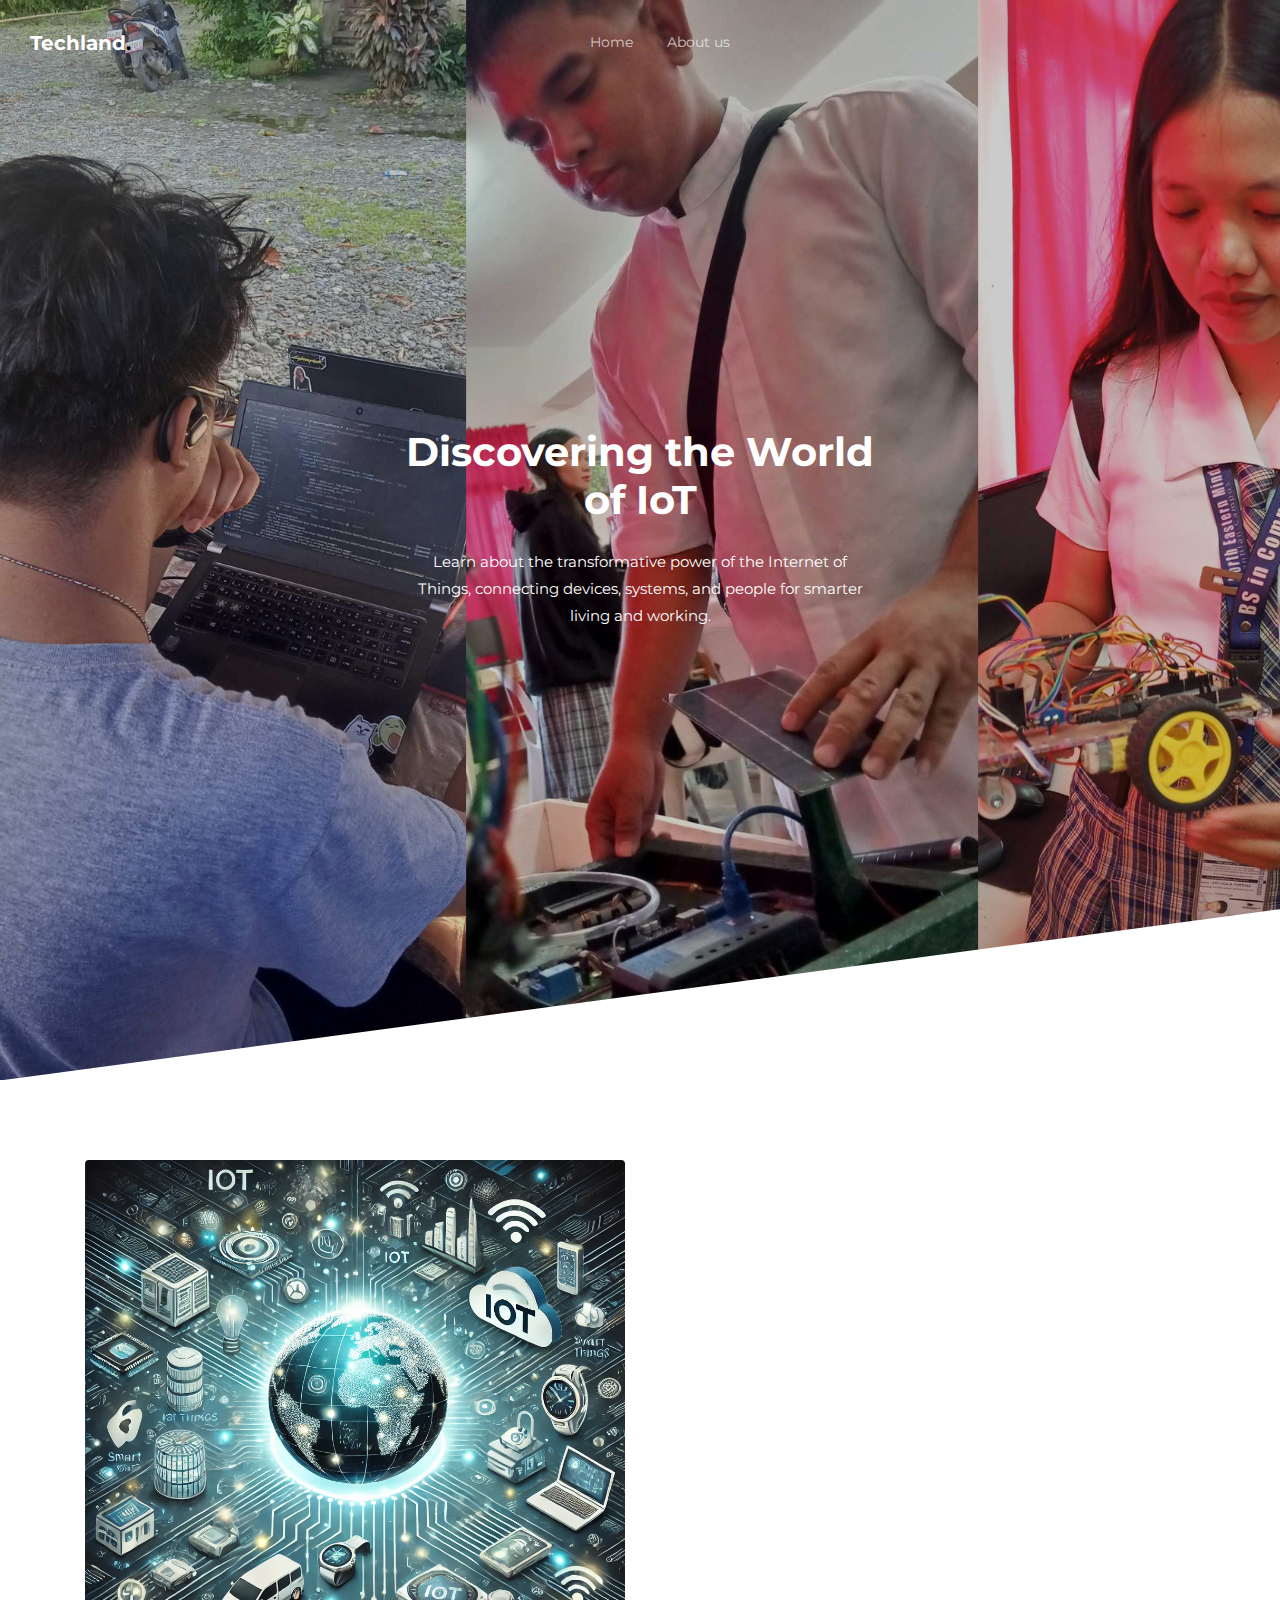
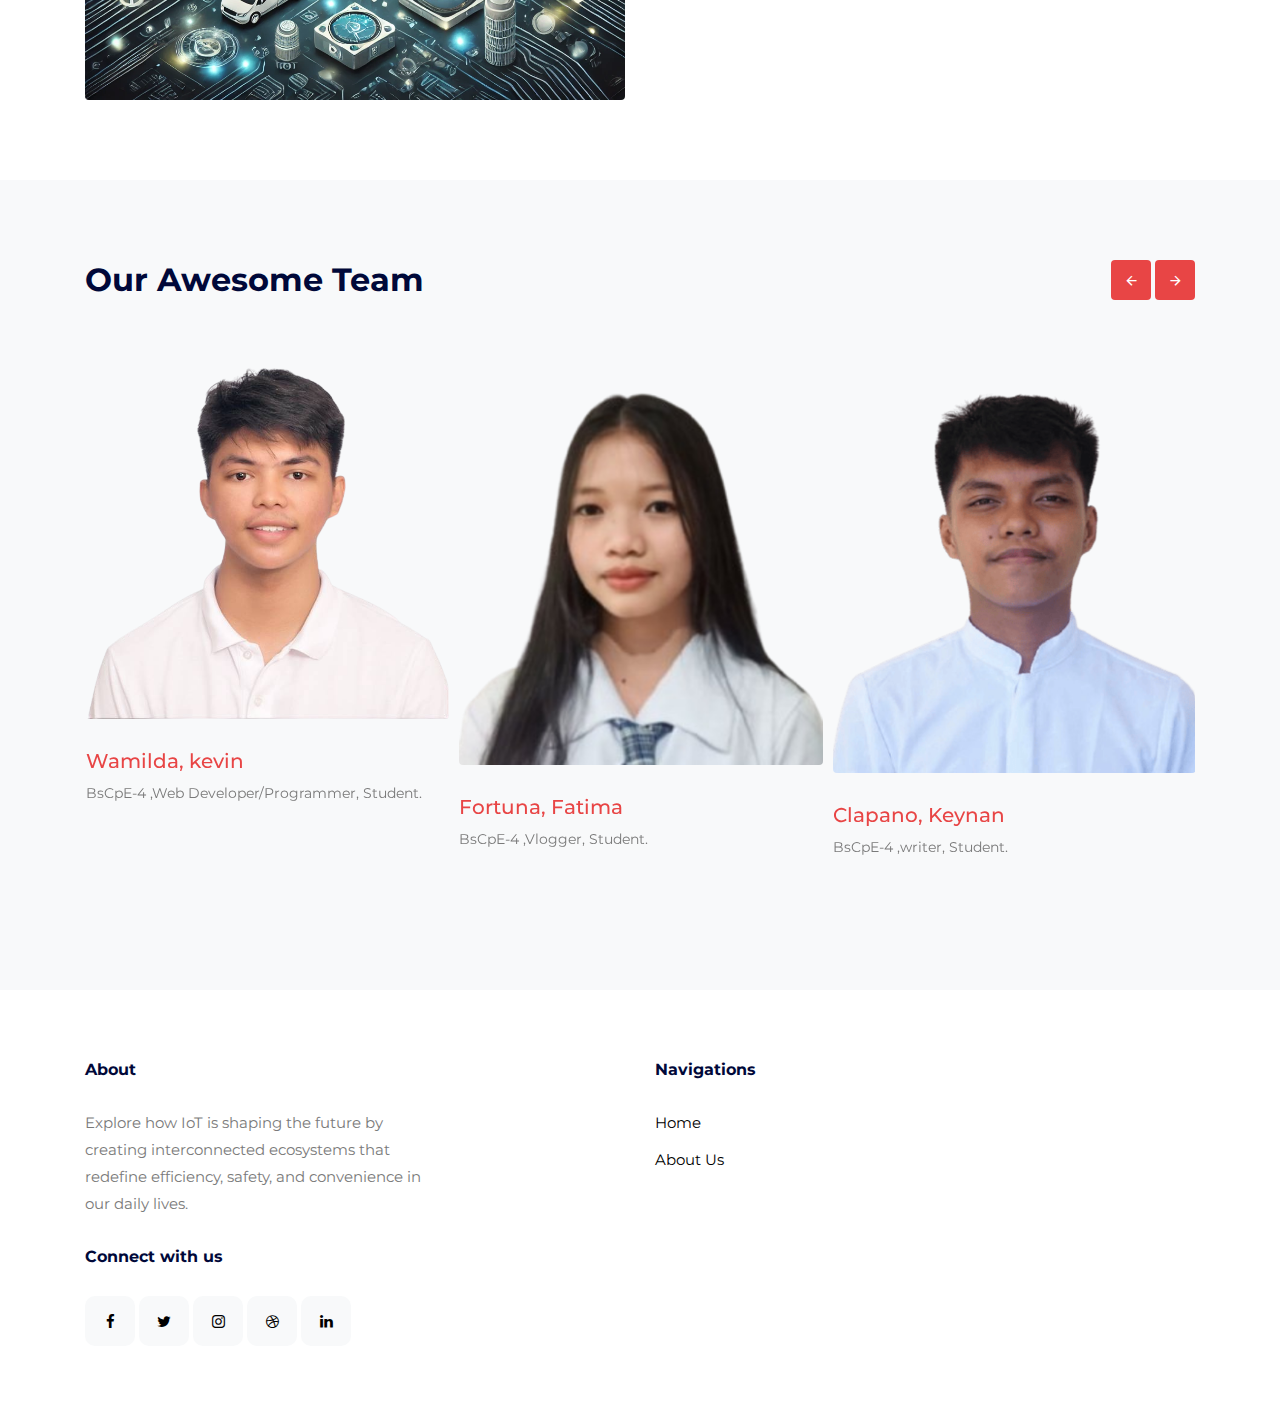
<file: about.html>
<!doctype html>
<html lang="en">
<head>
  <meta charset="utf-8">
  <meta name="viewport" content="width=device-width, initial-scale=1, shrink-to-fit=no">
  <meta name="author" content="Krypto-Etox">
  <link rel="shortcut icon" href="favicon.png">

  <meta name="description" content="" />
  <meta name="keywords" content="bootstrap, bootstrap4" />


  <link href="https://fonts.googleapis.com/css2?family=Montserrat:wght@300;400;700&display=swap" rel="stylesheet">
  
  <link rel="stylesheet" href="css/bootstrap.min.css">
  <link rel="stylesheet" href="css/owl.carousel.min.css">
  <link rel="stylesheet" href="css/owl.theme.default.min.css">
  <link rel="stylesheet" href="fonts/icomoon/style.css">
  <link rel="stylesheet" href="fonts/feather/style.css">
  <link rel="stylesheet" href="fonts/flaticon/font/flaticon.css">
  <link rel="stylesheet" href="css/jquery.fancybox.min.css">
  <link rel="stylesheet" href="css/aos.css">
  <link rel="stylesheet" href="css/style.css">

  <title>Techland - About</title>
</head>
<body>


    <div class="site-mobile-menu site-navbar-target">
      <div class="site-mobile-menu-header">
        <div class="site-mobile-menu-close">
          <span class="icofont-close js-menu-toggle"></span>
        </div>
      </div>
      <div class="site-mobile-menu-body"></div>
    </div>
    
    <div class="container">


      <nav class="site-nav">
        <div class="logo">
          <a href="index.html" class="text-white">Techland<span class="text-black">.</span></a>
        </div>
        <div class="row align-items-center">
          
          
          <div class="col-12 col-sm-12 col-lg-12 site-navigation text-center">
            <ul class="js-clone-nav d-none d-lg-inline-block text-left site-menu">
              <li><a href="index.html">Home</a></li>
              <li><a href="about.html">About us</a></li>
            </ul>

            <a href="#" class="burger light ml-auto site-menu-toggle js-menu-toggle d-block d-lg-none" data-toggle="collapse" data-target="#main-navbar">
              <span></span>
            </a>

          </div>

        </div>  
      </nav> <!-- END nav -->

    </div> <!-- END container -->


    <div class="hero-slant overlay" data-stellar-background-ratio="0.5" style="background-image: url('images/hero-min.png')">

      <div class="container">
        <div class="row align-items-center justify-content-center">
          <div class="col-lg-7 intro text-center">
            <h1 class="text-white font-weight-bold mb-4" data-aos="fade-up" data-aos-delay="0">Discovering the World of IoT</h1>
            <p class="text-white mb-4" data-aos="fade-up" data-aos-delay="100">Learn about the transformative power of the Internet of Things, connecting devices, systems, and people for smarter living and working.</p>

          
          </div>
          
          
        </div>

        
      </div>

      <div class="slant" style="background-image: url('images/slant.svg');"></div>
    </div>
        <div class="site-section">
      <div class="container">
        <div class="row align-items-center">
          <div class="col-lg-6">
            <img src="images/img_v_2-min.webp" alt="image" class="img-fluid rounded">
          </div>
          <div class="col-lg-6 pl-lg-5">
            <h3 class="mb-4 font-weight-bold text-center" data-aos="fade-up" data-aos-delay="0">Greatest Achievement Of Internet of Things</h3>
            <p class="" data-aos="fade-up" data-aos-delay="0">The Internet of Things (IoT) refers to the network of connected devices that exchange data to enhance efficiency, convenience, and innovation. These devices, embedded with sensors, software, and connectivity, bring automation and intelligence to everyday tasks.</p>

<p class="" data-aos="fade-up" data-aos-delay="0">A small river named Duden flows by their place and supplies it with the necessary regelialia. It is a paradisematic country, in which roasted parts of sentences fly into your mouth. </p>
            <ul class="list-check list-unstyled primary">
              <li class="" data-aos="fade-up" data-aos-delay="0">Smart Home Devices: Automate and control your living spaces</li>
              <li class="" data-aos="fade-up" data-aos-delay="0">Industrial IoT: Optimize manufacturing and logistics</li>
              <li class="" data-aos="fade-up" data-aos-delay="0">Healthcare IoT: Revolutionize patient monitoring and care</li>
              <li class="" data-aos="fade-up" data-aos-delay="0">Connected Cities: Foster sustainable urban development</li>
            </ul>
          </div>
        </div>
      </div>
    </div>

    <div class="site-section slider-team-wrap bg-light">
      <div class="container">

        <div class="row mb-5 align-items-center">
          <div class="col-md-6">
            <h2 class="font-weight-bold">Our Awesome Team</h2>
          </div>
          <div class="col-md-6 text-left text-md-right">
            <div class="slider-nav">
              <a href="#" class="js-prev js-custom-prev-v2"><span class="icon-arrow_back"></span></a>
              <a href="#" class="js-next js-custom-next-v2"><span class="icon-arrow_forward"></span></a>

            </div> <!-- /.slider-nav -->
          </div>
        </div>

        <div class="slider-team owl-carousel no-nav owl-3-slider">
          <div class="team">
            <div class="pic">
              <img src="images/person_1-min.png" alt="Image" class="img-fluid">
            </div>
            <h3 class><a href="#"><span class="">Wamilda,</span> kevin</a></h3>
            <span class="d-block position">BsCpE-4 ,Web Developer/Programmer, Student.</span>
          </div>
          <div class="team">
            <div class="pic">
              <img src="images/person_2-min.png" alt="Image" class="img-fluid">
            </div>
            <h3 class><a href="#"><span class="">Fortuna,</span> Fatima</a></h3>
            <span class="d-block position">BsCpE-4 ,Vlogger, Student.</span>
              
            </p>
          </div>

          <div class="team">
            <div class="pic">
              <img src="images/person_3-min.png" alt="Image" class="img-fluid">
            </div>
            <h3 clas><a href="#"><span class="">Clapano,</span> Keynan</a></h3>
            <span class="d-block position">BsCpE-4 ,writer, Student.</span>
          </div>

          <div class="team">
            <div class="pic">
              <img src="images/person_4-min.png" alt="Image" class="img-fluid">
            </div>
            <h3 clas><a href="#"><span class="">Ferrancullo,</span> Ian Roy</a></h3>
            <span class="d-block position">BsCpE-4 , Editor, Student.</span>
          </div>

        </div>
      </div> <!-- /.container -->
    </div> 


     <div class="site-footer">
      <div class="container">
        <div class="row justify-content-between">
          <div class="col-lg-4">
            <div class="widget">
              <h3>About</h3>
              <p>Explore how IoT is shaping the future by creating interconnected ecosystems that redefine efficiency, safety, and convenience in our daily lives.</p>
            </div>
            <div class="widget">
              <h3>Connect with us</h3>
              <ul class="social list-unstyled">
                <li><a href="#"><span class="icon-facebook"></span></a></li>
                <li><a href="#"><span class="icon-twitter"></span></a></li>
                <li><a href="#"><span class="icon-instagram"></span></a></li>
                <li><a href="#"><span class="icon-dribbble"></span></a></li>
                <li><a href="#"><span class="icon-linkedin"></span></a></li>
              </ul>
            </div>
          </div>
          <div class="col-lg-6">
            <div class="row">
              <div class="col-12">
                <div class="widget">
                  <h3>Navigations</h3>
                </div>
              </div>
              <div class="col-6 col-sm-6 col-md-4">
                <div class="widget">
                  <ul class="links list-unstyled">
                    <li><a href="#">Home</a></li>
                    <li><a href="#">About Us</a></li>
                  </ul>
                </div>
              </div>


    <div id="overlayer"></div>
    <div class="loader">
      <div class="spinner-border" role="status">
        <span class="sr-only">Loading...</span>
      </div>
    </div>

    <script src="js/jquery-3.5.1.min.js"></script>
    <script src="js/jquery-migrate-3.0.0.min.js"></script>
    <script src="js/popper.min.js"></script>
    <script src="js/bootstrap.min.js"></script>
    <script src="js/owl.carousel.min.js"></script>
    <script src="js/aos.js"></script>
    <script src="js/imagesloaded.pkgd.js"></script>
    <script src="js/isotope.pkgd.min.js"></script>
    <script src="js/jquery.animateNumber.min.js"></script>
    <script src="js/jquery.stellar.min.js"></script>
    <script src="js/jquery.waypoints.min.js"></script>
    <script src="js/jquery.fancybox.min.js"></script>
    <script src="js/custom.js"></script>

    
  </body>
  </html>
</file>
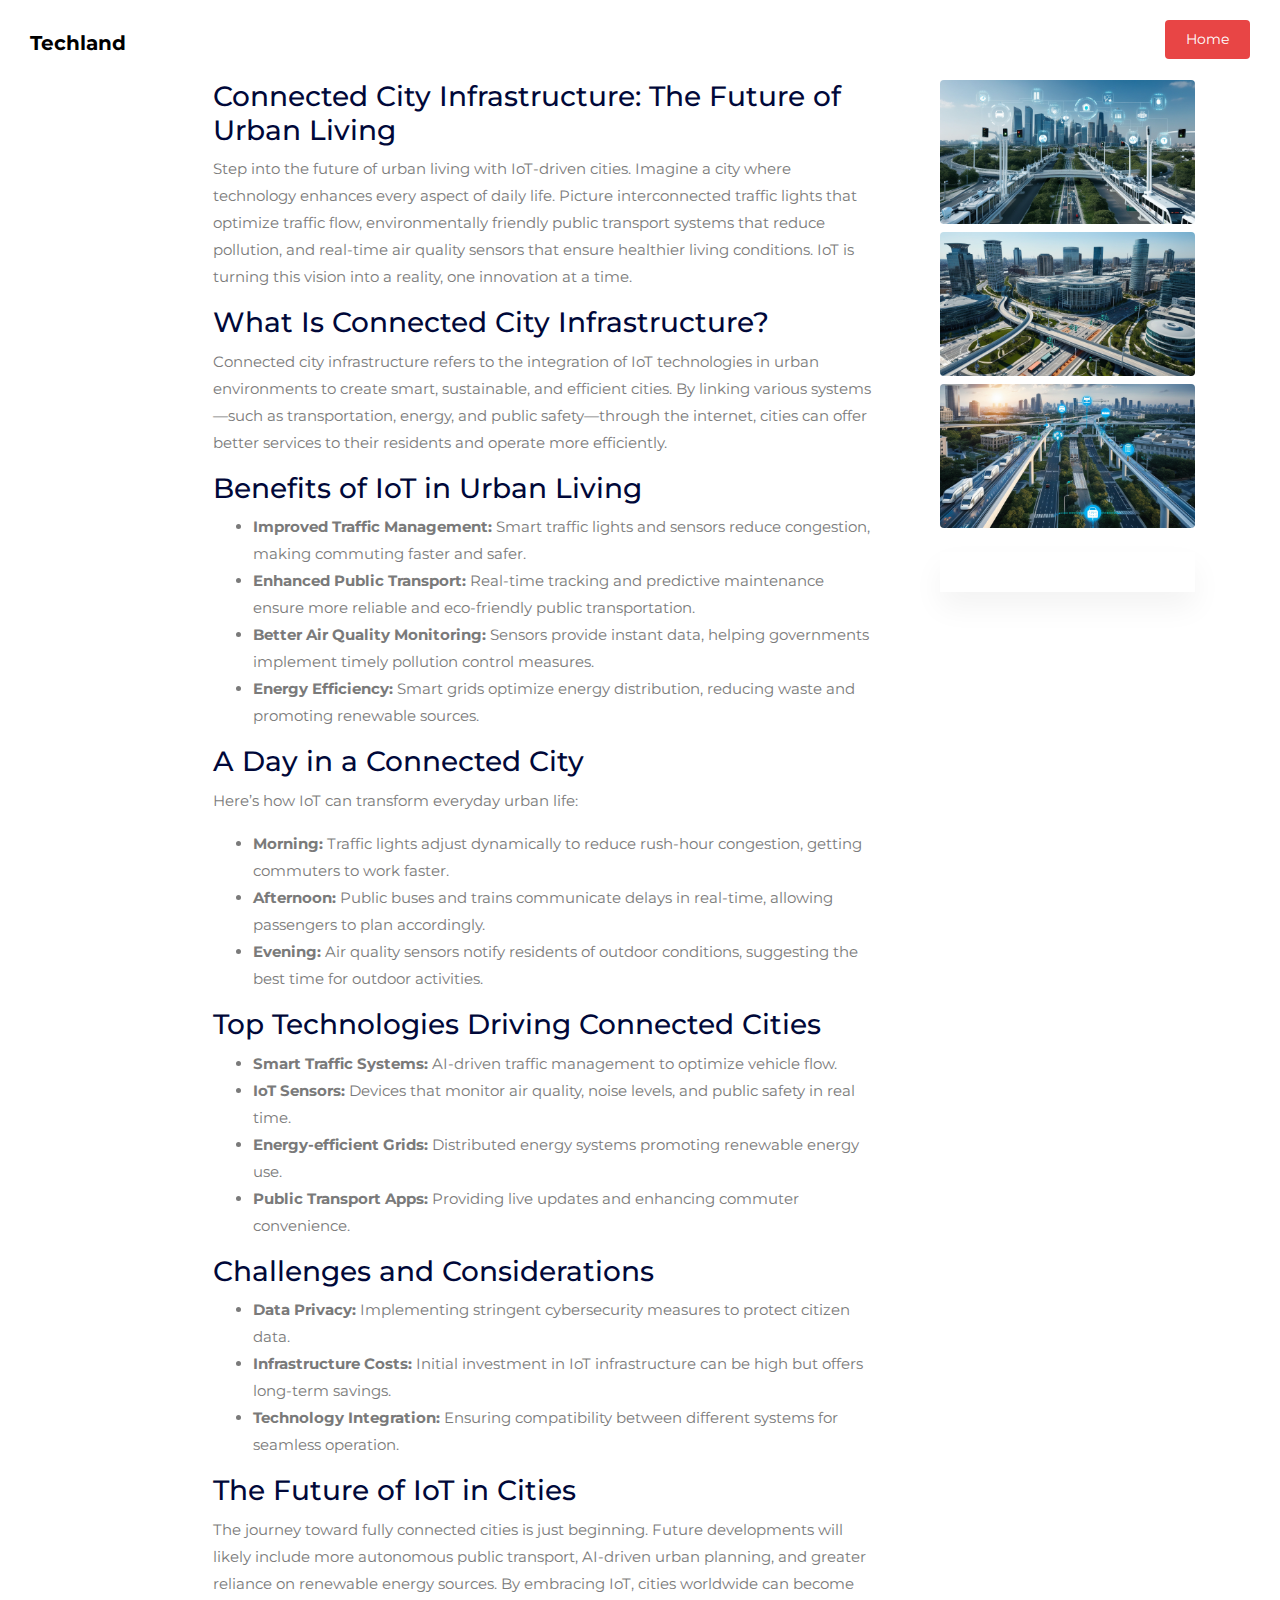
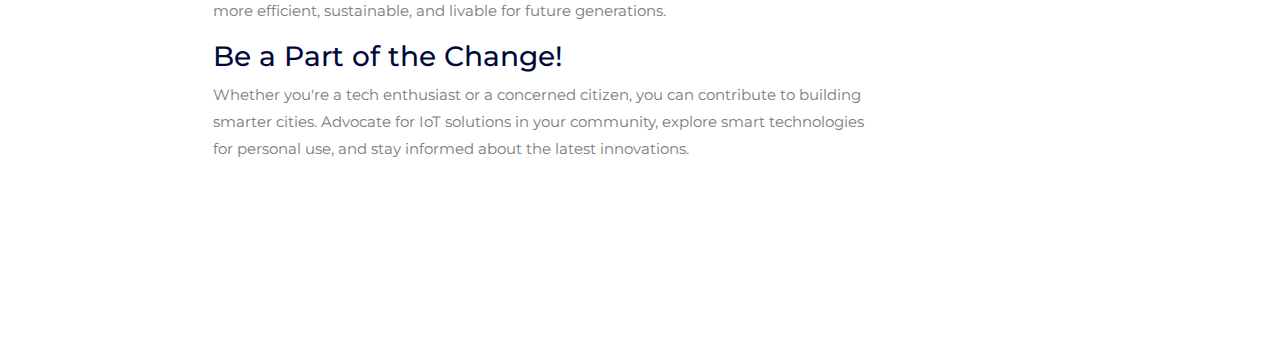
<file: City.html>
<!doctype html>
<html lang="en">
<head>
  <meta charset="utf-8">
  <meta name="viewport" content="width=device-width, initial-scale=1, shrink-to-fit=no">
  <meta name="author" content="Krypto-Etox">
  <link rel="shortcut icon" href="favicon.png">

  <meta name="description" content="" />
  <meta name="keywords" content="bootstrap, bootstrap4" />


  <link href="https://fonts.googleapis.com/css2?family=Montserrat:wght@300;400;700&display=swap" rel="stylesheet">
  
  <link rel="stylesheet" href="css/bootstrap.min.css">
  <link rel="stylesheet" href="css/owl.carousel.min.css">
  <link rel="stylesheet" href="css/owl.theme.default.min.css">
  <link rel="stylesheet" href="fonts/icomoon/style.css">
  <link rel="stylesheet" href="fonts/feather/style.css">
  <link rel="stylesheet" href="fonts/flaticon/font/flaticon.css">
  <link rel="stylesheet" href="css/jquery.fancybox.min.css">
  <link rel="stylesheet" href="css/aos.css">
  <link rel="stylesheet" href="css/style.css">

  <title>Apex - Blogs</title>
</head>
<body>

    <div class="container">
      <nav class="site-nav">
        <div class="logo">
          <a href="index.html" class="text-black">Techland<span class="text-black"></span></a>
        </div>
        <div class="row align-items-center">
          
          
          <div class="col-12 col-sm-12 col-lg-12 site-navigation text-center">
            <ul class="js-clone-nav d-none d-lg-inline-block text-left site-menu">
              <a href="index.html"><li class="active">Home</a></li>
              <li><a href="about.html">About us</a></li>
            </ul>

            <ul class="js-clone-nav d-none d-lg-inline-block text-left site-menu float-right menu-absolute">
              <li class="cta-button"><a href="index.html" target="">Home</a></li>
            </ul>

              <span></span>
            </a>

          </div>

        </div>  
      </nav> <!-- END nav -->

    </div> <!-- END container -->




    <div class="site-section">
    <div class="container article">
      <div class="row justify-content-center align-items-stretch">
<article class="col-lg-8 order-lg-2 px-lg-5">
  <h3>Connected City Infrastructure: The Future of Urban Living</h3>
  <p>
    Step into the future of urban living with IoT-driven cities. Imagine a city where technology enhances every aspect of daily life. 
    Picture interconnected traffic lights that optimize traffic flow, environmentally friendly public transport systems that reduce pollution, 
    and real-time air quality sensors that ensure healthier living conditions. IoT is turning this vision into a reality, one innovation at a time.
  </p>

  <h3>What Is Connected City Infrastructure?</h3>
  <p>
    Connected city infrastructure refers to the integration of IoT technologies in urban environments to create smart, sustainable, and efficient cities. 
    By linking various systems—such as transportation, energy, and public safety—through the internet, cities can offer better services to their residents 
    and operate more efficiently.
  </p>

  <h3>Benefits of IoT in Urban Living</h3>
  <ul>
    <li><strong>Improved Traffic Management:</strong> Smart traffic lights and sensors reduce congestion, making commuting faster and safer.</li>
    <li><strong>Enhanced Public Transport:</strong> Real-time tracking and predictive maintenance ensure more reliable and eco-friendly public transportation.</li>
    <li><strong>Better Air Quality Monitoring:</strong> Sensors provide instant data, helping governments implement timely pollution control measures.</li>
    <li><strong>Energy Efficiency:</strong> Smart grids optimize energy distribution, reducing waste and promoting renewable sources.</li>
  </ul>

  <h3>A Day in a Connected City</h3>
  <p>Here’s how IoT can transform everyday urban life:</p>
  <ul>
    <li><strong>Morning:</strong> Traffic lights adjust dynamically to reduce rush-hour congestion, getting commuters to work faster.</li>
    <li><strong>Afternoon:</strong> Public buses and trains communicate delays in real-time, allowing passengers to plan accordingly.</li>
    <li><strong>Evening:</strong> Air quality sensors notify residents of outdoor conditions, suggesting the best time for outdoor activities.</li>
  </ul>

  <h3>Top Technologies Driving Connected Cities</h3>
  <ul>
    <li><strong>Smart Traffic Systems:</strong> AI-driven traffic management to optimize vehicle flow.</li>
    <li><strong>IoT Sensors:</strong> Devices that monitor air quality, noise levels, and public safety in real time.</li>
    <li><strong>Energy-efficient Grids:</strong> Distributed energy systems promoting renewable energy use.</li>
    <li><strong>Public Transport Apps:</strong> Providing live updates and enhancing commuter convenience.</li>
  </ul>

  <h3>Challenges and Considerations</h3>
  <ul>
    <li><strong>Data Privacy:</strong> Implementing stringent cybersecurity measures to protect citizen data.</li>
    <li><strong>Infrastructure Costs:</strong> Initial investment in IoT infrastructure can be high but offers long-term savings.</li>
    <li><strong>Technology Integration:</strong> Ensuring compatibility between different systems for seamless operation.</li>
  </ul>

  <h3>The Future of IoT in Cities</h3>
  <p>
    The journey toward fully connected cities is just beginning. Future developments will likely include more autonomous public transport, 
    AI-driven urban planning, and greater reliance on renewable energy sources. By embracing IoT, cities worldwide can become more efficient, 
    sustainable, and livable for future generations.
  </p>

  <h3>Be a Part of the Change!</h3>
  <p>
    Whether you're a tech enthusiast or a concerned citizen, you can contribute to building smarter cities. 
    Advocate for IoT solutions in your community, explore smart technologies for personal use, and stay informed about the latest innovations.
  </p>
</article>



        <div class="col-md-12 col-lg-1 order-lg-1">
          <div class="share sticky-top">
          </div>
        </div>
        <div class="col-lg-3 mb-5 mb-lg-0 order-lg-3">

          <div class="mb-4">
            <a>
            <a href="images/1.jpg" class="gal-item" data-fancybox="gal"><img src="images/1.jpg" alt="Image" class="img-fluid"></a>
            <a href="images/2.jpg" class="gal-item" data-fancybox="gal"><img src="images/2.jpg" alt="Image" class="img-fluid"></a>
            <a href="images/3.jpg" class="gal-item" data-fancybox="gal"><img src="images/3.jpg" alt="Image" class="img-fluid"></a>
            </a>
          </div>  

          <div class="share floating-block sticky-top">
          </div>
        </div>
      </div>
    </div>
  </div>
      


    <div id="overlayer"></div>
    <div class="loader">
      <div class="spinner-border" role="status">
        <span class="sr-only">Loading...</span>
      </div>
    </div>

    <script src="js/jquery-3.5.1.min.js"></script>
    <script src="js/jquery-migrate-3.0.0.min.js"></script>
    <script src="js/popper.min.js"></script>
    <script src="js/bootstrap.min.js"></script>
    <script src="js/owl.carousel.min.js"></script>
    <script src="js/aos.js"></script>
    <script src="js/imagesloaded.pkgd.js"></script>
    <script src="js/isotope.pkgd.min.js"></script>
    <script src="js/jquery.animateNumber.min.js"></script>
    <script src="js/jquery.stellar.min.js"></script>
    <script src="js/jquery.waypoints.min.js"></script>
    <script src="js/jquery.fancybox.min.js"></script>
    <script src="js/custom.js"></script>

    
  </body>
  </html>
</file>
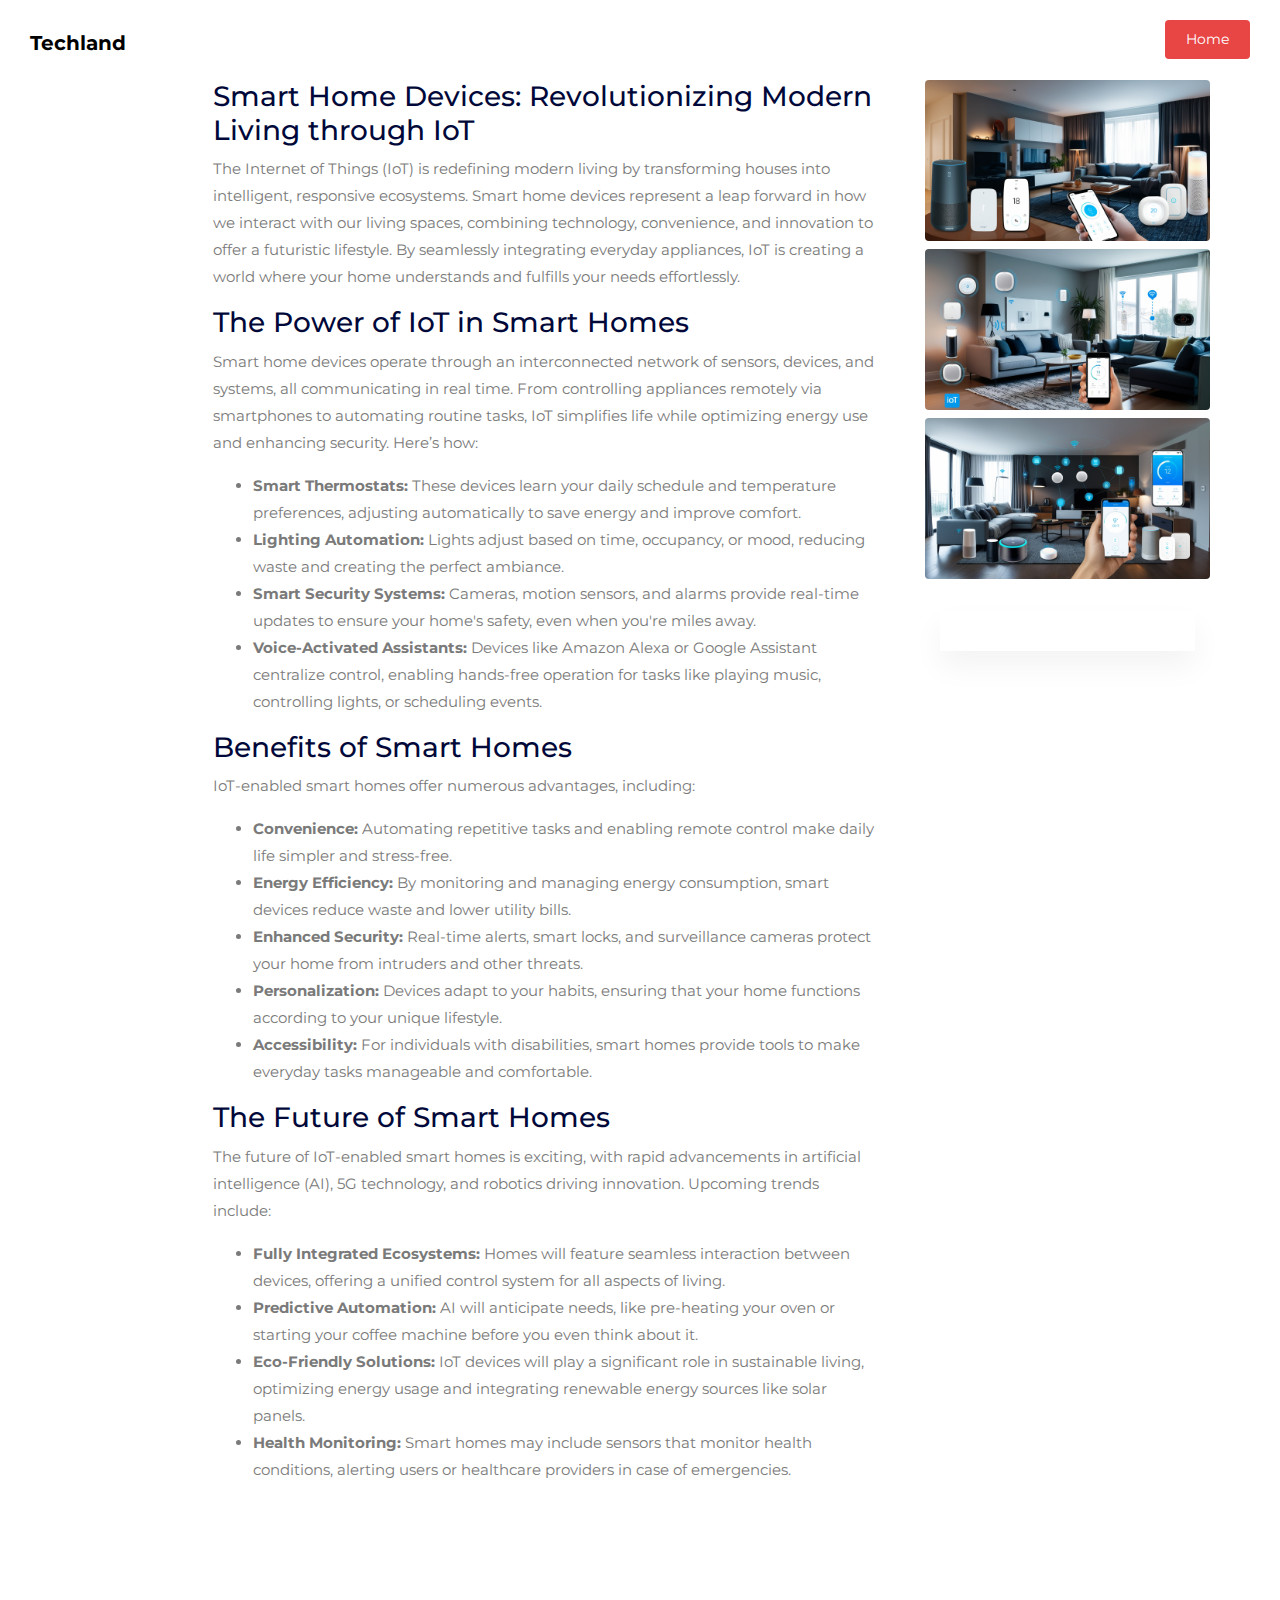
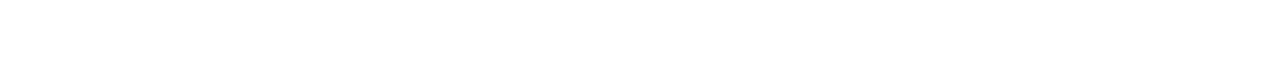
<file: Smart.html>
<!doctype html>
<html lang="en">
<head>
  <meta charset="utf-8">
  <meta name="viewport" content="width=device-width, initial-scale=1, shrink-to-fit=no">
  <meta name="author" content="Krypto-Etox">
  <link rel="shortcut icon" href="favicon.png">

  <meta name="description" content="" />
  <meta name="keywords" content="bootstrap, bootstrap4" />


  <link href="https://fonts.googleapis.com/css2?family=Montserrat:wght@300;400;700&display=swap" rel="stylesheet">
  
  <link rel="stylesheet" href="css/bootstrap.min.css">
  <link rel="stylesheet" href="css/owl.carousel.min.css">
  <link rel="stylesheet" href="css/owl.theme.default.min.css">
  <link rel="stylesheet" href="fonts/icomoon/style.css">
  <link rel="stylesheet" href="fonts/feather/style.css">
  <link rel="stylesheet" href="fonts/flaticon/font/flaticon.css">
  <link rel="stylesheet" href="css/jquery.fancybox.min.css">
  <link rel="stylesheet" href="css/aos.css">
  <link rel="stylesheet" href="css/style.css">

  <title>Apex - Blogs</title>
</head>
<body>

    <div class="container">
      <nav class="site-nav">
        <div class="logo">
          <a href="index.html" class="text-black">Techland<span class="text-black"></span></a>
        </div>
        <div class="row align-items-center">
          
          
          <div class="col-12 col-sm-12 col-lg-12 site-navigation text-center">
            <ul class="js-clone-nav d-none d-lg-inline-block text-left site-menu">
              <a href="index.html"><li class="active">Home</a></li>
              <li><a href="about.html">About us</a></li>
            </ul>

            <ul class="js-clone-nav d-none d-lg-inline-block text-left site-menu float-right menu-absolute">
              <li class="cta-button"><a href="index.html" target="">Home</a></li>
            </ul>

              <span></span>
            </a>

          </div>

        </div>  
      </nav> <!-- END nav -->

    </div> <!-- END container -->




    <div class="site-section">
    <div class="container article">
      <div class="row justify-content-center align-items-stretch">
        <article class="col-lg-8 order-lg-2 px-lg-5">
  <h3>Smart Home Devices: Revolutionizing Modern Living through IoT</h3>
  <p>The Internet of Things (IoT) is redefining modern living by transforming houses into intelligent, responsive ecosystems. Smart home devices represent a leap forward in how we interact with our living spaces, combining technology, convenience, and innovation to offer a futuristic lifestyle. By seamlessly integrating everyday appliances, IoT is creating a world where your home understands and fulfills your needs effortlessly.</p>

  <h3>The Power of IoT in Smart Homes</h3>
  <p>Smart home devices operate through an interconnected network of sensors, devices, and systems, all communicating in real time. From controlling appliances remotely via smartphones to automating routine tasks, IoT simplifies life while optimizing energy use and enhancing security. Here’s how:</p>
  <ul>
    <li><strong>Smart Thermostats:</strong> These devices learn your daily schedule and temperature preferences, adjusting automatically to save energy and improve comfort.</li>
    <li><strong>Lighting Automation:</strong> Lights adjust based on time, occupancy, or mood, reducing waste and creating the perfect ambiance.</li>
    <li><strong>Smart Security Systems:</strong> Cameras, motion sensors, and alarms provide real-time updates to ensure your home's safety, even when you're miles away.</li>
    <li><strong>Voice-Activated Assistants:</strong> Devices like Amazon Alexa or Google Assistant centralize control, enabling hands-free operation for tasks like playing music, controlling lights, or scheduling events.</li>
  </ul>

  <h3>Benefits of Smart Homes</h3>
  <p>IoT-enabled smart homes offer numerous advantages, including:</p>
  <ul>
    <li><strong>Convenience:</strong> Automating repetitive tasks and enabling remote control make daily life simpler and stress-free.</li>
    <li><strong>Energy Efficiency:</strong> By monitoring and managing energy consumption, smart devices reduce waste and lower utility bills.</li>
    <li><strong>Enhanced Security:</strong> Real-time alerts, smart locks, and surveillance cameras protect your home from intruders and other threats.</li>
    <li><strong>Personalization:</strong> Devices adapt to your habits, ensuring that your home functions according to your unique lifestyle.</li>
    <li><strong>Accessibility:</strong> For individuals with disabilities, smart homes provide tools to make everyday tasks manageable and comfortable.</li>
  </ul>

  <h3>The Future of Smart Homes</h3>
  <p>The future of IoT-enabled smart homes is exciting, with rapid advancements in artificial intelligence (AI), 5G technology, and robotics driving innovation. Upcoming trends include:</p>
  <ul>
    <li><strong>Fully Integrated Ecosystems:</strong> Homes will feature seamless interaction between devices, offering a unified control system for all aspects of living.</li>
    <li><strong>Predictive Automation:</strong> AI will anticipate needs, like pre-heating your oven or starting your coffee machine before you even think about it.</li>
    <li><strong>Eco-Friendly Solutions:</strong> IoT devices will play a significant role in sustainable living, optimizing energy usage and integrating renewable energy sources like solar panels.</li>
    <li><strong>Health Monitoring:</strong> Smart homes may include sensors that monitor health conditions, alerting users or healthcare providers in case of emergencies.</li>
  </ul>
</article>


        <div class="col-md-12 col-lg-1 order-lg-1">
          <div class="share sticky-top">
          </div>
        </div>
        <div class="col-lg-3 mb-5 mb-lg-0 order-lg-3">

          <div class="mb-4 row gutter-1">
            <a href="images/6.jpg" class="gal-item" data-fancybox="gal"><img src="images/6.jpg" alt="Image" class="img-fluid"></a>
            <a href="images/4.jpg" class="gal-item" data-fancybox="gal"><img src="images/4.jpg" alt="Image" class="img-fluid"></a>
            <a href="images/5.jpg" class="gal-item" data-fancybox="gal"><img src="images/5.jpg" alt="Image" class="img-fluid"></a>

          </div>  

          <div class="share floating-block sticky-top">
          </div>
        </div>
      </div>
    </div>
  </div>
      


    <div id="overlayer"></div>
    <div class="loader">
      <div class="spinner-border" role="status">
        <span class="sr-only">Loading...</span>
      </div>
    </div>

    <script src="js/jquery-3.5.1.min.js"></script>
    <script src="js/jquery-migrate-3.0.0.min.js"></script>
    <script src="js/popper.min.js"></script>
    <script src="js/bootstrap.min.js"></script>
    <script src="js/owl.carousel.min.js"></script>
    <script src="js/aos.js"></script>
    <script src="js/imagesloaded.pkgd.js"></script>
    <script src="js/isotope.pkgd.min.js"></script>
    <script src="js/jquery.animateNumber.min.js"></script>
    <script src="js/jquery.stellar.min.js"></script>
    <script src="js/jquery.waypoints.min.js"></script>
    <script src="js/jquery.fancybox.min.js"></script>
    <script src="js/custom.js"></script>

    
  </body>
  </html>
</file>
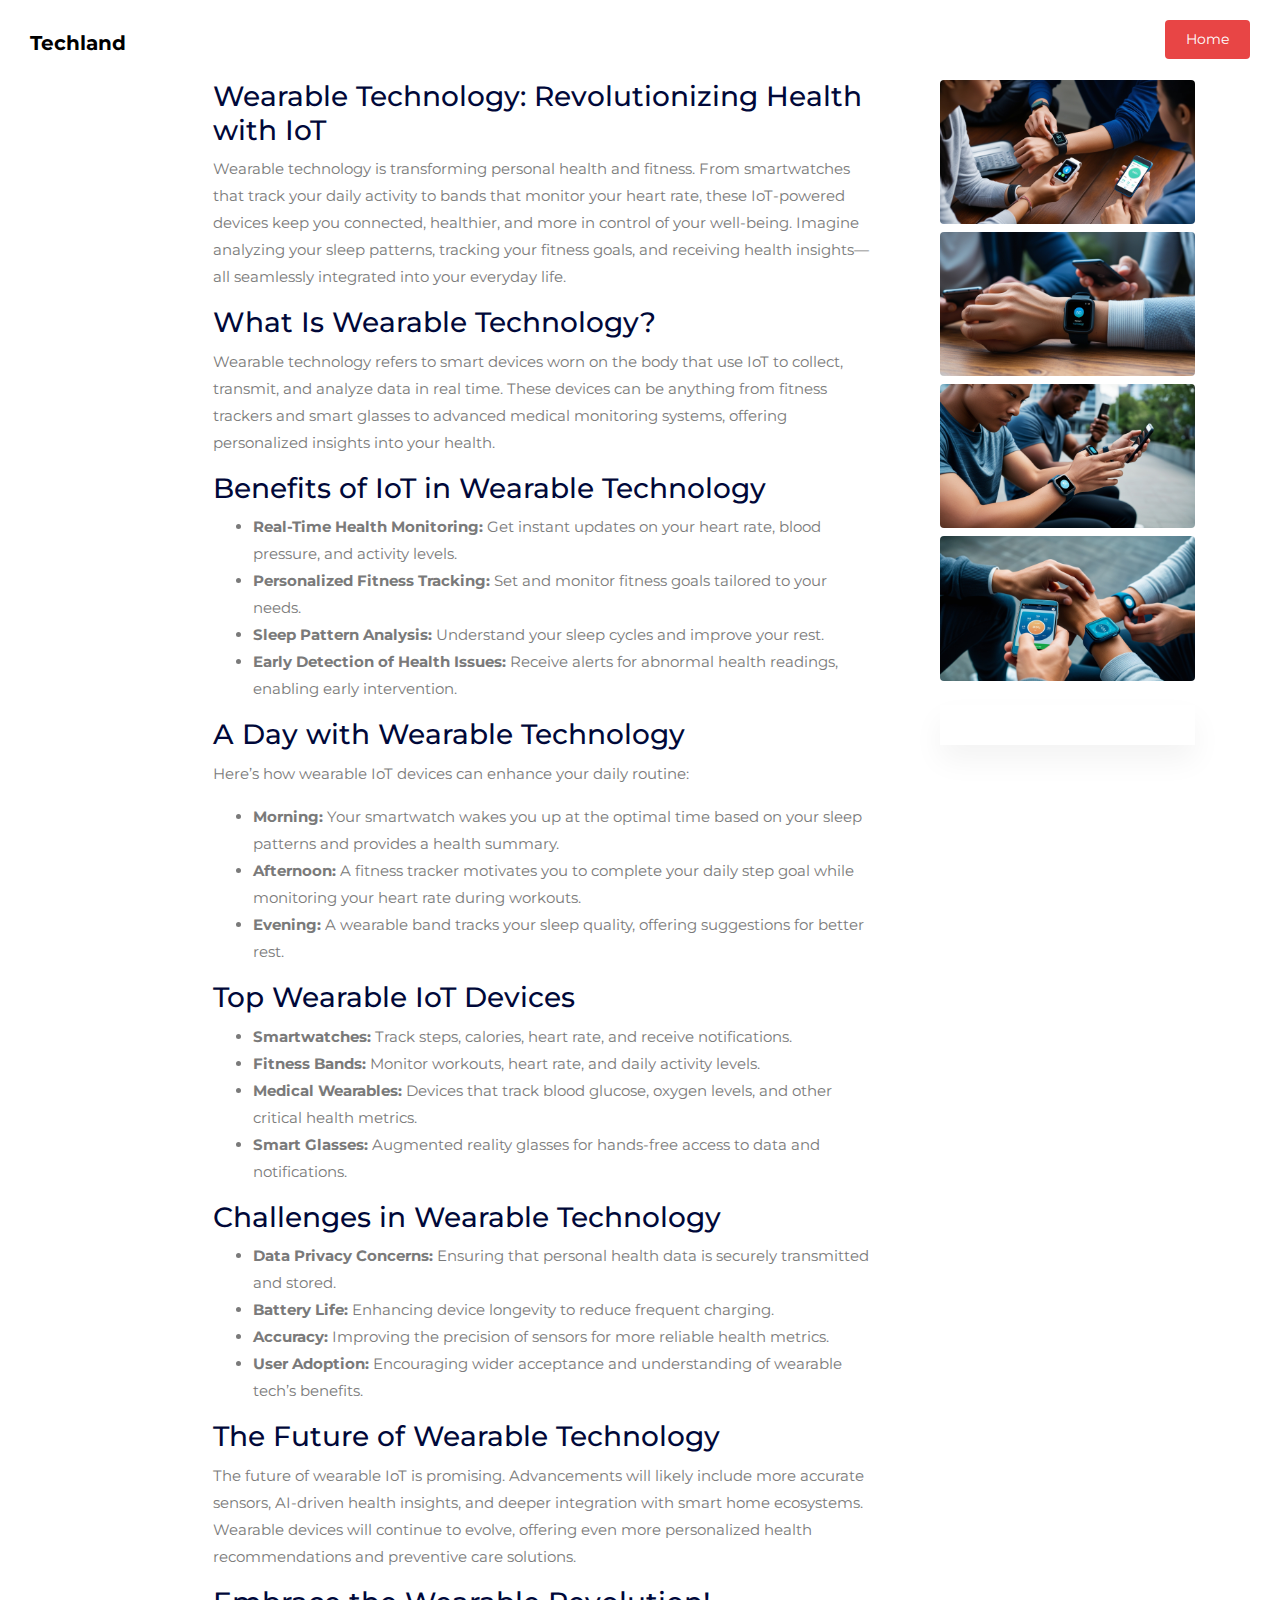
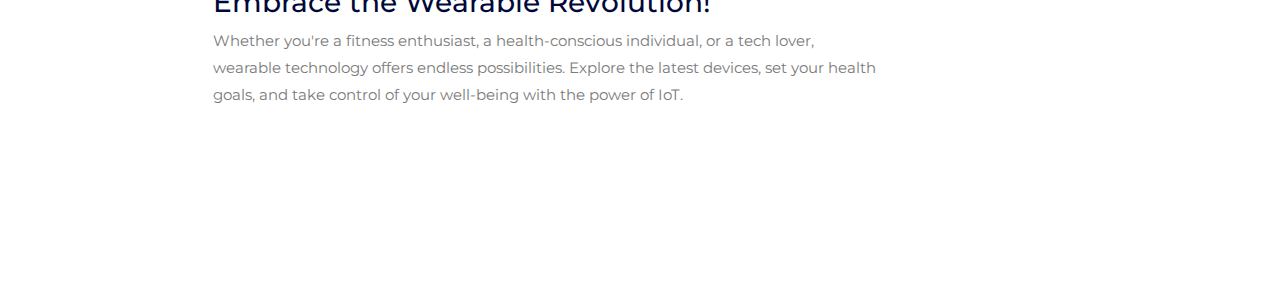
<file: wired.html>
<!doctype html>
<html lang="en">
<head>
  <meta charset="utf-8">
  <meta name="viewport" content="width=device-width, initial-scale=1, shrink-to-fit=no">
  <meta name="author" content="Krypto-Etox">
  <link rel="shortcut icon" href="favicon.png">

  <meta name="description" content="" />
  <meta name="keywords" content="bootstrap, bootstrap4" />


  <link href="https://fonts.googleapis.com/css2?family=Montserrat:wght@300;400;700&display=swap" rel="stylesheet">
  
  <link rel="stylesheet" href="css/bootstrap.min.css">
  <link rel="stylesheet" href="css/owl.carousel.min.css">
  <link rel="stylesheet" href="css/owl.theme.default.min.css">
  <link rel="stylesheet" href="fonts/icomoon/style.css">
  <link rel="stylesheet" href="fonts/feather/style.css">
  <link rel="stylesheet" href="fonts/flaticon/font/flaticon.css">
  <link rel="stylesheet" href="css/jquery.fancybox.min.css">
  <link rel="stylesheet" href="css/aos.css">
  <link rel="stylesheet" href="css/style.css">

  <title>Apex - Blogs</title>
</head>
<body>

    <div class="container">
      <nav class="site-nav">
        <div class="logo">
          <a href="index.html" class="text-black">Techland<span class="text-black"></span></a>
        </div>
        <div class="row align-items-center">
          
          
          <div class="col-12 col-sm-12 col-lg-12 site-navigation text-center">
            <ul class="js-clone-nav d-none d-lg-inline-block text-left site-menu">
              <a href="index.html"><li class="active">Home</a></li>
              <li><a href="about.html">About us</a></li>
            </ul>

            <ul class="js-clone-nav d-none d-lg-inline-block text-left site-menu float-right menu-absolute">
              <li class="cta-button"><a href="index.html" target="">Home</a></li>
            </ul>

              <span></span>
            </a>

          </div>

        </div>  
      </nav> <!-- END nav -->

    </div> <!-- END container -->




    <div class="site-section">
    <div class="container article">
      <div class="row justify-content-center align-items-stretch">
<article class="col-lg-8 order-lg-2 px-lg-5">
  <h3>Wearable Technology: Revolutionizing Health with IoT</h3>
  <p>
    Wearable technology is transforming personal health and fitness. From smartwatches that track your daily activity to bands that monitor your heart rate, these IoT-powered devices keep you connected, healthier, and more in control of your well-being. Imagine analyzing your sleep patterns, tracking your fitness goals, and receiving health insights—all seamlessly integrated into your everyday life.
  </p>

  <h3>What Is Wearable Technology?</h3>
  <p>
    Wearable technology refers to smart devices worn on the body that use IoT to collect, transmit, and analyze data in real time. These devices can be anything from fitness trackers and smart glasses to advanced medical monitoring systems, offering personalized insights into your health.
  </p>

  <h3>Benefits of IoT in Wearable Technology</h3>
  <ul>
    <li><strong>Real-Time Health Monitoring:</strong> Get instant updates on your heart rate, blood pressure, and activity levels.</li>
    <li><strong>Personalized Fitness Tracking:</strong> Set and monitor fitness goals tailored to your needs.</li>
    <li><strong>Sleep Pattern Analysis:</strong> Understand your sleep cycles and improve your rest.</li>
    <li><strong>Early Detection of Health Issues:</strong> Receive alerts for abnormal health readings, enabling early intervention.</li>
  </ul>

  <h3>A Day with Wearable Technology</h3>
  <p>Here’s how wearable IoT devices can enhance your daily routine:</p>
  <ul>
    <li><strong>Morning:</strong> Your smartwatch wakes you up at the optimal time based on your sleep patterns and provides a health summary.</li>
    <li><strong>Afternoon:</strong> A fitness tracker motivates you to complete your daily step goal while monitoring your heart rate during workouts.</li>
    <li><strong>Evening:</strong> A wearable band tracks your sleep quality, offering suggestions for better rest.</li>
  </ul>

  <h3>Top Wearable IoT Devices</h3>
  <ul>
    <li><strong>Smartwatches:</strong> Track steps, calories, heart rate, and receive notifications.</li>
    <li><strong>Fitness Bands:</strong> Monitor workouts, heart rate, and daily activity levels.</li>
    <li><strong>Medical Wearables:</strong> Devices that track blood glucose, oxygen levels, and other critical health metrics.</li>
    <li><strong>Smart Glasses:</strong> Augmented reality glasses for hands-free access to data and notifications.</li>
  </ul>

  <h3>Challenges in Wearable Technology</h3>
  <ul>
    <li><strong>Data Privacy Concerns:</strong> Ensuring that personal health data is securely transmitted and stored.</li>
    <li><strong>Battery Life:</strong> Enhancing device longevity to reduce frequent charging.</li>
    <li><strong>Accuracy:</strong> Improving the precision of sensors for more reliable health metrics.</li>
    <li><strong>User Adoption:</strong> Encouraging wider acceptance and understanding of wearable tech’s benefits.</li>
  </ul>

  <h3>The Future of Wearable Technology</h3>
  <p>
    The future of wearable IoT is promising. Advancements will likely include more accurate sensors, AI-driven health insights, and deeper integration with smart home ecosystems. Wearable devices will continue to evolve, offering even more personalized health recommendations and preventive care solutions.
  </p>

  <h3>Embrace the Wearable Revolution!</h3>
  <p>
    Whether you're a fitness enthusiast, a health-conscious individual, or a tech lover, wearable technology offers endless possibilities. Explore the latest devices, set your health goals, and take control of your well-being with the power of IoT.
  </p>
</article>

</article>



        <div class="col-md-12 col-lg-1 order-lg-1">
          <div class="share sticky-top">
          </div>
        </div>
        <div class="col-lg-3 mb-5 mb-lg-0 order-lg-3">

          <div class="mb-4">
            <a href="images/7.jpg" class="gal-item" data-fancybox="gal"><img src="images/7.jpg" alt="Image" class="img-fluid"></a>
            <a href="images/8.jpg" class="gal-item" data-fancybox="gal"><img src="images/8.jpg" alt="Image" class="img-fluid"></a>
            <a href="images/9.jpg" class="gal-item" data-fancybox="gal"><img src="images/9.jpg" alt="Image" class="img-fluid"></a>
            <a href="images/10.jpg" class="gal-item" data-fancybox="gal"><img src="images/10.jpg" alt="Image" class="img-fluid"></a>
          </div>  

          <div class="share floating-block sticky-top">
          </div>
        </div>
      </div>
    </div>
  </div>
      


    <div id="overlayer"></div>
    <div class="loader">
      <div class="spinner-border" role="status">
        <span class="sr-only">Loading...</span>
      </div>
    </div>

    <script src="js/jquery-3.5.1.min.js"></script>
    <script src="js/jquery-migrate-3.0.0.min.js"></script>
    <script src="js/popper.min.js"></script>
    <script src="js/bootstrap.min.js"></script>
    <script src="js/owl.carousel.min.js"></script>
    <script src="js/aos.js"></script>
    <script src="js/imagesloaded.pkgd.js"></script>
    <script src="js/isotope.pkgd.min.js"></script>
    <script src="js/jquery.animateNumber.min.js"></script>
    <script src="js/jquery.stellar.min.js"></script>
    <script src="js/jquery.waypoints.min.js"></script>
    <script src="js/jquery.fancybox.min.js"></script>
    <script src="js/custom.js"></script>

    
  </body>
  </html>
</file>
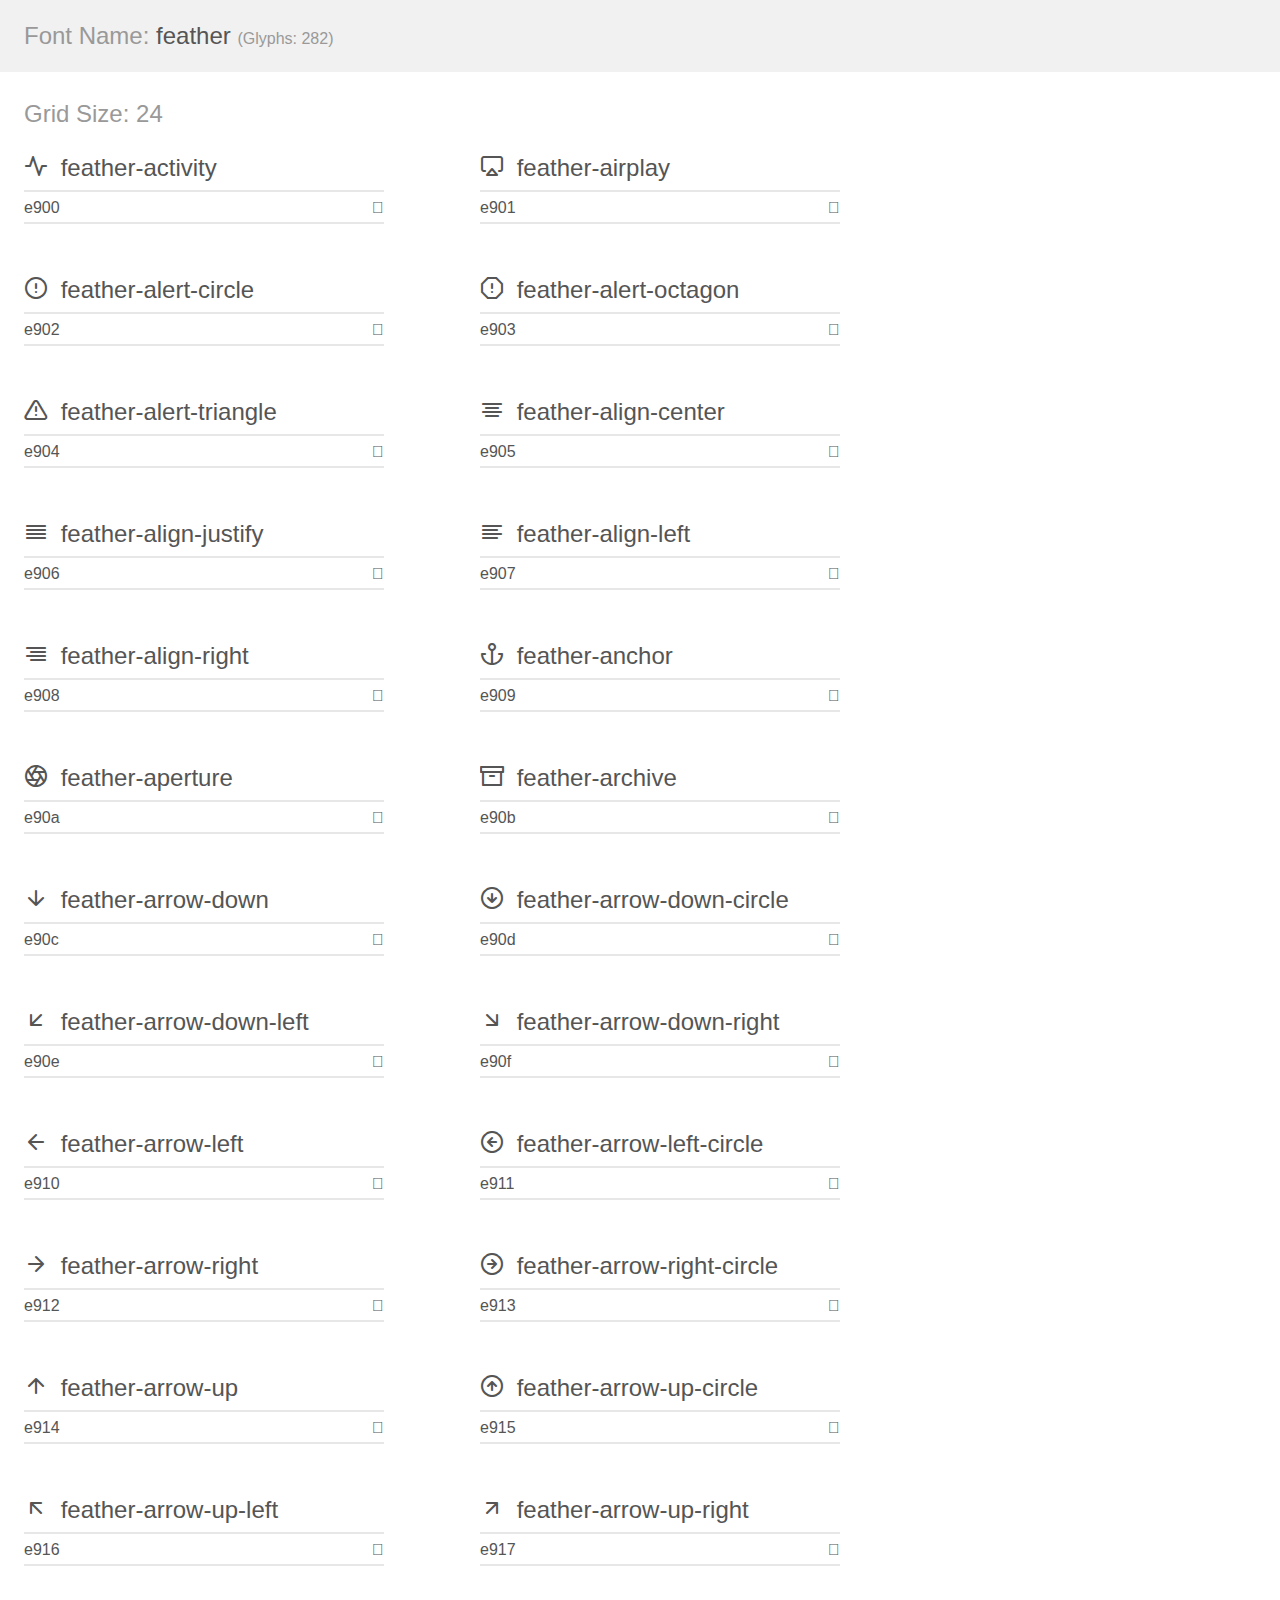
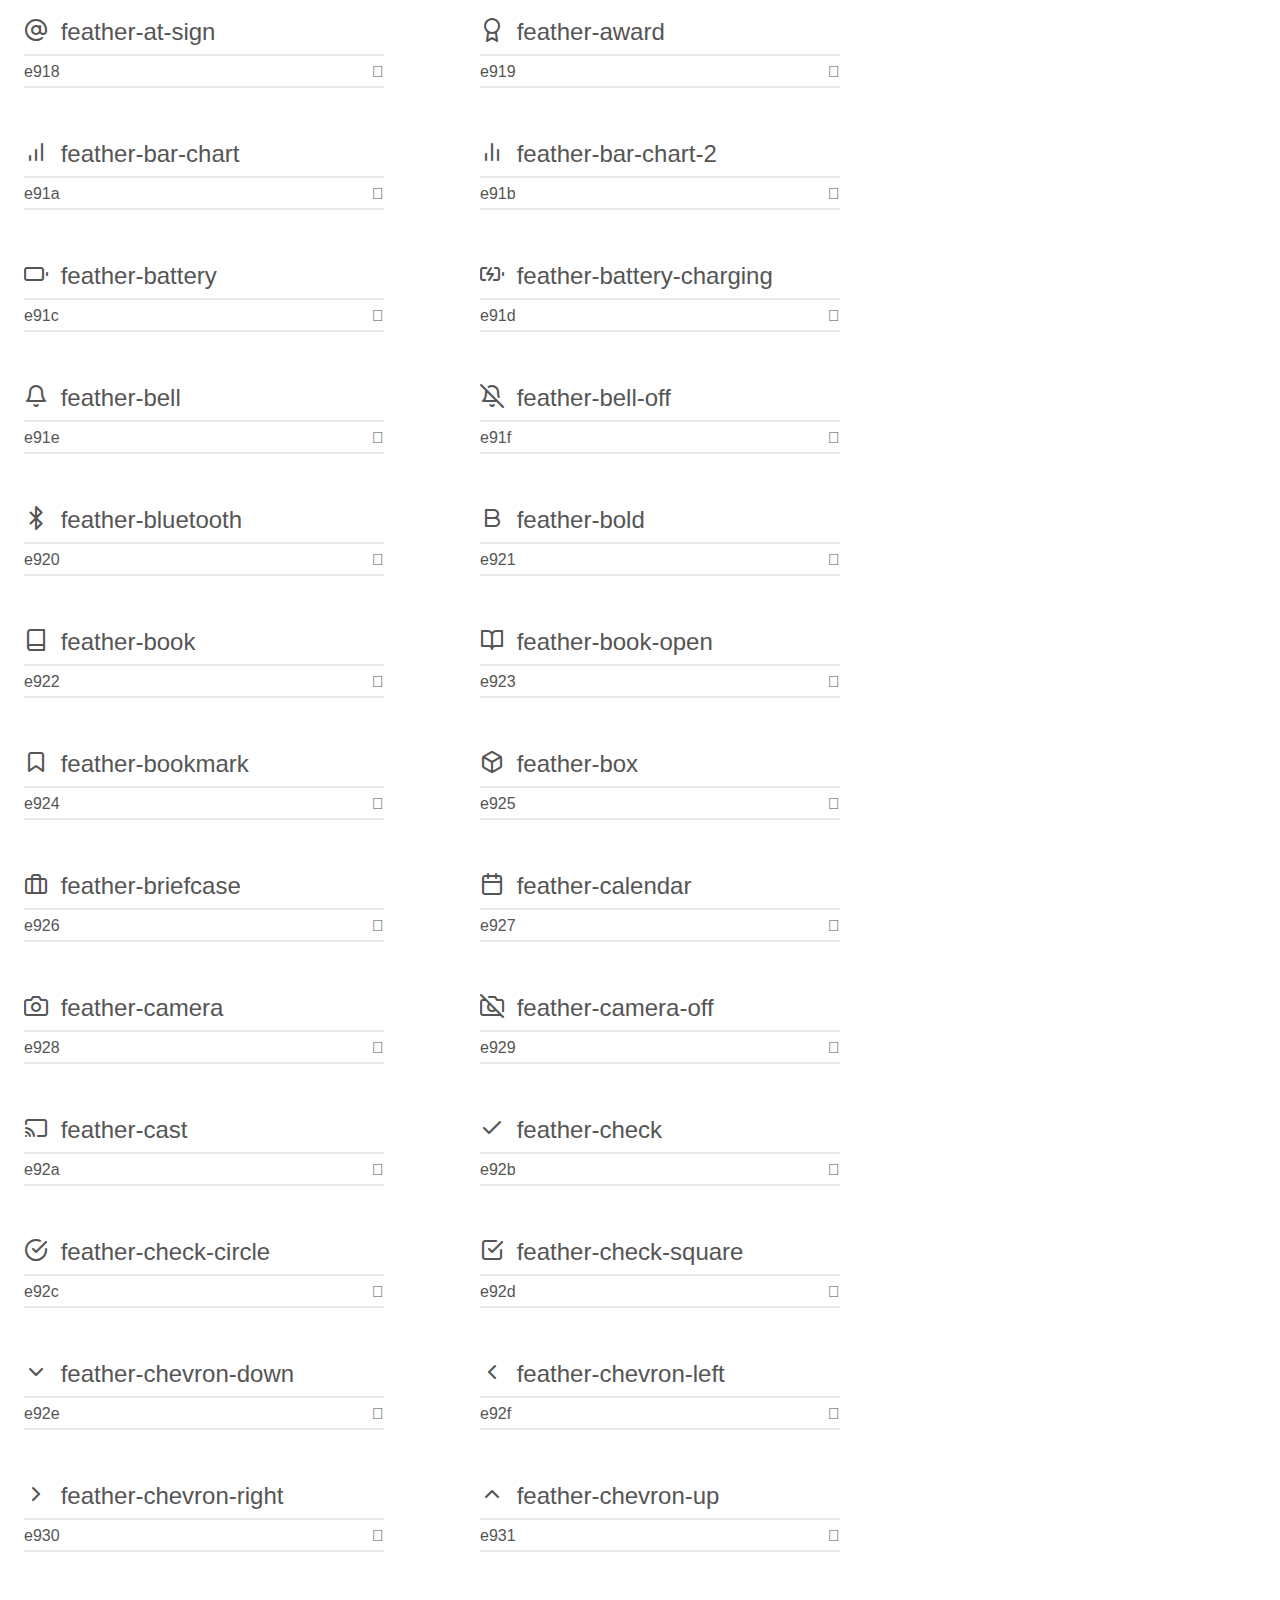
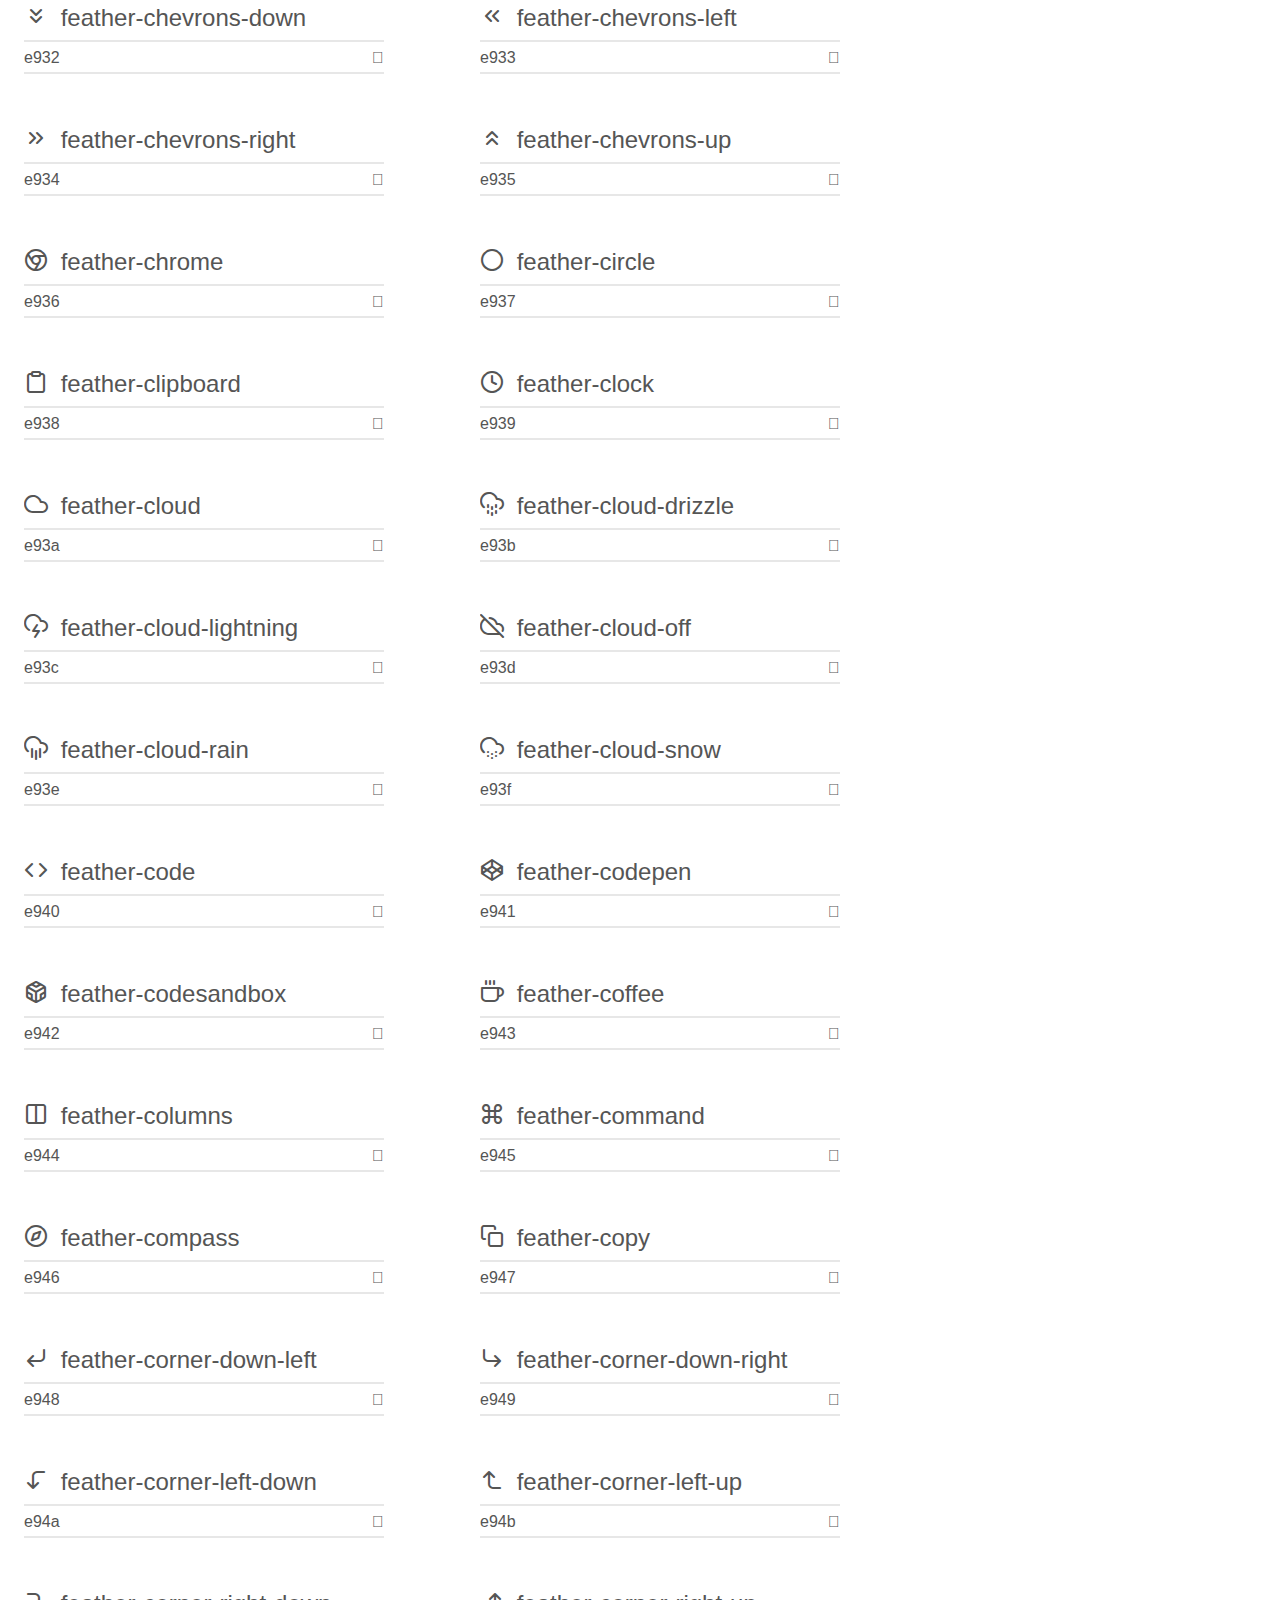
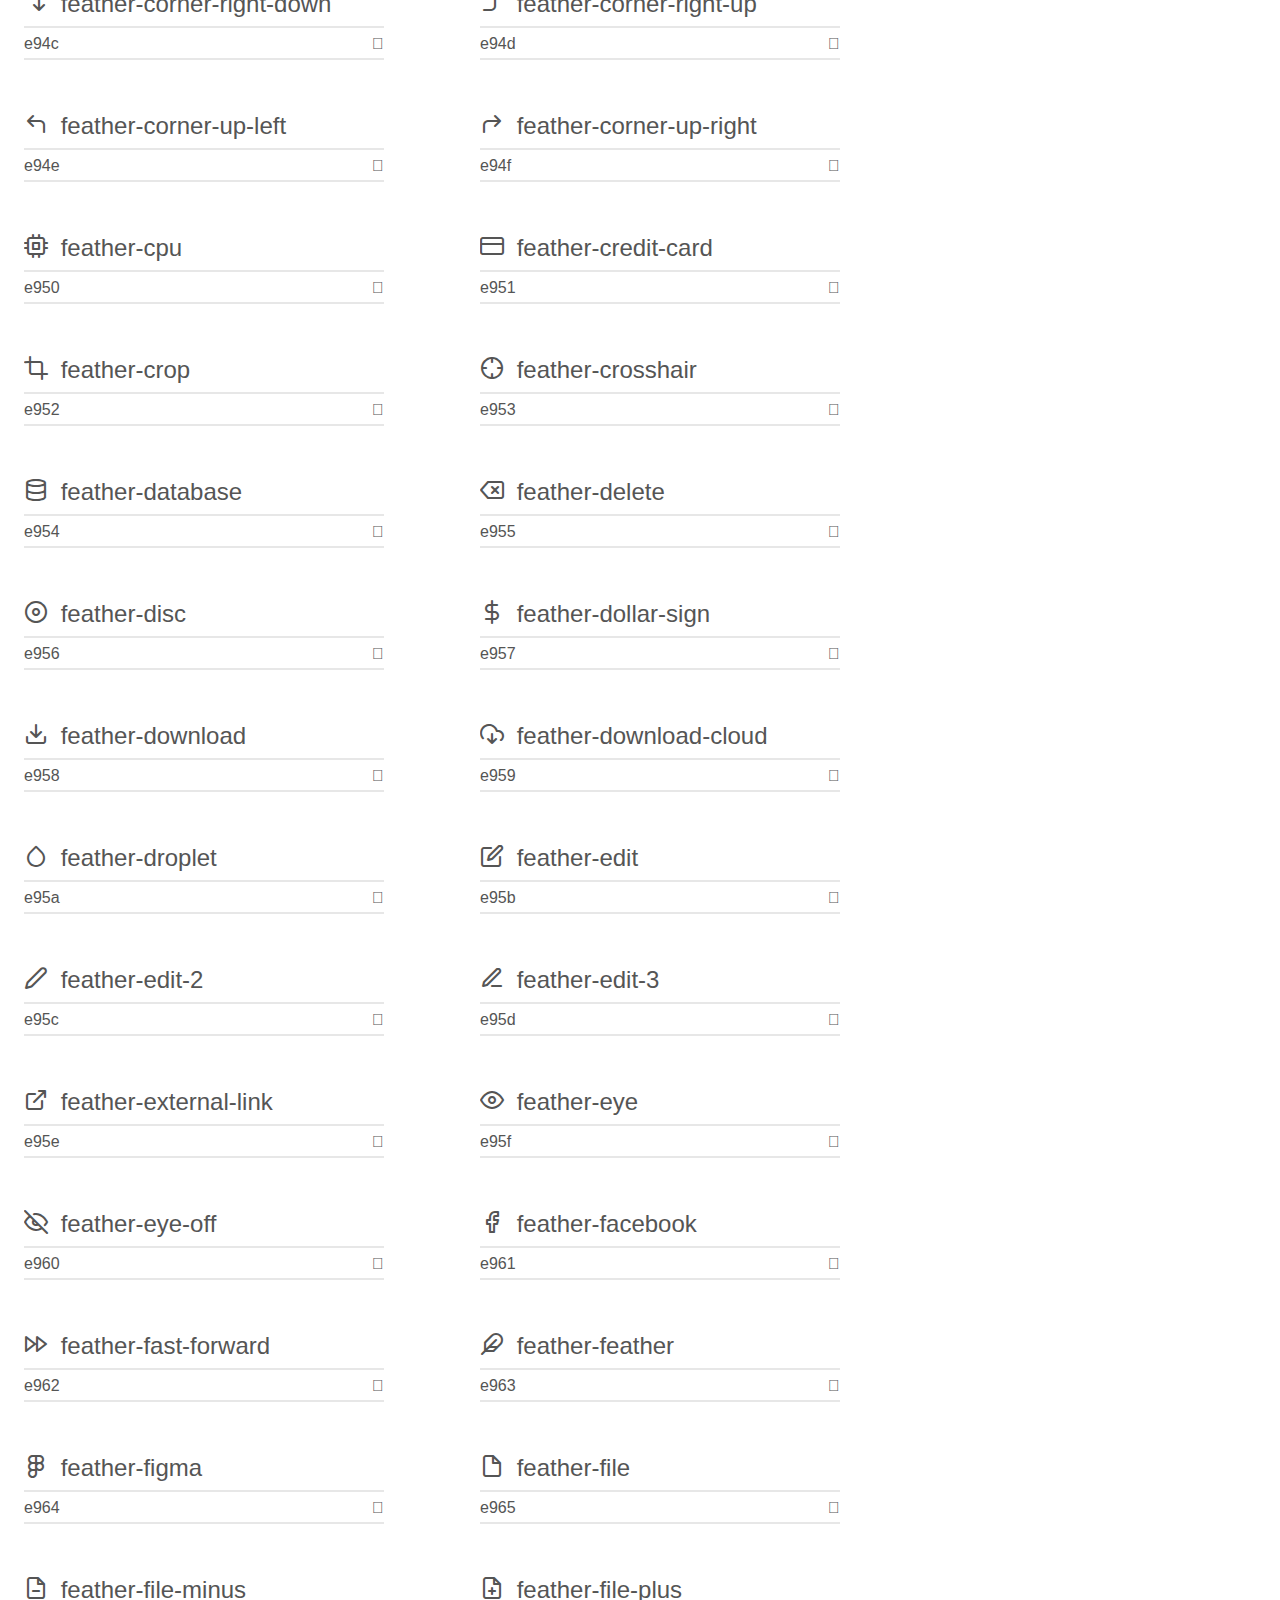
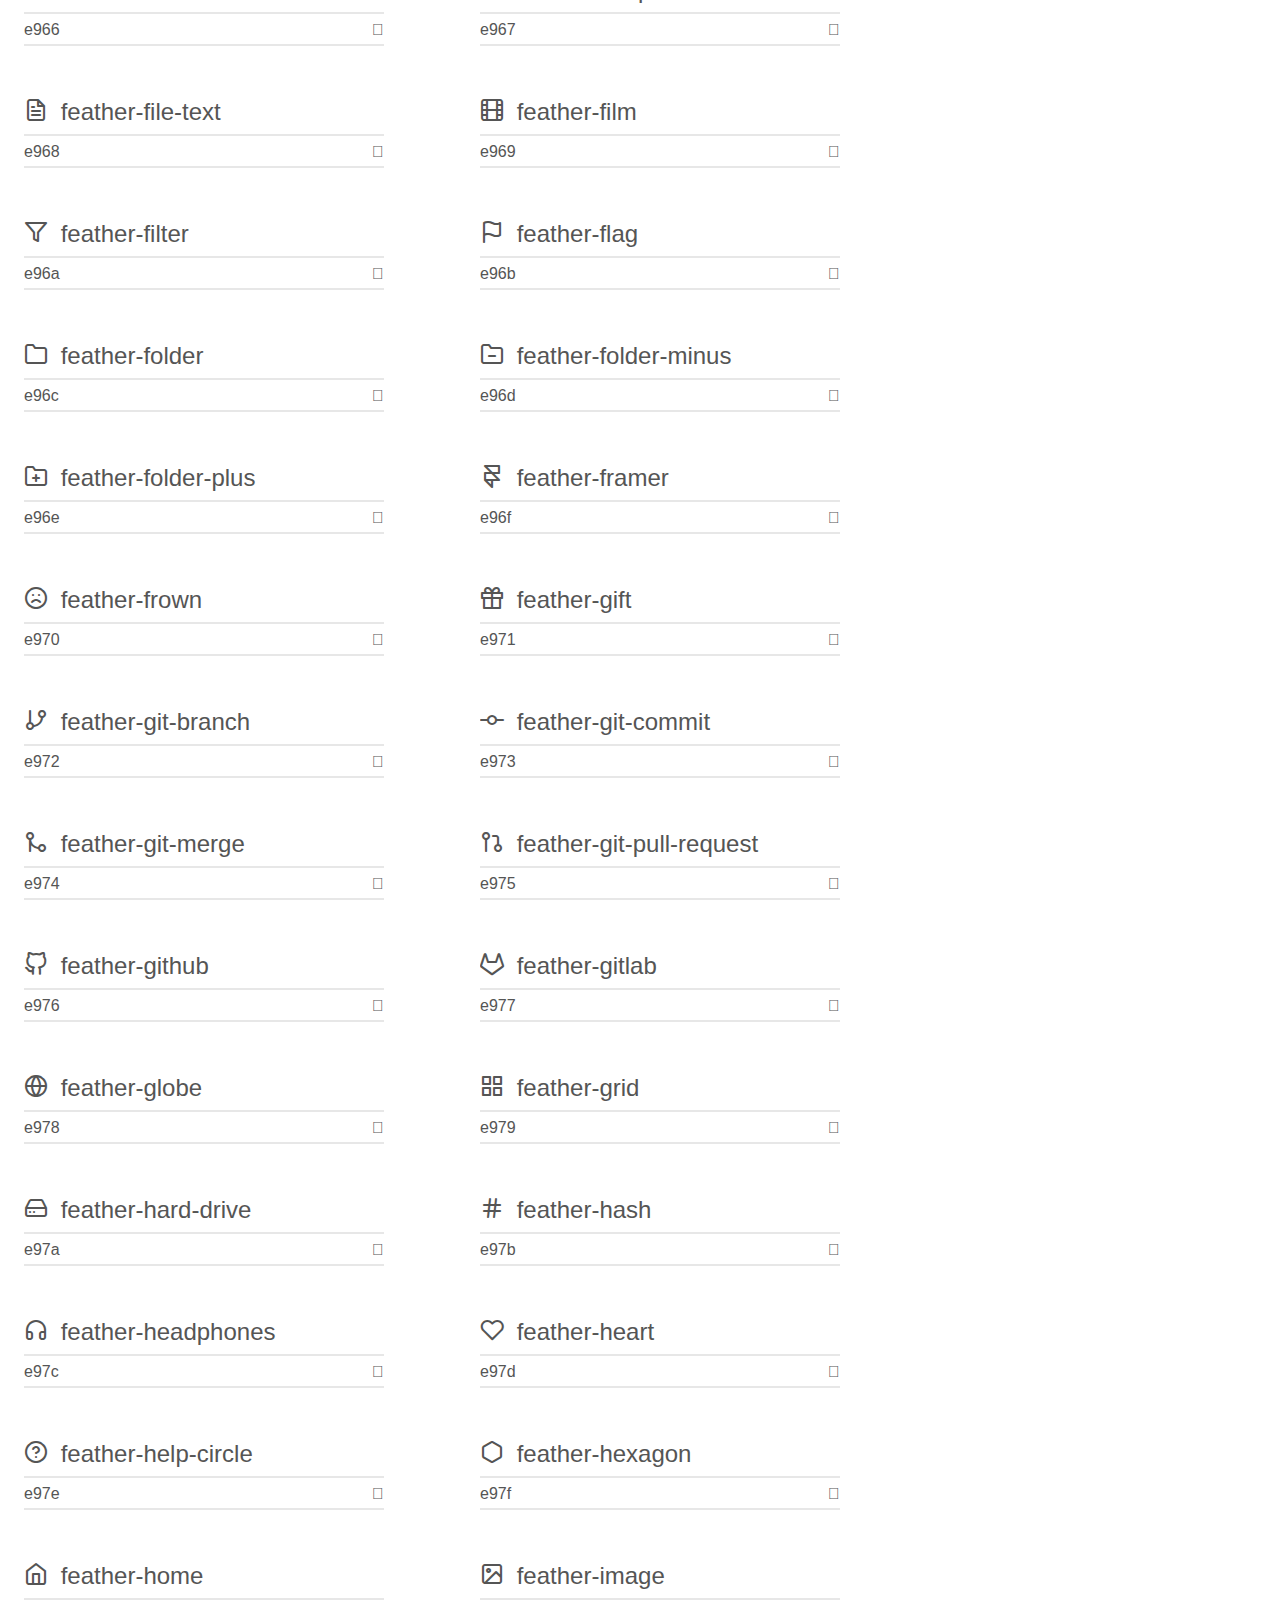
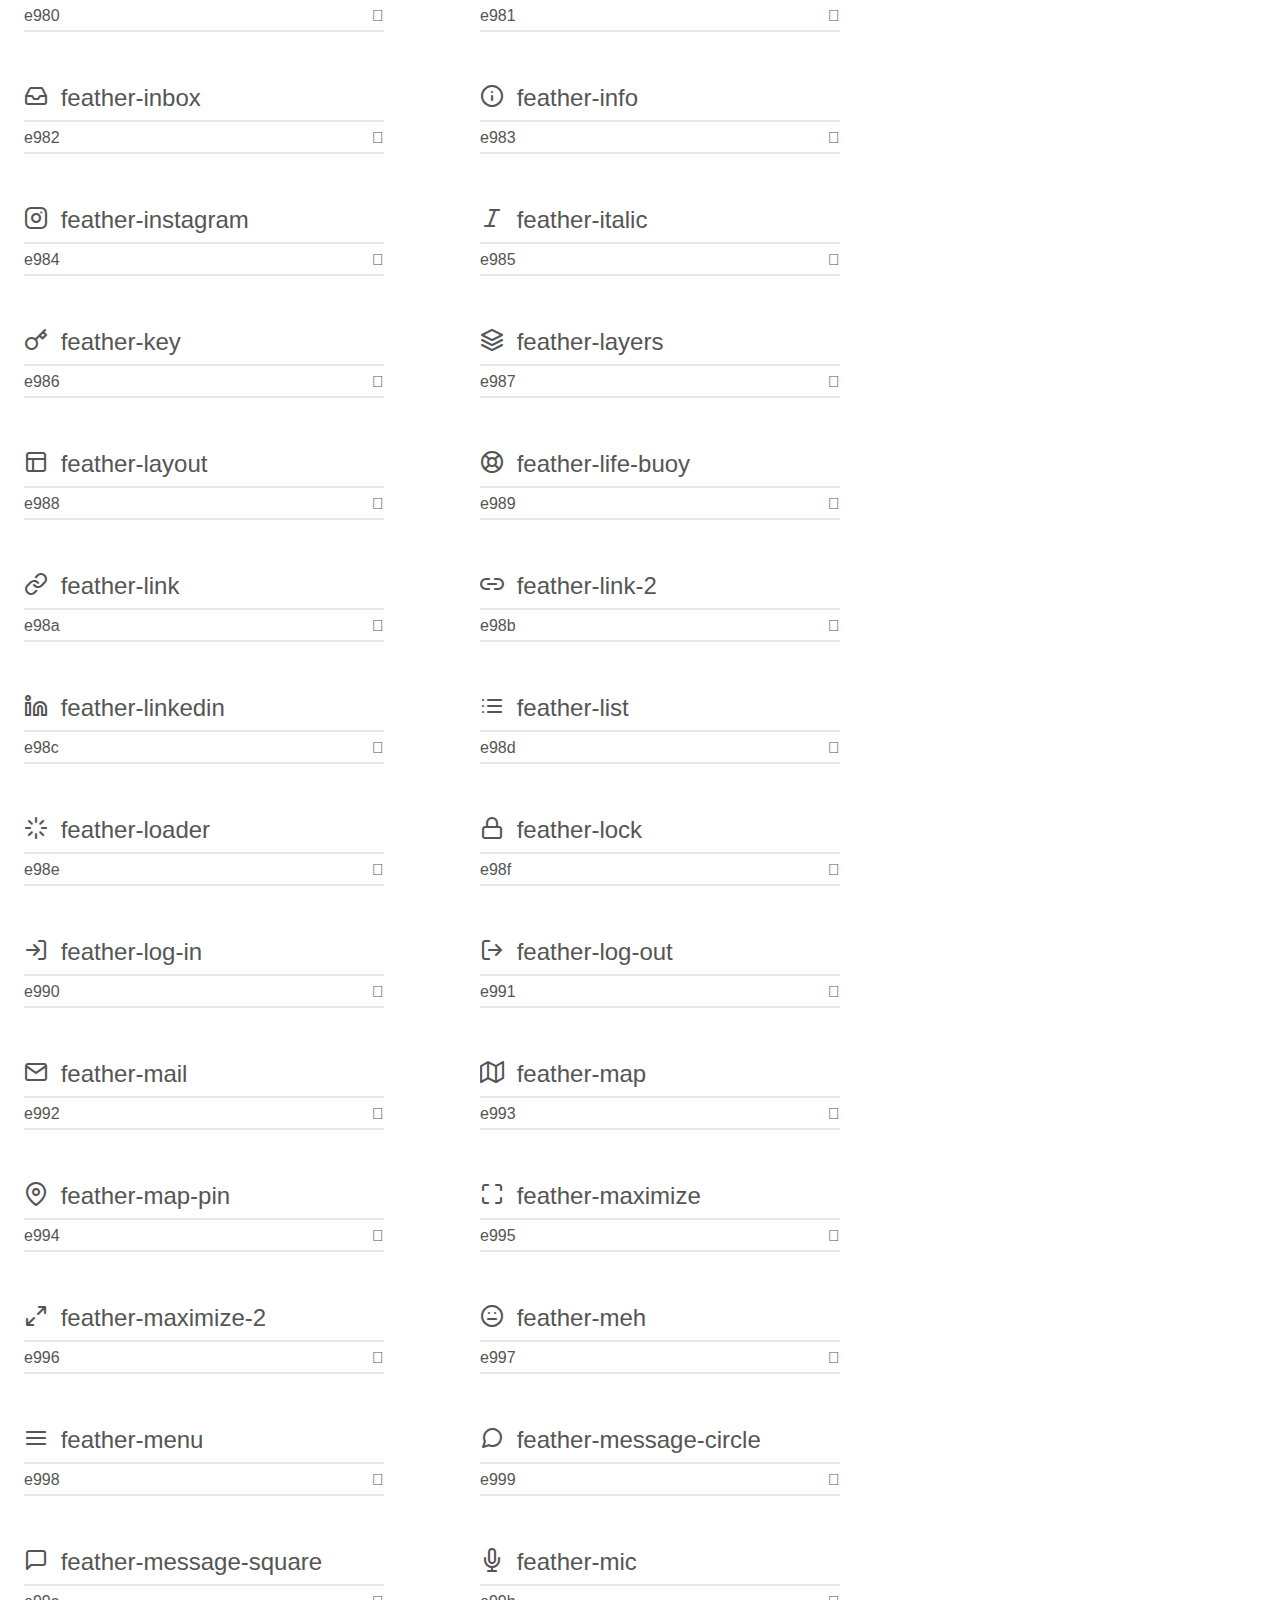
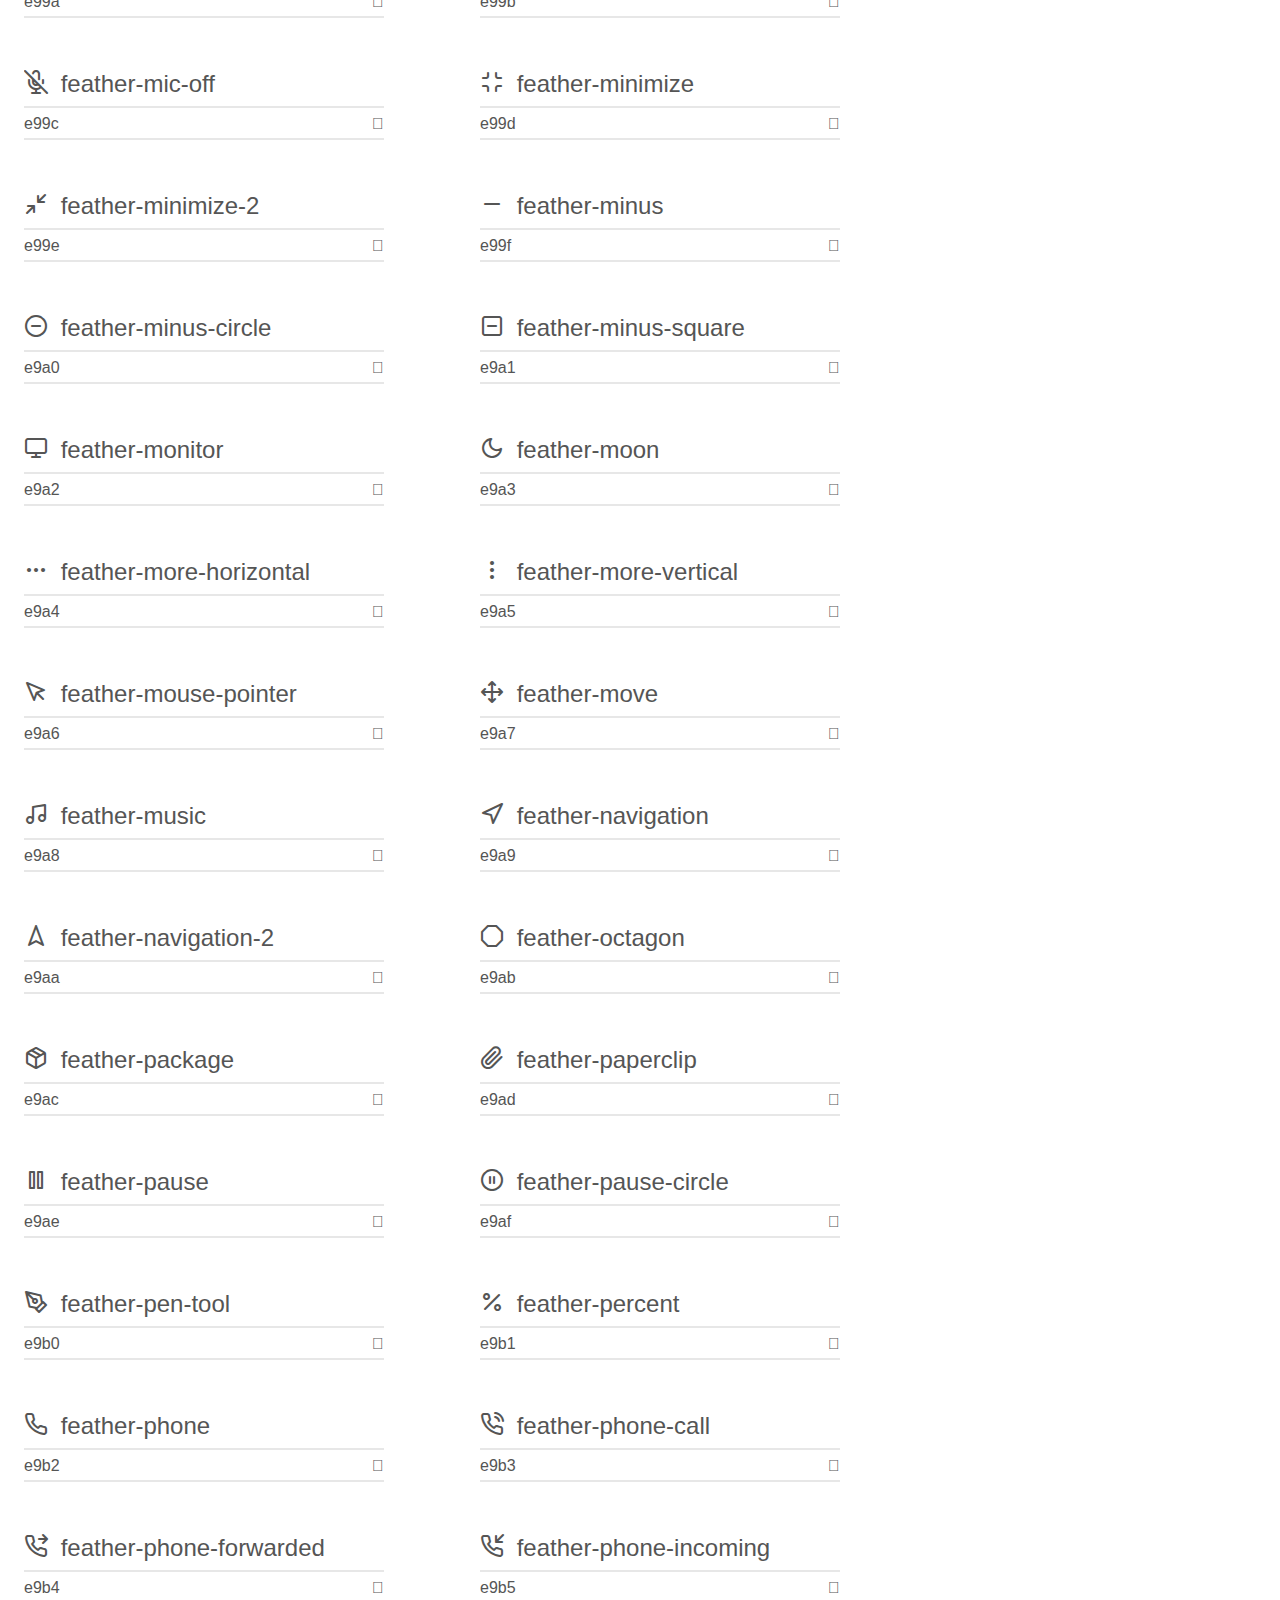
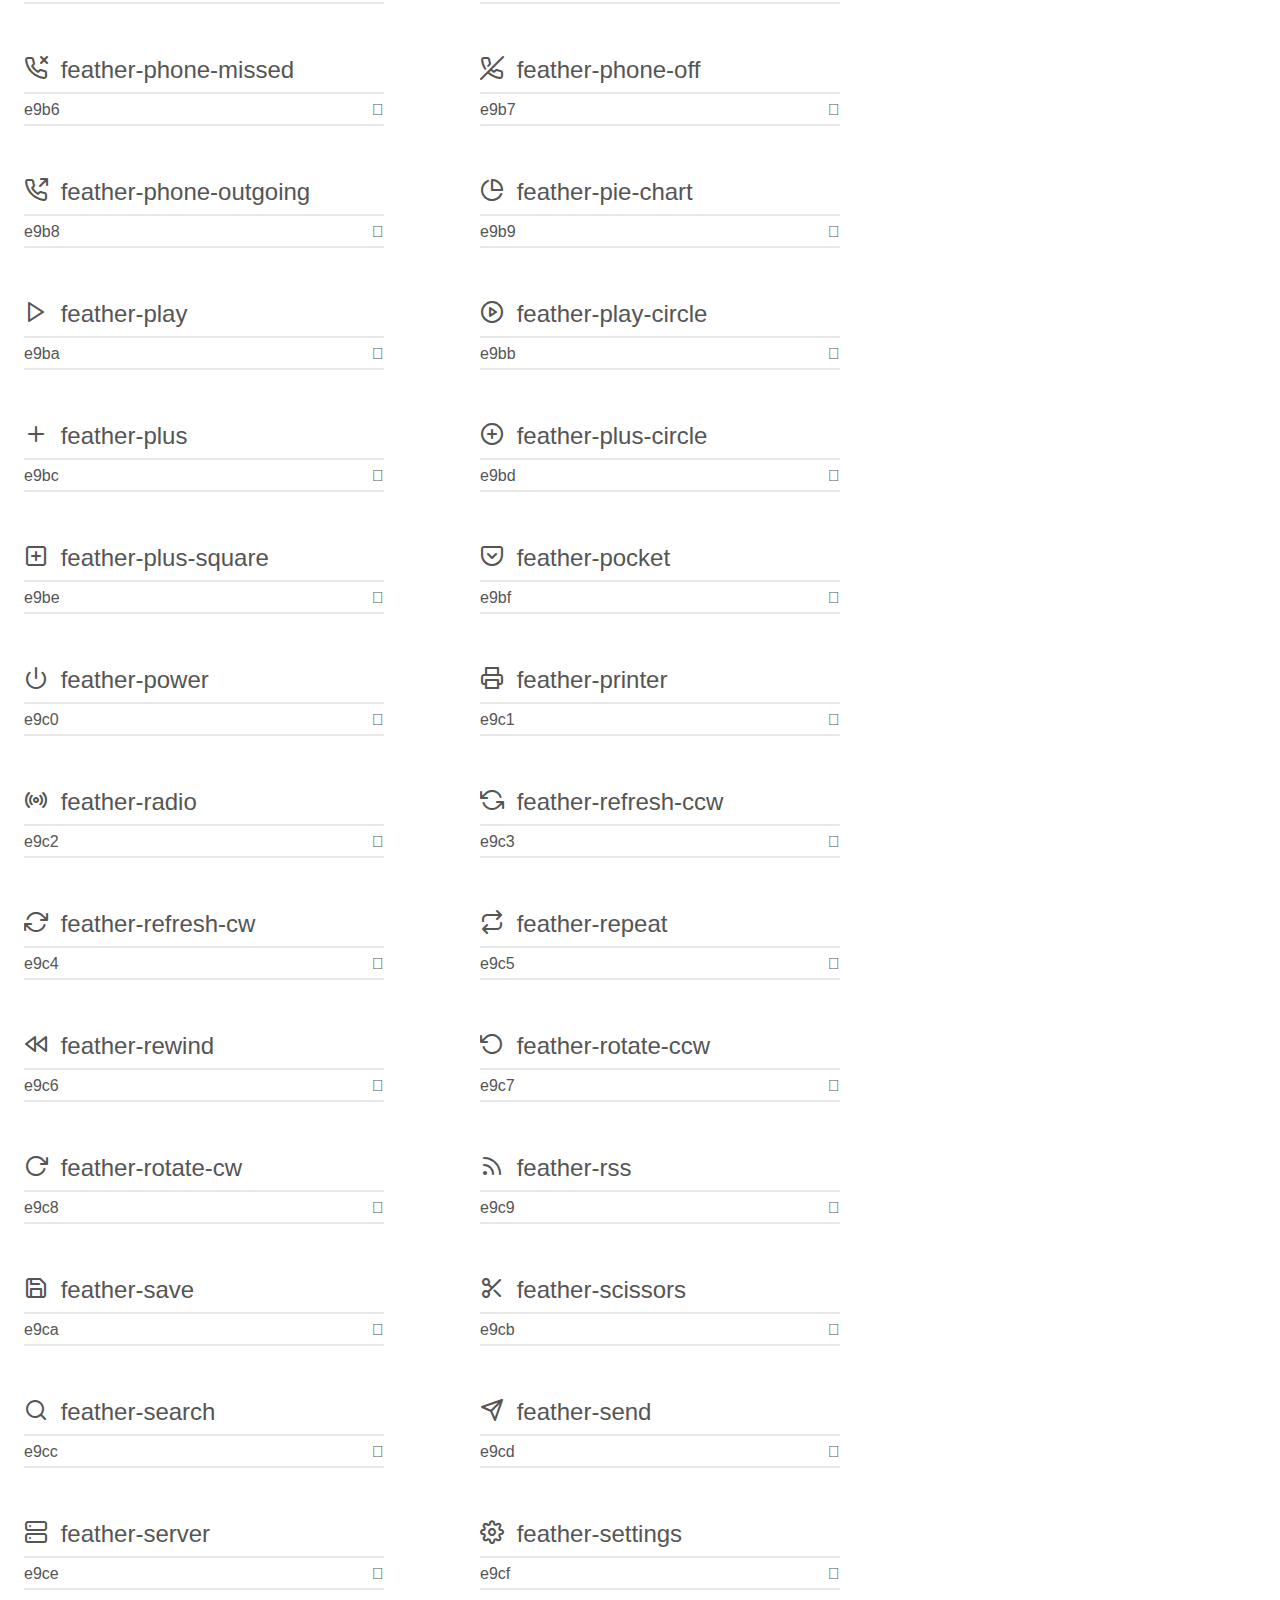
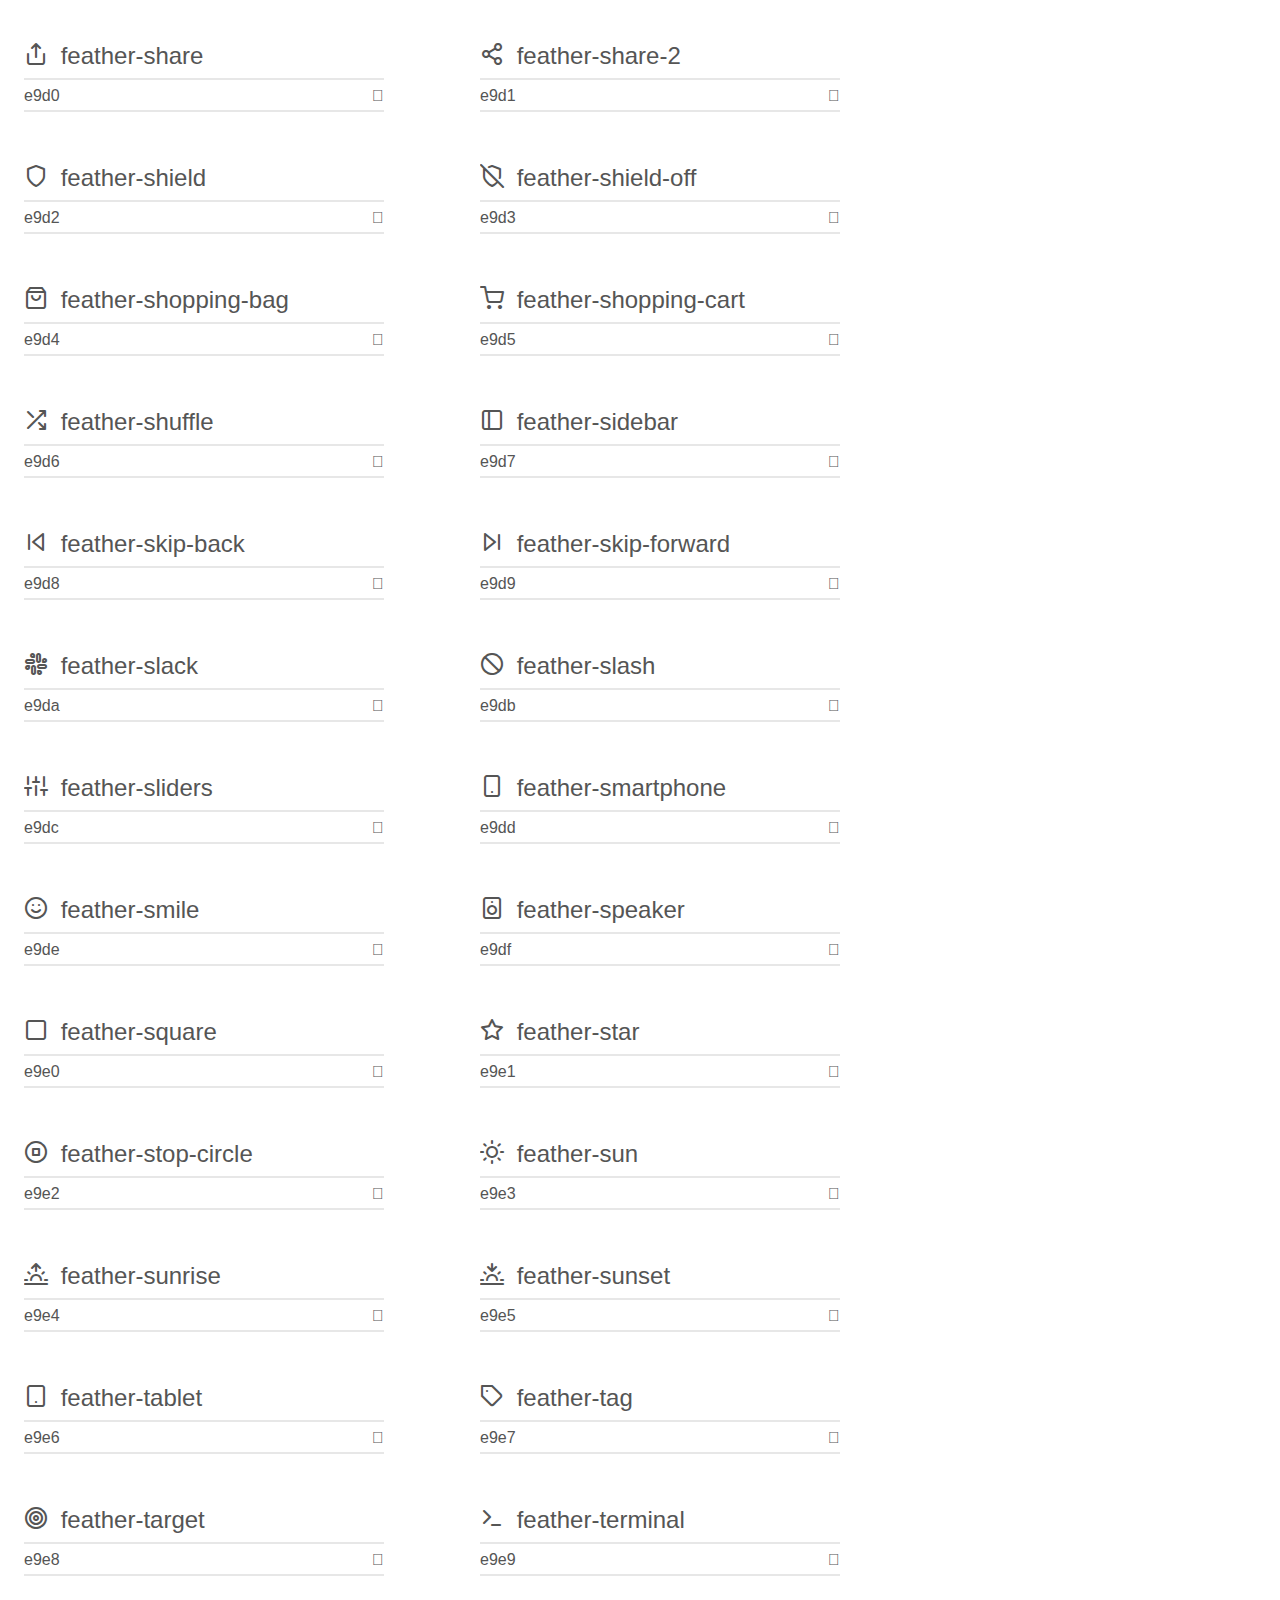
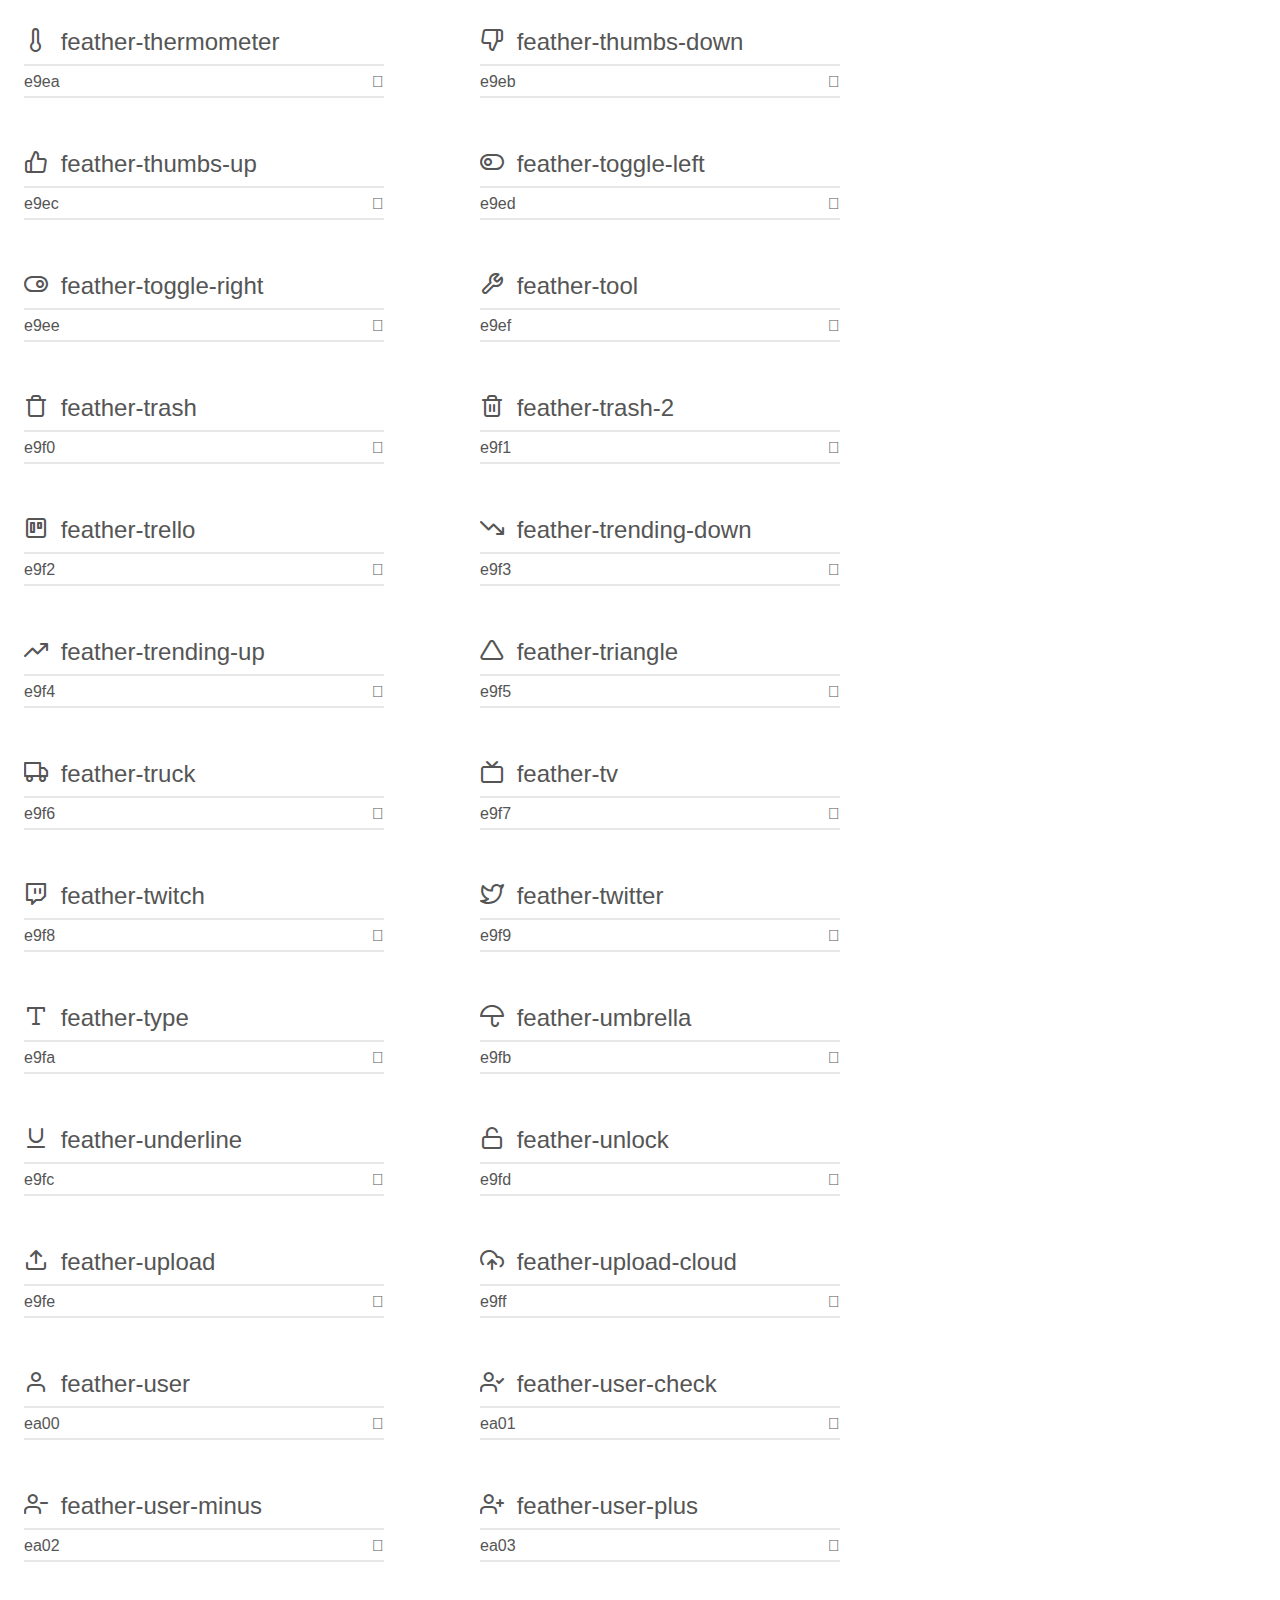
<file: fonts/feather/demo.html>
<!doctype html>
<html>
<head>
    <meta charset="utf-8">
    <title>IcoMoon Demo</title>
    <meta name="description" content="An Icon Font Generated By IcoMoon.io">
    <meta name="viewport" content="width=device-width, initial-scale=1">
    <link rel="stylesheet" href="demo-files/demo.css">
    <link rel="stylesheet" href="style.css"></head>
<body>
    <div class="bgc1 clearfix">
        <h1 class="mhmm mvm"><span class="fgc1">Font Name:</span> feather <small class="fgc1">(Glyphs:&nbsp;282)</small></h1>
    </div>
    <div class="clearfix mhl ptl">
        <h1 class="mvm mtn fgc1">Grid Size: 24</h1>
        <div class="glyph fs1">
            <div class="clearfix bshadow0 pbs">
                <span class="feather-activity"></span>
                <span class="mls"> feather-activity</span>
            </div>
            <fieldset class="fs0 size1of1 clearfix hidden-false">
                <input type="text" readonly value="e900" class="unit size1of2" />
                <input type="text" maxlength="1" readonly value="&#xe900;" class="unitRight size1of2 talign-right" />
            </fieldset>
            <div class="fs0 bshadow0 clearfix hidden-true">
                <span class="unit pvs fgc1">liga: </span>
                <input type="text" readonly value="" class="liga unitRight" />
            </div>
        </div>
        <div class="glyph fs1">
            <div class="clearfix bshadow0 pbs">
                <span class="feather-airplay"></span>
                <span class="mls"> feather-airplay</span>
            </div>
            <fieldset class="fs0 size1of1 clearfix hidden-false">
                <input type="text" readonly value="e901" class="unit size1of2" />
                <input type="text" maxlength="1" readonly value="&#xe901;" class="unitRight size1of2 talign-right" />
            </fieldset>
            <div class="fs0 bshadow0 clearfix hidden-true">
                <span class="unit pvs fgc1">liga: </span>
                <input type="text" readonly value="" class="liga unitRight" />
            </div>
        </div>
        <div class="glyph fs1">
            <div class="clearfix bshadow0 pbs">
                <span class="feather-alert-circle"></span>
                <span class="mls"> feather-alert-circle</span>
            </div>
            <fieldset class="fs0 size1of1 clearfix hidden-false">
                <input type="text" readonly value="e902" class="unit size1of2" />
                <input type="text" maxlength="1" readonly value="&#xe902;" class="unitRight size1of2 talign-right" />
            </fieldset>
            <div class="fs0 bshadow0 clearfix hidden-true">
                <span class="unit pvs fgc1">liga: </span>
                <input type="text" readonly value="" class="liga unitRight" />
            </div>
        </div>
        <div class="glyph fs1">
            <div class="clearfix bshadow0 pbs">
                <span class="feather-alert-octagon"></span>
                <span class="mls"> feather-alert-octagon</span>
            </div>
            <fieldset class="fs0 size1of1 clearfix hidden-false">
                <input type="text" readonly value="e903" class="unit size1of2" />
                <input type="text" maxlength="1" readonly value="&#xe903;" class="unitRight size1of2 talign-right" />
            </fieldset>
            <div class="fs0 bshadow0 clearfix hidden-true">
                <span class="unit pvs fgc1">liga: </span>
                <input type="text" readonly value="" class="liga unitRight" />
            </div>
        </div>
        <div class="glyph fs1">
            <div class="clearfix bshadow0 pbs">
                <span class="feather-alert-triangle"></span>
                <span class="mls"> feather-alert-triangle</span>
            </div>
            <fieldset class="fs0 size1of1 clearfix hidden-false">
                <input type="text" readonly value="e904" class="unit size1of2" />
                <input type="text" maxlength="1" readonly value="&#xe904;" class="unitRight size1of2 talign-right" />
            </fieldset>
            <div class="fs0 bshadow0 clearfix hidden-true">
                <span class="unit pvs fgc1">liga: </span>
                <input type="text" readonly value="" class="liga unitRight" />
            </div>
        </div>
        <div class="glyph fs1">
            <div class="clearfix bshadow0 pbs">
                <span class="feather-align-center"></span>
                <span class="mls"> feather-align-center</span>
            </div>
            <fieldset class="fs0 size1of1 clearfix hidden-false">
                <input type="text" readonly value="e905" class="unit size1of2" />
                <input type="text" maxlength="1" readonly value="&#xe905;" class="unitRight size1of2 talign-right" />
            </fieldset>
            <div class="fs0 bshadow0 clearfix hidden-true">
                <span class="unit pvs fgc1">liga: </span>
                <input type="text" readonly value="" class="liga unitRight" />
            </div>
        </div>
        <div class="glyph fs1">
            <div class="clearfix bshadow0 pbs">
                <span class="feather-align-justify"></span>
                <span class="mls"> feather-align-justify</span>
            </div>
            <fieldset class="fs0 size1of1 clearfix hidden-false">
                <input type="text" readonly value="e906" class="unit size1of2" />
                <input type="text" maxlength="1" readonly value="&#xe906;" class="unitRight size1of2 talign-right" />
            </fieldset>
            <div class="fs0 bshadow0 clearfix hidden-true">
                <span class="unit pvs fgc1">liga: </span>
                <input type="text" readonly value="" class="liga unitRight" />
            </div>
        </div>
        <div class="glyph fs1">
            <div class="clearfix bshadow0 pbs">
                <span class="feather-align-left"></span>
                <span class="mls"> feather-align-left</span>
            </div>
            <fieldset class="fs0 size1of1 clearfix hidden-false">
                <input type="text" readonly value="e907" class="unit size1of2" />
                <input type="text" maxlength="1" readonly value="&#xe907;" class="unitRight size1of2 talign-right" />
            </fieldset>
            <div class="fs0 bshadow0 clearfix hidden-true">
                <span class="unit pvs fgc1">liga: </span>
                <input type="text" readonly value="" class="liga unitRight" />
            </div>
        </div>
        <div class="glyph fs1">
            <div class="clearfix bshadow0 pbs">
                <span class="feather-align-right"></span>
                <span class="mls"> feather-align-right</span>
            </div>
            <fieldset class="fs0 size1of1 clearfix hidden-false">
                <input type="text" readonly value="e908" class="unit size1of2" />
                <input type="text" maxlength="1" readonly value="&#xe908;" class="unitRight size1of2 talign-right" />
            </fieldset>
            <div class="fs0 bshadow0 clearfix hidden-true">
                <span class="unit pvs fgc1">liga: </span>
                <input type="text" readonly value="" class="liga unitRight" />
            </div>
        </div>
        <div class="glyph fs1">
            <div class="clearfix bshadow0 pbs">
                <span class="feather-anchor"></span>
                <span class="mls"> feather-anchor</span>
            </div>
            <fieldset class="fs0 size1of1 clearfix hidden-false">
                <input type="text" readonly value="e909" class="unit size1of2" />
                <input type="text" maxlength="1" readonly value="&#xe909;" class="unitRight size1of2 talign-right" />
            </fieldset>
            <div class="fs0 bshadow0 clearfix hidden-true">
                <span class="unit pvs fgc1">liga: </span>
                <input type="text" readonly value="" class="liga unitRight" />
            </div>
        </div>
        <div class="glyph fs1">
            <div class="clearfix bshadow0 pbs">
                <span class="feather-aperture"></span>
                <span class="mls"> feather-aperture</span>
            </div>
            <fieldset class="fs0 size1of1 clearfix hidden-false">
                <input type="text" readonly value="e90a" class="unit size1of2" />
                <input type="text" maxlength="1" readonly value="&#xe90a;" class="unitRight size1of2 talign-right" />
            </fieldset>
            <div class="fs0 bshadow0 clearfix hidden-true">
                <span class="unit pvs fgc1">liga: </span>
                <input type="text" readonly value="" class="liga unitRight" />
            </div>
        </div>
        <div class="glyph fs1">
            <div class="clearfix bshadow0 pbs">
                <span class="feather-archive"></span>
                <span class="mls"> feather-archive</span>
            </div>
            <fieldset class="fs0 size1of1 clearfix hidden-false">
                <input type="text" readonly value="e90b" class="unit size1of2" />
                <input type="text" maxlength="1" readonly value="&#xe90b;" class="unitRight size1of2 talign-right" />
            </fieldset>
            <div class="fs0 bshadow0 clearfix hidden-true">
                <span class="unit pvs fgc1">liga: </span>
                <input type="text" readonly value="" class="liga unitRight" />
            </div>
        </div>
        <div class="glyph fs1">
            <div class="clearfix bshadow0 pbs">
                <span class="feather-arrow-down"></span>
                <span class="mls"> feather-arrow-down</span>
            </div>
            <fieldset class="fs0 size1of1 clearfix hidden-false">
                <input type="text" readonly value="e90c" class="unit size1of2" />
                <input type="text" maxlength="1" readonly value="&#xe90c;" class="unitRight size1of2 talign-right" />
            </fieldset>
            <div class="fs0 bshadow0 clearfix hidden-true">
                <span class="unit pvs fgc1">liga: </span>
                <input type="text" readonly value="" class="liga unitRight" />
            </div>
        </div>
        <div class="glyph fs1">
            <div class="clearfix bshadow0 pbs">
                <span class="feather-arrow-down-circle"></span>
                <span class="mls"> feather-arrow-down-circle</span>
            </div>
            <fieldset class="fs0 size1of1 clearfix hidden-false">
                <input type="text" readonly value="e90d" class="unit size1of2" />
                <input type="text" maxlength="1" readonly value="&#xe90d;" class="unitRight size1of2 talign-right" />
            </fieldset>
            <div class="fs0 bshadow0 clearfix hidden-true">
                <span class="unit pvs fgc1">liga: </span>
                <input type="text" readonly value="" class="liga unitRight" />
            </div>
        </div>
        <div class="glyph fs1">
            <div class="clearfix bshadow0 pbs">
                <span class="feather-arrow-down-left"></span>
                <span class="mls"> feather-arrow-down-left</span>
            </div>
            <fieldset class="fs0 size1of1 clearfix hidden-false">
                <input type="text" readonly value="e90e" class="unit size1of2" />
                <input type="text" maxlength="1" readonly value="&#xe90e;" class="unitRight size1of2 talign-right" />
            </fieldset>
            <div class="fs0 bshadow0 clearfix hidden-true">
                <span class="unit pvs fgc1">liga: </span>
                <input type="text" readonly value="" class="liga unitRight" />
            </div>
        </div>
        <div class="glyph fs1">
            <div class="clearfix bshadow0 pbs">
                <span class="feather-arrow-down-right"></span>
                <span class="mls"> feather-arrow-down-right</span>
            </div>
            <fieldset class="fs0 size1of1 clearfix hidden-false">
                <input type="text" readonly value="e90f" class="unit size1of2" />
                <input type="text" maxlength="1" readonly value="&#xe90f;" class="unitRight size1of2 talign-right" />
            </fieldset>
            <div class="fs0 bshadow0 clearfix hidden-true">
                <span class="unit pvs fgc1">liga: </span>
                <input type="text" readonly value="" class="liga unitRight" />
            </div>
        </div>
        <div class="glyph fs1">
            <div class="clearfix bshadow0 pbs">
                <span class="feather-arrow-left"></span>
                <span class="mls"> feather-arrow-left</span>
            </div>
            <fieldset class="fs0 size1of1 clearfix hidden-false">
                <input type="text" readonly value="e910" class="unit size1of2" />
                <input type="text" maxlength="1" readonly value="&#xe910;" class="unitRight size1of2 talign-right" />
            </fieldset>
            <div class="fs0 bshadow0 clearfix hidden-true">
                <span class="unit pvs fgc1">liga: </span>
                <input type="text" readonly value="" class="liga unitRight" />
            </div>
        </div>
        <div class="glyph fs1">
            <div class="clearfix bshadow0 pbs">
                <span class="feather-arrow-left-circle"></span>
                <span class="mls"> feather-arrow-left-circle</span>
            </div>
            <fieldset class="fs0 size1of1 clearfix hidden-false">
                <input type="text" readonly value="e911" class="unit size1of2" />
                <input type="text" maxlength="1" readonly value="&#xe911;" class="unitRight size1of2 talign-right" />
            </fieldset>
            <div class="fs0 bshadow0 clearfix hidden-true">
                <span class="unit pvs fgc1">liga: </span>
                <input type="text" readonly value="" class="liga unitRight" />
            </div>
        </div>
        <div class="glyph fs1">
            <div class="clearfix bshadow0 pbs">
                <span class="feather-arrow-right"></span>
                <span class="mls"> feather-arrow-right</span>
            </div>
            <fieldset class="fs0 size1of1 clearfix hidden-false">
                <input type="text" readonly value="e912" class="unit size1of2" />
                <input type="text" maxlength="1" readonly value="&#xe912;" class="unitRight size1of2 talign-right" />
            </fieldset>
            <div class="fs0 bshadow0 clearfix hidden-true">
                <span class="unit pvs fgc1">liga: </span>
                <input type="text" readonly value="" class="liga unitRight" />
            </div>
        </div>
        <div class="glyph fs1">
            <div class="clearfix bshadow0 pbs">
                <span class="feather-arrow-right-circle"></span>
                <span class="mls"> feather-arrow-right-circle</span>
            </div>
            <fieldset class="fs0 size1of1 clearfix hidden-false">
                <input type="text" readonly value="e913" class="unit size1of2" />
                <input type="text" maxlength="1" readonly value="&#xe913;" class="unitRight size1of2 talign-right" />
            </fieldset>
            <div class="fs0 bshadow0 clearfix hidden-true">
                <span class="unit pvs fgc1">liga: </span>
                <input type="text" readonly value="" class="liga unitRight" />
            </div>
        </div>
        <div class="glyph fs1">
            <div class="clearfix bshadow0 pbs">
                <span class="feather-arrow-up"></span>
                <span class="mls"> feather-arrow-up</span>
            </div>
            <fieldset class="fs0 size1of1 clearfix hidden-false">
                <input type="text" readonly value="e914" class="unit size1of2" />
                <input type="text" maxlength="1" readonly value="&#xe914;" class="unitRight size1of2 talign-right" />
            </fieldset>
            <div class="fs0 bshadow0 clearfix hidden-true">
                <span class="unit pvs fgc1">liga: </span>
                <input type="text" readonly value="" class="liga unitRight" />
            </div>
        </div>
        <div class="glyph fs1">
            <div class="clearfix bshadow0 pbs">
                <span class="feather-arrow-up-circle"></span>
                <span class="mls"> feather-arrow-up-circle</span>
            </div>
            <fieldset class="fs0 size1of1 clearfix hidden-false">
                <input type="text" readonly value="e915" class="unit size1of2" />
                <input type="text" maxlength="1" readonly value="&#xe915;" class="unitRight size1of2 talign-right" />
            </fieldset>
            <div class="fs0 bshadow0 clearfix hidden-true">
                <span class="unit pvs fgc1">liga: </span>
                <input type="text" readonly value="" class="liga unitRight" />
            </div>
        </div>
        <div class="glyph fs1">
            <div class="clearfix bshadow0 pbs">
                <span class="feather-arrow-up-left"></span>
                <span class="mls"> feather-arrow-up-left</span>
            </div>
            <fieldset class="fs0 size1of1 clearfix hidden-false">
                <input type="text" readonly value="e916" class="unit size1of2" />
                <input type="text" maxlength="1" readonly value="&#xe916;" class="unitRight size1of2 talign-right" />
            </fieldset>
            <div class="fs0 bshadow0 clearfix hidden-true">
                <span class="unit pvs fgc1">liga: </span>
                <input type="text" readonly value="" class="liga unitRight" />
            </div>
        </div>
        <div class="glyph fs1">
            <div class="clearfix bshadow0 pbs">
                <span class="feather-arrow-up-right"></span>
                <span class="mls"> feather-arrow-up-right</span>
            </div>
            <fieldset class="fs0 size1of1 clearfix hidden-false">
                <input type="text" readonly value="e917" class="unit size1of2" />
                <input type="text" maxlength="1" readonly value="&#xe917;" class="unitRight size1of2 talign-right" />
            </fieldset>
            <div class="fs0 bshadow0 clearfix hidden-true">
                <span class="unit pvs fgc1">liga: </span>
                <input type="text" readonly value="" class="liga unitRight" />
            </div>
        </div>
        <div class="glyph fs1">
            <div class="clearfix bshadow0 pbs">
                <span class="feather-at-sign"></span>
                <span class="mls"> feather-at-sign</span>
            </div>
            <fieldset class="fs0 size1of1 clearfix hidden-false">
                <input type="text" readonly value="e918" class="unit size1of2" />
                <input type="text" maxlength="1" readonly value="&#xe918;" class="unitRight size1of2 talign-right" />
            </fieldset>
            <div class="fs0 bshadow0 clearfix hidden-true">
                <span class="unit pvs fgc1">liga: </span>
                <input type="text" readonly value="" class="liga unitRight" />
            </div>
        </div>
        <div class="glyph fs1">
            <div class="clearfix bshadow0 pbs">
                <span class="feather-award"></span>
                <span class="mls"> feather-award</span>
            </div>
            <fieldset class="fs0 size1of1 clearfix hidden-false">
                <input type="text" readonly value="e919" class="unit size1of2" />
                <input type="text" maxlength="1" readonly value="&#xe919;" class="unitRight size1of2 talign-right" />
            </fieldset>
            <div class="fs0 bshadow0 clearfix hidden-true">
                <span class="unit pvs fgc1">liga: </span>
                <input type="text" readonly value="" class="liga unitRight" />
            </div>
        </div>
        <div class="glyph fs1">
            <div class="clearfix bshadow0 pbs">
                <span class="feather-bar-chart"></span>
                <span class="mls"> feather-bar-chart</span>
            </div>
            <fieldset class="fs0 size1of1 clearfix hidden-false">
                <input type="text" readonly value="e91a" class="unit size1of2" />
                <input type="text" maxlength="1" readonly value="&#xe91a;" class="unitRight size1of2 talign-right" />
            </fieldset>
            <div class="fs0 bshadow0 clearfix hidden-true">
                <span class="unit pvs fgc1">liga: </span>
                <input type="text" readonly value="" class="liga unitRight" />
            </div>
        </div>
        <div class="glyph fs1">
            <div class="clearfix bshadow0 pbs">
                <span class="feather-bar-chart-2"></span>
                <span class="mls"> feather-bar-chart-2</span>
            </div>
            <fieldset class="fs0 size1of1 clearfix hidden-false">
                <input type="text" readonly value="e91b" class="unit size1of2" />
                <input type="text" maxlength="1" readonly value="&#xe91b;" class="unitRight size1of2 talign-right" />
            </fieldset>
            <div class="fs0 bshadow0 clearfix hidden-true">
                <span class="unit pvs fgc1">liga: </span>
                <input type="text" readonly value="" class="liga unitRight" />
            </div>
        </div>
        <div class="glyph fs1">
            <div class="clearfix bshadow0 pbs">
                <span class="feather-battery"></span>
                <span class="mls"> feather-battery</span>
            </div>
            <fieldset class="fs0 size1of1 clearfix hidden-false">
                <input type="text" readonly value="e91c" class="unit size1of2" />
                <input type="text" maxlength="1" readonly value="&#xe91c;" class="unitRight size1of2 talign-right" />
            </fieldset>
            <div class="fs0 bshadow0 clearfix hidden-true">
                <span class="unit pvs fgc1">liga: </span>
                <input type="text" readonly value="" class="liga unitRight" />
            </div>
        </div>
        <div class="glyph fs1">
            <div class="clearfix bshadow0 pbs">
                <span class="feather-battery-charging"></span>
                <span class="mls"> feather-battery-charging</span>
            </div>
            <fieldset class="fs0 size1of1 clearfix hidden-false">
                <input type="text" readonly value="e91d" class="unit size1of2" />
                <input type="text" maxlength="1" readonly value="&#xe91d;" class="unitRight size1of2 talign-right" />
            </fieldset>
            <div class="fs0 bshadow0 clearfix hidden-true">
                <span class="unit pvs fgc1">liga: </span>
                <input type="text" readonly value="" class="liga unitRight" />
            </div>
        </div>
        <div class="glyph fs1">
            <div class="clearfix bshadow0 pbs">
                <span class="feather-bell"></span>
                <span class="mls"> feather-bell</span>
            </div>
            <fieldset class="fs0 size1of1 clearfix hidden-false">
                <input type="text" readonly value="e91e" class="unit size1of2" />
                <input type="text" maxlength="1" readonly value="&#xe91e;" class="unitRight size1of2 talign-right" />
            </fieldset>
            <div class="fs0 bshadow0 clearfix hidden-true">
                <span class="unit pvs fgc1">liga: </span>
                <input type="text" readonly value="" class="liga unitRight" />
            </div>
        </div>
        <div class="glyph fs1">
            <div class="clearfix bshadow0 pbs">
                <span class="feather-bell-off"></span>
                <span class="mls"> feather-bell-off</span>
            </div>
            <fieldset class="fs0 size1of1 clearfix hidden-false">
                <input type="text" readonly value="e91f" class="unit size1of2" />
                <input type="text" maxlength="1" readonly value="&#xe91f;" class="unitRight size1of2 talign-right" />
            </fieldset>
            <div class="fs0 bshadow0 clearfix hidden-true">
                <span class="unit pvs fgc1">liga: </span>
                <input type="text" readonly value="" class="liga unitRight" />
            </div>
        </div>
        <div class="glyph fs1">
            <div class="clearfix bshadow0 pbs">
                <span class="feather-bluetooth"></span>
                <span class="mls"> feather-bluetooth</span>
            </div>
            <fieldset class="fs0 size1of1 clearfix hidden-false">
                <input type="text" readonly value="e920" class="unit size1of2" />
                <input type="text" maxlength="1" readonly value="&#xe920;" class="unitRight size1of2 talign-right" />
            </fieldset>
            <div class="fs0 bshadow0 clearfix hidden-true">
                <span class="unit pvs fgc1">liga: </span>
                <input type="text" readonly value="" class="liga unitRight" />
            </div>
        </div>
        <div class="glyph fs1">
            <div class="clearfix bshadow0 pbs">
                <span class="feather-bold"></span>
                <span class="mls"> feather-bold</span>
            </div>
            <fieldset class="fs0 size1of1 clearfix hidden-false">
                <input type="text" readonly value="e921" class="unit size1of2" />
                <input type="text" maxlength="1" readonly value="&#xe921;" class="unitRight size1of2 talign-right" />
            </fieldset>
            <div class="fs0 bshadow0 clearfix hidden-true">
                <span class="unit pvs fgc1">liga: </span>
                <input type="text" readonly value="" class="liga unitRight" />
            </div>
        </div>
        <div class="glyph fs1">
            <div class="clearfix bshadow0 pbs">
                <span class="feather-book"></span>
                <span class="mls"> feather-book</span>
            </div>
            <fieldset class="fs0 size1of1 clearfix hidden-false">
                <input type="text" readonly value="e922" class="unit size1of2" />
                <input type="text" maxlength="1" readonly value="&#xe922;" class="unitRight size1of2 talign-right" />
            </fieldset>
            <div class="fs0 bshadow0 clearfix hidden-true">
                <span class="unit pvs fgc1">liga: </span>
                <input type="text" readonly value="" class="liga unitRight" />
            </div>
        </div>
        <div class="glyph fs1">
            <div class="clearfix bshadow0 pbs">
                <span class="feather-book-open"></span>
                <span class="mls"> feather-book-open</span>
            </div>
            <fieldset class="fs0 size1of1 clearfix hidden-false">
                <input type="text" readonly value="e923" class="unit size1of2" />
                <input type="text" maxlength="1" readonly value="&#xe923;" class="unitRight size1of2 talign-right" />
            </fieldset>
            <div class="fs0 bshadow0 clearfix hidden-true">
                <span class="unit pvs fgc1">liga: </span>
                <input type="text" readonly value="" class="liga unitRight" />
            </div>
        </div>
        <div class="glyph fs1">
            <div class="clearfix bshadow0 pbs">
                <span class="feather-bookmark"></span>
                <span class="mls"> feather-bookmark</span>
            </div>
            <fieldset class="fs0 size1of1 clearfix hidden-false">
                <input type="text" readonly value="e924" class="unit size1of2" />
                <input type="text" maxlength="1" readonly value="&#xe924;" class="unitRight size1of2 talign-right" />
            </fieldset>
            <div class="fs0 bshadow0 clearfix hidden-true">
                <span class="unit pvs fgc1">liga: </span>
                <input type="text" readonly value="" class="liga unitRight" />
            </div>
        </div>
        <div class="glyph fs1">
            <div class="clearfix bshadow0 pbs">
                <span class="feather-box"></span>
                <span class="mls"> feather-box</span>
            </div>
            <fieldset class="fs0 size1of1 clearfix hidden-false">
                <input type="text" readonly value="e925" class="unit size1of2" />
                <input type="text" maxlength="1" readonly value="&#xe925;" class="unitRight size1of2 talign-right" />
            </fieldset>
            <div class="fs0 bshadow0 clearfix hidden-true">
                <span class="unit pvs fgc1">liga: </span>
                <input type="text" readonly value="" class="liga unitRight" />
            </div>
        </div>
        <div class="glyph fs1">
            <div class="clearfix bshadow0 pbs">
                <span class="feather-briefcase"></span>
                <span class="mls"> feather-briefcase</span>
            </div>
            <fieldset class="fs0 size1of1 clearfix hidden-false">
                <input type="text" readonly value="e926" class="unit size1of2" />
                <input type="text" maxlength="1" readonly value="&#xe926;" class="unitRight size1of2 talign-right" />
            </fieldset>
            <div class="fs0 bshadow0 clearfix hidden-true">
                <span class="unit pvs fgc1">liga: </span>
                <input type="text" readonly value="" class="liga unitRight" />
            </div>
        </div>
        <div class="glyph fs1">
            <div class="clearfix bshadow0 pbs">
                <span class="feather-calendar"></span>
                <span class="mls"> feather-calendar</span>
            </div>
            <fieldset class="fs0 size1of1 clearfix hidden-false">
                <input type="text" readonly value="e927" class="unit size1of2" />
                <input type="text" maxlength="1" readonly value="&#xe927;" class="unitRight size1of2 talign-right" />
            </fieldset>
            <div class="fs0 bshadow0 clearfix hidden-true">
                <span class="unit pvs fgc1">liga: </span>
                <input type="text" readonly value="" class="liga unitRight" />
            </div>
        </div>
        <div class="glyph fs1">
            <div class="clearfix bshadow0 pbs">
                <span class="feather-camera"></span>
                <span class="mls"> feather-camera</span>
            </div>
            <fieldset class="fs0 size1of1 clearfix hidden-false">
                <input type="text" readonly value="e928" class="unit size1of2" />
                <input type="text" maxlength="1" readonly value="&#xe928;" class="unitRight size1of2 talign-right" />
            </fieldset>
            <div class="fs0 bshadow0 clearfix hidden-true">
                <span class="unit pvs fgc1">liga: </span>
                <input type="text" readonly value="" class="liga unitRight" />
            </div>
        </div>
        <div class="glyph fs1">
            <div class="clearfix bshadow0 pbs">
                <span class="feather-camera-off"></span>
                <span class="mls"> feather-camera-off</span>
            </div>
            <fieldset class="fs0 size1of1 clearfix hidden-false">
                <input type="text" readonly value="e929" class="unit size1of2" />
                <input type="text" maxlength="1" readonly value="&#xe929;" class="unitRight size1of2 talign-right" />
            </fieldset>
            <div class="fs0 bshadow0 clearfix hidden-true">
                <span class="unit pvs fgc1">liga: </span>
                <input type="text" readonly value="" class="liga unitRight" />
            </div>
        </div>
        <div class="glyph fs1">
            <div class="clearfix bshadow0 pbs">
                <span class="feather-cast"></span>
                <span class="mls"> feather-cast</span>
            </div>
            <fieldset class="fs0 size1of1 clearfix hidden-false">
                <input type="text" readonly value="e92a" class="unit size1of2" />
                <input type="text" maxlength="1" readonly value="&#xe92a;" class="unitRight size1of2 talign-right" />
            </fieldset>
            <div class="fs0 bshadow0 clearfix hidden-true">
                <span class="unit pvs fgc1">liga: </span>
                <input type="text" readonly value="" class="liga unitRight" />
            </div>
        </div>
        <div class="glyph fs1">
            <div class="clearfix bshadow0 pbs">
                <span class="feather-check"></span>
                <span class="mls"> feather-check</span>
            </div>
            <fieldset class="fs0 size1of1 clearfix hidden-false">
                <input type="text" readonly value="e92b" class="unit size1of2" />
                <input type="text" maxlength="1" readonly value="&#xe92b;" class="unitRight size1of2 talign-right" />
            </fieldset>
            <div class="fs0 bshadow0 clearfix hidden-true">
                <span class="unit pvs fgc1">liga: </span>
                <input type="text" readonly value="" class="liga unitRight" />
            </div>
        </div>
        <div class="glyph fs1">
            <div class="clearfix bshadow0 pbs">
                <span class="feather-check-circle"></span>
                <span class="mls"> feather-check-circle</span>
            </div>
            <fieldset class="fs0 size1of1 clearfix hidden-false">
                <input type="text" readonly value="e92c" class="unit size1of2" />
                <input type="text" maxlength="1" readonly value="&#xe92c;" class="unitRight size1of2 talign-right" />
            </fieldset>
            <div class="fs0 bshadow0 clearfix hidden-true">
                <span class="unit pvs fgc1">liga: </span>
                <input type="text" readonly value="" class="liga unitRight" />
            </div>
        </div>
        <div class="glyph fs1">
            <div class="clearfix bshadow0 pbs">
                <span class="feather-check-square"></span>
                <span class="mls"> feather-check-square</span>
            </div>
            <fieldset class="fs0 size1of1 clearfix hidden-false">
                <input type="text" readonly value="e92d" class="unit size1of2" />
                <input type="text" maxlength="1" readonly value="&#xe92d;" class="unitRight size1of2 talign-right" />
            </fieldset>
            <div class="fs0 bshadow0 clearfix hidden-true">
                <span class="unit pvs fgc1">liga: </span>
                <input type="text" readonly value="" class="liga unitRight" />
            </div>
        </div>
        <div class="glyph fs1">
            <div class="clearfix bshadow0 pbs">
                <span class="feather-chevron-down"></span>
                <span class="mls"> feather-chevron-down</span>
            </div>
            <fieldset class="fs0 size1of1 clearfix hidden-false">
                <input type="text" readonly value="e92e" class="unit size1of2" />
                <input type="text" maxlength="1" readonly value="&#xe92e;" class="unitRight size1of2 talign-right" />
            </fieldset>
            <div class="fs0 bshadow0 clearfix hidden-true">
                <span class="unit pvs fgc1">liga: </span>
                <input type="text" readonly value="" class="liga unitRight" />
            </div>
        </div>
        <div class="glyph fs1">
            <div class="clearfix bshadow0 pbs">
                <span class="feather-chevron-left"></span>
                <span class="mls"> feather-chevron-left</span>
            </div>
            <fieldset class="fs0 size1of1 clearfix hidden-false">
                <input type="text" readonly value="e92f" class="unit size1of2" />
                <input type="text" maxlength="1" readonly value="&#xe92f;" class="unitRight size1of2 talign-right" />
            </fieldset>
            <div class="fs0 bshadow0 clearfix hidden-true">
                <span class="unit pvs fgc1">liga: </span>
                <input type="text" readonly value="" class="liga unitRight" />
            </div>
        </div>
        <div class="glyph fs1">
            <div class="clearfix bshadow0 pbs">
                <span class="feather-chevron-right"></span>
                <span class="mls"> feather-chevron-right</span>
            </div>
            <fieldset class="fs0 size1of1 clearfix hidden-false">
                <input type="text" readonly value="e930" class="unit size1of2" />
                <input type="text" maxlength="1" readonly value="&#xe930;" class="unitRight size1of2 talign-right" />
            </fieldset>
            <div class="fs0 bshadow0 clearfix hidden-true">
                <span class="unit pvs fgc1">liga: </span>
                <input type="text" readonly value="" class="liga unitRight" />
            </div>
        </div>
        <div class="glyph fs1">
            <div class="clearfix bshadow0 pbs">
                <span class="feather-chevron-up"></span>
                <span class="mls"> feather-chevron-up</span>
            </div>
            <fieldset class="fs0 size1of1 clearfix hidden-false">
                <input type="text" readonly value="e931" class="unit size1of2" />
                <input type="text" maxlength="1" readonly value="&#xe931;" class="unitRight size1of2 talign-right" />
            </fieldset>
            <div class="fs0 bshadow0 clearfix hidden-true">
                <span class="unit pvs fgc1">liga: </span>
                <input type="text" readonly value="" class="liga unitRight" />
            </div>
        </div>
        <div class="glyph fs1">
            <div class="clearfix bshadow0 pbs">
                <span class="feather-chevrons-down"></span>
                <span class="mls"> feather-chevrons-down</span>
            </div>
            <fieldset class="fs0 size1of1 clearfix hidden-false">
                <input type="text" readonly value="e932" class="unit size1of2" />
                <input type="text" maxlength="1" readonly value="&#xe932;" class="unitRight size1of2 talign-right" />
            </fieldset>
            <div class="fs0 bshadow0 clearfix hidden-true">
                <span class="unit pvs fgc1">liga: </span>
                <input type="text" readonly value="" class="liga unitRight" />
            </div>
        </div>
        <div class="glyph fs1">
            <div class="clearfix bshadow0 pbs">
                <span class="feather-chevrons-left"></span>
                <span class="mls"> feather-chevrons-left</span>
            </div>
            <fieldset class="fs0 size1of1 clearfix hidden-false">
                <input type="text" readonly value="e933" class="unit size1of2" />
                <input type="text" maxlength="1" readonly value="&#xe933;" class="unitRight size1of2 talign-right" />
            </fieldset>
            <div class="fs0 bshadow0 clearfix hidden-true">
                <span class="unit pvs fgc1">liga: </span>
                <input type="text" readonly value="" class="liga unitRight" />
            </div>
        </div>
        <div class="glyph fs1">
            <div class="clearfix bshadow0 pbs">
                <span class="feather-chevrons-right"></span>
                <span class="mls"> feather-chevrons-right</span>
            </div>
            <fieldset class="fs0 size1of1 clearfix hidden-false">
                <input type="text" readonly value="e934" class="unit size1of2" />
                <input type="text" maxlength="1" readonly value="&#xe934;" class="unitRight size1of2 talign-right" />
            </fieldset>
            <div class="fs0 bshadow0 clearfix hidden-true">
                <span class="unit pvs fgc1">liga: </span>
                <input type="text" readonly value="" class="liga unitRight" />
            </div>
        </div>
        <div class="glyph fs1">
            <div class="clearfix bshadow0 pbs">
                <span class="feather-chevrons-up"></span>
                <span class="mls"> feather-chevrons-up</span>
            </div>
            <fieldset class="fs0 size1of1 clearfix hidden-false">
                <input type="text" readonly value="e935" class="unit size1of2" />
                <input type="text" maxlength="1" readonly value="&#xe935;" class="unitRight size1of2 talign-right" />
            </fieldset>
            <div class="fs0 bshadow0 clearfix hidden-true">
                <span class="unit pvs fgc1">liga: </span>
                <input type="text" readonly value="" class="liga unitRight" />
            </div>
        </div>
        <div class="glyph fs1">
            <div class="clearfix bshadow0 pbs">
                <span class="feather-chrome"></span>
                <span class="mls"> feather-chrome</span>
            </div>
            <fieldset class="fs0 size1of1 clearfix hidden-false">
                <input type="text" readonly value="e936" class="unit size1of2" />
                <input type="text" maxlength="1" readonly value="&#xe936;" class="unitRight size1of2 talign-right" />
            </fieldset>
            <div class="fs0 bshadow0 clearfix hidden-true">
                <span class="unit pvs fgc1">liga: </span>
                <input type="text" readonly value="" class="liga unitRight" />
            </div>
        </div>
        <div class="glyph fs1">
            <div class="clearfix bshadow0 pbs">
                <span class="feather-circle"></span>
                <span class="mls"> feather-circle</span>
            </div>
            <fieldset class="fs0 size1of1 clearfix hidden-false">
                <input type="text" readonly value="e937" class="unit size1of2" />
                <input type="text" maxlength="1" readonly value="&#xe937;" class="unitRight size1of2 talign-right" />
            </fieldset>
            <div class="fs0 bshadow0 clearfix hidden-true">
                <span class="unit pvs fgc1">liga: </span>
                <input type="text" readonly value="" class="liga unitRight" />
            </div>
        </div>
        <div class="glyph fs1">
            <div class="clearfix bshadow0 pbs">
                <span class="feather-clipboard"></span>
                <span class="mls"> feather-clipboard</span>
            </div>
            <fieldset class="fs0 size1of1 clearfix hidden-false">
                <input type="text" readonly value="e938" class="unit size1of2" />
                <input type="text" maxlength="1" readonly value="&#xe938;" class="unitRight size1of2 talign-right" />
            </fieldset>
            <div class="fs0 bshadow0 clearfix hidden-true">
                <span class="unit pvs fgc1">liga: </span>
                <input type="text" readonly value="" class="liga unitRight" />
            </div>
        </div>
        <div class="glyph fs1">
            <div class="clearfix bshadow0 pbs">
                <span class="feather-clock"></span>
                <span class="mls"> feather-clock</span>
            </div>
            <fieldset class="fs0 size1of1 clearfix hidden-false">
                <input type="text" readonly value="e939" class="unit size1of2" />
                <input type="text" maxlength="1" readonly value="&#xe939;" class="unitRight size1of2 talign-right" />
            </fieldset>
            <div class="fs0 bshadow0 clearfix hidden-true">
                <span class="unit pvs fgc1">liga: </span>
                <input type="text" readonly value="" class="liga unitRight" />
            </div>
        </div>
        <div class="glyph fs1">
            <div class="clearfix bshadow0 pbs">
                <span class="feather-cloud"></span>
                <span class="mls"> feather-cloud</span>
            </div>
            <fieldset class="fs0 size1of1 clearfix hidden-false">
                <input type="text" readonly value="e93a" class="unit size1of2" />
                <input type="text" maxlength="1" readonly value="&#xe93a;" class="unitRight size1of2 talign-right" />
            </fieldset>
            <div class="fs0 bshadow0 clearfix hidden-true">
                <span class="unit pvs fgc1">liga: </span>
                <input type="text" readonly value="" class="liga unitRight" />
            </div>
        </div>
        <div class="glyph fs1">
            <div class="clearfix bshadow0 pbs">
                <span class="feather-cloud-drizzle"></span>
                <span class="mls"> feather-cloud-drizzle</span>
            </div>
            <fieldset class="fs0 size1of1 clearfix hidden-false">
                <input type="text" readonly value="e93b" class="unit size1of2" />
                <input type="text" maxlength="1" readonly value="&#xe93b;" class="unitRight size1of2 talign-right" />
            </fieldset>
            <div class="fs0 bshadow0 clearfix hidden-true">
                <span class="unit pvs fgc1">liga: </span>
                <input type="text" readonly value="" class="liga unitRight" />
            </div>
        </div>
        <div class="glyph fs1">
            <div class="clearfix bshadow0 pbs">
                <span class="feather-cloud-lightning"></span>
                <span class="mls"> feather-cloud-lightning</span>
            </div>
            <fieldset class="fs0 size1of1 clearfix hidden-false">
                <input type="text" readonly value="e93c" class="unit size1of2" />
                <input type="text" maxlength="1" readonly value="&#xe93c;" class="unitRight size1of2 talign-right" />
            </fieldset>
            <div class="fs0 bshadow0 clearfix hidden-true">
                <span class="unit pvs fgc1">liga: </span>
                <input type="text" readonly value="" class="liga unitRight" />
            </div>
        </div>
        <div class="glyph fs1">
            <div class="clearfix bshadow0 pbs">
                <span class="feather-cloud-off"></span>
                <span class="mls"> feather-cloud-off</span>
            </div>
            <fieldset class="fs0 size1of1 clearfix hidden-false">
                <input type="text" readonly value="e93d" class="unit size1of2" />
                <input type="text" maxlength="1" readonly value="&#xe93d;" class="unitRight size1of2 talign-right" />
            </fieldset>
            <div class="fs0 bshadow0 clearfix hidden-true">
                <span class="unit pvs fgc1">liga: </span>
                <input type="text" readonly value="" class="liga unitRight" />
            </div>
        </div>
        <div class="glyph fs1">
            <div class="clearfix bshadow0 pbs">
                <span class="feather-cloud-rain"></span>
                <span class="mls"> feather-cloud-rain</span>
            </div>
            <fieldset class="fs0 size1of1 clearfix hidden-false">
                <input type="text" readonly value="e93e" class="unit size1of2" />
                <input type="text" maxlength="1" readonly value="&#xe93e;" class="unitRight size1of2 talign-right" />
            </fieldset>
            <div class="fs0 bshadow0 clearfix hidden-true">
                <span class="unit pvs fgc1">liga: </span>
                <input type="text" readonly value="" class="liga unitRight" />
            </div>
        </div>
        <div class="glyph fs1">
            <div class="clearfix bshadow0 pbs">
                <span class="feather-cloud-snow"></span>
                <span class="mls"> feather-cloud-snow</span>
            </div>
            <fieldset class="fs0 size1of1 clearfix hidden-false">
                <input type="text" readonly value="e93f" class="unit size1of2" />
                <input type="text" maxlength="1" readonly value="&#xe93f;" class="unitRight size1of2 talign-right" />
            </fieldset>
            <div class="fs0 bshadow0 clearfix hidden-true">
                <span class="unit pvs fgc1">liga: </span>
                <input type="text" readonly value="" class="liga unitRight" />
            </div>
        </div>
        <div class="glyph fs1">
            <div class="clearfix bshadow0 pbs">
                <span class="feather-code"></span>
                <span class="mls"> feather-code</span>
            </div>
            <fieldset class="fs0 size1of1 clearfix hidden-false">
                <input type="text" readonly value="e940" class="unit size1of2" />
                <input type="text" maxlength="1" readonly value="&#xe940;" class="unitRight size1of2 talign-right" />
            </fieldset>
            <div class="fs0 bshadow0 clearfix hidden-true">
                <span class="unit pvs fgc1">liga: </span>
                <input type="text" readonly value="" class="liga unitRight" />
            </div>
        </div>
        <div class="glyph fs1">
            <div class="clearfix bshadow0 pbs">
                <span class="feather-codepen"></span>
                <span class="mls"> feather-codepen</span>
            </div>
            <fieldset class="fs0 size1of1 clearfix hidden-false">
                <input type="text" readonly value="e941" class="unit size1of2" />
                <input type="text" maxlength="1" readonly value="&#xe941;" class="unitRight size1of2 talign-right" />
            </fieldset>
            <div class="fs0 bshadow0 clearfix hidden-true">
                <span class="unit pvs fgc1">liga: </span>
                <input type="text" readonly value="" class="liga unitRight" />
            </div>
        </div>
        <div class="glyph fs1">
            <div class="clearfix bshadow0 pbs">
                <span class="feather-codesandbox"></span>
                <span class="mls"> feather-codesandbox</span>
            </div>
            <fieldset class="fs0 size1of1 clearfix hidden-false">
                <input type="text" readonly value="e942" class="unit size1of2" />
                <input type="text" maxlength="1" readonly value="&#xe942;" class="unitRight size1of2 talign-right" />
            </fieldset>
            <div class="fs0 bshadow0 clearfix hidden-true">
                <span class="unit pvs fgc1">liga: </span>
                <input type="text" readonly value="" class="liga unitRight" />
            </div>
        </div>
        <div class="glyph fs1">
            <div class="clearfix bshadow0 pbs">
                <span class="feather-coffee"></span>
                <span class="mls"> feather-coffee</span>
            </div>
            <fieldset class="fs0 size1of1 clearfix hidden-false">
                <input type="text" readonly value="e943" class="unit size1of2" />
                <input type="text" maxlength="1" readonly value="&#xe943;" class="unitRight size1of2 talign-right" />
            </fieldset>
            <div class="fs0 bshadow0 clearfix hidden-true">
                <span class="unit pvs fgc1">liga: </span>
                <input type="text" readonly value="" class="liga unitRight" />
            </div>
        </div>
        <div class="glyph fs1">
            <div class="clearfix bshadow0 pbs">
                <span class="feather-columns"></span>
                <span class="mls"> feather-columns</span>
            </div>
            <fieldset class="fs0 size1of1 clearfix hidden-false">
                <input type="text" readonly value="e944" class="unit size1of2" />
                <input type="text" maxlength="1" readonly value="&#xe944;" class="unitRight size1of2 talign-right" />
            </fieldset>
            <div class="fs0 bshadow0 clearfix hidden-true">
                <span class="unit pvs fgc1">liga: </span>
                <input type="text" readonly value="" class="liga unitRight" />
            </div>
        </div>
        <div class="glyph fs1">
            <div class="clearfix bshadow0 pbs">
                <span class="feather-command"></span>
                <span class="mls"> feather-command</span>
            </div>
            <fieldset class="fs0 size1of1 clearfix hidden-false">
                <input type="text" readonly value="e945" class="unit size1of2" />
                <input type="text" maxlength="1" readonly value="&#xe945;" class="unitRight size1of2 talign-right" />
            </fieldset>
            <div class="fs0 bshadow0 clearfix hidden-true">
                <span class="unit pvs fgc1">liga: </span>
                <input type="text" readonly value="" class="liga unitRight" />
            </div>
        </div>
        <div class="glyph fs1">
            <div class="clearfix bshadow0 pbs">
                <span class="feather-compass"></span>
                <span class="mls"> feather-compass</span>
            </div>
            <fieldset class="fs0 size1of1 clearfix hidden-false">
                <input type="text" readonly value="e946" class="unit size1of2" />
                <input type="text" maxlength="1" readonly value="&#xe946;" class="unitRight size1of2 talign-right" />
            </fieldset>
            <div class="fs0 bshadow0 clearfix hidden-true">
                <span class="unit pvs fgc1">liga: </span>
                <input type="text" readonly value="" class="liga unitRight" />
            </div>
        </div>
        <div class="glyph fs1">
            <div class="clearfix bshadow0 pbs">
                <span class="feather-copy"></span>
                <span class="mls"> feather-copy</span>
            </div>
            <fieldset class="fs0 size1of1 clearfix hidden-false">
                <input type="text" readonly value="e947" class="unit size1of2" />
                <input type="text" maxlength="1" readonly value="&#xe947;" class="unitRight size1of2 talign-right" />
            </fieldset>
            <div class="fs0 bshadow0 clearfix hidden-true">
                <span class="unit pvs fgc1">liga: </span>
                <input type="text" readonly value="" class="liga unitRight" />
            </div>
        </div>
        <div class="glyph fs1">
            <div class="clearfix bshadow0 pbs">
                <span class="feather-corner-down-left"></span>
                <span class="mls"> feather-corner-down-left</span>
            </div>
            <fieldset class="fs0 size1of1 clearfix hidden-false">
                <input type="text" readonly value="e948" class="unit size1of2" />
                <input type="text" maxlength="1" readonly value="&#xe948;" class="unitRight size1of2 talign-right" />
            </fieldset>
            <div class="fs0 bshadow0 clearfix hidden-true">
                <span class="unit pvs fgc1">liga: </span>
                <input type="text" readonly value="" class="liga unitRight" />
            </div>
        </div>
        <div class="glyph fs1">
            <div class="clearfix bshadow0 pbs">
                <span class="feather-corner-down-right"></span>
                <span class="mls"> feather-corner-down-right</span>
            </div>
            <fieldset class="fs0 size1of1 clearfix hidden-false">
                <input type="text" readonly value="e949" class="unit size1of2" />
                <input type="text" maxlength="1" readonly value="&#xe949;" class="unitRight size1of2 talign-right" />
            </fieldset>
            <div class="fs0 bshadow0 clearfix hidden-true">
                <span class="unit pvs fgc1">liga: </span>
                <input type="text" readonly value="" class="liga unitRight" />
            </div>
        </div>
        <div class="glyph fs1">
            <div class="clearfix bshadow0 pbs">
                <span class="feather-corner-left-down"></span>
                <span class="mls"> feather-corner-left-down</span>
            </div>
            <fieldset class="fs0 size1of1 clearfix hidden-false">
                <input type="text" readonly value="e94a" class="unit size1of2" />
                <input type="text" maxlength="1" readonly value="&#xe94a;" class="unitRight size1of2 talign-right" />
            </fieldset>
            <div class="fs0 bshadow0 clearfix hidden-true">
                <span class="unit pvs fgc1">liga: </span>
                <input type="text" readonly value="" class="liga unitRight" />
            </div>
        </div>
        <div class="glyph fs1">
            <div class="clearfix bshadow0 pbs">
                <span class="feather-corner-left-up"></span>
                <span class="mls"> feather-corner-left-up</span>
            </div>
            <fieldset class="fs0 size1of1 clearfix hidden-false">
                <input type="text" readonly value="e94b" class="unit size1of2" />
                <input type="text" maxlength="1" readonly value="&#xe94b;" class="unitRight size1of2 talign-right" />
            </fieldset>
            <div class="fs0 bshadow0 clearfix hidden-true">
                <span class="unit pvs fgc1">liga: </span>
                <input type="text" readonly value="" class="liga unitRight" />
            </div>
        </div>
        <div class="glyph fs1">
            <div class="clearfix bshadow0 pbs">
                <span class="feather-corner-right-down"></span>
                <span class="mls"> feather-corner-right-down</span>
            </div>
            <fieldset class="fs0 size1of1 clearfix hidden-false">
                <input type="text" readonly value="e94c" class="unit size1of2" />
                <input type="text" maxlength="1" readonly value="&#xe94c;" class="unitRight size1of2 talign-right" />
            </fieldset>
            <div class="fs0 bshadow0 clearfix hidden-true">
                <span class="unit pvs fgc1">liga: </span>
                <input type="text" readonly value="" class="liga unitRight" />
            </div>
        </div>
        <div class="glyph fs1">
            <div class="clearfix bshadow0 pbs">
                <span class="feather-corner-right-up"></span>
                <span class="mls"> feather-corner-right-up</span>
            </div>
            <fieldset class="fs0 size1of1 clearfix hidden-false">
                <input type="text" readonly value="e94d" class="unit size1of2" />
                <input type="text" maxlength="1" readonly value="&#xe94d;" class="unitRight size1of2 talign-right" />
            </fieldset>
            <div class="fs0 bshadow0 clearfix hidden-true">
                <span class="unit pvs fgc1">liga: </span>
                <input type="text" readonly value="" class="liga unitRight" />
            </div>
        </div>
        <div class="glyph fs1">
            <div class="clearfix bshadow0 pbs">
                <span class="feather-corner-up-left"></span>
                <span class="mls"> feather-corner-up-left</span>
            </div>
            <fieldset class="fs0 size1of1 clearfix hidden-false">
                <input type="text" readonly value="e94e" class="unit size1of2" />
                <input type="text" maxlength="1" readonly value="&#xe94e;" class="unitRight size1of2 talign-right" />
            </fieldset>
            <div class="fs0 bshadow0 clearfix hidden-true">
                <span class="unit pvs fgc1">liga: </span>
                <input type="text" readonly value="" class="liga unitRight" />
            </div>
        </div>
        <div class="glyph fs1">
            <div class="clearfix bshadow0 pbs">
                <span class="feather-corner-up-right"></span>
                <span class="mls"> feather-corner-up-right</span>
            </div>
            <fieldset class="fs0 size1of1 clearfix hidden-false">
                <input type="text" readonly value="e94f" class="unit size1of2" />
                <input type="text" maxlength="1" readonly value="&#xe94f;" class="unitRight size1of2 talign-right" />
            </fieldset>
            <div class="fs0 bshadow0 clearfix hidden-true">
                <span class="unit pvs fgc1">liga: </span>
                <input type="text" readonly value="" class="liga unitRight" />
            </div>
        </div>
        <div class="glyph fs1">
            <div class="clearfix bshadow0 pbs">
                <span class="feather-cpu"></span>
                <span class="mls"> feather-cpu</span>
            </div>
            <fieldset class="fs0 size1of1 clearfix hidden-false">
                <input type="text" readonly value="e950" class="unit size1of2" />
                <input type="text" maxlength="1" readonly value="&#xe950;" class="unitRight size1of2 talign-right" />
            </fieldset>
            <div class="fs0 bshadow0 clearfix hidden-true">
                <span class="unit pvs fgc1">liga: </span>
                <input type="text" readonly value="" class="liga unitRight" />
            </div>
        </div>
        <div class="glyph fs1">
            <div class="clearfix bshadow0 pbs">
                <span class="feather-credit-card"></span>
                <span class="mls"> feather-credit-card</span>
            </div>
            <fieldset class="fs0 size1of1 clearfix hidden-false">
                <input type="text" readonly value="e951" class="unit size1of2" />
                <input type="text" maxlength="1" readonly value="&#xe951;" class="unitRight size1of2 talign-right" />
            </fieldset>
            <div class="fs0 bshadow0 clearfix hidden-true">
                <span class="unit pvs fgc1">liga: </span>
                <input type="text" readonly value="" class="liga unitRight" />
            </div>
        </div>
        <div class="glyph fs1">
            <div class="clearfix bshadow0 pbs">
                <span class="feather-crop"></span>
                <span class="mls"> feather-crop</span>
            </div>
            <fieldset class="fs0 size1of1 clearfix hidden-false">
                <input type="text" readonly value="e952" class="unit size1of2" />
                <input type="text" maxlength="1" readonly value="&#xe952;" class="unitRight size1of2 talign-right" />
            </fieldset>
            <div class="fs0 bshadow0 clearfix hidden-true">
                <span class="unit pvs fgc1">liga: </span>
                <input type="text" readonly value="" class="liga unitRight" />
            </div>
        </div>
        <div class="glyph fs1">
            <div class="clearfix bshadow0 pbs">
                <span class="feather-crosshair"></span>
                <span class="mls"> feather-crosshair</span>
            </div>
            <fieldset class="fs0 size1of1 clearfix hidden-false">
                <input type="text" readonly value="e953" class="unit size1of2" />
                <input type="text" maxlength="1" readonly value="&#xe953;" class="unitRight size1of2 talign-right" />
            </fieldset>
            <div class="fs0 bshadow0 clearfix hidden-true">
                <span class="unit pvs fgc1">liga: </span>
                <input type="text" readonly value="" class="liga unitRight" />
            </div>
        </div>
        <div class="glyph fs1">
            <div class="clearfix bshadow0 pbs">
                <span class="feather-database"></span>
                <span class="mls"> feather-database</span>
            </div>
            <fieldset class="fs0 size1of1 clearfix hidden-false">
                <input type="text" readonly value="e954" class="unit size1of2" />
                <input type="text" maxlength="1" readonly value="&#xe954;" class="unitRight size1of2 talign-right" />
            </fieldset>
            <div class="fs0 bshadow0 clearfix hidden-true">
                <span class="unit pvs fgc1">liga: </span>
                <input type="text" readonly value="" class="liga unitRight" />
            </div>
        </div>
        <div class="glyph fs1">
            <div class="clearfix bshadow0 pbs">
                <span class="feather-delete"></span>
                <span class="mls"> feather-delete</span>
            </div>
            <fieldset class="fs0 size1of1 clearfix hidden-false">
                <input type="text" readonly value="e955" class="unit size1of2" />
                <input type="text" maxlength="1" readonly value="&#xe955;" class="unitRight size1of2 talign-right" />
            </fieldset>
            <div class="fs0 bshadow0 clearfix hidden-true">
                <span class="unit pvs fgc1">liga: </span>
                <input type="text" readonly value="" class="liga unitRight" />
            </div>
        </div>
        <div class="glyph fs1">
            <div class="clearfix bshadow0 pbs">
                <span class="feather-disc"></span>
                <span class="mls"> feather-disc</span>
            </div>
            <fieldset class="fs0 size1of1 clearfix hidden-false">
                <input type="text" readonly value="e956" class="unit size1of2" />
                <input type="text" maxlength="1" readonly value="&#xe956;" class="unitRight size1of2 talign-right" />
            </fieldset>
            <div class="fs0 bshadow0 clearfix hidden-true">
                <span class="unit pvs fgc1">liga: </span>
                <input type="text" readonly value="" class="liga unitRight" />
            </div>
        </div>
        <div class="glyph fs1">
            <div class="clearfix bshadow0 pbs">
                <span class="feather-dollar-sign"></span>
                <span class="mls"> feather-dollar-sign</span>
            </div>
            <fieldset class="fs0 size1of1 clearfix hidden-false">
                <input type="text" readonly value="e957" class="unit size1of2" />
                <input type="text" maxlength="1" readonly value="&#xe957;" class="unitRight size1of2 talign-right" />
            </fieldset>
            <div class="fs0 bshadow0 clearfix hidden-true">
                <span class="unit pvs fgc1">liga: </span>
                <input type="text" readonly value="" class="liga unitRight" />
            </div>
        </div>
        <div class="glyph fs1">
            <div class="clearfix bshadow0 pbs">
                <span class="feather-download"></span>
                <span class="mls"> feather-download</span>
            </div>
            <fieldset class="fs0 size1of1 clearfix hidden-false">
                <input type="text" readonly value="e958" class="unit size1of2" />
                <input type="text" maxlength="1" readonly value="&#xe958;" class="unitRight size1of2 talign-right" />
            </fieldset>
            <div class="fs0 bshadow0 clearfix hidden-true">
                <span class="unit pvs fgc1">liga: </span>
                <input type="text" readonly value="" class="liga unitRight" />
            </div>
        </div>
        <div class="glyph fs1">
            <div class="clearfix bshadow0 pbs">
                <span class="feather-download-cloud"></span>
                <span class="mls"> feather-download-cloud</span>
            </div>
            <fieldset class="fs0 size1of1 clearfix hidden-false">
                <input type="text" readonly value="e959" class="unit size1of2" />
                <input type="text" maxlength="1" readonly value="&#xe959;" class="unitRight size1of2 talign-right" />
            </fieldset>
            <div class="fs0 bshadow0 clearfix hidden-true">
                <span class="unit pvs fgc1">liga: </span>
                <input type="text" readonly value="" class="liga unitRight" />
            </div>
        </div>
        <div class="glyph fs1">
            <div class="clearfix bshadow0 pbs">
                <span class="feather-droplet"></span>
                <span class="mls"> feather-droplet</span>
            </div>
            <fieldset class="fs0 size1of1 clearfix hidden-false">
                <input type="text" readonly value="e95a" class="unit size1of2" />
                <input type="text" maxlength="1" readonly value="&#xe95a;" class="unitRight size1of2 talign-right" />
            </fieldset>
            <div class="fs0 bshadow0 clearfix hidden-true">
                <span class="unit pvs fgc1">liga: </span>
                <input type="text" readonly value="" class="liga unitRight" />
            </div>
        </div>
        <div class="glyph fs1">
            <div class="clearfix bshadow0 pbs">
                <span class="feather-edit"></span>
                <span class="mls"> feather-edit</span>
            </div>
            <fieldset class="fs0 size1of1 clearfix hidden-false">
                <input type="text" readonly value="e95b" class="unit size1of2" />
                <input type="text" maxlength="1" readonly value="&#xe95b;" class="unitRight size1of2 talign-right" />
            </fieldset>
            <div class="fs0 bshadow0 clearfix hidden-true">
                <span class="unit pvs fgc1">liga: </span>
                <input type="text" readonly value="" class="liga unitRight" />
            </div>
        </div>
        <div class="glyph fs1">
            <div class="clearfix bshadow0 pbs">
                <span class="feather-edit-2"></span>
                <span class="mls"> feather-edit-2</span>
            </div>
            <fieldset class="fs0 size1of1 clearfix hidden-false">
                <input type="text" readonly value="e95c" class="unit size1of2" />
                <input type="text" maxlength="1" readonly value="&#xe95c;" class="unitRight size1of2 talign-right" />
            </fieldset>
            <div class="fs0 bshadow0 clearfix hidden-true">
                <span class="unit pvs fgc1">liga: </span>
                <input type="text" readonly value="" class="liga unitRight" />
            </div>
        </div>
        <div class="glyph fs1">
            <div class="clearfix bshadow0 pbs">
                <span class="feather-edit-3"></span>
                <span class="mls"> feather-edit-3</span>
            </div>
            <fieldset class="fs0 size1of1 clearfix hidden-false">
                <input type="text" readonly value="e95d" class="unit size1of2" />
                <input type="text" maxlength="1" readonly value="&#xe95d;" class="unitRight size1of2 talign-right" />
            </fieldset>
            <div class="fs0 bshadow0 clearfix hidden-true">
                <span class="unit pvs fgc1">liga: </span>
                <input type="text" readonly value="" class="liga unitRight" />
            </div>
        </div>
        <div class="glyph fs1">
            <div class="clearfix bshadow0 pbs">
                <span class="feather-external-link"></span>
                <span class="mls"> feather-external-link</span>
            </div>
            <fieldset class="fs0 size1of1 clearfix hidden-false">
                <input type="text" readonly value="e95e" class="unit size1of2" />
                <input type="text" maxlength="1" readonly value="&#xe95e;" class="unitRight size1of2 talign-right" />
            </fieldset>
            <div class="fs0 bshadow0 clearfix hidden-true">
                <span class="unit pvs fgc1">liga: </span>
                <input type="text" readonly value="" class="liga unitRight" />
            </div>
        </div>
        <div class="glyph fs1">
            <div class="clearfix bshadow0 pbs">
                <span class="feather-eye"></span>
                <span class="mls"> feather-eye</span>
            </div>
            <fieldset class="fs0 size1of1 clearfix hidden-false">
                <input type="text" readonly value="e95f" class="unit size1of2" />
                <input type="text" maxlength="1" readonly value="&#xe95f;" class="unitRight size1of2 talign-right" />
            </fieldset>
            <div class="fs0 bshadow0 clearfix hidden-true">
                <span class="unit pvs fgc1">liga: </span>
                <input type="text" readonly value="" class="liga unitRight" />
            </div>
        </div>
        <div class="glyph fs1">
            <div class="clearfix bshadow0 pbs">
                <span class="feather-eye-off"></span>
                <span class="mls"> feather-eye-off</span>
            </div>
            <fieldset class="fs0 size1of1 clearfix hidden-false">
                <input type="text" readonly value="e960" class="unit size1of2" />
                <input type="text" maxlength="1" readonly value="&#xe960;" class="unitRight size1of2 talign-right" />
            </fieldset>
            <div class="fs0 bshadow0 clearfix hidden-true">
                <span class="unit pvs fgc1">liga: </span>
                <input type="text" readonly value="" class="liga unitRight" />
            </div>
        </div>
        <div class="glyph fs1">
            <div class="clearfix bshadow0 pbs">
                <span class="feather-facebook"></span>
                <span class="mls"> feather-facebook</span>
            </div>
            <fieldset class="fs0 size1of1 clearfix hidden-false">
                <input type="text" readonly value="e961" class="unit size1of2" />
                <input type="text" maxlength="1" readonly value="&#xe961;" class="unitRight size1of2 talign-right" />
            </fieldset>
            <div class="fs0 bshadow0 clearfix hidden-true">
                <span class="unit pvs fgc1">liga: </span>
                <input type="text" readonly value="" class="liga unitRight" />
            </div>
        </div>
        <div class="glyph fs1">
            <div class="clearfix bshadow0 pbs">
                <span class="feather-fast-forward"></span>
                <span class="mls"> feather-fast-forward</span>
            </div>
            <fieldset class="fs0 size1of1 clearfix hidden-false">
                <input type="text" readonly value="e962" class="unit size1of2" />
                <input type="text" maxlength="1" readonly value="&#xe962;" class="unitRight size1of2 talign-right" />
            </fieldset>
            <div class="fs0 bshadow0 clearfix hidden-true">
                <span class="unit pvs fgc1">liga: </span>
                <input type="text" readonly value="" class="liga unitRight" />
            </div>
        </div>
        <div class="glyph fs1">
            <div class="clearfix bshadow0 pbs">
                <span class="feather-feather"></span>
                <span class="mls"> feather-feather</span>
            </div>
            <fieldset class="fs0 size1of1 clearfix hidden-false">
                <input type="text" readonly value="e963" class="unit size1of2" />
                <input type="text" maxlength="1" readonly value="&#xe963;" class="unitRight size1of2 talign-right" />
            </fieldset>
            <div class="fs0 bshadow0 clearfix hidden-true">
                <span class="unit pvs fgc1">liga: </span>
                <input type="text" readonly value="" class="liga unitRight" />
            </div>
        </div>
        <div class="glyph fs1">
            <div class="clearfix bshadow0 pbs">
                <span class="feather-figma"></span>
                <span class="mls"> feather-figma</span>
            </div>
            <fieldset class="fs0 size1of1 clearfix hidden-false">
                <input type="text" readonly value="e964" class="unit size1of2" />
                <input type="text" maxlength="1" readonly value="&#xe964;" class="unitRight size1of2 talign-right" />
            </fieldset>
            <div class="fs0 bshadow0 clearfix hidden-true">
                <span class="unit pvs fgc1">liga: </span>
                <input type="text" readonly value="" class="liga unitRight" />
            </div>
        </div>
        <div class="glyph fs1">
            <div class="clearfix bshadow0 pbs">
                <span class="feather-file"></span>
                <span class="mls"> feather-file</span>
            </div>
            <fieldset class="fs0 size1of1 clearfix hidden-false">
                <input type="text" readonly value="e965" class="unit size1of2" />
                <input type="text" maxlength="1" readonly value="&#xe965;" class="unitRight size1of2 talign-right" />
            </fieldset>
            <div class="fs0 bshadow0 clearfix hidden-true">
                <span class="unit pvs fgc1">liga: </span>
                <input type="text" readonly value="" class="liga unitRight" />
            </div>
        </div>
        <div class="glyph fs1">
            <div class="clearfix bshadow0 pbs">
                <span class="feather-file-minus"></span>
                <span class="mls"> feather-file-minus</span>
            </div>
            <fieldset class="fs0 size1of1 clearfix hidden-false">
                <input type="text" readonly value="e966" class="unit size1of2" />
                <input type="text" maxlength="1" readonly value="&#xe966;" class="unitRight size1of2 talign-right" />
            </fieldset>
            <div class="fs0 bshadow0 clearfix hidden-true">
                <span class="unit pvs fgc1">liga: </span>
                <input type="text" readonly value="" class="liga unitRight" />
            </div>
        </div>
        <div class="glyph fs1">
            <div class="clearfix bshadow0 pbs">
                <span class="feather-file-plus"></span>
                <span class="mls"> feather-file-plus</span>
            </div>
            <fieldset class="fs0 size1of1 clearfix hidden-false">
                <input type="text" readonly value="e967" class="unit size1of2" />
                <input type="text" maxlength="1" readonly value="&#xe967;" class="unitRight size1of2 talign-right" />
            </fieldset>
            <div class="fs0 bshadow0 clearfix hidden-true">
                <span class="unit pvs fgc1">liga: </span>
                <input type="text" readonly value="" class="liga unitRight" />
            </div>
        </div>
        <div class="glyph fs1">
            <div class="clearfix bshadow0 pbs">
                <span class="feather-file-text"></span>
                <span class="mls"> feather-file-text</span>
            </div>
            <fieldset class="fs0 size1of1 clearfix hidden-false">
                <input type="text" readonly value="e968" class="unit size1of2" />
                <input type="text" maxlength="1" readonly value="&#xe968;" class="unitRight size1of2 talign-right" />
            </fieldset>
            <div class="fs0 bshadow0 clearfix hidden-true">
                <span class="unit pvs fgc1">liga: </span>
                <input type="text" readonly value="" class="liga unitRight" />
            </div>
        </div>
        <div class="glyph fs1">
            <div class="clearfix bshadow0 pbs">
                <span class="feather-film"></span>
                <span class="mls"> feather-film</span>
            </div>
            <fieldset class="fs0 size1of1 clearfix hidden-false">
                <input type="text" readonly value="e969" class="unit size1of2" />
                <input type="text" maxlength="1" readonly value="&#xe969;" class="unitRight size1of2 talign-right" />
            </fieldset>
            <div class="fs0 bshadow0 clearfix hidden-true">
                <span class="unit pvs fgc1">liga: </span>
                <input type="text" readonly value="" class="liga unitRight" />
            </div>
        </div>
        <div class="glyph fs1">
            <div class="clearfix bshadow0 pbs">
                <span class="feather-filter"></span>
                <span class="mls"> feather-filter</span>
            </div>
            <fieldset class="fs0 size1of1 clearfix hidden-false">
                <input type="text" readonly value="e96a" class="unit size1of2" />
                <input type="text" maxlength="1" readonly value="&#xe96a;" class="unitRight size1of2 talign-right" />
            </fieldset>
            <div class="fs0 bshadow0 clearfix hidden-true">
                <span class="unit pvs fgc1">liga: </span>
                <input type="text" readonly value="" class="liga unitRight" />
            </div>
        </div>
        <div class="glyph fs1">
            <div class="clearfix bshadow0 pbs">
                <span class="feather-flag"></span>
                <span class="mls"> feather-flag</span>
            </div>
            <fieldset class="fs0 size1of1 clearfix hidden-false">
                <input type="text" readonly value="e96b" class="unit size1of2" />
                <input type="text" maxlength="1" readonly value="&#xe96b;" class="unitRight size1of2 talign-right" />
            </fieldset>
            <div class="fs0 bshadow0 clearfix hidden-true">
                <span class="unit pvs fgc1">liga: </span>
                <input type="text" readonly value="" class="liga unitRight" />
            </div>
        </div>
        <div class="glyph fs1">
            <div class="clearfix bshadow0 pbs">
                <span class="feather-folder"></span>
                <span class="mls"> feather-folder</span>
            </div>
            <fieldset class="fs0 size1of1 clearfix hidden-false">
                <input type="text" readonly value="e96c" class="unit size1of2" />
                <input type="text" maxlength="1" readonly value="&#xe96c;" class="unitRight size1of2 talign-right" />
            </fieldset>
            <div class="fs0 bshadow0 clearfix hidden-true">
                <span class="unit pvs fgc1">liga: </span>
                <input type="text" readonly value="" class="liga unitRight" />
            </div>
        </div>
        <div class="glyph fs1">
            <div class="clearfix bshadow0 pbs">
                <span class="feather-folder-minus"></span>
                <span class="mls"> feather-folder-minus</span>
            </div>
            <fieldset class="fs0 size1of1 clearfix hidden-false">
                <input type="text" readonly value="e96d" class="unit size1of2" />
                <input type="text" maxlength="1" readonly value="&#xe96d;" class="unitRight size1of2 talign-right" />
            </fieldset>
            <div class="fs0 bshadow0 clearfix hidden-true">
                <span class="unit pvs fgc1">liga: </span>
                <input type="text" readonly value="" class="liga unitRight" />
            </div>
        </div>
        <div class="glyph fs1">
            <div class="clearfix bshadow0 pbs">
                <span class="feather-folder-plus"></span>
                <span class="mls"> feather-folder-plus</span>
            </div>
            <fieldset class="fs0 size1of1 clearfix hidden-false">
                <input type="text" readonly value="e96e" class="unit size1of2" />
                <input type="text" maxlength="1" readonly value="&#xe96e;" class="unitRight size1of2 talign-right" />
            </fieldset>
            <div class="fs0 bshadow0 clearfix hidden-true">
                <span class="unit pvs fgc1">liga: </span>
                <input type="text" readonly value="" class="liga unitRight" />
            </div>
        </div>
        <div class="glyph fs1">
            <div class="clearfix bshadow0 pbs">
                <span class="feather-framer"></span>
                <span class="mls"> feather-framer</span>
            </div>
            <fieldset class="fs0 size1of1 clearfix hidden-false">
                <input type="text" readonly value="e96f" class="unit size1of2" />
                <input type="text" maxlength="1" readonly value="&#xe96f;" class="unitRight size1of2 talign-right" />
            </fieldset>
            <div class="fs0 bshadow0 clearfix hidden-true">
                <span class="unit pvs fgc1">liga: </span>
                <input type="text" readonly value="" class="liga unitRight" />
            </div>
        </div>
        <div class="glyph fs1">
            <div class="clearfix bshadow0 pbs">
                <span class="feather-frown"></span>
                <span class="mls"> feather-frown</span>
            </div>
            <fieldset class="fs0 size1of1 clearfix hidden-false">
                <input type="text" readonly value="e970" class="unit size1of2" />
                <input type="text" maxlength="1" readonly value="&#xe970;" class="unitRight size1of2 talign-right" />
            </fieldset>
            <div class="fs0 bshadow0 clearfix hidden-true">
                <span class="unit pvs fgc1">liga: </span>
                <input type="text" readonly value="" class="liga unitRight" />
            </div>
        </div>
        <div class="glyph fs1">
            <div class="clearfix bshadow0 pbs">
                <span class="feather-gift"></span>
                <span class="mls"> feather-gift</span>
            </div>
            <fieldset class="fs0 size1of1 clearfix hidden-false">
                <input type="text" readonly value="e971" class="unit size1of2" />
                <input type="text" maxlength="1" readonly value="&#xe971;" class="unitRight size1of2 talign-right" />
            </fieldset>
            <div class="fs0 bshadow0 clearfix hidden-true">
                <span class="unit pvs fgc1">liga: </span>
                <input type="text" readonly value="" class="liga unitRight" />
            </div>
        </div>
        <div class="glyph fs1">
            <div class="clearfix bshadow0 pbs">
                <span class="feather-git-branch"></span>
                <span class="mls"> feather-git-branch</span>
            </div>
            <fieldset class="fs0 size1of1 clearfix hidden-false">
                <input type="text" readonly value="e972" class="unit size1of2" />
                <input type="text" maxlength="1" readonly value="&#xe972;" class="unitRight size1of2 talign-right" />
            </fieldset>
            <div class="fs0 bshadow0 clearfix hidden-true">
                <span class="unit pvs fgc1">liga: </span>
                <input type="text" readonly value="" class="liga unitRight" />
            </div>
        </div>
        <div class="glyph fs1">
            <div class="clearfix bshadow0 pbs">
                <span class="feather-git-commit"></span>
                <span class="mls"> feather-git-commit</span>
            </div>
            <fieldset class="fs0 size1of1 clearfix hidden-false">
                <input type="text" readonly value="e973" class="unit size1of2" />
                <input type="text" maxlength="1" readonly value="&#xe973;" class="unitRight size1of2 talign-right" />
            </fieldset>
            <div class="fs0 bshadow0 clearfix hidden-true">
                <span class="unit pvs fgc1">liga: </span>
                <input type="text" readonly value="" class="liga unitRight" />
            </div>
        </div>
        <div class="glyph fs1">
            <div class="clearfix bshadow0 pbs">
                <span class="feather-git-merge"></span>
                <span class="mls"> feather-git-merge</span>
            </div>
            <fieldset class="fs0 size1of1 clearfix hidden-false">
                <input type="text" readonly value="e974" class="unit size1of2" />
                <input type="text" maxlength="1" readonly value="&#xe974;" class="unitRight size1of2 talign-right" />
            </fieldset>
            <div class="fs0 bshadow0 clearfix hidden-true">
                <span class="unit pvs fgc1">liga: </span>
                <input type="text" readonly value="" class="liga unitRight" />
            </div>
        </div>
        <div class="glyph fs1">
            <div class="clearfix bshadow0 pbs">
                <span class="feather-git-pull-request"></span>
                <span class="mls"> feather-git-pull-request</span>
            </div>
            <fieldset class="fs0 size1of1 clearfix hidden-false">
                <input type="text" readonly value="e975" class="unit size1of2" />
                <input type="text" maxlength="1" readonly value="&#xe975;" class="unitRight size1of2 talign-right" />
            </fieldset>
            <div class="fs0 bshadow0 clearfix hidden-true">
                <span class="unit pvs fgc1">liga: </span>
                <input type="text" readonly value="" class="liga unitRight" />
            </div>
        </div>
        <div class="glyph fs1">
            <div class="clearfix bshadow0 pbs">
                <span class="feather-github"></span>
                <span class="mls"> feather-github</span>
            </div>
            <fieldset class="fs0 size1of1 clearfix hidden-false">
                <input type="text" readonly value="e976" class="unit size1of2" />
                <input type="text" maxlength="1" readonly value="&#xe976;" class="unitRight size1of2 talign-right" />
            </fieldset>
            <div class="fs0 bshadow0 clearfix hidden-true">
                <span class="unit pvs fgc1">liga: </span>
                <input type="text" readonly value="" class="liga unitRight" />
            </div>
        </div>
        <div class="glyph fs1">
            <div class="clearfix bshadow0 pbs">
                <span class="feather-gitlab"></span>
                <span class="mls"> feather-gitlab</span>
            </div>
            <fieldset class="fs0 size1of1 clearfix hidden-false">
                <input type="text" readonly value="e977" class="unit size1of2" />
                <input type="text" maxlength="1" readonly value="&#xe977;" class="unitRight size1of2 talign-right" />
            </fieldset>
            <div class="fs0 bshadow0 clearfix hidden-true">
                <span class="unit pvs fgc1">liga: </span>
                <input type="text" readonly value="" class="liga unitRight" />
            </div>
        </div>
        <div class="glyph fs1">
            <div class="clearfix bshadow0 pbs">
                <span class="feather-globe"></span>
                <span class="mls"> feather-globe</span>
            </div>
            <fieldset class="fs0 size1of1 clearfix hidden-false">
                <input type="text" readonly value="e978" class="unit size1of2" />
                <input type="text" maxlength="1" readonly value="&#xe978;" class="unitRight size1of2 talign-right" />
            </fieldset>
            <div class="fs0 bshadow0 clearfix hidden-true">
                <span class="unit pvs fgc1">liga: </span>
                <input type="text" readonly value="" class="liga unitRight" />
            </div>
        </div>
        <div class="glyph fs1">
            <div class="clearfix bshadow0 pbs">
                <span class="feather-grid"></span>
                <span class="mls"> feather-grid</span>
            </div>
            <fieldset class="fs0 size1of1 clearfix hidden-false">
                <input type="text" readonly value="e979" class="unit size1of2" />
                <input type="text" maxlength="1" readonly value="&#xe979;" class="unitRight size1of2 talign-right" />
            </fieldset>
            <div class="fs0 bshadow0 clearfix hidden-true">
                <span class="unit pvs fgc1">liga: </span>
                <input type="text" readonly value="" class="liga unitRight" />
            </div>
        </div>
        <div class="glyph fs1">
            <div class="clearfix bshadow0 pbs">
                <span class="feather-hard-drive"></span>
                <span class="mls"> feather-hard-drive</span>
            </div>
            <fieldset class="fs0 size1of1 clearfix hidden-false">
                <input type="text" readonly value="e97a" class="unit size1of2" />
                <input type="text" maxlength="1" readonly value="&#xe97a;" class="unitRight size1of2 talign-right" />
            </fieldset>
            <div class="fs0 bshadow0 clearfix hidden-true">
                <span class="unit pvs fgc1">liga: </span>
                <input type="text" readonly value="" class="liga unitRight" />
            </div>
        </div>
        <div class="glyph fs1">
            <div class="clearfix bshadow0 pbs">
                <span class="feather-hash"></span>
                <span class="mls"> feather-hash</span>
            </div>
            <fieldset class="fs0 size1of1 clearfix hidden-false">
                <input type="text" readonly value="e97b" class="unit size1of2" />
                <input type="text" maxlength="1" readonly value="&#xe97b;" class="unitRight size1of2 talign-right" />
            </fieldset>
            <div class="fs0 bshadow0 clearfix hidden-true">
                <span class="unit pvs fgc1">liga: </span>
                <input type="text" readonly value="" class="liga unitRight" />
            </div>
        </div>
        <div class="glyph fs1">
            <div class="clearfix bshadow0 pbs">
                <span class="feather-headphones"></span>
                <span class="mls"> feather-headphones</span>
            </div>
            <fieldset class="fs0 size1of1 clearfix hidden-false">
                <input type="text" readonly value="e97c" class="unit size1of2" />
                <input type="text" maxlength="1" readonly value="&#xe97c;" class="unitRight size1of2 talign-right" />
            </fieldset>
            <div class="fs0 bshadow0 clearfix hidden-true">
                <span class="unit pvs fgc1">liga: </span>
                <input type="text" readonly value="" class="liga unitRight" />
            </div>
        </div>
        <div class="glyph fs1">
            <div class="clearfix bshadow0 pbs">
                <span class="feather-heart"></span>
                <span class="mls"> feather-heart</span>
            </div>
            <fieldset class="fs0 size1of1 clearfix hidden-false">
                <input type="text" readonly value="e97d" class="unit size1of2" />
                <input type="text" maxlength="1" readonly value="&#xe97d;" class="unitRight size1of2 talign-right" />
            </fieldset>
            <div class="fs0 bshadow0 clearfix hidden-true">
                <span class="unit pvs fgc1">liga: </span>
                <input type="text" readonly value="" class="liga unitRight" />
            </div>
        </div>
        <div class="glyph fs1">
            <div class="clearfix bshadow0 pbs">
                <span class="feather-help-circle"></span>
                <span class="mls"> feather-help-circle</span>
            </div>
            <fieldset class="fs0 size1of1 clearfix hidden-false">
                <input type="text" readonly value="e97e" class="unit size1of2" />
                <input type="text" maxlength="1" readonly value="&#xe97e;" class="unitRight size1of2 talign-right" />
            </fieldset>
            <div class="fs0 bshadow0 clearfix hidden-true">
                <span class="unit pvs fgc1">liga: </span>
                <input type="text" readonly value="" class="liga unitRight" />
            </div>
        </div>
        <div class="glyph fs1">
            <div class="clearfix bshadow0 pbs">
                <span class="feather-hexagon"></span>
                <span class="mls"> feather-hexagon</span>
            </div>
            <fieldset class="fs0 size1of1 clearfix hidden-false">
                <input type="text" readonly value="e97f" class="unit size1of2" />
                <input type="text" maxlength="1" readonly value="&#xe97f;" class="unitRight size1of2 talign-right" />
            </fieldset>
            <div class="fs0 bshadow0 clearfix hidden-true">
                <span class="unit pvs fgc1">liga: </span>
                <input type="text" readonly value="" class="liga unitRight" />
            </div>
        </div>
        <div class="glyph fs1">
            <div class="clearfix bshadow0 pbs">
                <span class="feather-home"></span>
                <span class="mls"> feather-home</span>
            </div>
            <fieldset class="fs0 size1of1 clearfix hidden-false">
                <input type="text" readonly value="e980" class="unit size1of2" />
                <input type="text" maxlength="1" readonly value="&#xe980;" class="unitRight size1of2 talign-right" />
            </fieldset>
            <div class="fs0 bshadow0 clearfix hidden-true">
                <span class="unit pvs fgc1">liga: </span>
                <input type="text" readonly value="" class="liga unitRight" />
            </div>
        </div>
        <div class="glyph fs1">
            <div class="clearfix bshadow0 pbs">
                <span class="feather-image"></span>
                <span class="mls"> feather-image</span>
            </div>
            <fieldset class="fs0 size1of1 clearfix hidden-false">
                <input type="text" readonly value="e981" class="unit size1of2" />
                <input type="text" maxlength="1" readonly value="&#xe981;" class="unitRight size1of2 talign-right" />
            </fieldset>
            <div class="fs0 bshadow0 clearfix hidden-true">
                <span class="unit pvs fgc1">liga: </span>
                <input type="text" readonly value="" class="liga unitRight" />
            </div>
        </div>
        <div class="glyph fs1">
            <div class="clearfix bshadow0 pbs">
                <span class="feather-inbox"></span>
                <span class="mls"> feather-inbox</span>
            </div>
            <fieldset class="fs0 size1of1 clearfix hidden-false">
                <input type="text" readonly value="e982" class="unit size1of2" />
                <input type="text" maxlength="1" readonly value="&#xe982;" class="unitRight size1of2 talign-right" />
            </fieldset>
            <div class="fs0 bshadow0 clearfix hidden-true">
                <span class="unit pvs fgc1">liga: </span>
                <input type="text" readonly value="" class="liga unitRight" />
            </div>
        </div>
        <div class="glyph fs1">
            <div class="clearfix bshadow0 pbs">
                <span class="feather-info"></span>
                <span class="mls"> feather-info</span>
            </div>
            <fieldset class="fs0 size1of1 clearfix hidden-false">
                <input type="text" readonly value="e983" class="unit size1of2" />
                <input type="text" maxlength="1" readonly value="&#xe983;" class="unitRight size1of2 talign-right" />
            </fieldset>
            <div class="fs0 bshadow0 clearfix hidden-true">
                <span class="unit pvs fgc1">liga: </span>
                <input type="text" readonly value="" class="liga unitRight" />
            </div>
        </div>
        <div class="glyph fs1">
            <div class="clearfix bshadow0 pbs">
                <span class="feather-instagram"></span>
                <span class="mls"> feather-instagram</span>
            </div>
            <fieldset class="fs0 size1of1 clearfix hidden-false">
                <input type="text" readonly value="e984" class="unit size1of2" />
                <input type="text" maxlength="1" readonly value="&#xe984;" class="unitRight size1of2 talign-right" />
            </fieldset>
            <div class="fs0 bshadow0 clearfix hidden-true">
                <span class="unit pvs fgc1">liga: </span>
                <input type="text" readonly value="" class="liga unitRight" />
            </div>
        </div>
        <div class="glyph fs1">
            <div class="clearfix bshadow0 pbs">
                <span class="feather-italic"></span>
                <span class="mls"> feather-italic</span>
            </div>
            <fieldset class="fs0 size1of1 clearfix hidden-false">
                <input type="text" readonly value="e985" class="unit size1of2" />
                <input type="text" maxlength="1" readonly value="&#xe985;" class="unitRight size1of2 talign-right" />
            </fieldset>
            <div class="fs0 bshadow0 clearfix hidden-true">
                <span class="unit pvs fgc1">liga: </span>
                <input type="text" readonly value="" class="liga unitRight" />
            </div>
        </div>
        <div class="glyph fs1">
            <div class="clearfix bshadow0 pbs">
                <span class="feather-key"></span>
                <span class="mls"> feather-key</span>
            </div>
            <fieldset class="fs0 size1of1 clearfix hidden-false">
                <input type="text" readonly value="e986" class="unit size1of2" />
                <input type="text" maxlength="1" readonly value="&#xe986;" class="unitRight size1of2 talign-right" />
            </fieldset>
            <div class="fs0 bshadow0 clearfix hidden-true">
                <span class="unit pvs fgc1">liga: </span>
                <input type="text" readonly value="" class="liga unitRight" />
            </div>
        </div>
        <div class="glyph fs1">
            <div class="clearfix bshadow0 pbs">
                <span class="feather-layers"></span>
                <span class="mls"> feather-layers</span>
            </div>
            <fieldset class="fs0 size1of1 clearfix hidden-false">
                <input type="text" readonly value="e987" class="unit size1of2" />
                <input type="text" maxlength="1" readonly value="&#xe987;" class="unitRight size1of2 talign-right" />
            </fieldset>
            <div class="fs0 bshadow0 clearfix hidden-true">
                <span class="unit pvs fgc1">liga: </span>
                <input type="text" readonly value="" class="liga unitRight" />
            </div>
        </div>
        <div class="glyph fs1">
            <div class="clearfix bshadow0 pbs">
                <span class="feather-layout"></span>
                <span class="mls"> feather-layout</span>
            </div>
            <fieldset class="fs0 size1of1 clearfix hidden-false">
                <input type="text" readonly value="e988" class="unit size1of2" />
                <input type="text" maxlength="1" readonly value="&#xe988;" class="unitRight size1of2 talign-right" />
            </fieldset>
            <div class="fs0 bshadow0 clearfix hidden-true">
                <span class="unit pvs fgc1">liga: </span>
                <input type="text" readonly value="" class="liga unitRight" />
            </div>
        </div>
        <div class="glyph fs1">
            <div class="clearfix bshadow0 pbs">
                <span class="feather-life-buoy"></span>
                <span class="mls"> feather-life-buoy</span>
            </div>
            <fieldset class="fs0 size1of1 clearfix hidden-false">
                <input type="text" readonly value="e989" class="unit size1of2" />
                <input type="text" maxlength="1" readonly value="&#xe989;" class="unitRight size1of2 talign-right" />
            </fieldset>
            <div class="fs0 bshadow0 clearfix hidden-true">
                <span class="unit pvs fgc1">liga: </span>
                <input type="text" readonly value="" class="liga unitRight" />
            </div>
        </div>
        <div class="glyph fs1">
            <div class="clearfix bshadow0 pbs">
                <span class="feather-link"></span>
                <span class="mls"> feather-link</span>
            </div>
            <fieldset class="fs0 size1of1 clearfix hidden-false">
                <input type="text" readonly value="e98a" class="unit size1of2" />
                <input type="text" maxlength="1" readonly value="&#xe98a;" class="unitRight size1of2 talign-right" />
            </fieldset>
            <div class="fs0 bshadow0 clearfix hidden-true">
                <span class="unit pvs fgc1">liga: </span>
                <input type="text" readonly value="" class="liga unitRight" />
            </div>
        </div>
        <div class="glyph fs1">
            <div class="clearfix bshadow0 pbs">
                <span class="feather-link-2"></span>
                <span class="mls"> feather-link-2</span>
            </div>
            <fieldset class="fs0 size1of1 clearfix hidden-false">
                <input type="text" readonly value="e98b" class="unit size1of2" />
                <input type="text" maxlength="1" readonly value="&#xe98b;" class="unitRight size1of2 talign-right" />
            </fieldset>
            <div class="fs0 bshadow0 clearfix hidden-true">
                <span class="unit pvs fgc1">liga: </span>
                <input type="text" readonly value="" class="liga unitRight" />
            </div>
        </div>
        <div class="glyph fs1">
            <div class="clearfix bshadow0 pbs">
                <span class="feather-linkedin"></span>
                <span class="mls"> feather-linkedin</span>
            </div>
            <fieldset class="fs0 size1of1 clearfix hidden-false">
                <input type="text" readonly value="e98c" class="unit size1of2" />
                <input type="text" maxlength="1" readonly value="&#xe98c;" class="unitRight size1of2 talign-right" />
            </fieldset>
            <div class="fs0 bshadow0 clearfix hidden-true">
                <span class="unit pvs fgc1">liga: </span>
                <input type="text" readonly value="" class="liga unitRight" />
            </div>
        </div>
        <div class="glyph fs1">
            <div class="clearfix bshadow0 pbs">
                <span class="feather-list"></span>
                <span class="mls"> feather-list</span>
            </div>
            <fieldset class="fs0 size1of1 clearfix hidden-false">
                <input type="text" readonly value="e98d" class="unit size1of2" />
                <input type="text" maxlength="1" readonly value="&#xe98d;" class="unitRight size1of2 talign-right" />
            </fieldset>
            <div class="fs0 bshadow0 clearfix hidden-true">
                <span class="unit pvs fgc1">liga: </span>
                <input type="text" readonly value="" class="liga unitRight" />
            </div>
        </div>
        <div class="glyph fs1">
            <div class="clearfix bshadow0 pbs">
                <span class="feather-loader"></span>
                <span class="mls"> feather-loader</span>
            </div>
            <fieldset class="fs0 size1of1 clearfix hidden-false">
                <input type="text" readonly value="e98e" class="unit size1of2" />
                <input type="text" maxlength="1" readonly value="&#xe98e;" class="unitRight size1of2 talign-right" />
            </fieldset>
            <div class="fs0 bshadow0 clearfix hidden-true">
                <span class="unit pvs fgc1">liga: </span>
                <input type="text" readonly value="" class="liga unitRight" />
            </div>
        </div>
        <div class="glyph fs1">
            <div class="clearfix bshadow0 pbs">
                <span class="feather-lock"></span>
                <span class="mls"> feather-lock</span>
            </div>
            <fieldset class="fs0 size1of1 clearfix hidden-false">
                <input type="text" readonly value="e98f" class="unit size1of2" />
                <input type="text" maxlength="1" readonly value="&#xe98f;" class="unitRight size1of2 talign-right" />
            </fieldset>
            <div class="fs0 bshadow0 clearfix hidden-true">
                <span class="unit pvs fgc1">liga: </span>
                <input type="text" readonly value="" class="liga unitRight" />
            </div>
        </div>
        <div class="glyph fs1">
            <div class="clearfix bshadow0 pbs">
                <span class="feather-log-in"></span>
                <span class="mls"> feather-log-in</span>
            </div>
            <fieldset class="fs0 size1of1 clearfix hidden-false">
                <input type="text" readonly value="e990" class="unit size1of2" />
                <input type="text" maxlength="1" readonly value="&#xe990;" class="unitRight size1of2 talign-right" />
            </fieldset>
            <div class="fs0 bshadow0 clearfix hidden-true">
                <span class="unit pvs fgc1">liga: </span>
                <input type="text" readonly value="" class="liga unitRight" />
            </div>
        </div>
        <div class="glyph fs1">
            <div class="clearfix bshadow0 pbs">
                <span class="feather-log-out"></span>
                <span class="mls"> feather-log-out</span>
            </div>
            <fieldset class="fs0 size1of1 clearfix hidden-false">
                <input type="text" readonly value="e991" class="unit size1of2" />
                <input type="text" maxlength="1" readonly value="&#xe991;" class="unitRight size1of2 talign-right" />
            </fieldset>
            <div class="fs0 bshadow0 clearfix hidden-true">
                <span class="unit pvs fgc1">liga: </span>
                <input type="text" readonly value="" class="liga unitRight" />
            </div>
        </div>
        <div class="glyph fs1">
            <div class="clearfix bshadow0 pbs">
                <span class="feather-mail"></span>
                <span class="mls"> feather-mail</span>
            </div>
            <fieldset class="fs0 size1of1 clearfix hidden-false">
                <input type="text" readonly value="e992" class="unit size1of2" />
                <input type="text" maxlength="1" readonly value="&#xe992;" class="unitRight size1of2 talign-right" />
            </fieldset>
            <div class="fs0 bshadow0 clearfix hidden-true">
                <span class="unit pvs fgc1">liga: </span>
                <input type="text" readonly value="" class="liga unitRight" />
            </div>
        </div>
        <div class="glyph fs1">
            <div class="clearfix bshadow0 pbs">
                <span class="feather-map"></span>
                <span class="mls"> feather-map</span>
            </div>
            <fieldset class="fs0 size1of1 clearfix hidden-false">
                <input type="text" readonly value="e993" class="unit size1of2" />
                <input type="text" maxlength="1" readonly value="&#xe993;" class="unitRight size1of2 talign-right" />
            </fieldset>
            <div class="fs0 bshadow0 clearfix hidden-true">
                <span class="unit pvs fgc1">liga: </span>
                <input type="text" readonly value="" class="liga unitRight" />
            </div>
        </div>
        <div class="glyph fs1">
            <div class="clearfix bshadow0 pbs">
                <span class="feather-map-pin"></span>
                <span class="mls"> feather-map-pin</span>
            </div>
            <fieldset class="fs0 size1of1 clearfix hidden-false">
                <input type="text" readonly value="e994" class="unit size1of2" />
                <input type="text" maxlength="1" readonly value="&#xe994;" class="unitRight size1of2 talign-right" />
            </fieldset>
            <div class="fs0 bshadow0 clearfix hidden-true">
                <span class="unit pvs fgc1">liga: </span>
                <input type="text" readonly value="" class="liga unitRight" />
            </div>
        </div>
        <div class="glyph fs1">
            <div class="clearfix bshadow0 pbs">
                <span class="feather-maximize"></span>
                <span class="mls"> feather-maximize</span>
            </div>
            <fieldset class="fs0 size1of1 clearfix hidden-false">
                <input type="text" readonly value="e995" class="unit size1of2" />
                <input type="text" maxlength="1" readonly value="&#xe995;" class="unitRight size1of2 talign-right" />
            </fieldset>
            <div class="fs0 bshadow0 clearfix hidden-true">
                <span class="unit pvs fgc1">liga: </span>
                <input type="text" readonly value="" class="liga unitRight" />
            </div>
        </div>
        <div class="glyph fs1">
            <div class="clearfix bshadow0 pbs">
                <span class="feather-maximize-2"></span>
                <span class="mls"> feather-maximize-2</span>
            </div>
            <fieldset class="fs0 size1of1 clearfix hidden-false">
                <input type="text" readonly value="e996" class="unit size1of2" />
                <input type="text" maxlength="1" readonly value="&#xe996;" class="unitRight size1of2 talign-right" />
            </fieldset>
            <div class="fs0 bshadow0 clearfix hidden-true">
                <span class="unit pvs fgc1">liga: </span>
                <input type="text" readonly value="" class="liga unitRight" />
            </div>
        </div>
        <div class="glyph fs1">
            <div class="clearfix bshadow0 pbs">
                <span class="feather-meh"></span>
                <span class="mls"> feather-meh</span>
            </div>
            <fieldset class="fs0 size1of1 clearfix hidden-false">
                <input type="text" readonly value="e997" class="unit size1of2" />
                <input type="text" maxlength="1" readonly value="&#xe997;" class="unitRight size1of2 talign-right" />
            </fieldset>
            <div class="fs0 bshadow0 clearfix hidden-true">
                <span class="unit pvs fgc1">liga: </span>
                <input type="text" readonly value="" class="liga unitRight" />
            </div>
        </div>
        <div class="glyph fs1">
            <div class="clearfix bshadow0 pbs">
                <span class="feather-menu"></span>
                <span class="mls"> feather-menu</span>
            </div>
            <fieldset class="fs0 size1of1 clearfix hidden-false">
                <input type="text" readonly value="e998" class="unit size1of2" />
                <input type="text" maxlength="1" readonly value="&#xe998;" class="unitRight size1of2 talign-right" />
            </fieldset>
            <div class="fs0 bshadow0 clearfix hidden-true">
                <span class="unit pvs fgc1">liga: </span>
                <input type="text" readonly value="" class="liga unitRight" />
            </div>
        </div>
        <div class="glyph fs1">
            <div class="clearfix bshadow0 pbs">
                <span class="feather-message-circle"></span>
                <span class="mls"> feather-message-circle</span>
            </div>
            <fieldset class="fs0 size1of1 clearfix hidden-false">
                <input type="text" readonly value="e999" class="unit size1of2" />
                <input type="text" maxlength="1" readonly value="&#xe999;" class="unitRight size1of2 talign-right" />
            </fieldset>
            <div class="fs0 bshadow0 clearfix hidden-true">
                <span class="unit pvs fgc1">liga: </span>
                <input type="text" readonly value="" class="liga unitRight" />
            </div>
        </div>
        <div class="glyph fs1">
            <div class="clearfix bshadow0 pbs">
                <span class="feather-message-square"></span>
                <span class="mls"> feather-message-square</span>
            </div>
            <fieldset class="fs0 size1of1 clearfix hidden-false">
                <input type="text" readonly value="e99a" class="unit size1of2" />
                <input type="text" maxlength="1" readonly value="&#xe99a;" class="unitRight size1of2 talign-right" />
            </fieldset>
            <div class="fs0 bshadow0 clearfix hidden-true">
                <span class="unit pvs fgc1">liga: </span>
                <input type="text" readonly value="" class="liga unitRight" />
            </div>
        </div>
        <div class="glyph fs1">
            <div class="clearfix bshadow0 pbs">
                <span class="feather-mic"></span>
                <span class="mls"> feather-mic</span>
            </div>
            <fieldset class="fs0 size1of1 clearfix hidden-false">
                <input type="text" readonly value="e99b" class="unit size1of2" />
                <input type="text" maxlength="1" readonly value="&#xe99b;" class="unitRight size1of2 talign-right" />
            </fieldset>
            <div class="fs0 bshadow0 clearfix hidden-true">
                <span class="unit pvs fgc1">liga: </span>
                <input type="text" readonly value="" class="liga unitRight" />
            </div>
        </div>
        <div class="glyph fs1">
            <div class="clearfix bshadow0 pbs">
                <span class="feather-mic-off"></span>
                <span class="mls"> feather-mic-off</span>
            </div>
            <fieldset class="fs0 size1of1 clearfix hidden-false">
                <input type="text" readonly value="e99c" class="unit size1of2" />
                <input type="text" maxlength="1" readonly value="&#xe99c;" class="unitRight size1of2 talign-right" />
            </fieldset>
            <div class="fs0 bshadow0 clearfix hidden-true">
                <span class="unit pvs fgc1">liga: </span>
                <input type="text" readonly value="" class="liga unitRight" />
            </div>
        </div>
        <div class="glyph fs1">
            <div class="clearfix bshadow0 pbs">
                <span class="feather-minimize"></span>
                <span class="mls"> feather-minimize</span>
            </div>
            <fieldset class="fs0 size1of1 clearfix hidden-false">
                <input type="text" readonly value="e99d" class="unit size1of2" />
                <input type="text" maxlength="1" readonly value="&#xe99d;" class="unitRight size1of2 talign-right" />
            </fieldset>
            <div class="fs0 bshadow0 clearfix hidden-true">
                <span class="unit pvs fgc1">liga: </span>
                <input type="text" readonly value="" class="liga unitRight" />
            </div>
        </div>
        <div class="glyph fs1">
            <div class="clearfix bshadow0 pbs">
                <span class="feather-minimize-2"></span>
                <span class="mls"> feather-minimize-2</span>
            </div>
            <fieldset class="fs0 size1of1 clearfix hidden-false">
                <input type="text" readonly value="e99e" class="unit size1of2" />
                <input type="text" maxlength="1" readonly value="&#xe99e;" class="unitRight size1of2 talign-right" />
            </fieldset>
            <div class="fs0 bshadow0 clearfix hidden-true">
                <span class="unit pvs fgc1">liga: </span>
                <input type="text" readonly value="" class="liga unitRight" />
            </div>
        </div>
        <div class="glyph fs1">
            <div class="clearfix bshadow0 pbs">
                <span class="feather-minus"></span>
                <span class="mls"> feather-minus</span>
            </div>
            <fieldset class="fs0 size1of1 clearfix hidden-false">
                <input type="text" readonly value="e99f" class="unit size1of2" />
                <input type="text" maxlength="1" readonly value="&#xe99f;" class="unitRight size1of2 talign-right" />
            </fieldset>
            <div class="fs0 bshadow0 clearfix hidden-true">
                <span class="unit pvs fgc1">liga: </span>
                <input type="text" readonly value="" class="liga unitRight" />
            </div>
        </div>
        <div class="glyph fs1">
            <div class="clearfix bshadow0 pbs">
                <span class="feather-minus-circle"></span>
                <span class="mls"> feather-minus-circle</span>
            </div>
            <fieldset class="fs0 size1of1 clearfix hidden-false">
                <input type="text" readonly value="e9a0" class="unit size1of2" />
                <input type="text" maxlength="1" readonly value="&#xe9a0;" class="unitRight size1of2 talign-right" />
            </fieldset>
            <div class="fs0 bshadow0 clearfix hidden-true">
                <span class="unit pvs fgc1">liga: </span>
                <input type="text" readonly value="" class="liga unitRight" />
            </div>
        </div>
        <div class="glyph fs1">
            <div class="clearfix bshadow0 pbs">
                <span class="feather-minus-square"></span>
                <span class="mls"> feather-minus-square</span>
            </div>
            <fieldset class="fs0 size1of1 clearfix hidden-false">
                <input type="text" readonly value="e9a1" class="unit size1of2" />
                <input type="text" maxlength="1" readonly value="&#xe9a1;" class="unitRight size1of2 talign-right" />
            </fieldset>
            <div class="fs0 bshadow0 clearfix hidden-true">
                <span class="unit pvs fgc1">liga: </span>
                <input type="text" readonly value="" class="liga unitRight" />
            </div>
        </div>
        <div class="glyph fs1">
            <div class="clearfix bshadow0 pbs">
                <span class="feather-monitor"></span>
                <span class="mls"> feather-monitor</span>
            </div>
            <fieldset class="fs0 size1of1 clearfix hidden-false">
                <input type="text" readonly value="e9a2" class="unit size1of2" />
                <input type="text" maxlength="1" readonly value="&#xe9a2;" class="unitRight size1of2 talign-right" />
            </fieldset>
            <div class="fs0 bshadow0 clearfix hidden-true">
                <span class="unit pvs fgc1">liga: </span>
                <input type="text" readonly value="" class="liga unitRight" />
            </div>
        </div>
        <div class="glyph fs1">
            <div class="clearfix bshadow0 pbs">
                <span class="feather-moon"></span>
                <span class="mls"> feather-moon</span>
            </div>
            <fieldset class="fs0 size1of1 clearfix hidden-false">
                <input type="text" readonly value="e9a3" class="unit size1of2" />
                <input type="text" maxlength="1" readonly value="&#xe9a3;" class="unitRight size1of2 talign-right" />
            </fieldset>
            <div class="fs0 bshadow0 clearfix hidden-true">
                <span class="unit pvs fgc1">liga: </span>
                <input type="text" readonly value="" class="liga unitRight" />
            </div>
        </div>
        <div class="glyph fs1">
            <div class="clearfix bshadow0 pbs">
                <span class="feather-more-horizontal"></span>
                <span class="mls"> feather-more-horizontal</span>
            </div>
            <fieldset class="fs0 size1of1 clearfix hidden-false">
                <input type="text" readonly value="e9a4" class="unit size1of2" />
                <input type="text" maxlength="1" readonly value="&#xe9a4;" class="unitRight size1of2 talign-right" />
            </fieldset>
            <div class="fs0 bshadow0 clearfix hidden-true">
                <span class="unit pvs fgc1">liga: </span>
                <input type="text" readonly value="" class="liga unitRight" />
            </div>
        </div>
        <div class="glyph fs1">
            <div class="clearfix bshadow0 pbs">
                <span class="feather-more-vertical"></span>
                <span class="mls"> feather-more-vertical</span>
            </div>
            <fieldset class="fs0 size1of1 clearfix hidden-false">
                <input type="text" readonly value="e9a5" class="unit size1of2" />
                <input type="text" maxlength="1" readonly value="&#xe9a5;" class="unitRight size1of2 talign-right" />
            </fieldset>
            <div class="fs0 bshadow0 clearfix hidden-true">
                <span class="unit pvs fgc1">liga: </span>
                <input type="text" readonly value="" class="liga unitRight" />
            </div>
        </div>
        <div class="glyph fs1">
            <div class="clearfix bshadow0 pbs">
                <span class="feather-mouse-pointer"></span>
                <span class="mls"> feather-mouse-pointer</span>
            </div>
            <fieldset class="fs0 size1of1 clearfix hidden-false">
                <input type="text" readonly value="e9a6" class="unit size1of2" />
                <input type="text" maxlength="1" readonly value="&#xe9a6;" class="unitRight size1of2 talign-right" />
            </fieldset>
            <div class="fs0 bshadow0 clearfix hidden-true">
                <span class="unit pvs fgc1">liga: </span>
                <input type="text" readonly value="" class="liga unitRight" />
            </div>
        </div>
        <div class="glyph fs1">
            <div class="clearfix bshadow0 pbs">
                <span class="feather-move"></span>
                <span class="mls"> feather-move</span>
            </div>
            <fieldset class="fs0 size1of1 clearfix hidden-false">
                <input type="text" readonly value="e9a7" class="unit size1of2" />
                <input type="text" maxlength="1" readonly value="&#xe9a7;" class="unitRight size1of2 talign-right" />
            </fieldset>
            <div class="fs0 bshadow0 clearfix hidden-true">
                <span class="unit pvs fgc1">liga: </span>
                <input type="text" readonly value="" class="liga unitRight" />
            </div>
        </div>
        <div class="glyph fs1">
            <div class="clearfix bshadow0 pbs">
                <span class="feather-music"></span>
                <span class="mls"> feather-music</span>
            </div>
            <fieldset class="fs0 size1of1 clearfix hidden-false">
                <input type="text" readonly value="e9a8" class="unit size1of2" />
                <input type="text" maxlength="1" readonly value="&#xe9a8;" class="unitRight size1of2 talign-right" />
            </fieldset>
            <div class="fs0 bshadow0 clearfix hidden-true">
                <span class="unit pvs fgc1">liga: </span>
                <input type="text" readonly value="" class="liga unitRight" />
            </div>
        </div>
        <div class="glyph fs1">
            <div class="clearfix bshadow0 pbs">
                <span class="feather-navigation"></span>
                <span class="mls"> feather-navigation</span>
            </div>
            <fieldset class="fs0 size1of1 clearfix hidden-false">
                <input type="text" readonly value="e9a9" class="unit size1of2" />
                <input type="text" maxlength="1" readonly value="&#xe9a9;" class="unitRight size1of2 talign-right" />
            </fieldset>
            <div class="fs0 bshadow0 clearfix hidden-true">
                <span class="unit pvs fgc1">liga: </span>
                <input type="text" readonly value="" class="liga unitRight" />
            </div>
        </div>
        <div class="glyph fs1">
            <div class="clearfix bshadow0 pbs">
                <span class="feather-navigation-2"></span>
                <span class="mls"> feather-navigation-2</span>
            </div>
            <fieldset class="fs0 size1of1 clearfix hidden-false">
                <input type="text" readonly value="e9aa" class="unit size1of2" />
                <input type="text" maxlength="1" readonly value="&#xe9aa;" class="unitRight size1of2 talign-right" />
            </fieldset>
            <div class="fs0 bshadow0 clearfix hidden-true">
                <span class="unit pvs fgc1">liga: </span>
                <input type="text" readonly value="" class="liga unitRight" />
            </div>
        </div>
        <div class="glyph fs1">
            <div class="clearfix bshadow0 pbs">
                <span class="feather-octagon"></span>
                <span class="mls"> feather-octagon</span>
            </div>
            <fieldset class="fs0 size1of1 clearfix hidden-false">
                <input type="text" readonly value="e9ab" class="unit size1of2" />
                <input type="text" maxlength="1" readonly value="&#xe9ab;" class="unitRight size1of2 talign-right" />
            </fieldset>
            <div class="fs0 bshadow0 clearfix hidden-true">
                <span class="unit pvs fgc1">liga: </span>
                <input type="text" readonly value="" class="liga unitRight" />
            </div>
        </div>
        <div class="glyph fs1">
            <div class="clearfix bshadow0 pbs">
                <span class="feather-package"></span>
                <span class="mls"> feather-package</span>
            </div>
            <fieldset class="fs0 size1of1 clearfix hidden-false">
                <input type="text" readonly value="e9ac" class="unit size1of2" />
                <input type="text" maxlength="1" readonly value="&#xe9ac;" class="unitRight size1of2 talign-right" />
            </fieldset>
            <div class="fs0 bshadow0 clearfix hidden-true">
                <span class="unit pvs fgc1">liga: </span>
                <input type="text" readonly value="" class="liga unitRight" />
            </div>
        </div>
        <div class="glyph fs1">
            <div class="clearfix bshadow0 pbs">
                <span class="feather-paperclip"></span>
                <span class="mls"> feather-paperclip</span>
            </div>
            <fieldset class="fs0 size1of1 clearfix hidden-false">
                <input type="text" readonly value="e9ad" class="unit size1of2" />
                <input type="text" maxlength="1" readonly value="&#xe9ad;" class="unitRight size1of2 talign-right" />
            </fieldset>
            <div class="fs0 bshadow0 clearfix hidden-true">
                <span class="unit pvs fgc1">liga: </span>
                <input type="text" readonly value="" class="liga unitRight" />
            </div>
        </div>
        <div class="glyph fs1">
            <div class="clearfix bshadow0 pbs">
                <span class="feather-pause"></span>
                <span class="mls"> feather-pause</span>
            </div>
            <fieldset class="fs0 size1of1 clearfix hidden-false">
                <input type="text" readonly value="e9ae" class="unit size1of2" />
                <input type="text" maxlength="1" readonly value="&#xe9ae;" class="unitRight size1of2 talign-right" />
            </fieldset>
            <div class="fs0 bshadow0 clearfix hidden-true">
                <span class="unit pvs fgc1">liga: </span>
                <input type="text" readonly value="" class="liga unitRight" />
            </div>
        </div>
        <div class="glyph fs1">
            <div class="clearfix bshadow0 pbs">
                <span class="feather-pause-circle"></span>
                <span class="mls"> feather-pause-circle</span>
            </div>
            <fieldset class="fs0 size1of1 clearfix hidden-false">
                <input type="text" readonly value="e9af" class="unit size1of2" />
                <input type="text" maxlength="1" readonly value="&#xe9af;" class="unitRight size1of2 talign-right" />
            </fieldset>
            <div class="fs0 bshadow0 clearfix hidden-true">
                <span class="unit pvs fgc1">liga: </span>
                <input type="text" readonly value="" class="liga unitRight" />
            </div>
        </div>
        <div class="glyph fs1">
            <div class="clearfix bshadow0 pbs">
                <span class="feather-pen-tool"></span>
                <span class="mls"> feather-pen-tool</span>
            </div>
            <fieldset class="fs0 size1of1 clearfix hidden-false">
                <input type="text" readonly value="e9b0" class="unit size1of2" />
                <input type="text" maxlength="1" readonly value="&#xe9b0;" class="unitRight size1of2 talign-right" />
            </fieldset>
            <div class="fs0 bshadow0 clearfix hidden-true">
                <span class="unit pvs fgc1">liga: </span>
                <input type="text" readonly value="" class="liga unitRight" />
            </div>
        </div>
        <div class="glyph fs1">
            <div class="clearfix bshadow0 pbs">
                <span class="feather-percent"></span>
                <span class="mls"> feather-percent</span>
            </div>
            <fieldset class="fs0 size1of1 clearfix hidden-false">
                <input type="text" readonly value="e9b1" class="unit size1of2" />
                <input type="text" maxlength="1" readonly value="&#xe9b1;" class="unitRight size1of2 talign-right" />
            </fieldset>
            <div class="fs0 bshadow0 clearfix hidden-true">
                <span class="unit pvs fgc1">liga: </span>
                <input type="text" readonly value="" class="liga unitRight" />
            </div>
        </div>
        <div class="glyph fs1">
            <div class="clearfix bshadow0 pbs">
                <span class="feather-phone"></span>
                <span class="mls"> feather-phone</span>
            </div>
            <fieldset class="fs0 size1of1 clearfix hidden-false">
                <input type="text" readonly value="e9b2" class="unit size1of2" />
                <input type="text" maxlength="1" readonly value="&#xe9b2;" class="unitRight size1of2 talign-right" />
            </fieldset>
            <div class="fs0 bshadow0 clearfix hidden-true">
                <span class="unit pvs fgc1">liga: </span>
                <input type="text" readonly value="" class="liga unitRight" />
            </div>
        </div>
        <div class="glyph fs1">
            <div class="clearfix bshadow0 pbs">
                <span class="feather-phone-call"></span>
                <span class="mls"> feather-phone-call</span>
            </div>
            <fieldset class="fs0 size1of1 clearfix hidden-false">
                <input type="text" readonly value="e9b3" class="unit size1of2" />
                <input type="text" maxlength="1" readonly value="&#xe9b3;" class="unitRight size1of2 talign-right" />
            </fieldset>
            <div class="fs0 bshadow0 clearfix hidden-true">
                <span class="unit pvs fgc1">liga: </span>
                <input type="text" readonly value="" class="liga unitRight" />
            </div>
        </div>
        <div class="glyph fs1">
            <div class="clearfix bshadow0 pbs">
                <span class="feather-phone-forwarded"></span>
                <span class="mls"> feather-phone-forwarded</span>
            </div>
            <fieldset class="fs0 size1of1 clearfix hidden-false">
                <input type="text" readonly value="e9b4" class="unit size1of2" />
                <input type="text" maxlength="1" readonly value="&#xe9b4;" class="unitRight size1of2 talign-right" />
            </fieldset>
            <div class="fs0 bshadow0 clearfix hidden-true">
                <span class="unit pvs fgc1">liga: </span>
                <input type="text" readonly value="" class="liga unitRight" />
            </div>
        </div>
        <div class="glyph fs1">
            <div class="clearfix bshadow0 pbs">
                <span class="feather-phone-incoming"></span>
                <span class="mls"> feather-phone-incoming</span>
            </div>
            <fieldset class="fs0 size1of1 clearfix hidden-false">
                <input type="text" readonly value="e9b5" class="unit size1of2" />
                <input type="text" maxlength="1" readonly value="&#xe9b5;" class="unitRight size1of2 talign-right" />
            </fieldset>
            <div class="fs0 bshadow0 clearfix hidden-true">
                <span class="unit pvs fgc1">liga: </span>
                <input type="text" readonly value="" class="liga unitRight" />
            </div>
        </div>
        <div class="glyph fs1">
            <div class="clearfix bshadow0 pbs">
                <span class="feather-phone-missed"></span>
                <span class="mls"> feather-phone-missed</span>
            </div>
            <fieldset class="fs0 size1of1 clearfix hidden-false">
                <input type="text" readonly value="e9b6" class="unit size1of2" />
                <input type="text" maxlength="1" readonly value="&#xe9b6;" class="unitRight size1of2 talign-right" />
            </fieldset>
            <div class="fs0 bshadow0 clearfix hidden-true">
                <span class="unit pvs fgc1">liga: </span>
                <input type="text" readonly value="" class="liga unitRight" />
            </div>
        </div>
        <div class="glyph fs1">
            <div class="clearfix bshadow0 pbs">
                <span class="feather-phone-off"></span>
                <span class="mls"> feather-phone-off</span>
            </div>
            <fieldset class="fs0 size1of1 clearfix hidden-false">
                <input type="text" readonly value="e9b7" class="unit size1of2" />
                <input type="text" maxlength="1" readonly value="&#xe9b7;" class="unitRight size1of2 talign-right" />
            </fieldset>
            <div class="fs0 bshadow0 clearfix hidden-true">
                <span class="unit pvs fgc1">liga: </span>
                <input type="text" readonly value="" class="liga unitRight" />
            </div>
        </div>
        <div class="glyph fs1">
            <div class="clearfix bshadow0 pbs">
                <span class="feather-phone-outgoing"></span>
                <span class="mls"> feather-phone-outgoing</span>
            </div>
            <fieldset class="fs0 size1of1 clearfix hidden-false">
                <input type="text" readonly value="e9b8" class="unit size1of2" />
                <input type="text" maxlength="1" readonly value="&#xe9b8;" class="unitRight size1of2 talign-right" />
            </fieldset>
            <div class="fs0 bshadow0 clearfix hidden-true">
                <span class="unit pvs fgc1">liga: </span>
                <input type="text" readonly value="" class="liga unitRight" />
            </div>
        </div>
        <div class="glyph fs1">
            <div class="clearfix bshadow0 pbs">
                <span class="feather-pie-chart"></span>
                <span class="mls"> feather-pie-chart</span>
            </div>
            <fieldset class="fs0 size1of1 clearfix hidden-false">
                <input type="text" readonly value="e9b9" class="unit size1of2" />
                <input type="text" maxlength="1" readonly value="&#xe9b9;" class="unitRight size1of2 talign-right" />
            </fieldset>
            <div class="fs0 bshadow0 clearfix hidden-true">
                <span class="unit pvs fgc1">liga: </span>
                <input type="text" readonly value="" class="liga unitRight" />
            </div>
        </div>
        <div class="glyph fs1">
            <div class="clearfix bshadow0 pbs">
                <span class="feather-play"></span>
                <span class="mls"> feather-play</span>
            </div>
            <fieldset class="fs0 size1of1 clearfix hidden-false">
                <input type="text" readonly value="e9ba" class="unit size1of2" />
                <input type="text" maxlength="1" readonly value="&#xe9ba;" class="unitRight size1of2 talign-right" />
            </fieldset>
            <div class="fs0 bshadow0 clearfix hidden-true">
                <span class="unit pvs fgc1">liga: </span>
                <input type="text" readonly value="" class="liga unitRight" />
            </div>
        </div>
        <div class="glyph fs1">
            <div class="clearfix bshadow0 pbs">
                <span class="feather-play-circle"></span>
                <span class="mls"> feather-play-circle</span>
            </div>
            <fieldset class="fs0 size1of1 clearfix hidden-false">
                <input type="text" readonly value="e9bb" class="unit size1of2" />
                <input type="text" maxlength="1" readonly value="&#xe9bb;" class="unitRight size1of2 talign-right" />
            </fieldset>
            <div class="fs0 bshadow0 clearfix hidden-true">
                <span class="unit pvs fgc1">liga: </span>
                <input type="text" readonly value="" class="liga unitRight" />
            </div>
        </div>
        <div class="glyph fs1">
            <div class="clearfix bshadow0 pbs">
                <span class="feather-plus"></span>
                <span class="mls"> feather-plus</span>
            </div>
            <fieldset class="fs0 size1of1 clearfix hidden-false">
                <input type="text" readonly value="e9bc" class="unit size1of2" />
                <input type="text" maxlength="1" readonly value="&#xe9bc;" class="unitRight size1of2 talign-right" />
            </fieldset>
            <div class="fs0 bshadow0 clearfix hidden-true">
                <span class="unit pvs fgc1">liga: </span>
                <input type="text" readonly value="" class="liga unitRight" />
            </div>
        </div>
        <div class="glyph fs1">
            <div class="clearfix bshadow0 pbs">
                <span class="feather-plus-circle"></span>
                <span class="mls"> feather-plus-circle</span>
            </div>
            <fieldset class="fs0 size1of1 clearfix hidden-false">
                <input type="text" readonly value="e9bd" class="unit size1of2" />
                <input type="text" maxlength="1" readonly value="&#xe9bd;" class="unitRight size1of2 talign-right" />
            </fieldset>
            <div class="fs0 bshadow0 clearfix hidden-true">
                <span class="unit pvs fgc1">liga: </span>
                <input type="text" readonly value="" class="liga unitRight" />
            </div>
        </div>
        <div class="glyph fs1">
            <div class="clearfix bshadow0 pbs">
                <span class="feather-plus-square"></span>
                <span class="mls"> feather-plus-square</span>
            </div>
            <fieldset class="fs0 size1of1 clearfix hidden-false">
                <input type="text" readonly value="e9be" class="unit size1of2" />
                <input type="text" maxlength="1" readonly value="&#xe9be;" class="unitRight size1of2 talign-right" />
            </fieldset>
            <div class="fs0 bshadow0 clearfix hidden-true">
                <span class="unit pvs fgc1">liga: </span>
                <input type="text" readonly value="" class="liga unitRight" />
            </div>
        </div>
        <div class="glyph fs1">
            <div class="clearfix bshadow0 pbs">
                <span class="feather-pocket"></span>
                <span class="mls"> feather-pocket</span>
            </div>
            <fieldset class="fs0 size1of1 clearfix hidden-false">
                <input type="text" readonly value="e9bf" class="unit size1of2" />
                <input type="text" maxlength="1" readonly value="&#xe9bf;" class="unitRight size1of2 talign-right" />
            </fieldset>
            <div class="fs0 bshadow0 clearfix hidden-true">
                <span class="unit pvs fgc1">liga: </span>
                <input type="text" readonly value="" class="liga unitRight" />
            </div>
        </div>
        <div class="glyph fs1">
            <div class="clearfix bshadow0 pbs">
                <span class="feather-power"></span>
                <span class="mls"> feather-power</span>
            </div>
            <fieldset class="fs0 size1of1 clearfix hidden-false">
                <input type="text" readonly value="e9c0" class="unit size1of2" />
                <input type="text" maxlength="1" readonly value="&#xe9c0;" class="unitRight size1of2 talign-right" />
            </fieldset>
            <div class="fs0 bshadow0 clearfix hidden-true">
                <span class="unit pvs fgc1">liga: </span>
                <input type="text" readonly value="" class="liga unitRight" />
            </div>
        </div>
        <div class="glyph fs1">
            <div class="clearfix bshadow0 pbs">
                <span class="feather-printer"></span>
                <span class="mls"> feather-printer</span>
            </div>
            <fieldset class="fs0 size1of1 clearfix hidden-false">
                <input type="text" readonly value="e9c1" class="unit size1of2" />
                <input type="text" maxlength="1" readonly value="&#xe9c1;" class="unitRight size1of2 talign-right" />
            </fieldset>
            <div class="fs0 bshadow0 clearfix hidden-true">
                <span class="unit pvs fgc1">liga: </span>
                <input type="text" readonly value="" class="liga unitRight" />
            </div>
        </div>
        <div class="glyph fs1">
            <div class="clearfix bshadow0 pbs">
                <span class="feather-radio"></span>
                <span class="mls"> feather-radio</span>
            </div>
            <fieldset class="fs0 size1of1 clearfix hidden-false">
                <input type="text" readonly value="e9c2" class="unit size1of2" />
                <input type="text" maxlength="1" readonly value="&#xe9c2;" class="unitRight size1of2 talign-right" />
            </fieldset>
            <div class="fs0 bshadow0 clearfix hidden-true">
                <span class="unit pvs fgc1">liga: </span>
                <input type="text" readonly value="" class="liga unitRight" />
            </div>
        </div>
        <div class="glyph fs1">
            <div class="clearfix bshadow0 pbs">
                <span class="feather-refresh-ccw"></span>
                <span class="mls"> feather-refresh-ccw</span>
            </div>
            <fieldset class="fs0 size1of1 clearfix hidden-false">
                <input type="text" readonly value="e9c3" class="unit size1of2" />
                <input type="text" maxlength="1" readonly value="&#xe9c3;" class="unitRight size1of2 talign-right" />
            </fieldset>
            <div class="fs0 bshadow0 clearfix hidden-true">
                <span class="unit pvs fgc1">liga: </span>
                <input type="text" readonly value="" class="liga unitRight" />
            </div>
        </div>
        <div class="glyph fs1">
            <div class="clearfix bshadow0 pbs">
                <span class="feather-refresh-cw"></span>
                <span class="mls"> feather-refresh-cw</span>
            </div>
            <fieldset class="fs0 size1of1 clearfix hidden-false">
                <input type="text" readonly value="e9c4" class="unit size1of2" />
                <input type="text" maxlength="1" readonly value="&#xe9c4;" class="unitRight size1of2 talign-right" />
            </fieldset>
            <div class="fs0 bshadow0 clearfix hidden-true">
                <span class="unit pvs fgc1">liga: </span>
                <input type="text" readonly value="" class="liga unitRight" />
            </div>
        </div>
        <div class="glyph fs1">
            <div class="clearfix bshadow0 pbs">
                <span class="feather-repeat"></span>
                <span class="mls"> feather-repeat</span>
            </div>
            <fieldset class="fs0 size1of1 clearfix hidden-false">
                <input type="text" readonly value="e9c5" class="unit size1of2" />
                <input type="text" maxlength="1" readonly value="&#xe9c5;" class="unitRight size1of2 talign-right" />
            </fieldset>
            <div class="fs0 bshadow0 clearfix hidden-true">
                <span class="unit pvs fgc1">liga: </span>
                <input type="text" readonly value="" class="liga unitRight" />
            </div>
        </div>
        <div class="glyph fs1">
            <div class="clearfix bshadow0 pbs">
                <span class="feather-rewind"></span>
                <span class="mls"> feather-rewind</span>
            </div>
            <fieldset class="fs0 size1of1 clearfix hidden-false">
                <input type="text" readonly value="e9c6" class="unit size1of2" />
                <input type="text" maxlength="1" readonly value="&#xe9c6;" class="unitRight size1of2 talign-right" />
            </fieldset>
            <div class="fs0 bshadow0 clearfix hidden-true">
                <span class="unit pvs fgc1">liga: </span>
                <input type="text" readonly value="" class="liga unitRight" />
            </div>
        </div>
        <div class="glyph fs1">
            <div class="clearfix bshadow0 pbs">
                <span class="feather-rotate-ccw"></span>
                <span class="mls"> feather-rotate-ccw</span>
            </div>
            <fieldset class="fs0 size1of1 clearfix hidden-false">
                <input type="text" readonly value="e9c7" class="unit size1of2" />
                <input type="text" maxlength="1" readonly value="&#xe9c7;" class="unitRight size1of2 talign-right" />
            </fieldset>
            <div class="fs0 bshadow0 clearfix hidden-true">
                <span class="unit pvs fgc1">liga: </span>
                <input type="text" readonly value="" class="liga unitRight" />
            </div>
        </div>
        <div class="glyph fs1">
            <div class="clearfix bshadow0 pbs">
                <span class="feather-rotate-cw"></span>
                <span class="mls"> feather-rotate-cw</span>
            </div>
            <fieldset class="fs0 size1of1 clearfix hidden-false">
                <input type="text" readonly value="e9c8" class="unit size1of2" />
                <input type="text" maxlength="1" readonly value="&#xe9c8;" class="unitRight size1of2 talign-right" />
            </fieldset>
            <div class="fs0 bshadow0 clearfix hidden-true">
                <span class="unit pvs fgc1">liga: </span>
                <input type="text" readonly value="" class="liga unitRight" />
            </div>
        </div>
        <div class="glyph fs1">
            <div class="clearfix bshadow0 pbs">
                <span class="feather-rss"></span>
                <span class="mls"> feather-rss</span>
            </div>
            <fieldset class="fs0 size1of1 clearfix hidden-false">
                <input type="text" readonly value="e9c9" class="unit size1of2" />
                <input type="text" maxlength="1" readonly value="&#xe9c9;" class="unitRight size1of2 talign-right" />
            </fieldset>
            <div class="fs0 bshadow0 clearfix hidden-true">
                <span class="unit pvs fgc1">liga: </span>
                <input type="text" readonly value="" class="liga unitRight" />
            </div>
        </div>
        <div class="glyph fs1">
            <div class="clearfix bshadow0 pbs">
                <span class="feather-save"></span>
                <span class="mls"> feather-save</span>
            </div>
            <fieldset class="fs0 size1of1 clearfix hidden-false">
                <input type="text" readonly value="e9ca" class="unit size1of2" />
                <input type="text" maxlength="1" readonly value="&#xe9ca;" class="unitRight size1of2 talign-right" />
            </fieldset>
            <div class="fs0 bshadow0 clearfix hidden-true">
                <span class="unit pvs fgc1">liga: </span>
                <input type="text" readonly value="" class="liga unitRight" />
            </div>
        </div>
        <div class="glyph fs1">
            <div class="clearfix bshadow0 pbs">
                <span class="feather-scissors"></span>
                <span class="mls"> feather-scissors</span>
            </div>
            <fieldset class="fs0 size1of1 clearfix hidden-false">
                <input type="text" readonly value="e9cb" class="unit size1of2" />
                <input type="text" maxlength="1" readonly value="&#xe9cb;" class="unitRight size1of2 talign-right" />
            </fieldset>
            <div class="fs0 bshadow0 clearfix hidden-true">
                <span class="unit pvs fgc1">liga: </span>
                <input type="text" readonly value="" class="liga unitRight" />
            </div>
        </div>
        <div class="glyph fs1">
            <div class="clearfix bshadow0 pbs">
                <span class="feather-search"></span>
                <span class="mls"> feather-search</span>
            </div>
            <fieldset class="fs0 size1of1 clearfix hidden-false">
                <input type="text" readonly value="e9cc" class="unit size1of2" />
                <input type="text" maxlength="1" readonly value="&#xe9cc;" class="unitRight size1of2 talign-right" />
            </fieldset>
            <div class="fs0 bshadow0 clearfix hidden-true">
                <span class="unit pvs fgc1">liga: </span>
                <input type="text" readonly value="" class="liga unitRight" />
            </div>
        </div>
        <div class="glyph fs1">
            <div class="clearfix bshadow0 pbs">
                <span class="feather-send"></span>
                <span class="mls"> feather-send</span>
            </div>
            <fieldset class="fs0 size1of1 clearfix hidden-false">
                <input type="text" readonly value="e9cd" class="unit size1of2" />
                <input type="text" maxlength="1" readonly value="&#xe9cd;" class="unitRight size1of2 talign-right" />
            </fieldset>
            <div class="fs0 bshadow0 clearfix hidden-true">
                <span class="unit pvs fgc1">liga: </span>
                <input type="text" readonly value="" class="liga unitRight" />
            </div>
        </div>
        <div class="glyph fs1">
            <div class="clearfix bshadow0 pbs">
                <span class="feather-server"></span>
                <span class="mls"> feather-server</span>
            </div>
            <fieldset class="fs0 size1of1 clearfix hidden-false">
                <input type="text" readonly value="e9ce" class="unit size1of2" />
                <input type="text" maxlength="1" readonly value="&#xe9ce;" class="unitRight size1of2 talign-right" />
            </fieldset>
            <div class="fs0 bshadow0 clearfix hidden-true">
                <span class="unit pvs fgc1">liga: </span>
                <input type="text" readonly value="" class="liga unitRight" />
            </div>
        </div>
        <div class="glyph fs1">
            <div class="clearfix bshadow0 pbs">
                <span class="feather-settings"></span>
                <span class="mls"> feather-settings</span>
            </div>
            <fieldset class="fs0 size1of1 clearfix hidden-false">
                <input type="text" readonly value="e9cf" class="unit size1of2" />
                <input type="text" maxlength="1" readonly value="&#xe9cf;" class="unitRight size1of2 talign-right" />
            </fieldset>
            <div class="fs0 bshadow0 clearfix hidden-true">
                <span class="unit pvs fgc1">liga: </span>
                <input type="text" readonly value="" class="liga unitRight" />
            </div>
        </div>
        <div class="glyph fs1">
            <div class="clearfix bshadow0 pbs">
                <span class="feather-share"></span>
                <span class="mls"> feather-share</span>
            </div>
            <fieldset class="fs0 size1of1 clearfix hidden-false">
                <input type="text" readonly value="e9d0" class="unit size1of2" />
                <input type="text" maxlength="1" readonly value="&#xe9d0;" class="unitRight size1of2 talign-right" />
            </fieldset>
            <div class="fs0 bshadow0 clearfix hidden-true">
                <span class="unit pvs fgc1">liga: </span>
                <input type="text" readonly value="" class="liga unitRight" />
            </div>
        </div>
        <div class="glyph fs1">
            <div class="clearfix bshadow0 pbs">
                <span class="feather-share-2"></span>
                <span class="mls"> feather-share-2</span>
            </div>
            <fieldset class="fs0 size1of1 clearfix hidden-false">
                <input type="text" readonly value="e9d1" class="unit size1of2" />
                <input type="text" maxlength="1" readonly value="&#xe9d1;" class="unitRight size1of2 talign-right" />
            </fieldset>
            <div class="fs0 bshadow0 clearfix hidden-true">
                <span class="unit pvs fgc1">liga: </span>
                <input type="text" readonly value="" class="liga unitRight" />
            </div>
        </div>
        <div class="glyph fs1">
            <div class="clearfix bshadow0 pbs">
                <span class="feather-shield"></span>
                <span class="mls"> feather-shield</span>
            </div>
            <fieldset class="fs0 size1of1 clearfix hidden-false">
                <input type="text" readonly value="e9d2" class="unit size1of2" />
                <input type="text" maxlength="1" readonly value="&#xe9d2;" class="unitRight size1of2 talign-right" />
            </fieldset>
            <div class="fs0 bshadow0 clearfix hidden-true">
                <span class="unit pvs fgc1">liga: </span>
                <input type="text" readonly value="" class="liga unitRight" />
            </div>
        </div>
        <div class="glyph fs1">
            <div class="clearfix bshadow0 pbs">
                <span class="feather-shield-off"></span>
                <span class="mls"> feather-shield-off</span>
            </div>
            <fieldset class="fs0 size1of1 clearfix hidden-false">
                <input type="text" readonly value="e9d3" class="unit size1of2" />
                <input type="text" maxlength="1" readonly value="&#xe9d3;" class="unitRight size1of2 talign-right" />
            </fieldset>
            <div class="fs0 bshadow0 clearfix hidden-true">
                <span class="unit pvs fgc1">liga: </span>
                <input type="text" readonly value="" class="liga unitRight" />
            </div>
        </div>
        <div class="glyph fs1">
            <div class="clearfix bshadow0 pbs">
                <span class="feather-shopping-bag"></span>
                <span class="mls"> feather-shopping-bag</span>
            </div>
            <fieldset class="fs0 size1of1 clearfix hidden-false">
                <input type="text" readonly value="e9d4" class="unit size1of2" />
                <input type="text" maxlength="1" readonly value="&#xe9d4;" class="unitRight size1of2 talign-right" />
            </fieldset>
            <div class="fs0 bshadow0 clearfix hidden-true">
                <span class="unit pvs fgc1">liga: </span>
                <input type="text" readonly value="" class="liga unitRight" />
            </div>
        </div>
        <div class="glyph fs1">
            <div class="clearfix bshadow0 pbs">
                <span class="feather-shopping-cart"></span>
                <span class="mls"> feather-shopping-cart</span>
            </div>
            <fieldset class="fs0 size1of1 clearfix hidden-false">
                <input type="text" readonly value="e9d5" class="unit size1of2" />
                <input type="text" maxlength="1" readonly value="&#xe9d5;" class="unitRight size1of2 talign-right" />
            </fieldset>
            <div class="fs0 bshadow0 clearfix hidden-true">
                <span class="unit pvs fgc1">liga: </span>
                <input type="text" readonly value="" class="liga unitRight" />
            </div>
        </div>
        <div class="glyph fs1">
            <div class="clearfix bshadow0 pbs">
                <span class="feather-shuffle"></span>
                <span class="mls"> feather-shuffle</span>
            </div>
            <fieldset class="fs0 size1of1 clearfix hidden-false">
                <input type="text" readonly value="e9d6" class="unit size1of2" />
                <input type="text" maxlength="1" readonly value="&#xe9d6;" class="unitRight size1of2 talign-right" />
            </fieldset>
            <div class="fs0 bshadow0 clearfix hidden-true">
                <span class="unit pvs fgc1">liga: </span>
                <input type="text" readonly value="" class="liga unitRight" />
            </div>
        </div>
        <div class="glyph fs1">
            <div class="clearfix bshadow0 pbs">
                <span class="feather-sidebar"></span>
                <span class="mls"> feather-sidebar</span>
            </div>
            <fieldset class="fs0 size1of1 clearfix hidden-false">
                <input type="text" readonly value="e9d7" class="unit size1of2" />
                <input type="text" maxlength="1" readonly value="&#xe9d7;" class="unitRight size1of2 talign-right" />
            </fieldset>
            <div class="fs0 bshadow0 clearfix hidden-true">
                <span class="unit pvs fgc1">liga: </span>
                <input type="text" readonly value="" class="liga unitRight" />
            </div>
        </div>
        <div class="glyph fs1">
            <div class="clearfix bshadow0 pbs">
                <span class="feather-skip-back"></span>
                <span class="mls"> feather-skip-back</span>
            </div>
            <fieldset class="fs0 size1of1 clearfix hidden-false">
                <input type="text" readonly value="e9d8" class="unit size1of2" />
                <input type="text" maxlength="1" readonly value="&#xe9d8;" class="unitRight size1of2 talign-right" />
            </fieldset>
            <div class="fs0 bshadow0 clearfix hidden-true">
                <span class="unit pvs fgc1">liga: </span>
                <input type="text" readonly value="" class="liga unitRight" />
            </div>
        </div>
        <div class="glyph fs1">
            <div class="clearfix bshadow0 pbs">
                <span class="feather-skip-forward"></span>
                <span class="mls"> feather-skip-forward</span>
            </div>
            <fieldset class="fs0 size1of1 clearfix hidden-false">
                <input type="text" readonly value="e9d9" class="unit size1of2" />
                <input type="text" maxlength="1" readonly value="&#xe9d9;" class="unitRight size1of2 talign-right" />
            </fieldset>
            <div class="fs0 bshadow0 clearfix hidden-true">
                <span class="unit pvs fgc1">liga: </span>
                <input type="text" readonly value="" class="liga unitRight" />
            </div>
        </div>
        <div class="glyph fs1">
            <div class="clearfix bshadow0 pbs">
                <span class="feather-slack"></span>
                <span class="mls"> feather-slack</span>
            </div>
            <fieldset class="fs0 size1of1 clearfix hidden-false">
                <input type="text" readonly value="e9da" class="unit size1of2" />
                <input type="text" maxlength="1" readonly value="&#xe9da;" class="unitRight size1of2 talign-right" />
            </fieldset>
            <div class="fs0 bshadow0 clearfix hidden-true">
                <span class="unit pvs fgc1">liga: </span>
                <input type="text" readonly value="" class="liga unitRight" />
            </div>
        </div>
        <div class="glyph fs1">
            <div class="clearfix bshadow0 pbs">
                <span class="feather-slash"></span>
                <span class="mls"> feather-slash</span>
            </div>
            <fieldset class="fs0 size1of1 clearfix hidden-false">
                <input type="text" readonly value="e9db" class="unit size1of2" />
                <input type="text" maxlength="1" readonly value="&#xe9db;" class="unitRight size1of2 talign-right" />
            </fieldset>
            <div class="fs0 bshadow0 clearfix hidden-true">
                <span class="unit pvs fgc1">liga: </span>
                <input type="text" readonly value="" class="liga unitRight" />
            </div>
        </div>
        <div class="glyph fs1">
            <div class="clearfix bshadow0 pbs">
                <span class="feather-sliders"></span>
                <span class="mls"> feather-sliders</span>
            </div>
            <fieldset class="fs0 size1of1 clearfix hidden-false">
                <input type="text" readonly value="e9dc" class="unit size1of2" />
                <input type="text" maxlength="1" readonly value="&#xe9dc;" class="unitRight size1of2 talign-right" />
            </fieldset>
            <div class="fs0 bshadow0 clearfix hidden-true">
                <span class="unit pvs fgc1">liga: </span>
                <input type="text" readonly value="" class="liga unitRight" />
            </div>
        </div>
        <div class="glyph fs1">
            <div class="clearfix bshadow0 pbs">
                <span class="feather-smartphone"></span>
                <span class="mls"> feather-smartphone</span>
            </div>
            <fieldset class="fs0 size1of1 clearfix hidden-false">
                <input type="text" readonly value="e9dd" class="unit size1of2" />
                <input type="text" maxlength="1" readonly value="&#xe9dd;" class="unitRight size1of2 talign-right" />
            </fieldset>
            <div class="fs0 bshadow0 clearfix hidden-true">
                <span class="unit pvs fgc1">liga: </span>
                <input type="text" readonly value="" class="liga unitRight" />
            </div>
        </div>
        <div class="glyph fs1">
            <div class="clearfix bshadow0 pbs">
                <span class="feather-smile"></span>
                <span class="mls"> feather-smile</span>
            </div>
            <fieldset class="fs0 size1of1 clearfix hidden-false">
                <input type="text" readonly value="e9de" class="unit size1of2" />
                <input type="text" maxlength="1" readonly value="&#xe9de;" class="unitRight size1of2 talign-right" />
            </fieldset>
            <div class="fs0 bshadow0 clearfix hidden-true">
                <span class="unit pvs fgc1">liga: </span>
                <input type="text" readonly value="" class="liga unitRight" />
            </div>
        </div>
        <div class="glyph fs1">
            <div class="clearfix bshadow0 pbs">
                <span class="feather-speaker"></span>
                <span class="mls"> feather-speaker</span>
            </div>
            <fieldset class="fs0 size1of1 clearfix hidden-false">
                <input type="text" readonly value="e9df" class="unit size1of2" />
                <input type="text" maxlength="1" readonly value="&#xe9df;" class="unitRight size1of2 talign-right" />
            </fieldset>
            <div class="fs0 bshadow0 clearfix hidden-true">
                <span class="unit pvs fgc1">liga: </span>
                <input type="text" readonly value="" class="liga unitRight" />
            </div>
        </div>
        <div class="glyph fs1">
            <div class="clearfix bshadow0 pbs">
                <span class="feather-square"></span>
                <span class="mls"> feather-square</span>
            </div>
            <fieldset class="fs0 size1of1 clearfix hidden-false">
                <input type="text" readonly value="e9e0" class="unit size1of2" />
                <input type="text" maxlength="1" readonly value="&#xe9e0;" class="unitRight size1of2 talign-right" />
            </fieldset>
            <div class="fs0 bshadow0 clearfix hidden-true">
                <span class="unit pvs fgc1">liga: </span>
                <input type="text" readonly value="" class="liga unitRight" />
            </div>
        </div>
        <div class="glyph fs1">
            <div class="clearfix bshadow0 pbs">
                <span class="feather-star"></span>
                <span class="mls"> feather-star</span>
            </div>
            <fieldset class="fs0 size1of1 clearfix hidden-false">
                <input type="text" readonly value="e9e1" class="unit size1of2" />
                <input type="text" maxlength="1" readonly value="&#xe9e1;" class="unitRight size1of2 talign-right" />
            </fieldset>
            <div class="fs0 bshadow0 clearfix hidden-true">
                <span class="unit pvs fgc1">liga: </span>
                <input type="text" readonly value="" class="liga unitRight" />
            </div>
        </div>
        <div class="glyph fs1">
            <div class="clearfix bshadow0 pbs">
                <span class="feather-stop-circle"></span>
                <span class="mls"> feather-stop-circle</span>
            </div>
            <fieldset class="fs0 size1of1 clearfix hidden-false">
                <input type="text" readonly value="e9e2" class="unit size1of2" />
                <input type="text" maxlength="1" readonly value="&#xe9e2;" class="unitRight size1of2 talign-right" />
            </fieldset>
            <div class="fs0 bshadow0 clearfix hidden-true">
                <span class="unit pvs fgc1">liga: </span>
                <input type="text" readonly value="" class="liga unitRight" />
            </div>
        </div>
        <div class="glyph fs1">
            <div class="clearfix bshadow0 pbs">
                <span class="feather-sun"></span>
                <span class="mls"> feather-sun</span>
            </div>
            <fieldset class="fs0 size1of1 clearfix hidden-false">
                <input type="text" readonly value="e9e3" class="unit size1of2" />
                <input type="text" maxlength="1" readonly value="&#xe9e3;" class="unitRight size1of2 talign-right" />
            </fieldset>
            <div class="fs0 bshadow0 clearfix hidden-true">
                <span class="unit pvs fgc1">liga: </span>
                <input type="text" readonly value="" class="liga unitRight" />
            </div>
        </div>
        <div class="glyph fs1">
            <div class="clearfix bshadow0 pbs">
                <span class="feather-sunrise"></span>
                <span class="mls"> feather-sunrise</span>
            </div>
            <fieldset class="fs0 size1of1 clearfix hidden-false">
                <input type="text" readonly value="e9e4" class="unit size1of2" />
                <input type="text" maxlength="1" readonly value="&#xe9e4;" class="unitRight size1of2 talign-right" />
            </fieldset>
            <div class="fs0 bshadow0 clearfix hidden-true">
                <span class="unit pvs fgc1">liga: </span>
                <input type="text" readonly value="" class="liga unitRight" />
            </div>
        </div>
        <div class="glyph fs1">
            <div class="clearfix bshadow0 pbs">
                <span class="feather-sunset"></span>
                <span class="mls"> feather-sunset</span>
            </div>
            <fieldset class="fs0 size1of1 clearfix hidden-false">
                <input type="text" readonly value="e9e5" class="unit size1of2" />
                <input type="text" maxlength="1" readonly value="&#xe9e5;" class="unitRight size1of2 talign-right" />
            </fieldset>
            <div class="fs0 bshadow0 clearfix hidden-true">
                <span class="unit pvs fgc1">liga: </span>
                <input type="text" readonly value="" class="liga unitRight" />
            </div>
        </div>
        <div class="glyph fs1">
            <div class="clearfix bshadow0 pbs">
                <span class="feather-tablet"></span>
                <span class="mls"> feather-tablet</span>
            </div>
            <fieldset class="fs0 size1of1 clearfix hidden-false">
                <input type="text" readonly value="e9e6" class="unit size1of2" />
                <input type="text" maxlength="1" readonly value="&#xe9e6;" class="unitRight size1of2 talign-right" />
            </fieldset>
            <div class="fs0 bshadow0 clearfix hidden-true">
                <span class="unit pvs fgc1">liga: </span>
                <input type="text" readonly value="" class="liga unitRight" />
            </div>
        </div>
        <div class="glyph fs1">
            <div class="clearfix bshadow0 pbs">
                <span class="feather-tag"></span>
                <span class="mls"> feather-tag</span>
            </div>
            <fieldset class="fs0 size1of1 clearfix hidden-false">
                <input type="text" readonly value="e9e7" class="unit size1of2" />
                <input type="text" maxlength="1" readonly value="&#xe9e7;" class="unitRight size1of2 talign-right" />
            </fieldset>
            <div class="fs0 bshadow0 clearfix hidden-true">
                <span class="unit pvs fgc1">liga: </span>
                <input type="text" readonly value="" class="liga unitRight" />
            </div>
        </div>
        <div class="glyph fs1">
            <div class="clearfix bshadow0 pbs">
                <span class="feather-target"></span>
                <span class="mls"> feather-target</span>
            </div>
            <fieldset class="fs0 size1of1 clearfix hidden-false">
                <input type="text" readonly value="e9e8" class="unit size1of2" />
                <input type="text" maxlength="1" readonly value="&#xe9e8;" class="unitRight size1of2 talign-right" />
            </fieldset>
            <div class="fs0 bshadow0 clearfix hidden-true">
                <span class="unit pvs fgc1">liga: </span>
                <input type="text" readonly value="" class="liga unitRight" />
            </div>
        </div>
        <div class="glyph fs1">
            <div class="clearfix bshadow0 pbs">
                <span class="feather-terminal"></span>
                <span class="mls"> feather-terminal</span>
            </div>
            <fieldset class="fs0 size1of1 clearfix hidden-false">
                <input type="text" readonly value="e9e9" class="unit size1of2" />
                <input type="text" maxlength="1" readonly value="&#xe9e9;" class="unitRight size1of2 talign-right" />
            </fieldset>
            <div class="fs0 bshadow0 clearfix hidden-true">
                <span class="unit pvs fgc1">liga: </span>
                <input type="text" readonly value="" class="liga unitRight" />
            </div>
        </div>
        <div class="glyph fs1">
            <div class="clearfix bshadow0 pbs">
                <span class="feather-thermometer"></span>
                <span class="mls"> feather-thermometer</span>
            </div>
            <fieldset class="fs0 size1of1 clearfix hidden-false">
                <input type="text" readonly value="e9ea" class="unit size1of2" />
                <input type="text" maxlength="1" readonly value="&#xe9ea;" class="unitRight size1of2 talign-right" />
            </fieldset>
            <div class="fs0 bshadow0 clearfix hidden-true">
                <span class="unit pvs fgc1">liga: </span>
                <input type="text" readonly value="" class="liga unitRight" />
            </div>
        </div>
        <div class="glyph fs1">
            <div class="clearfix bshadow0 pbs">
                <span class="feather-thumbs-down"></span>
                <span class="mls"> feather-thumbs-down</span>
            </div>
            <fieldset class="fs0 size1of1 clearfix hidden-false">
                <input type="text" readonly value="e9eb" class="unit size1of2" />
                <input type="text" maxlength="1" readonly value="&#xe9eb;" class="unitRight size1of2 talign-right" />
            </fieldset>
            <div class="fs0 bshadow0 clearfix hidden-true">
                <span class="unit pvs fgc1">liga: </span>
                <input type="text" readonly value="" class="liga unitRight" />
            </div>
        </div>
        <div class="glyph fs1">
            <div class="clearfix bshadow0 pbs">
                <span class="feather-thumbs-up"></span>
                <span class="mls"> feather-thumbs-up</span>
            </div>
            <fieldset class="fs0 size1of1 clearfix hidden-false">
                <input type="text" readonly value="e9ec" class="unit size1of2" />
                <input type="text" maxlength="1" readonly value="&#xe9ec;" class="unitRight size1of2 talign-right" />
            </fieldset>
            <div class="fs0 bshadow0 clearfix hidden-true">
                <span class="unit pvs fgc1">liga: </span>
                <input type="text" readonly value="" class="liga unitRight" />
            </div>
        </div>
        <div class="glyph fs1">
            <div class="clearfix bshadow0 pbs">
                <span class="feather-toggle-left"></span>
                <span class="mls"> feather-toggle-left</span>
            </div>
            <fieldset class="fs0 size1of1 clearfix hidden-false">
                <input type="text" readonly value="e9ed" class="unit size1of2" />
                <input type="text" maxlength="1" readonly value="&#xe9ed;" class="unitRight size1of2 talign-right" />
            </fieldset>
            <div class="fs0 bshadow0 clearfix hidden-true">
                <span class="unit pvs fgc1">liga: </span>
                <input type="text" readonly value="" class="liga unitRight" />
            </div>
        </div>
        <div class="glyph fs1">
            <div class="clearfix bshadow0 pbs">
                <span class="feather-toggle-right"></span>
                <span class="mls"> feather-toggle-right</span>
            </div>
            <fieldset class="fs0 size1of1 clearfix hidden-false">
                <input type="text" readonly value="e9ee" class="unit size1of2" />
                <input type="text" maxlength="1" readonly value="&#xe9ee;" class="unitRight size1of2 talign-right" />
            </fieldset>
            <div class="fs0 bshadow0 clearfix hidden-true">
                <span class="unit pvs fgc1">liga: </span>
                <input type="text" readonly value="" class="liga unitRight" />
            </div>
        </div>
        <div class="glyph fs1">
            <div class="clearfix bshadow0 pbs">
                <span class="feather-tool"></span>
                <span class="mls"> feather-tool</span>
            </div>
            <fieldset class="fs0 size1of1 clearfix hidden-false">
                <input type="text" readonly value="e9ef" class="unit size1of2" />
                <input type="text" maxlength="1" readonly value="&#xe9ef;" class="unitRight size1of2 talign-right" />
            </fieldset>
            <div class="fs0 bshadow0 clearfix hidden-true">
                <span class="unit pvs fgc1">liga: </span>
                <input type="text" readonly value="" class="liga unitRight" />
            </div>
        </div>
        <div class="glyph fs1">
            <div class="clearfix bshadow0 pbs">
                <span class="feather-trash"></span>
                <span class="mls"> feather-trash</span>
            </div>
            <fieldset class="fs0 size1of1 clearfix hidden-false">
                <input type="text" readonly value="e9f0" class="unit size1of2" />
                <input type="text" maxlength="1" readonly value="&#xe9f0;" class="unitRight size1of2 talign-right" />
            </fieldset>
            <div class="fs0 bshadow0 clearfix hidden-true">
                <span class="unit pvs fgc1">liga: </span>
                <input type="text" readonly value="" class="liga unitRight" />
            </div>
        </div>
        <div class="glyph fs1">
            <div class="clearfix bshadow0 pbs">
                <span class="feather-trash-2"></span>
                <span class="mls"> feather-trash-2</span>
            </div>
            <fieldset class="fs0 size1of1 clearfix hidden-false">
                <input type="text" readonly value="e9f1" class="unit size1of2" />
                <input type="text" maxlength="1" readonly value="&#xe9f1;" class="unitRight size1of2 talign-right" />
            </fieldset>
            <div class="fs0 bshadow0 clearfix hidden-true">
                <span class="unit pvs fgc1">liga: </span>
                <input type="text" readonly value="" class="liga unitRight" />
            </div>
        </div>
        <div class="glyph fs1">
            <div class="clearfix bshadow0 pbs">
                <span class="feather-trello"></span>
                <span class="mls"> feather-trello</span>
            </div>
            <fieldset class="fs0 size1of1 clearfix hidden-false">
                <input type="text" readonly value="e9f2" class="unit size1of2" />
                <input type="text" maxlength="1" readonly value="&#xe9f2;" class="unitRight size1of2 talign-right" />
            </fieldset>
            <div class="fs0 bshadow0 clearfix hidden-true">
                <span class="unit pvs fgc1">liga: </span>
                <input type="text" readonly value="" class="liga unitRight" />
            </div>
        </div>
        <div class="glyph fs1">
            <div class="clearfix bshadow0 pbs">
                <span class="feather-trending-down"></span>
                <span class="mls"> feather-trending-down</span>
            </div>
            <fieldset class="fs0 size1of1 clearfix hidden-false">
                <input type="text" readonly value="e9f3" class="unit size1of2" />
                <input type="text" maxlength="1" readonly value="&#xe9f3;" class="unitRight size1of2 talign-right" />
            </fieldset>
            <div class="fs0 bshadow0 clearfix hidden-true">
                <span class="unit pvs fgc1">liga: </span>
                <input type="text" readonly value="" class="liga unitRight" />
            </div>
        </div>
        <div class="glyph fs1">
            <div class="clearfix bshadow0 pbs">
                <span class="feather-trending-up"></span>
                <span class="mls"> feather-trending-up</span>
            </div>
            <fieldset class="fs0 size1of1 clearfix hidden-false">
                <input type="text" readonly value="e9f4" class="unit size1of2" />
                <input type="text" maxlength="1" readonly value="&#xe9f4;" class="unitRight size1of2 talign-right" />
            </fieldset>
            <div class="fs0 bshadow0 clearfix hidden-true">
                <span class="unit pvs fgc1">liga: </span>
                <input type="text" readonly value="" class="liga unitRight" />
            </div>
        </div>
        <div class="glyph fs1">
            <div class="clearfix bshadow0 pbs">
                <span class="feather-triangle"></span>
                <span class="mls"> feather-triangle</span>
            </div>
            <fieldset class="fs0 size1of1 clearfix hidden-false">
                <input type="text" readonly value="e9f5" class="unit size1of2" />
                <input type="text" maxlength="1" readonly value="&#xe9f5;" class="unitRight size1of2 talign-right" />
            </fieldset>
            <div class="fs0 bshadow0 clearfix hidden-true">
                <span class="unit pvs fgc1">liga: </span>
                <input type="text" readonly value="" class="liga unitRight" />
            </div>
        </div>
        <div class="glyph fs1">
            <div class="clearfix bshadow0 pbs">
                <span class="feather-truck"></span>
                <span class="mls"> feather-truck</span>
            </div>
            <fieldset class="fs0 size1of1 clearfix hidden-false">
                <input type="text" readonly value="e9f6" class="unit size1of2" />
                <input type="text" maxlength="1" readonly value="&#xe9f6;" class="unitRight size1of2 talign-right" />
            </fieldset>
            <div class="fs0 bshadow0 clearfix hidden-true">
                <span class="unit pvs fgc1">liga: </span>
                <input type="text" readonly value="" class="liga unitRight" />
            </div>
        </div>
        <div class="glyph fs1">
            <div class="clearfix bshadow0 pbs">
                <span class="feather-tv"></span>
                <span class="mls"> feather-tv</span>
            </div>
            <fieldset class="fs0 size1of1 clearfix hidden-false">
                <input type="text" readonly value="e9f7" class="unit size1of2" />
                <input type="text" maxlength="1" readonly value="&#xe9f7;" class="unitRight size1of2 talign-right" />
            </fieldset>
            <div class="fs0 bshadow0 clearfix hidden-true">
                <span class="unit pvs fgc1">liga: </span>
                <input type="text" readonly value="" class="liga unitRight" />
            </div>
        </div>
        <div class="glyph fs1">
            <div class="clearfix bshadow0 pbs">
                <span class="feather-twitch"></span>
                <span class="mls"> feather-twitch</span>
            </div>
            <fieldset class="fs0 size1of1 clearfix hidden-false">
                <input type="text" readonly value="e9f8" class="unit size1of2" />
                <input type="text" maxlength="1" readonly value="&#xe9f8;" class="unitRight size1of2 talign-right" />
            </fieldset>
            <div class="fs0 bshadow0 clearfix hidden-true">
                <span class="unit pvs fgc1">liga: </span>
                <input type="text" readonly value="" class="liga unitRight" />
            </div>
        </div>
        <div class="glyph fs1">
            <div class="clearfix bshadow0 pbs">
                <span class="feather-twitter"></span>
                <span class="mls"> feather-twitter</span>
            </div>
            <fieldset class="fs0 size1of1 clearfix hidden-false">
                <input type="text" readonly value="e9f9" class="unit size1of2" />
                <input type="text" maxlength="1" readonly value="&#xe9f9;" class="unitRight size1of2 talign-right" />
            </fieldset>
            <div class="fs0 bshadow0 clearfix hidden-true">
                <span class="unit pvs fgc1">liga: </span>
                <input type="text" readonly value="" class="liga unitRight" />
            </div>
        </div>
        <div class="glyph fs1">
            <div class="clearfix bshadow0 pbs">
                <span class="feather-type"></span>
                <span class="mls"> feather-type</span>
            </div>
            <fieldset class="fs0 size1of1 clearfix hidden-false">
                <input type="text" readonly value="e9fa" class="unit size1of2" />
                <input type="text" maxlength="1" readonly value="&#xe9fa;" class="unitRight size1of2 talign-right" />
            </fieldset>
            <div class="fs0 bshadow0 clearfix hidden-true">
                <span class="unit pvs fgc1">liga: </span>
                <input type="text" readonly value="" class="liga unitRight" />
            </div>
        </div>
        <div class="glyph fs1">
            <div class="clearfix bshadow0 pbs">
                <span class="feather-umbrella"></span>
                <span class="mls"> feather-umbrella</span>
            </div>
            <fieldset class="fs0 size1of1 clearfix hidden-false">
                <input type="text" readonly value="e9fb" class="unit size1of2" />
                <input type="text" maxlength="1" readonly value="&#xe9fb;" class="unitRight size1of2 talign-right" />
            </fieldset>
            <div class="fs0 bshadow0 clearfix hidden-true">
                <span class="unit pvs fgc1">liga: </span>
                <input type="text" readonly value="" class="liga unitRight" />
            </div>
        </div>
        <div class="glyph fs1">
            <div class="clearfix bshadow0 pbs">
                <span class="feather-underline"></span>
                <span class="mls"> feather-underline</span>
            </div>
            <fieldset class="fs0 size1of1 clearfix hidden-false">
                <input type="text" readonly value="e9fc" class="unit size1of2" />
                <input type="text" maxlength="1" readonly value="&#xe9fc;" class="unitRight size1of2 talign-right" />
            </fieldset>
            <div class="fs0 bshadow0 clearfix hidden-true">
                <span class="unit pvs fgc1">liga: </span>
                <input type="text" readonly value="" class="liga unitRight" />
            </div>
        </div>
        <div class="glyph fs1">
            <div class="clearfix bshadow0 pbs">
                <span class="feather-unlock"></span>
                <span class="mls"> feather-unlock</span>
            </div>
            <fieldset class="fs0 size1of1 clearfix hidden-false">
                <input type="text" readonly value="e9fd" class="unit size1of2" />
                <input type="text" maxlength="1" readonly value="&#xe9fd;" class="unitRight size1of2 talign-right" />
            </fieldset>
            <div class="fs0 bshadow0 clearfix hidden-true">
                <span class="unit pvs fgc1">liga: </span>
                <input type="text" readonly value="" class="liga unitRight" />
            </div>
        </div>
        <div class="glyph fs1">
            <div class="clearfix bshadow0 pbs">
                <span class="feather-upload"></span>
                <span class="mls"> feather-upload</span>
            </div>
            <fieldset class="fs0 size1of1 clearfix hidden-false">
                <input type="text" readonly value="e9fe" class="unit size1of2" />
                <input type="text" maxlength="1" readonly value="&#xe9fe;" class="unitRight size1of2 talign-right" />
            </fieldset>
            <div class="fs0 bshadow0 clearfix hidden-true">
                <span class="unit pvs fgc1">liga: </span>
                <input type="text" readonly value="" class="liga unitRight" />
            </div>
        </div>
        <div class="glyph fs1">
            <div class="clearfix bshadow0 pbs">
                <span class="feather-upload-cloud"></span>
                <span class="mls"> feather-upload-cloud</span>
            </div>
            <fieldset class="fs0 size1of1 clearfix hidden-false">
                <input type="text" readonly value="e9ff" class="unit size1of2" />
                <input type="text" maxlength="1" readonly value="&#xe9ff;" class="unitRight size1of2 talign-right" />
            </fieldset>
            <div class="fs0 bshadow0 clearfix hidden-true">
                <span class="unit pvs fgc1">liga: </span>
                <input type="text" readonly value="" class="liga unitRight" />
            </div>
        </div>
        <div class="glyph fs1">
            <div class="clearfix bshadow0 pbs">
                <span class="feather-user"></span>
                <span class="mls"> feather-user</span>
            </div>
            <fieldset class="fs0 size1of1 clearfix hidden-false">
                <input type="text" readonly value="ea00" class="unit size1of2" />
                <input type="text" maxlength="1" readonly value="&#xea00;" class="unitRight size1of2 talign-right" />
            </fieldset>
            <div class="fs0 bshadow0 clearfix hidden-true">
                <span class="unit pvs fgc1">liga: </span>
                <input type="text" readonly value="" class="liga unitRight" />
            </div>
        </div>
        <div class="glyph fs1">
            <div class="clearfix bshadow0 pbs">
                <span class="feather-user-check"></span>
                <span class="mls"> feather-user-check</span>
            </div>
            <fieldset class="fs0 size1of1 clearfix hidden-false">
                <input type="text" readonly value="ea01" class="unit size1of2" />
                <input type="text" maxlength="1" readonly value="&#xea01;" class="unitRight size1of2 talign-right" />
            </fieldset>
            <div class="fs0 bshadow0 clearfix hidden-true">
                <span class="unit pvs fgc1">liga: </span>
                <input type="text" readonly value="" class="liga unitRight" />
            </div>
        </div>
        <div class="glyph fs1">
            <div class="clearfix bshadow0 pbs">
                <span class="feather-user-minus"></span>
                <span class="mls"> feather-user-minus</span>
            </div>
            <fieldset class="fs0 size1of1 clearfix hidden-false">
                <input type="text" readonly value="ea02" class="unit size1of2" />
                <input type="text" maxlength="1" readonly value="&#xea02;" class="unitRight size1of2 talign-right" />
            </fieldset>
            <div class="fs0 bshadow0 clearfix hidden-true">
                <span class="unit pvs fgc1">liga: </span>
                <input type="text" readonly value="" class="liga unitRight" />
            </div>
        </div>
        <div class="glyph fs1">
            <div class="clearfix bshadow0 pbs">
                <span class="feather-user-plus"></span>
                <span class="mls"> feather-user-plus</span>
            </div>
            <fieldset class="fs0 size1of1 clearfix hidden-false">
                <input type="text" readonly value="ea03" class="unit size1of2" />
                <input type="text" maxlength="1" readonly value="&#xea03;" class="unitRight size1of2 talign-right" />
            </fieldset>
            <div class="fs0 bshadow0 clearfix hidden-true">
                <span class="unit pvs fgc1">liga: </span>
                <input type="text" readonly value="" class="liga unitRight" />
            </div>
        </div>
        <div class="glyph fs1">
            <div class="clearfix bshadow0 pbs">
                <span class="feather-user-x"></span>
                <span class="mls"> feather-user-x</span>
            </div>
            <fieldset class="fs0 size1of1 clearfix hidden-false">
                <input type="text" readonly value="ea04" class="unit size1of2" />
                <input type="text" maxlength="1" readonly value="&#xea04;" class="unitRight size1of2 talign-right" />
            </fieldset>
            <div class="fs0 bshadow0 clearfix hidden-true">
                <span class="unit pvs fgc1">liga: </span>
                <input type="text" readonly value="" class="liga unitRight" />
            </div>
        </div>
        <div class="glyph fs1">
            <div class="clearfix bshadow0 pbs">
                <span class="feather-users"></span>
                <span class="mls"> feather-users</span>
            </div>
            <fieldset class="fs0 size1of1 clearfix hidden-false">
                <input type="text" readonly value="ea05" class="unit size1of2" />
                <input type="text" maxlength="1" readonly value="&#xea05;" class="unitRight size1of2 talign-right" />
            </fieldset>
            <div class="fs0 bshadow0 clearfix hidden-true">
                <span class="unit pvs fgc1">liga: </span>
                <input type="text" readonly value="" class="liga unitRight" />
            </div>
        </div>
        <div class="glyph fs1">
            <div class="clearfix bshadow0 pbs">
                <span class="feather-video"></span>
                <span class="mls"> feather-video</span>
            </div>
            <fieldset class="fs0 size1of1 clearfix hidden-false">
                <input type="text" readonly value="ea06" class="unit size1of2" />
                <input type="text" maxlength="1" readonly value="&#xea06;" class="unitRight size1of2 talign-right" />
            </fieldset>
            <div class="fs0 bshadow0 clearfix hidden-true">
                <span class="unit pvs fgc1">liga: </span>
                <input type="text" readonly value="" class="liga unitRight" />
            </div>
        </div>
        <div class="glyph fs1">
            <div class="clearfix bshadow0 pbs">
                <span class="feather-video-off"></span>
                <span class="mls"> feather-video-off</span>
            </div>
            <fieldset class="fs0 size1of1 clearfix hidden-false">
                <input type="text" readonly value="ea07" class="unit size1of2" />
                <input type="text" maxlength="1" readonly value="&#xea07;" class="unitRight size1of2 talign-right" />
            </fieldset>
            <div class="fs0 bshadow0 clearfix hidden-true">
                <span class="unit pvs fgc1">liga: </span>
                <input type="text" readonly value="" class="liga unitRight" />
            </div>
        </div>
        <div class="glyph fs1">
            <div class="clearfix bshadow0 pbs">
                <span class="feather-voicemail"></span>
                <span class="mls"> feather-voicemail</span>
            </div>
            <fieldset class="fs0 size1of1 clearfix hidden-false">
                <input type="text" readonly value="ea08" class="unit size1of2" />
                <input type="text" maxlength="1" readonly value="&#xea08;" class="unitRight size1of2 talign-right" />
            </fieldset>
            <div class="fs0 bshadow0 clearfix hidden-true">
                <span class="unit pvs fgc1">liga: </span>
                <input type="text" readonly value="" class="liga unitRight" />
            </div>
        </div>
        <div class="glyph fs1">
            <div class="clearfix bshadow0 pbs">
                <span class="feather-volume"></span>
                <span class="mls"> feather-volume</span>
            </div>
            <fieldset class="fs0 size1of1 clearfix hidden-false">
                <input type="text" readonly value="ea09" class="unit size1of2" />
                <input type="text" maxlength="1" readonly value="&#xea09;" class="unitRight size1of2 talign-right" />
            </fieldset>
            <div class="fs0 bshadow0 clearfix hidden-true">
                <span class="unit pvs fgc1">liga: </span>
                <input type="text" readonly value="" class="liga unitRight" />
            </div>
        </div>
        <div class="glyph fs1">
            <div class="clearfix bshadow0 pbs">
                <span class="feather-volume-1"></span>
                <span class="mls"> feather-volume-1</span>
            </div>
            <fieldset class="fs0 size1of1 clearfix hidden-false">
                <input type="text" readonly value="ea0a" class="unit size1of2" />
                <input type="text" maxlength="1" readonly value="&#xea0a;" class="unitRight size1of2 talign-right" />
            </fieldset>
            <div class="fs0 bshadow0 clearfix hidden-true">
                <span class="unit pvs fgc1">liga: </span>
                <input type="text" readonly value="" class="liga unitRight" />
            </div>
        </div>
        <div class="glyph fs1">
            <div class="clearfix bshadow0 pbs">
                <span class="feather-volume-2"></span>
                <span class="mls"> feather-volume-2</span>
            </div>
            <fieldset class="fs0 size1of1 clearfix hidden-false">
                <input type="text" readonly value="ea0b" class="unit size1of2" />
                <input type="text" maxlength="1" readonly value="&#xea0b;" class="unitRight size1of2 talign-right" />
            </fieldset>
            <div class="fs0 bshadow0 clearfix hidden-true">
                <span class="unit pvs fgc1">liga: </span>
                <input type="text" readonly value="" class="liga unitRight" />
            </div>
        </div>
        <div class="glyph fs1">
            <div class="clearfix bshadow0 pbs">
                <span class="feather-volume-x"></span>
                <span class="mls"> feather-volume-x</span>
            </div>
            <fieldset class="fs0 size1of1 clearfix hidden-false">
                <input type="text" readonly value="ea0c" class="unit size1of2" />
                <input type="text" maxlength="1" readonly value="&#xea0c;" class="unitRight size1of2 talign-right" />
            </fieldset>
            <div class="fs0 bshadow0 clearfix hidden-true">
                <span class="unit pvs fgc1">liga: </span>
                <input type="text" readonly value="" class="liga unitRight" />
            </div>
        </div>
        <div class="glyph fs1">
            <div class="clearfix bshadow0 pbs">
                <span class="feather-watch"></span>
                <span class="mls"> feather-watch</span>
            </div>
            <fieldset class="fs0 size1of1 clearfix hidden-false">
                <input type="text" readonly value="ea0d" class="unit size1of2" />
                <input type="text" maxlength="1" readonly value="&#xea0d;" class="unitRight size1of2 talign-right" />
            </fieldset>
            <div class="fs0 bshadow0 clearfix hidden-true">
                <span class="unit pvs fgc1">liga: </span>
                <input type="text" readonly value="" class="liga unitRight" />
            </div>
        </div>
        <div class="glyph fs1">
            <div class="clearfix bshadow0 pbs">
                <span class="feather-wifi"></span>
                <span class="mls"> feather-wifi</span>
            </div>
            <fieldset class="fs0 size1of1 clearfix hidden-false">
                <input type="text" readonly value="ea0e" class="unit size1of2" />
                <input type="text" maxlength="1" readonly value="&#xea0e;" class="unitRight size1of2 talign-right" />
            </fieldset>
            <div class="fs0 bshadow0 clearfix hidden-true">
                <span class="unit pvs fgc1">liga: </span>
                <input type="text" readonly value="" class="liga unitRight" />
            </div>
        </div>
        <div class="glyph fs1">
            <div class="clearfix bshadow0 pbs">
                <span class="feather-wifi-off"></span>
                <span class="mls"> feather-wifi-off</span>
            </div>
            <fieldset class="fs0 size1of1 clearfix hidden-false">
                <input type="text" readonly value="ea0f" class="unit size1of2" />
                <input type="text" maxlength="1" readonly value="&#xea0f;" class="unitRight size1of2 talign-right" />
            </fieldset>
            <div class="fs0 bshadow0 clearfix hidden-true">
                <span class="unit pvs fgc1">liga: </span>
                <input type="text" readonly value="" class="liga unitRight" />
            </div>
        </div>
        <div class="glyph fs1">
            <div class="clearfix bshadow0 pbs">
                <span class="feather-wind"></span>
                <span class="mls"> feather-wind</span>
            </div>
            <fieldset class="fs0 size1of1 clearfix hidden-false">
                <input type="text" readonly value="ea10" class="unit size1of2" />
                <input type="text" maxlength="1" readonly value="&#xea10;" class="unitRight size1of2 talign-right" />
            </fieldset>
            <div class="fs0 bshadow0 clearfix hidden-true">
                <span class="unit pvs fgc1">liga: </span>
                <input type="text" readonly value="" class="liga unitRight" />
            </div>
        </div>
        <div class="glyph fs1">
            <div class="clearfix bshadow0 pbs">
                <span class="feather-x"></span>
                <span class="mls"> feather-x</span>
            </div>
            <fieldset class="fs0 size1of1 clearfix hidden-false">
                <input type="text" readonly value="ea11" class="unit size1of2" />
                <input type="text" maxlength="1" readonly value="&#xea11;" class="unitRight size1of2 talign-right" />
            </fieldset>
            <div class="fs0 bshadow0 clearfix hidden-true">
                <span class="unit pvs fgc1">liga: </span>
                <input type="text" readonly value="" class="liga unitRight" />
            </div>
        </div>
        <div class="glyph fs1">
            <div class="clearfix bshadow0 pbs">
                <span class="feather-x-circle"></span>
                <span class="mls"> feather-x-circle</span>
            </div>
            <fieldset class="fs0 size1of1 clearfix hidden-false">
                <input type="text" readonly value="ea12" class="unit size1of2" />
                <input type="text" maxlength="1" readonly value="&#xea12;" class="unitRight size1of2 talign-right" />
            </fieldset>
            <div class="fs0 bshadow0 clearfix hidden-true">
                <span class="unit pvs fgc1">liga: </span>
                <input type="text" readonly value="" class="liga unitRight" />
            </div>
        </div>
        <div class="glyph fs1">
            <div class="clearfix bshadow0 pbs">
                <span class="feather-x-octagon"></span>
                <span class="mls"> feather-x-octagon</span>
            </div>
            <fieldset class="fs0 size1of1 clearfix hidden-false">
                <input type="text" readonly value="ea13" class="unit size1of2" />
                <input type="text" maxlength="1" readonly value="&#xea13;" class="unitRight size1of2 talign-right" />
            </fieldset>
            <div class="fs0 bshadow0 clearfix hidden-true">
                <span class="unit pvs fgc1">liga: </span>
                <input type="text" readonly value="" class="liga unitRight" />
            </div>
        </div>
        <div class="glyph fs1">
            <div class="clearfix bshadow0 pbs">
                <span class="feather-x-square"></span>
                <span class="mls"> feather-x-square</span>
            </div>
            <fieldset class="fs0 size1of1 clearfix hidden-false">
                <input type="text" readonly value="ea14" class="unit size1of2" />
                <input type="text" maxlength="1" readonly value="&#xea14;" class="unitRight size1of2 talign-right" />
            </fieldset>
            <div class="fs0 bshadow0 clearfix hidden-true">
                <span class="unit pvs fgc1">liga: </span>
                <input type="text" readonly value="" class="liga unitRight" />
            </div>
        </div>
        <div class="glyph fs1">
            <div class="clearfix bshadow0 pbs">
                <span class="feather-youtube"></span>
                <span class="mls"> feather-youtube</span>
            </div>
            <fieldset class="fs0 size1of1 clearfix hidden-false">
                <input type="text" readonly value="ea15" class="unit size1of2" />
                <input type="text" maxlength="1" readonly value="&#xea15;" class="unitRight size1of2 talign-right" />
            </fieldset>
            <div class="fs0 bshadow0 clearfix hidden-true">
                <span class="unit pvs fgc1">liga: </span>
                <input type="text" readonly value="" class="liga unitRight" />
            </div>
        </div>
        <div class="glyph fs1">
            <div class="clearfix bshadow0 pbs">
                <span class="feather-zap"></span>
                <span class="mls"> feather-zap</span>
            </div>
            <fieldset class="fs0 size1of1 clearfix hidden-false">
                <input type="text" readonly value="ea16" class="unit size1of2" />
                <input type="text" maxlength="1" readonly value="&#xea16;" class="unitRight size1of2 talign-right" />
            </fieldset>
            <div class="fs0 bshadow0 clearfix hidden-true">
                <span class="unit pvs fgc1">liga: </span>
                <input type="text" readonly value="" class="liga unitRight" />
            </div>
        </div>
        <div class="glyph fs1">
            <div class="clearfix bshadow0 pbs">
                <span class="feather-zap-off"></span>
                <span class="mls"> feather-zap-off</span>
            </div>
            <fieldset class="fs0 size1of1 clearfix hidden-false">
                <input type="text" readonly value="ea17" class="unit size1of2" />
                <input type="text" maxlength="1" readonly value="&#xea17;" class="unitRight size1of2 talign-right" />
            </fieldset>
            <div class="fs0 bshadow0 clearfix hidden-true">
                <span class="unit pvs fgc1">liga: </span>
                <input type="text" readonly value="" class="liga unitRight" />
            </div>
        </div>
        <div class="glyph fs1">
            <div class="clearfix bshadow0 pbs">
                <span class="feather-zoom-in"></span>
                <span class="mls"> feather-zoom-in</span>
            </div>
            <fieldset class="fs0 size1of1 clearfix hidden-false">
                <input type="text" readonly value="ea18" class="unit size1of2" />
                <input type="text" maxlength="1" readonly value="&#xea18;" class="unitRight size1of2 talign-right" />
            </fieldset>
            <div class="fs0 bshadow0 clearfix hidden-true">
                <span class="unit pvs fgc1">liga: </span>
                <input type="text" readonly value="" class="liga unitRight" />
            </div>
        </div>
        <div class="glyph fs1">
            <div class="clearfix bshadow0 pbs">
                <span class="feather-zoom-out"></span>
                <span class="mls"> feather-zoom-out</span>
            </div>
            <fieldset class="fs0 size1of1 clearfix hidden-false">
                <input type="text" readonly value="ea19" class="unit size1of2" />
                <input type="text" maxlength="1" readonly value="&#xea19;" class="unitRight size1of2 talign-right" />
            </fieldset>
            <div class="fs0 bshadow0 clearfix hidden-true">
                <span class="unit pvs fgc1">liga: </span>
                <input type="text" readonly value="" class="liga unitRight" />
            </div>
        </div>
    </div>

    <!--[if gt IE 8]><!-->
    <div class="mhl clearfix mbl">
        <h1>Font Test Drive</h1>
        <label>
            Font Size: <input id="fontSize" type="number" class="textbox0 mbm"
            min="8" value="48" />
            px
        </label>
        <input id="testText" type="text" class="phl size1of1 mvl"
        placeholder="Type some text to test..." value=""/>
        <div id="testDrive" class="feather-" style="font-family: feather">&nbsp;
        </div>
    </div>
    <!--<![endif]-->
    <div class="bgc1 clearfix">
        <p class="mhl">Generated by <a href="https://icomoon.io/app">IcoMoon</a></p>
    </div>

    <script src="demo-files/demo.js"></script>
</body>
</html>
</file>
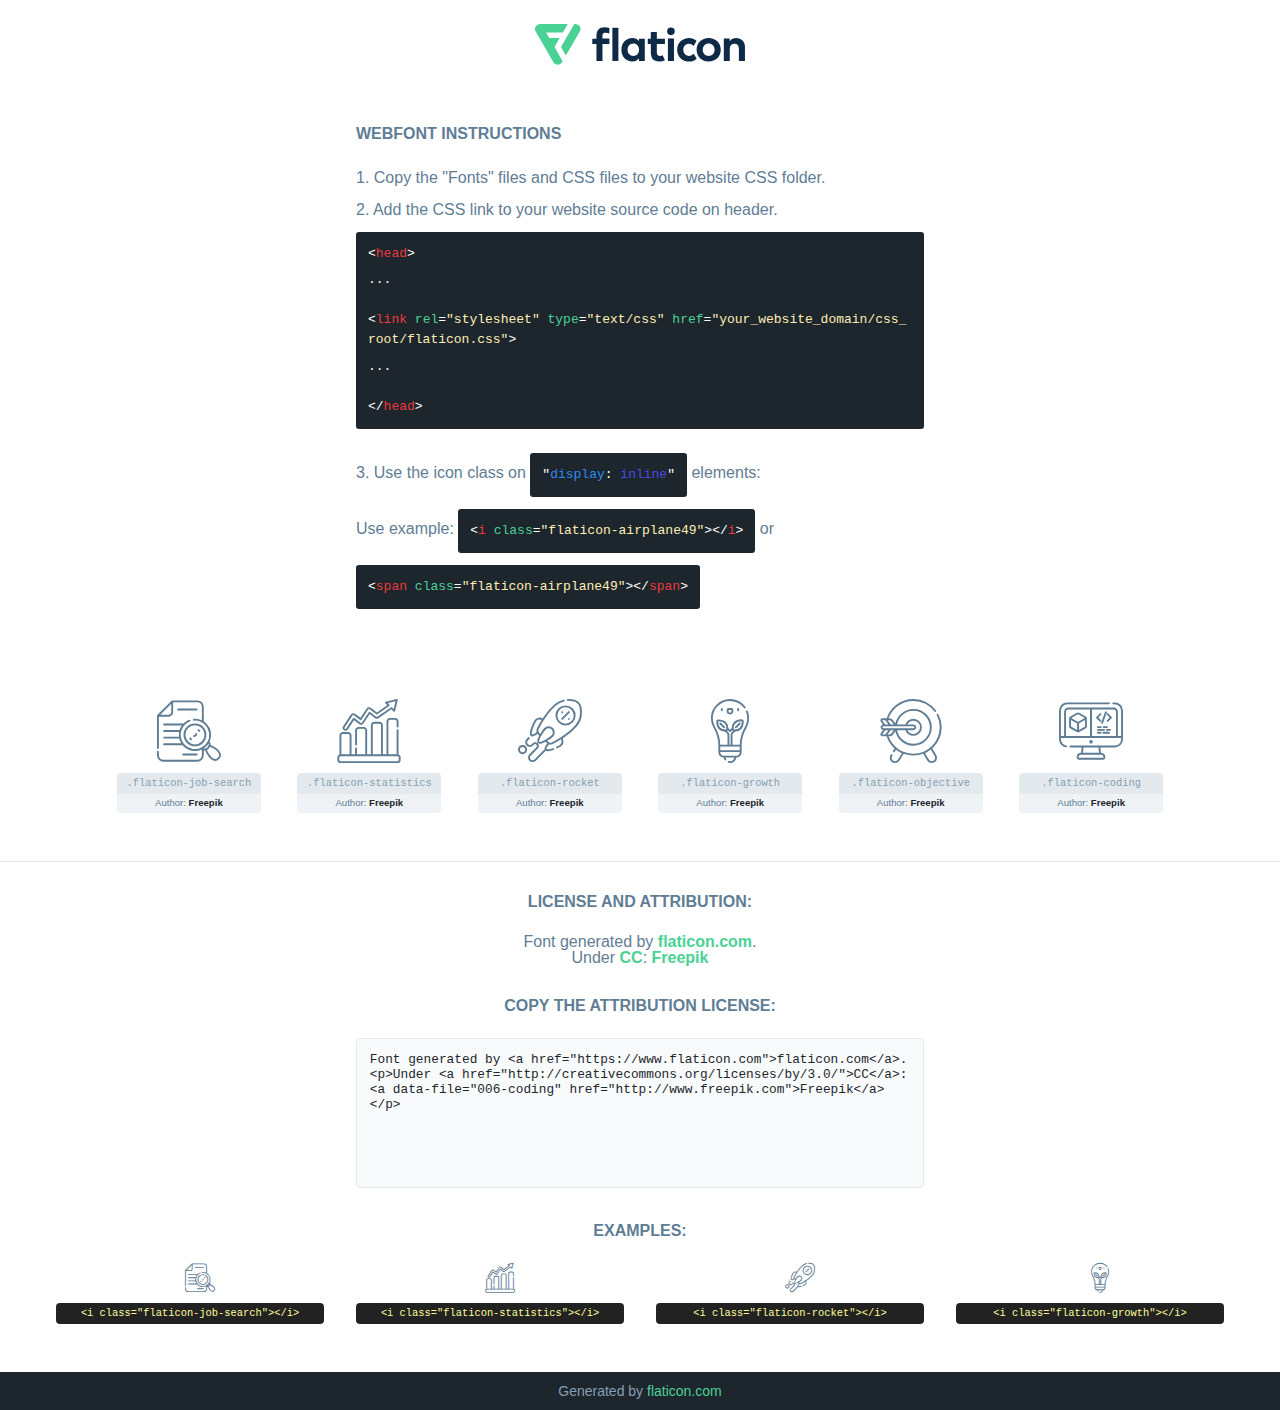
<file: fonts/flaticon/font/flaticon.html>
<!DOCTYPE html>
<!--
  Flaticon icon font: Flaticon
  Creation date: 19/01/2021 11:09
-->
<html>

<head>
    <title>Flaticon Webfont</title>
    <link rel="stylesheet" type="text/css" href="flaticon.css">
    <meta charset="UTF-8">
    <style>
    html, body, div, span, applet, object, iframe,
    h1, h2, h3, h4, h5, h6, p, blockquote, pre,
    a, abbr, acronym, address, big, cite, code,
    del, dfn, em, img, ins, kbd, q, s, samp,
    small, strike, strong, sub, sup, tt, var,
    b, u, i, center,
    dl, dt, dd, ol, ul, li,
    fieldset, form, label, legend,
    table, caption, tbody, tfoot, thead, tr, th, td,
    article, aside, canvas, details, embed,
    figure, figcaption, footer, header, hgroup,
    menu, nav, output, ruby, section, summary,
    time, mark, audio, video {
        margin: 0;
        padding: 0;
        border: 0;
        font-size: 100%;
        font: inherit;
        vertical-align: baseline;
    }
    /* HTML5 display-role reset for older browsers */
    article, aside, details, figcaption, figure,
    footer, header, hgroup, menu, nav, section {
        display: block;
    }
    body {
        line-height: 1;
    }
    ol, ul {
        list-style: none;
    }
    blockquote, q {
        quotes: none;
    }
    blockquote:before, blockquote:after,
    q:before, q:after {
        content: '';
        content: none;
    }
    table {
        border-collapse: collapse;
        border-spacing: 0;
    }
    body {
        font-family: Helvetica, Arial, sans-serif;
        font-size: 16px;
        color: #5f7d95;
    }
    a {
        color: #4AD295;
        font-weight: bold;
        text-decoration: none;
    }
    * {
        -moz-box-sizing: border-box;
        -webkit-box-sizing: border-box;
        box-sizing: border-box;
        margin: 0;
        padding: 0;
    }
    [class^="flaticon-"]:before, [class*=" flaticon-"]:before, [class^="flaticon-"]:after, [class*=" flaticon-"]:after {
        font-family: Flaticon;
        font-size: 30px;
        font-style: normal;
        margin-left: 20px;
        color: #333;
    }
    .wrapper {
        max-width: 600px;
        margin: auto;
        padding: 0 1em;
    }
    .title {
        margin-bottom: 24px;
        text-transform: uppercase;
        font-weight: bold;
    }
    header {
        text-align: center;
        padding: 24px;
    }
    header .logo {
        width: 210px;
        height: auto;
        border: none;
        display: inline-block;
    }
    header strong {
        font-size: 28px;
        font-weight: 500;
        vertical-align: middle;
    }
    .demo {
        margin: 2em auto;
        line-height: 1.25em;
    }
    .demo ul li {
        margin-bottom: 12px;
    }
    .demo ul li code {
        background-color: #1D262D;
        border-radius: 3px;
        padding: 12px;
        display: inline-block;
        color: #fff;
        font-family: Consolas,Monaco,Lucida Console,Liberation Mono,DejaVu Sans Mono,Bitstream Vera Sans Mono,Courier New, monospace;
        font-weight: lighter;
        margin-top: 12px;
        font-size: 13px;
        word-break: break-all;
    }
    .demo ul li code .red {
        color: #EC3A3B;
    }
    .demo ul li code .green {
        color: #4AD295;
    }
    .demo ul li code .yellow {
        color: #FFEEB6;
    }
    .demo ul li code .blue {
        color: #2C8CF4;
    }
    .demo ul li code .purple {
        color: #4949E7;
    }
    .demo ul li code .dots {
        margin-top: 0.5em;
        display: block;
    }
    #glyphs {
        border-bottom: 1px solid #E3E9ED;
        padding: 2em 0;
        text-align: center;
    }
    .glyph {
        display: inline-block;
        width: 9em;
        margin: 1em;
        text-align: center;
        vertical-align: top;
        background: #FFF;
    }
    .glyph .glyph-icon {
        padding: 10px;
        display: block;
        font-family:"Flaticon";
        font-size: 64px;
        line-height: 1;
    }
    .glyph .glyph-icon:before {
        font-size: 64px;
        color: #5f7d95;
        margin-left: 0;
    }
    .class-name {
        font-size: 0.65em;
        background-color: #E3E9ED;
        color: #869FB2;
        border-radius: 4px 4px 0 0;
        padding: 0.5em;
        font-family: Consolas,Monaco,Lucida Console,Liberation Mono,DejaVu Sans Mono,Bitstream Vera Sans Mono,Courier New, monospace;
    }
    .author-name {
        font-size: 0.6em;
        background-color: #EFF3F6;
        border-top: 0;
        border-radius: 0 0 4px 4px;
        padding: 0.5em;
    }
    .author-name a {
        color: #1D262D;
    }
    .class-name:last-child {
        font-size: 10px;
        color:#888;
    }
    .class-name:last-child a {
        font-size: 10px;
        color:#555;
    }
    .glyph > input {
        display: block;
        width: 100px;
        margin: 5px auto;
        text-align: center;
        font-size: 12px;
        cursor: text;
    }
    .glyph > input.icon-input {
        font-family:"Flaticon";
        font-size: 16px;
        margin-bottom: 10px;
    }
    .attribution .title {
        margin-top: 2em;
    }
    .attribution textarea {
        background-color: #F8FAFB;
        color: #1D262D;
        padding: 1em;
        border: none;
        box-shadow: none;
        border: 1px solid #E3E9ED;
        border-radius: 4px;
        resize: none;
        width: 100%;
        height: 150px;
        font-size: 0.8em;
        font-family: Consolas,Monaco,Lucida Console,Liberation Mono,DejaVu Sans Mono,Bitstream Vera Sans Mono,Courier New, monospace;
        -webkit-appearance: none;
    }
    .attribution textarea:hover {
        border-color: #CFD9E0;
    }
    .attribution textarea:focus {
        border-color: #4AD295;
    }
    .iconsuse {
        margin: 2em auto;
        text-align: center;
        max-width: 1200px;
    }
    .iconsuse:after {
        content: '';
        display: table;
        clear: both;
    }
    .iconsuse .image {
        float: left;
        width: 25%;
        padding: 0 1em;
    }
    .iconsuse .image p {
        margin-bottom: 1em;
    }
    .iconsuse .image span {
        display: block;
        font-size: 0.65em;
        background-color: #222;
        color: #fff;
        border-radius: 4px;
        padding: 0.5em;
        color: #FFFF99;
        margin-top: 1em;
        font-family: Consolas,Monaco,Lucida Console,Liberation Mono,DejaVu Sans Mono,Bitstream Vera Sans Mono,Courier New, monospace;
    }
    .glyph-icon:before {
        color: #5f7d95;
    }
    #footer {
        text-align: center;
        background-color: #1D262D;
        color: #869FB2;
        padding: 12px;
        font-size: 14px;
    }
    #footer a {
        font-weight: normal;
    }
    @media (max-width: 960px) {
        .iconsuse .image {
            width: 50%;
        }
    }
    </style>
</head>

<body class="characters-off">

    <header>
        <a href="https://www.flaticon.com/" target="_blank" class="logo">
            <svg xmlns="http://www.w3.org/2000/svg" viewBox="0 0 394.3 76.5"><path d="M156.6,69.4H145.3V7.1h11.3Z" style="fill:#0e2a47"/><path d="M206.2,69.4h-11V64.8a15.4,15.4,0,0,1-12.6,5.7c-11.6,0-20.3-9.5-20.3-22.1s8.8-22.1,20.3-22.1a15.4,15.4,0,0,1,12.6,5.8V27.5h11Zm-32.4-21c0,6.4,4.2,11.6,10.8,11.6s10.8-4.9,10.8-11.6-4.4-11.6-10.8-11.6S173.9,42,173.9,48.4Z" style="fill:#0e2a47"/><path d="M262.5,13.7a7.2,7.2,0,0,1-14.4,0,7.2,7.2,0,1,1,14.4,0ZM261,69.4H249.6v-42H261Z" style="fill:#0e2a47"/><path id="_Trazado_" data-name="&lt;Trazado&gt;" d="M139.6,17.8a16.6,16.6,0,0,0-8-1.4c-3.2.4-4.9,2-4.9,5.9v5.1h13V37.5h-13v32H115.4v-32h-7.8v-10h7.8V22.2c0-9.9,5.2-16.3,15-16.3a23.4,23.4,0,0,1,9.3,1.8Z" style="fill:#0e2a47"/><path d="M235.1,60c-3.5,0-6.3-1.9-6.3-7.1V37.5H244v-10H228.8V15H217.5V27.5h-5.7v10h5.7V53.7c0,10.9,5.3,16.8,15.7,16.8A22.9,22.9,0,0,0,244,68l-4.3-9.1A12.3,12.3,0,0,1,235.1,60Z" style="fill:#0e2a47"/><path d="M348.9,48.4c0,12.6-9.7,22.1-22.7,22.1s-22.7-9.4-22.7-22.1,9.6-22.1,22.7-22.1S348.9,35.8,348.9,48.4Zm-33.9,0c0,6.8,4.8,11.6,11.1,11.6s11.2-4.8,11.2-11.6-4.8-11.6-11.2-11.6S315.1,41.6,315.1,48.4Z" style="fill:#0e2a47"/><path d="M394.3,42.7V69.4H382.9V46.3c0-6.1-3-9.4-8.2-9.4s-8.9,3.2-8.9,9.5v23H354.6v-42h11v4.9c3-4.5,7.6-6.1,12.3-6.1C387.5,26.3,394.3,33,394.3,42.7Z" style="fill:#0e2a47"/><path d="M298,55.7h0a12.4,12.4,0,0,1-8.2,4.2h-.9l-1.8-.2a10,10,0,0,1-7.4-5.6,13.2,13.2,0,0,1-1.2-5.8,13,13,0,0,1,1.3-5.9,10.1,10.1,0,0,1,7.5-5.5h2.4a11.7,11.7,0,0,1,8.3,4.2l5.5-9.6a19.9,19.9,0,0,0-8.1-4.3,23.4,23.4,0,0,0-6.1-.8,25.2,25.2,0,0,0-7.5,1.1,20.9,20.9,0,0,0-8,4.6,21.9,21.9,0,0,0-6.8,16.4,21.9,21.9,0,0,0,6.7,16.3,20.9,20.9,0,0,0,8,4.6,25.2,25.2,0,0,0,7.7,1.2,23.6,23.6,0,0,0,6.2-.8,20,20,0,0,0,8.1-4.4Z" style="fill:#0e2a47"/><path d="M46.3,26.5H26.9L20.8,16H52.4L61.6,0H9.4A9.3,9.3,0,0,0,1.3,4.7a9.3,9.3,0,0,0,0,9.4L34.6,71.8a9.4,9.4,0,0,0,16.2,0l1.1-1.9L36.6,43.3Z" style="fill:#4ad295"/><path d="M84.2,4.7A9.3,9.3,0,0,0,76.1,0H73.8l-25,43.3,9.2,16L84.2,14A9.3,9.3,0,0,0,84.2,4.7Z" style="fill:#4ad295"/></svg>
        </a>
    </header>

    <section class="demo wrapper">

        <p class="title">Webfont Instructions</p>

        <ul>
            <li>
                <span class="num">1. </span>Copy the "Fonts" files and CSS files to your website CSS folder.
            </li>
            <li>
                <span class="num">2. </span>Add the CSS link to your website source code on header.
                <code class="big">
                    &lt;<span class="red">head</span>&gt;
                    <br/><span class="dots">...</span>
                    <br/>&lt;<span class="red">link</span> <span class="green">rel</span>=<span class="yellow">"stylesheet"</span> <span class="green">type</span>=<span class="yellow">"text/css"</span> <span class="green">href</span>=<span class="yellow">"your_website_domain/css_root/flaticon.css"</span>&gt;
                    <br/><span class="dots">...</span>
                    <br/>&lt;/<span class="red">head</span>&gt;
                </code>
            </li>

            <li>
                <p>
                    <span class="num">3. </span>Use the icon class on <code>"<span class="blue">display</span>:<span class="purple"> inline</span>"</code> elements:
                    <br />
                    Use example: <code>&lt;<span class="red">i</span> <span class="green">class</span>=<span class="yellow">&quot;flaticon-airplane49&quot;</span>&gt;&lt;/<span class="red">i</span>&gt;</code> or <code>&lt;<span class="red">span</span> <span class="green">class</span>=<span class="yellow">&quot;flaticon-airplane49&quot;</span>&gt;&lt;/<span class="red">span</span>&gt;</code>
            </li>
        </ul>

    </section>




   <section id="glyphs">          
    
      
        <div class="glyph"><div class="glyph-icon flaticon-job-search"></div>
            <div class="class-name">.flaticon-job-search</div>
            <div class="author-name">Author: <a data-file="001-job-search" href="http://www.freepik.com">Freepik</a> </div> 
        </div>        
        
        <div class="glyph"><div class="glyph-icon flaticon-statistics"></div>
            <div class="class-name">.flaticon-statistics</div>
            <div class="author-name">Author: <a data-file="002-statistics" href="http://www.freepik.com">Freepik</a> </div> 
        </div>        
        
        <div class="glyph"><div class="glyph-icon flaticon-rocket"></div>
            <div class="class-name">.flaticon-rocket</div>
            <div class="author-name">Author: <a data-file="003-rocket" href="http://www.freepik.com">Freepik</a> </div> 
        </div>        
        
        <div class="glyph"><div class="glyph-icon flaticon-growth"></div>
            <div class="class-name">.flaticon-growth</div>
            <div class="author-name">Author: <a data-file="004-growth" href="http://www.freepik.com">Freepik</a> </div> 
        </div>        
        
        <div class="glyph"><div class="glyph-icon flaticon-objective"></div>
            <div class="class-name">.flaticon-objective</div>
            <div class="author-name">Author: <a data-file="005-objective" href="http://www.freepik.com">Freepik</a> </div> 
        </div>        
        
        <div class="glyph"><div class="glyph-icon flaticon-coding"></div>
            <div class="class-name">.flaticon-coding</div>
            <div class="author-name">Author: <a data-file="006-coding" href="http://www.freepik.com">Freepik</a> </div> 
        </div>        
        

    </section>



    <section class="attribution wrapper"   style="text-align:center;">

      <div class="title">License and attribution:</div><div class="attrDiv">Font generated by <a href="https://www.flaticon.com">flaticon.com</a>. <div><p>Under <a href="http://creativecommons.org/licenses/by/3.0/">CC</a>: <a data-file="006-coding" href="http://www.freepik.com">Freepik</a></p>  </div>
      </div>
      <div class="title">Copy the Attribution License:</div>

    <textarea onclick="this.focus();this.select();">Font generated by &lt;a href=&quot;https://www.flaticon.com&quot;&gt;flaticon.com&lt;/a&gt;. <p>Under <a href="http://creativecommons.org/licenses/by/3.0/">CC</a>: <a data-file="006-coding" href="http://www.freepik.com">Freepik</a></p>  
     </textarea>

    </section>

    <section class="iconsuse">

          <div class="title">Examples:</div>            
             
            <div class="image">
                <p>
                    <i class="glyph-icon flaticon-job-search"></i> 
                    <span>&lt;i class=&quot;flaticon-job-search&quot;&gt;&lt;/i&gt;</span>
                </p>
            </div>
            
            <div class="image">
                <p>
                    <i class="glyph-icon flaticon-statistics"></i> 
                    <span>&lt;i class=&quot;flaticon-statistics&quot;&gt;&lt;/i&gt;</span>
                </p>
            </div>
            
            <div class="image">
                <p>
                    <i class="glyph-icon flaticon-rocket"></i> 
                    <span>&lt;i class=&quot;flaticon-rocket&quot;&gt;&lt;/i&gt;</span>
                </p>
            </div>
            
            <div class="image">
                <p>
                    <i class="glyph-icon flaticon-growth"></i> 
                    <span>&lt;i class=&quot;flaticon-growth&quot;&gt;&lt;/i&gt;</span>
                </p>
            </div>
                       
        </div>
                            
    </section>

<div id="footer">
    <div>Generated by <a href="https://www.flaticon.com">flaticon.com</a>
    </div>
</div>



</body>
</html>
</file>
<file: fonts/icomoon/style.css>
@font-face {
  font-family: 'icomoon';
  src:  url('fonts/icomoon.eot?10si43');
  src:  url('fonts/icomoon.eot?10si43#iefix') format('embedded-opentype'),
    url('fonts/icomoon.ttf?10si43') format('truetype'),
    url('fonts/icomoon.woff?10si43') format('woff'),
    url('fonts/icomoon.svg?10si43#icomoon') format('svg');
  font-weight: normal;
  font-style: normal;
}

[class^="icon-"], [class*=" icon-"] {
  /* use !important to prevent issues with browser extensions that change fonts */
  font-family: 'icomoon' !important;
  speak: none;
  font-style: normal;
  font-weight: normal;
  font-variant: normal;
  text-transform: none;
  line-height: 1;

  /* Better Font Rendering =========== */
  -webkit-font-smoothing: antialiased;
  -moz-osx-font-smoothing: grayscale;
}

.icon-asterisk:before {
  content: "\f069";
}
.icon-plus:before {
  content: "\f067";
}
.icon-question:before {
  content: "\f128";
}
.icon-minus:before {
  content: "\f068";
}
.icon-glass:before {
  content: "\f000";
}
.icon-music:before {
  content: "\f001";
}
.icon-search:before {
  content: "\f002";
}
.icon-envelope-o:before {
  content: "\f003";
}
.icon-heart:before {
  content: "\f004";
}
.icon-star:before {
  content: "\f005";
}
.icon-star-o:before {
  content: "\f006";
}
.icon-user:before {
  content: "\f007";
}
.icon-film:before {
  content: "\f008";
}
.icon-th-large:before {
  content: "\f009";
}
.icon-th:before {
  content: "\f00a";
}
.icon-th-list:before {
  content: "\f00b";
}
.icon-check:before {
  content: "\f00c";
}
.icon-close:before {
  content: "\f00d";
}
.icon-remove:before {
  content: "\f00d";
}
.icon-times:before {
  content: "\f00d";
}
.icon-search-plus:before {
  content: "\f00e";
}
.icon-search-minus:before {
  content: "\f010";
}
.icon-power-off:before {
  content: "\f011";
}
.icon-signal:before {
  content: "\f012";
}
.icon-cog:before {
  content: "\f013";
}
.icon-gear:before {
  content: "\f013";
}
.icon-trash-o:before {
  content: "\f014";
}
.icon-home:before {
  content: "\f015";
}
.icon-file-o:before {
  content: "\f016";
}
.icon-clock-o:before {
  content: "\f017";
}
.icon-road:before {
  content: "\f018";
}
.icon-download:before {
  content: "\f019";
}
.icon-arrow-circle-o-down:before {
  content: "\f01a";
}
.icon-arrow-circle-o-up:before {
  content: "\f01b";
}
.icon-inbox:before {
  content: "\f01c";
}
.icon-play-circle-o:before {
  content: "\f01d";
}
.icon-repeat:before {
  content: "\f01e";
}
.icon-rotate-right:before {
  content: "\f01e";
}
.icon-refresh:before {
  content: "\f021";
}
.icon-list-alt:before {
  content: "\f022";
}
.icon-lock:before {
  content: "\f023";
}
.icon-flag:before {
  content: "\f024";
}
.icon-headphones:before {
  content: "\f025";
}
.icon-volume-off:before {
  content: "\f026";
}
.icon-volume-down:before {
  content: "\f027";
}
.icon-volume-up:before {
  content: "\f028";
}
.icon-qrcode:before {
  content: "\f029";
}
.icon-barcode:before {
  content: "\f02a";
}
.icon-tag:before {
  content: "\f02b";
}
.icon-tags:before {
  content: "\f02c";
}
.icon-book:before {
  content: "\f02d";
}
.icon-bookmark:before {
  content: "\f02e";
}
.icon-print:before {
  content: "\f02f";
}
.icon-camera:before {
  content: "\f030";
}
.icon-font:before {
  content: "\f031";
}
.icon-bold:before {
  content: "\f032";
}
.icon-italic:before {
  content: "\f033";
}
.icon-text-height:before {
  content: "\f034";
}
.icon-text-width:before {
  content: "\f035";
}
.icon-align-left:before {
  content: "\f036";
}
.icon-align-center:before {
  content: "\f037";
}
.icon-align-right:before {
  content: "\f038";
}
.icon-align-justify:before {
  content: "\f039";
}
.icon-list:before {
  content: "\f03a";
}
.icon-dedent:before {
  content: "\f03b";
}
.icon-outdent:before {
  content: "\f03b";
}
.icon-indent:before {
  content: "\f03c";
}
.icon-video-camera:before {
  content: "\f03d";
}
.icon-image:before {
  content: "\f03e";
}
.icon-photo:before {
  content: "\f03e";
}
.icon-picture-o:before {
  content: "\f03e";
}
.icon-pencil:before {
  content: "\f040";
}
.icon-map-marker:before {
  content: "\f041";
}
.icon-adjust:before {
  content: "\f042";
}
.icon-tint:before {
  content: "\f043";
}
.icon-edit:before {
  content: "\f044";
}
.icon-pencil-square-o:before {
  content: "\f044";
}
.icon-share-square-o:before {
  content: "\f045";
}
.icon-check-square-o:before {
  content: "\f046";
}
.icon-arrows:before {
  content: "\f047";
}
.icon-step-backward:before {
  content: "\f048";
}
.icon-fast-backward:before {
  content: "\f049";
}
.icon-backward:before {
  content: "\f04a";
}
.icon-play:before {
  content: "\f04b";
}
.icon-pause:before {
  content: "\f04c";
}
.icon-stop:before {
  content: "\f04d";
}
.icon-forward:before {
  content: "\f04e";
}
.icon-fast-forward:before {
  content: "\f050";
}
.icon-step-forward:before {
  content: "\f051";
}
.icon-eject:before {
  content: "\f052";
}
.icon-chevron-left:before {
  content: "\f053";
}
.icon-chevron-right:before {
  content: "\f054";
}
.icon-plus-circle:before {
  content: "\f055";
}
.icon-minus-circle:before {
  content: "\f056";
}
.icon-times-circle:before {
  content: "\f057";
}
.icon-check-circle:before {
  content: "\f058";
}
.icon-question-circle:before {
  content: "\f059";
}
.icon-info-circle:before {
  content: "\f05a";
}
.icon-crosshairs:before {
  content: "\f05b";
}
.icon-times-circle-o:before {
  content: "\f05c";
}
.icon-check-circle-o:before {
  content: "\f05d";
}
.icon-ban:before {
  content: "\f05e";
}
.icon-arrow-left:before {
  content: "\f060";
}
.icon-arrow-right:before {
  content: "\f061";
}
.icon-arrow-up:before {
  content: "\f062";
}
.icon-arrow-down:before {
  content: "\f063";
}
.icon-mail-forward:before {
  content: "\f064";
}
.icon-share:before {
  content: "\f064";
}
.icon-expand:before {
  content: "\f065";
}
.icon-compress:before {
  content: "\f066";
}
.icon-exclamation-circle:before {
  content: "\f06a";
}
.icon-gift:before {
  content: "\f06b";
}
.icon-leaf:before {
  content: "\f06c";
}
.icon-fire:before {
  content: "\f06d";
}
.icon-eye:before {
  content: "\f06e";
}
.icon-eye-slash:before {
  content: "\f070";
}
.icon-exclamation-triangle:before {
  content: "\f071";
}
.icon-warning:before {
  content: "\f071";
}
.icon-plane:before {
  content: "\f072";
}
.icon-calendar:before {
  content: "\f073";
}
.icon-random:before {
  content: "\f074";
}
.icon-comment:before {
  content: "\f075";
}
.icon-magnet:before {
  content: "\f076";
}
.icon-chevron-up:before {
  content: "\f077";
}
.icon-chevron-down:before {
  content: "\f078";
}
.icon-retweet:before {
  content: "\f079";
}
.icon-shopping-cart:before {
  content: "\f07a";
}
.icon-folder:before {
  content: "\f07b";
}
.icon-folder-open:before {
  content: "\f07c";
}
.icon-arrows-v:before {
  content: "\f07d";
}
.icon-arrows-h:before {
  content: "\f07e";
}
.icon-bar-chart:before {
  content: "\f080";
}
.icon-bar-chart-o:before {
  content: "\f080";
}
.icon-twitter-square:before {
  content: "\f081";
}
.icon-facebook-square:before {
  content: "\f082";
}
.icon-camera-retro:before {
  content: "\f083";
}
.icon-key:before {
  content: "\f084";
}
.icon-cogs:before {
  content: "\f085";
}
.icon-gears:before {
  content: "\f085";
}
.icon-comments:before {
  content: "\f086";
}
.icon-thumbs-o-up:before {
  content: "\f087";
}
.icon-thumbs-o-down:before {
  content: "\f088";
}
.icon-star-half:before {
  content: "\f089";
}
.icon-heart-o:before {
  content: "\f08a";
}
.icon-sign-out:before {
  content: "\f08b";
}
.icon-linkedin-square:before {
  content: "\f08c";
}
.icon-thumb-tack:before {
  content: "\f08d";
}
.icon-external-link:before {
  content: "\f08e";
}
.icon-sign-in:before {
  content: "\f090";
}
.icon-trophy:before {
  content: "\f091";
}
.icon-github-square:before {
  content: "\f092";
}
.icon-upload:before {
  content: "\f093";
}
.icon-lemon-o:before {
  content: "\f094";
}
.icon-phone:before {
  content: "\f095";
}
.icon-square-o:before {
  content: "\f096";
}
.icon-bookmark-o:before {
  content: "\f097";
}
.icon-phone-square:before {
  content: "\f098";
}
.icon-twitter:before {
  content: "\f099";
}
.icon-facebook:before {
  content: "\f09a";
}
.icon-facebook-f:before {
  content: "\f09a";
}
.icon-github:before {
  content: "\f09b";
}
.icon-unlock:before {
  content: "\f09c";
}
.icon-credit-card:before {
  content: "\f09d";
}
.icon-feed:before {
  content: "\f09e";
}
.icon-rss:before {
  content: "\f09e";
}
.icon-hdd-o:before {
  content: "\f0a0";
}
.icon-bullhorn:before {
  content: "\f0a1";
}
.icon-bell-o:before {
  content: "\f0a2";
}
.icon-certificate:before {
  content: "\f0a3";
}
.icon-hand-o-right:before {
  content: "\f0a4";
}
.icon-hand-o-left:before {
  content: "\f0a5";
}
.icon-hand-o-up:before {
  content: "\f0a6";
}
.icon-hand-o-down:before {
  content: "\f0a7";
}
.icon-arrow-circle-left:before {
  content: "\f0a8";
}
.icon-arrow-circle-right:before {
  content: "\f0a9";
}
.icon-arrow-circle-up:before {
  content: "\f0aa";
}
.icon-arrow-circle-down:before {
  content: "\f0ab";
}
.icon-globe:before {
  content: "\f0ac";
}
.icon-wrench:before {
  content: "\f0ad";
}
.icon-tasks:before {
  content: "\f0ae";
}
.icon-filter:before {
  content: "\f0b0";
}
.icon-briefcase:before {
  content: "\f0b1";
}
.icon-arrows-alt:before {
  content: "\f0b2";
}
.icon-group:before {
  content: "\f0c0";
}
.icon-users:before {
  content: "\f0c0";
}
.icon-chain:before {
  content: "\f0c1";
}
.icon-link:before {
  content: "\f0c1";
}
.icon-cloud:before {
  content: "\f0c2";
}
.icon-flask:before {
  content: "\f0c3";
}
.icon-cut:before {
  content: "\f0c4";
}
.icon-scissors:before {
  content: "\f0c4";
}
.icon-copy:before {
  content: "\f0c5";
}
.icon-files-o:before {
  content: "\f0c5";
}
.icon-paperclip:before {
  content: "\f0c6";
}
.icon-floppy-o:before {
  content: "\f0c7";
}
.icon-save:before {
  content: "\f0c7";
}
.icon-square:before {
  content: "\f0c8";
}
.icon-bars:before {
  content: "\f0c9";
}
.icon-navicon:before {
  content: "\f0c9";
}
.icon-reorder:before {
  content: "\f0c9";
}
.icon-list-ul:before {
  content: "\f0ca";
}
.icon-list-ol:before {
  content: "\f0cb";
}
.icon-strikethrough:before {
  content: "\f0cc";
}
.icon-underline:before {
  content: "\f0cd";
}
.icon-table:before {
  content: "\f0ce";
}
.icon-magic:before {
  content: "\f0d0";
}
.icon-truck:before {
  content: "\f0d1";
}
.icon-pinterest:before {
  content: "\f0d2";
}
.icon-pinterest-square:before {
  content: "\f0d3";
}
.icon-google-plus-square:before {
  content: "\f0d4";
}
.icon-google-plus:before {
  content: "\f0d5";
}
.icon-money:before {
  content: "\f0d6";
}
.icon-caret-down:before {
  content: "\f0d7";
}
.icon-caret-up:before {
  content: "\f0d8";
}
.icon-caret-left:before {
  content: "\f0d9";
}
.icon-caret-right:before {
  content: "\f0da";
}
.icon-columns:before {
  content: "\f0db";
}
.icon-sort:before {
  content: "\f0dc";
}
.icon-unsorted:before {
  content: "\f0dc";
}
.icon-sort-desc:before {
  content: "\f0dd";
}
.icon-sort-down:before {
  content: "\f0dd";
}
.icon-sort-asc:before {
  content: "\f0de";
}
.icon-sort-up:before {
  content: "\f0de";
}
.icon-envelope:before {
  content: "\f0e0";
}
.icon-linkedin:before {
  content: "\f0e1";
}
.icon-rotate-left:before {
  content: "\f0e2";
}
.icon-undo:before {
  content: "\f0e2";
}
.icon-gavel:before {
  content: "\f0e3";
}
.icon-legal:before {
  content: "\f0e3";
}
.icon-dashboard:before {
  content: "\f0e4";
}
.icon-tachometer:before {
  content: "\f0e4";
}
.icon-comment-o:before {
  content: "\f0e5";
}
.icon-comments-o:before {
  content: "\f0e6";
}
.icon-bolt:before {
  content: "\f0e7";
}
.icon-flash:before {
  content: "\f0e7";
}
.icon-sitemap:before {
  content: "\f0e8";
}
.icon-umbrella:before {
  content: "\f0e9";
}
.icon-clipboard:before {
  content: "\f0ea";
}
.icon-paste:before {
  content: "\f0ea";
}
.icon-lightbulb-o:before {
  content: "\f0eb";
}
.icon-exchange:before {
  content: "\f0ec";
}
.icon-cloud-download:before {
  content: "\f0ed";
}
.icon-cloud-upload:before {
  content: "\f0ee";
}
.icon-user-md:before {
  content: "\f0f0";
}
.icon-stethoscope:before {
  content: "\f0f1";
}
.icon-suitcase:before {
  content: "\f0f2";
}
.icon-bell:before {
  content: "\f0f3";
}
.icon-coffee:before {
  content: "\f0f4";
}
.icon-cutlery:before {
  content: "\f0f5";
}
.icon-file-text-o:before {
  content: "\f0f6";
}
.icon-building-o:before {
  content: "\f0f7";
}
.icon-hospital-o:before {
  content: "\f0f8";
}
.icon-ambulance:before {
  content: "\f0f9";
}
.icon-medkit:before {
  content: "\f0fa";
}
.icon-fighter-jet:before {
  content: "\f0fb";
}
.icon-beer:before {
  content: "\f0fc";
}
.icon-h-square:before {
  content: "\f0fd";
}
.icon-plus-square:before {
  content: "\f0fe";
}
.icon-angle-double-left:before {
  content: "\f100";
}
.icon-angle-double-right:before {
  content: "\f101";
}
.icon-angle-double-up:before {
  content: "\f102";
}
.icon-angle-double-down:before {
  content: "\f103";
}
.icon-angle-left:before {
  content: "\f104";
}
.icon-angle-right:before {
  content: "\f105";
}
.icon-angle-up:before {
  content: "\f106";
}
.icon-angle-down:before {
  content: "\f107";
}
.icon-desktop:before {
  content: "\f108";
}
.icon-laptop:before {
  content: "\f109";
}
.icon-tablet:before {
  content: "\f10a";
}
.icon-mobile:before {
  content: "\f10b";
}
.icon-mobile-phone:before {
  content: "\f10b";
}
.icon-circle-o:before {
  content: "\f10c";
}
.icon-quote-left:before {
  content: "\f10d";
}
.icon-quote-right:before {
  content: "\f10e";
}
.icon-spinner:before {
  content: "\f110";
}
.icon-circle:before {
  content: "\f111";
}
.icon-mail-reply:before {
  content: "\f112";
}
.icon-reply:before {
  content: "\f112";
}
.icon-github-alt:before {
  content: "\f113";
}
.icon-folder-o:before {
  content: "\f114";
}
.icon-folder-open-o:before {
  content: "\f115";
}
.icon-smile-o:before {
  content: "\f118";
}
.icon-frown-o:before {
  content: "\f119";
}
.icon-meh-o:before {
  content: "\f11a";
}
.icon-gamepad:before {
  content: "\f11b";
}
.icon-keyboard-o:before {
  content: "\f11c";
}
.icon-flag-o:before {
  content: "\f11d";
}
.icon-flag-checkered:before {
  content: "\f11e";
}
.icon-terminal:before {
  content: "\f120";
}
.icon-code:before {
  content: "\f121";
}
.icon-mail-reply-all:before {
  content: "\f122";
}
.icon-reply-all:before {
  content: "\f122";
}
.icon-star-half-empty:before {
  content: "\f123";
}
.icon-star-half-full:before {
  content: "\f123";
}
.icon-star-half-o:before {
  content: "\f123";
}
.icon-location-arrow:before {
  content: "\f124";
}
.icon-crop:before {
  content: "\f125";
}
.icon-code-fork:before {
  content: "\f126";
}
.icon-chain-broken:before {
  content: "\f127";
}
.icon-unlink:before {
  content: "\f127";
}
.icon-info:before {
  content: "\f129";
}
.icon-exclamation:before {
  content: "\f12a";
}
.icon-superscript:before {
  content: "\f12b";
}
.icon-subscript:before {
  content: "\f12c";
}
.icon-eraser:before {
  content: "\f12d";
}
.icon-puzzle-piece:before {
  content: "\f12e";
}
.icon-microphone:before {
  content: "\f130";
}
.icon-microphone-slash:before {
  content: "\f131";
}
.icon-shield:before {
  content: "\f132";
}
.icon-calendar-o:before {
  content: "\f133";
}
.icon-fire-extinguisher:before {
  content: "\f134";
}
.icon-rocket:before {
  content: "\f135";
}
.icon-maxcdn:before {
  content: "\f136";
}
.icon-chevron-circle-left:before {
  content: "\f137";
}
.icon-chevron-circle-right:before {
  content: "\f138";
}
.icon-chevron-circle-up:before {
  content: "\f139";
}
.icon-chevron-circle-down:before {
  content: "\f13a";
}
.icon-html5:before {
  content: "\f13b";
}
.icon-css3:before {
  content: "\f13c";
}
.icon-anchor:before {
  content: "\f13d";
}
.icon-unlock-alt:before {
  content: "\f13e";
}
.icon-bullseye:before {
  content: "\f140";
}
.icon-ellipsis-h:before {
  content: "\f141";
}
.icon-ellipsis-v:before {
  content: "\f142";
}
.icon-rss-square:before {
  content: "\f143";
}
.icon-play-circle:before {
  content: "\f144";
}
.icon-ticket:before {
  content: "\f145";
}
.icon-minus-square:before {
  content: "\f146";
}
.icon-minus-square-o:before {
  content: "\f147";
}
.icon-level-up:before {
  content: "\f148";
}
.icon-level-down:before {
  content: "\f149";
}
.icon-check-square:before {
  content: "\f14a";
}
.icon-pencil-square:before {
  content: "\f14b";
}
.icon-external-link-square:before {
  content: "\f14c";
}
.icon-share-square:before {
  content: "\f14d";
}
.icon-compass:before {
  content: "\f14e";
}
.icon-caret-square-o-down:before {
  content: "\f150";
}
.icon-toggle-down:before {
  content: "\f150";
}
.icon-caret-square-o-up:before {
  content: "\f151";
}
.icon-toggle-up:before {
  content: "\f151";
}
.icon-caret-square-o-right:before {
  content: "\f152";
}
.icon-toggle-right:before {
  content: "\f152";
}
.icon-eur:before {
  content: "\f153";
}
.icon-euro:before {
  content: "\f153";
}
.icon-gbp:before {
  content: "\f154";
}
.icon-dollar:before {
  content: "\f155";
}
.icon-usd:before {
  content: "\f155";
}
.icon-inr:before {
  content: "\f156";
}
.icon-rupee:before {
  content: "\f156";
}
.icon-cny:before {
  content: "\f157";
}
.icon-jpy:before {
  content: "\f157";
}
.icon-rmb:before {
  content: "\f157";
}
.icon-yen:before {
  content: "\f157";
}
.icon-rouble:before {
  content: "\f158";
}
.icon-rub:before {
  content: "\f158";
}
.icon-ruble:before {
  content: "\f158";
}
.icon-krw:before {
  content: "\f159";
}
.icon-won:before {
  content: "\f159";
}
.icon-bitcoin:before {
  content: "\f15a";
}
.icon-btc:before {
  content: "\f15a";
}
.icon-file:before {
  content: "\f15b";
}
.icon-file-text:before {
  content: "\f15c";
}
.icon-sort-alpha-asc:before {
  content: "\f15d";
}
.icon-sort-alpha-desc:before {
  content: "\f15e";
}
.icon-sort-amount-asc:before {
  content: "\f160";
}
.icon-sort-amount-desc:before {
  content: "\f161";
}
.icon-sort-numeric-asc:before {
  content: "\f162";
}
.icon-sort-numeric-desc:before {
  content: "\f163";
}
.icon-thumbs-up:before {
  content: "\f164";
}
.icon-thumbs-down:before {
  content: "\f165";
}
.icon-youtube-square:before {
  content: "\f166";
}
.icon-youtube:before {
  content: "\f167";
}
.icon-xing:before {
  content: "\f168";
}
.icon-xing-square:before {
  content: "\f169";
}
.icon-youtube-play:before {
  content: "\f16a";
}
.icon-dropbox:before {
  content: "\f16b";
}
.icon-stack-overflow:before {
  content: "\f16c";
}
.icon-instagram:before {
  content: "\f16d";
}
.icon-flickr:before {
  content: "\f16e";
}
.icon-adn:before {
  content: "\f170";
}
.icon-bitbucket:before {
  content: "\f171";
}
.icon-bitbucket-square:before {
  content: "\f172";
}
.icon-tumblr:before {
  content: "\f173";
}
.icon-tumblr-square:before {
  content: "\f174";
}
.icon-long-arrow-down:before {
  content: "\f175";
}
.icon-long-arrow-up:before {
  content: "\f176";
}
.icon-long-arrow-left:before {
  content: "\f177";
}
.icon-long-arrow-right:before {
  content: "\f178";
}
.icon-apple:before {
  content: "\f179";
}
.icon-windows:before {
  content: "\f17a";
}
.icon-android:before {
  content: "\f17b";
}
.icon-linux:before {
  content: "\f17c";
}
.icon-dribbble:before {
  content: "\f17d";
}
.icon-skype:before {
  content: "\f17e";
}
.icon-foursquare:before {
  content: "\f180";
}
.icon-trello:before {
  content: "\f181";
}
.icon-female:before {
  content: "\f182";
}
.icon-male:before {
  content: "\f183";
}
.icon-gittip:before {
  content: "\f184";
}
.icon-gratipay:before {
  content: "\f184";
}
.icon-sun-o:before {
  content: "\f185";
}
.icon-moon-o:before {
  content: "\f186";
}
.icon-archive:before {
  content: "\f187";
}
.icon-bug:before {
  content: "\f188";
}
.icon-vk:before {
  content: "\f189";
}
.icon-weibo:before {
  content: "\f18a";
}
.icon-renren:before {
  content: "\f18b";
}
.icon-pagelines:before {
  content: "\f18c";
}
.icon-stack-exchange:before {
  content: "\f18d";
}
.icon-arrow-circle-o-right:before {
  content: "\f18e";
}
.icon-arrow-circle-o-left:before {
  content: "\f190";
}
.icon-caret-square-o-left:before {
  content: "\f191";
}
.icon-toggle-left:before {
  content: "\f191";
}
.icon-dot-circle-o:before {
  content: "\f192";
}
.icon-wheelchair:before {
  content: "\f193";
}
.icon-vimeo-square:before {
  content: "\f194";
}
.icon-try:before {
  content: "\f195";
}
.icon-turkish-lira:before {
  content: "\f195";
}
.icon-plus-square-o:before {
  content: "\f196";
}
.icon-space-shuttle:before {
  content: "\f197";
}
.icon-slack:before {
  content: "\f198";
}
.icon-envelope-square:before {
  content: "\f199";
}
.icon-wordpress:before {
  content: "\f19a";
}
.icon-openid:before {
  content: "\f19b";
}
.icon-bank:before {
  content: "\f19c";
}
.icon-institution:before {
  content: "\f19c";
}
.icon-university:before {
  content: "\f19c";
}
.icon-graduation-cap:before {
  content: "\f19d";
}
.icon-mortar-board:before {
  content: "\f19d";
}
.icon-yahoo:before {
  content: "\f19e";
}
.icon-google:before {
  content: "\f1a0";
}
.icon-reddit:before {
  content: "\f1a1";
}
.icon-reddit-square:before {
  content: "\f1a2";
}
.icon-stumbleupon-circle:before {
  content: "\f1a3";
}
.icon-stumbleupon:before {
  content: "\f1a4";
}
.icon-delicious:before {
  content: "\f1a5";
}
.icon-digg:before {
  content: "\f1a6";
}
.icon-pied-piper-pp:before {
  content: "\f1a7";
}
.icon-pied-piper-alt:before {
  content: "\f1a8";
}
.icon-drupal:before {
  content: "\f1a9";
}
.icon-joomla:before {
  content: "\f1aa";
}
.icon-language:before {
  content: "\f1ab";
}
.icon-fax:before {
  content: "\f1ac";
}
.icon-building:before {
  content: "\f1ad";
}
.icon-child:before {
  content: "\f1ae";
}
.icon-paw:before {
  content: "\f1b0";
}
.icon-spoon:before {
  content: "\f1b1";
}
.icon-cube:before {
  content: "\f1b2";
}
.icon-cubes:before {
  content: "\f1b3";
}
.icon-behance:before {
  content: "\f1b4";
}
.icon-behance-square:before {
  content: "\f1b5";
}
.icon-steam:before {
  content: "\f1b6";
}
.icon-steam-square:before {
  content: "\f1b7";
}
.icon-recycle:before {
  content: "\f1b8";
}
.icon-automobile:before {
  content: "\f1b9";
}
.icon-car:before {
  content: "\f1b9";
}
.icon-cab:before {
  content: "\f1ba";
}
.icon-taxi:before {
  content: "\f1ba";
}
.icon-tree:before {
  content: "\f1bb";
}
.icon-spotify:before {
  content: "\f1bc";
}
.icon-deviantart:before {
  content: "\f1bd";
}
.icon-soundcloud:before {
  content: "\f1be";
}
.icon-database:before {
  content: "\f1c0";
}
.icon-file-pdf-o:before {
  content: "\f1c1";
}
.icon-file-word-o:before {
  content: "\f1c2";
}
.icon-file-excel-o:before {
  content: "\f1c3";
}
.icon-file-powerpoint-o:before {
  content: "\f1c4";
}
.icon-file-image-o:before {
  content: "\f1c5";
}
.icon-file-photo-o:before {
  content: "\f1c5";
}
.icon-file-picture-o:before {
  content: "\f1c5";
}
.icon-file-archive-o:before {
  content: "\f1c6";
}
.icon-file-zip-o:before {
  content: "\f1c6";
}
.icon-file-audio-o:before {
  content: "\f1c7";
}
.icon-file-sound-o:before {
  content: "\f1c7";
}
.icon-file-movie-o:before {
  content: "\f1c8";
}
.icon-file-video-o:before {
  content: "\f1c8";
}
.icon-file-code-o:before {
  content: "\f1c9";
}
.icon-vine:before {
  content: "\f1ca";
}
.icon-codepen:before {
  content: "\f1cb";
}
.icon-jsfiddle:before {
  content: "\f1cc";
}
.icon-life-bouy:before {
  content: "\f1cd";
}
.icon-life-buoy:before {
  content: "\f1cd";
}
.icon-life-ring:before {
  content: "\f1cd";
}
.icon-life-saver:before {
  content: "\f1cd";
}
.icon-support:before {
  content: "\f1cd";
}
.icon-circle-o-notch:before {
  content: "\f1ce";
}
.icon-ra:before {
  content: "\f1d0";
}
.icon-rebel:before {
  content: "\f1d0";
}
.icon-resistance:before {
  content: "\f1d0";
}
.icon-empire:before {
  content: "\f1d1";
}
.icon-ge:before {
  content: "\f1d1";
}
.icon-git-square:before {
  content: "\f1d2";
}
.icon-git:before {
  content: "\f1d3";
}
.icon-hacker-news:before {
  content: "\f1d4";
}
.icon-y-combinator-square:before {
  content: "\f1d4";
}
.icon-yc-square:before {
  content: "\f1d4";
}
.icon-tencent-weibo:before {
  content: "\f1d5";
}
.icon-qq:before {
  content: "\f1d6";
}
.icon-wechat:before {
  content: "\f1d7";
}
.icon-weixin:before {
  content: "\f1d7";
}
.icon-paper-plane:before {
  content: "\f1d8";
}
.icon-send:before {
  content: "\f1d8";
}
.icon-paper-plane-o:before {
  content: "\f1d9";
}
.icon-send-o:before {
  content: "\f1d9";
}
.icon-history:before {
  content: "\f1da";
}
.icon-circle-thin:before {
  content: "\f1db";
}
.icon-header:before {
  content: "\f1dc";
}
.icon-paragraph:before {
  content: "\f1dd";
}
.icon-sliders:before {
  content: "\f1de";
}
.icon-share-alt:before {
  content: "\f1e0";
}
.icon-share-alt-square:before {
  content: "\f1e1";
}
.icon-bomb:before {
  content: "\f1e2";
}
.icon-futbol-o:before {
  content: "\f1e3";
}
.icon-soccer-ball-o:before {
  content: "\f1e3";
}
.icon-tty:before {
  content: "\f1e4";
}
.icon-binoculars:before {
  content: "\f1e5";
}
.icon-plug:before {
  content: "\f1e6";
}
.icon-slideshare:before {
  content: "\f1e7";
}
.icon-twitch:before {
  content: "\f1e8";
}
.icon-yelp:before {
  content: "\f1e9";
}
.icon-newspaper-o:before {
  content: "\f1ea";
}
.icon-wifi:before {
  content: "\f1eb";
}
.icon-calculator:before {
  content: "\f1ec";
}
.icon-paypal:before {
  content: "\f1ed";
}
.icon-google-wallet:before {
  content: "\f1ee";
}
.icon-cc-visa:before {
  content: "\f1f0";
}
.icon-cc-mastercard:before {
  content: "\f1f1";
}
.icon-cc-discover:before {
  content: "\f1f2";
}
.icon-cc-amex:before {
  content: "\f1f3";
}
.icon-cc-paypal:before {
  content: "\f1f4";
}
.icon-cc-stripe:before {
  content: "\f1f5";
}
.icon-bell-slash:before {
  content: "\f1f6";
}
.icon-bell-slash-o:before {
  content: "\f1f7";
}
.icon-trash:before {
  content: "\f1f8";
}
.icon-copyright:before {
  content: "\f1f9";
}
.icon-at:before {
  content: "\f1fa";
}
.icon-eyedropper:before {
  content: "\f1fb";
}
.icon-paint-brush:before {
  content: "\f1fc";
}
.icon-birthday-cake:before {
  content: "\f1fd";
}
.icon-area-chart:before {
  content: "\f1fe";
}
.icon-pie-chart:before {
  content: "\f200";
}
.icon-line-chart:before {
  content: "\f201";
}
.icon-lastfm:before {
  content: "\f202";
}
.icon-lastfm-square:before {
  content: "\f203";
}
.icon-toggle-off:before {
  content: "\f204";
}
.icon-toggle-on:before {
  content: "\f205";
}
.icon-bicycle:before {
  content: "\f206";
}
.icon-bus:before {
  content: "\f207";
}
.icon-ioxhost:before {
  content: "\f208";
}
.icon-angellist:before {
  content: "\f209";
}
.icon-cc:before {
  content: "\f20a";
}
.icon-ils:before {
  content: "\f20b";
}
.icon-shekel:before {
  content: "\f20b";
}
.icon-sheqel:before {
  content: "\f20b";
}
.icon-meanpath:before {
  content: "\f20c";
}
.icon-buysellads:before {
  content: "\f20d";
}
.icon-connectdevelop:before {
  content: "\f20e";
}
.icon-dashcube:before {
  content: "\f210";
}
.icon-forumbee:before {
  content: "\f211";
}
.icon-leanpub:before {
  content: "\f212";
}
.icon-sellsy:before {
  content: "\f213";
}
.icon-shirtsinbulk:before {
  content: "\f214";
}
.icon-simplybuilt:before {
  content: "\f215";
}
.icon-skyatlas:before {
  content: "\f216";
}
.icon-cart-plus:before {
  content: "\f217";
}
.icon-cart-arrow-down:before {
  content: "\f218";
}
.icon-diamond:before {
  content: "\f219";
}
.icon-ship:before {
  content: "\f21a";
}
.icon-user-secret:before {
  content: "\f21b";
}
.icon-motorcycle:before {
  content: "\f21c";
}
.icon-street-view:before {
  content: "\f21d";
}
.icon-heartbeat:before {
  content: "\f21e";
}
.icon-venus:before {
  content: "\f221";
}
.icon-mars:before {
  content: "\f222";
}
.icon-mercury:before {
  content: "\f223";
}
.icon-intersex:before {
  content: "\f224";
}
.icon-transgender:before {
  content: "\f224";
}
.icon-transgender-alt:before {
  content: "\f225";
}
.icon-venus-double:before {
  content: "\f226";
}
.icon-mars-double:before {
  content: "\f227";
}
.icon-venus-mars:before {
  content: "\f228";
}
.icon-mars-stroke:before {
  content: "\f229";
}
.icon-mars-stroke-v:before {
  content: "\f22a";
}
.icon-mars-stroke-h:before {
  content: "\f22b";
}
.icon-neuter:before {
  content: "\f22c";
}
.icon-genderless:before {
  content: "\f22d";
}
.icon-facebook-official:before {
  content: "\f230";
}
.icon-pinterest-p:before {
  content: "\f231";
}
.icon-whatsapp:before {
  content: "\f232";
}
.icon-server:before {
  content: "\f233";
}
.icon-user-plus:before {
  content: "\f234";
}
.icon-user-times:before {
  content: "\f235";
}
.icon-bed:before {
  content: "\f236";
}
.icon-hotel:before {
  content: "\f236";
}
.icon-viacoin:before {
  content: "\f237";
}
.icon-train:before {
  content: "\f238";
}
.icon-subway:before {
  content: "\f239";
}
.icon-medium:before {
  content: "\f23a";
}
.icon-y-combinator:before {
  content: "\f23b";
}
.icon-yc:before {
  content: "\f23b";
}
.icon-optin-monster:before {
  content: "\f23c";
}
.icon-opencart:before {
  content: "\f23d";
}
.icon-expeditedssl:before {
  content: "\f23e";
}
.icon-battery:before {
  content: "\f240";
}
.icon-battery-4:before {
  content: "\f240";
}
.icon-battery-full:before {
  content: "\f240";
}
.icon-battery-3:before {
  content: "\f241";
}
.icon-battery-three-quarters:before {
  content: "\f241";
}
.icon-battery-2:before {
  content: "\f242";
}
.icon-battery-half:before {
  content: "\f242";
}
.icon-battery-1:before {
  content: "\f243";
}
.icon-battery-quarter:before {
  content: "\f243";
}
.icon-battery-0:before {
  content: "\f244";
}
.icon-battery-empty:before {
  content: "\f244";
}
.icon-mouse-pointer:before {
  content: "\f245";
}
.icon-i-cursor:before {
  content: "\f246";
}
.icon-object-group:before {
  content: "\f247";
}
.icon-object-ungroup:before {
  content: "\f248";
}
.icon-sticky-note:before {
  content: "\f249";
}
.icon-sticky-note-o:before {
  content: "\f24a";
}
.icon-cc-jcb:before {
  content: "\f24b";
}
.icon-cc-diners-club:before {
  content: "\f24c";
}
.icon-clone:before {
  content: "\f24d";
}
.icon-balance-scale:before {
  content: "\f24e";
}
.icon-hourglass-o:before {
  content: "\f250";
}
.icon-hourglass-1:before {
  content: "\f251";
}
.icon-hourglass-start:before {
  content: "\f251";
}
.icon-hourglass-2:before {
  content: "\f252";
}
.icon-hourglass-half:before {
  content: "\f252";
}
.icon-hourglass-3:before {
  content: "\f253";
}
.icon-hourglass-end:before {
  content: "\f253";
}
.icon-hourglass:before {
  content: "\f254";
}
.icon-hand-grab-o:before {
  content: "\f255";
}
.icon-hand-rock-o:before {
  content: "\f255";
}
.icon-hand-paper-o:before {
  content: "\f256";
}
.icon-hand-stop-o:before {
  content: "\f256";
}
.icon-hand-scissors-o:before {
  content: "\f257";
}
.icon-hand-lizard-o:before {
  content: "\f258";
}
.icon-hand-spock-o:before {
  content: "\f259";
}
.icon-hand-pointer-o:before {
  content: "\f25a";
}
.icon-hand-peace-o:before {
  content: "\f25b";
}
.icon-trademark:before {
  content: "\f25c";
}
.icon-registered:before {
  content: "\f25d";
}
.icon-creative-commons:before {
  content: "\f25e";
}
.icon-gg:before {
  content: "\f260";
}
.icon-gg-circle:before {
  content: "\f261";
}
.icon-tripadvisor:before {
  content: "\f262";
}
.icon-odnoklassniki:before {
  content: "\f263";
}
.icon-odnoklassniki-square:before {
  content: "\f264";
}
.icon-get-pocket:before {
  content: "\f265";
}
.icon-wikipedia-w:before {
  content: "\f266";
}
.icon-safari:before {
  content: "\f267";
}
.icon-chrome:before {
  content: "\f268";
}
.icon-firefox:before {
  content: "\f269";
}
.icon-opera:before {
  content: "\f26a";
}
.icon-internet-explorer:before {
  content: "\f26b";
}
.icon-television:before {
  content: "\f26c";
}
.icon-tv:before {
  content: "\f26c";
}
.icon-contao:before {
  content: "\f26d";
}
.icon-500px:before {
  content: "\f26e";
}
.icon-amazon:before {
  content: "\f270";
}
.icon-calendar-plus-o:before {
  content: "\f271";
}
.icon-calendar-minus-o:before {
  content: "\f272";
}
.icon-calendar-times-o:before {
  content: "\f273";
}
.icon-calendar-check-o:before {
  content: "\f274";
}
.icon-industry:before {
  content: "\f275";
}
.icon-map-pin:before {
  content: "\f276";
}
.icon-map-signs:before {
  content: "\f277";
}
.icon-map-o:before {
  content: "\f278";
}
.icon-map:before {
  content: "\f279";
}
.icon-commenting:before {
  content: "\f27a";
}
.icon-commenting-o:before {
  content: "\f27b";
}
.icon-houzz:before {
  content: "\f27c";
}
.icon-vimeo:before {
  content: "\f27d";
}
.icon-black-tie:before {
  content: "\f27e";
}
.icon-fonticons:before {
  content: "\f280";
}
.icon-reddit-alien:before {
  content: "\f281";
}
.icon-edge:before {
  content: "\f282";
}
.icon-credit-card-alt:before {
  content: "\f283";
}
.icon-codiepie:before {
  content: "\f284";
}
.icon-modx:before {
  content: "\f285";
}
.icon-fort-awesome:before {
  content: "\f286";
}
.icon-usb:before {
  content: "\f287";
}
.icon-product-hunt:before {
  content: "\f288";
}
.icon-mixcloud:before {
  content: "\f289";
}
.icon-scribd:before {
  content: "\f28a";
}
.icon-pause-circle:before {
  content: "\f28b";
}
.icon-pause-circle-o:before {
  content: "\f28c";
}
.icon-stop-circle:before {
  content: "\f28d";
}
.icon-stop-circle-o:before {
  content: "\f28e";
}
.icon-shopping-bag:before {
  content: "\f290";
}
.icon-shopping-basket:before {
  content: "\f291";
}
.icon-hashtag:before {
  content: "\f292";
}
.icon-bluetooth:before {
  content: "\f293";
}
.icon-bluetooth-b:before {
  content: "\f294";
}
.icon-percent:before {
  content: "\f295";
}
.icon-gitlab:before {
  content: "\f296";
}
.icon-wpbeginner:before {
  content: "\f297";
}
.icon-wpforms:before {
  content: "\f298";
}
.icon-envira:before {
  content: "\f299";
}
.icon-universal-access:before {
  content: "\f29a";
}
.icon-wheelchair-alt:before {
  content: "\f29b";
}
.icon-question-circle-o:before {
  content: "\f29c";
}
.icon-blind:before {
  content: "\f29d";
}
.icon-audio-description:before {
  content: "\f29e";
}
.icon-volume-control-phone:before {
  content: "\f2a0";
}
.icon-braille:before {
  content: "\f2a1";
}
.icon-assistive-listening-systems:before {
  content: "\f2a2";
}
.icon-american-sign-language-interpreting:before {
  content: "\f2a3";
}
.icon-asl-interpreting:before {
  content: "\f2a3";
}
.icon-deaf:before {
  content: "\f2a4";
}
.icon-deafness:before {
  content: "\f2a4";
}
.icon-hard-of-hearing:before {
  content: "\f2a4";
}
.icon-glide:before {
  content: "\f2a5";
}
.icon-glide-g:before {
  content: "\f2a6";
}
.icon-sign-language:before {
  content: "\f2a7";
}
.icon-signing:before {
  content: "\f2a7";
}
.icon-low-vision:before {
  content: "\f2a8";
}
.icon-viadeo:before {
  content: "\f2a9";
}
.icon-viadeo-square:before {
  content: "\f2aa";
}
.icon-snapchat:before {
  content: "\f2ab";
}
.icon-snapchat-ghost:before {
  content: "\f2ac";
}
.icon-snapchat-square:before {
  content: "\f2ad";
}
.icon-pied-piper:before {
  content: "\f2ae";
}
.icon-first-order:before {
  content: "\f2b0";
}
.icon-yoast:before {
  content: "\f2b1";
}
.icon-themeisle:before {
  content: "\f2b2";
}
.icon-google-plus-circle:before {
  content: "\f2b3";
}
.icon-google-plus-official:before {
  content: "\f2b3";
}
.icon-fa:before {
  content: "\f2b4";
}
.icon-font-awesome:before {
  content: "\f2b4";
}
.icon-handshake-o:before {
  content: "\f2b5";
}
.icon-envelope-open:before {
  content: "\f2b6";
}
.icon-envelope-open-o:before {
  content: "\f2b7";
}
.icon-linode:before {
  content: "\f2b8";
}
.icon-address-book:before {
  content: "\f2b9";
}
.icon-address-book-o:before {
  content: "\f2ba";
}
.icon-address-card:before {
  content: "\f2bb";
}
.icon-vcard:before {
  content: "\f2bb";
}
.icon-address-card-o:before {
  content: "\f2bc";
}
.icon-vcard-o:before {
  content: "\f2bc";
}
.icon-user-circle:before {
  content: "\f2bd";
}
.icon-user-circle-o:before {
  content: "\f2be";
}
.icon-user-o:before {
  content: "\f2c0";
}
.icon-id-badge:before {
  content: "\f2c1";
}
.icon-drivers-license:before {
  content: "\f2c2";
}
.icon-id-card:before {
  content: "\f2c2";
}
.icon-drivers-license-o:before {
  content: "\f2c3";
}
.icon-id-card-o:before {
  content: "\f2c3";
}
.icon-quora:before {
  content: "\f2c4";
}
.icon-free-code-camp:before {
  content: "\f2c5";
}
.icon-telegram:before {
  content: "\f2c6";
}
.icon-thermometer:before {
  content: "\f2c7";
}
.icon-thermometer-4:before {
  content: "\f2c7";
}
.icon-thermometer-full:before {
  content: "\f2c7";
}
.icon-thermometer-3:before {
  content: "\f2c8";
}
.icon-thermometer-three-quarters:before {
  content: "\f2c8";
}
.icon-thermometer-2:before {
  content: "\f2c9";
}
.icon-thermometer-half:before {
  content: "\f2c9";
}
.icon-thermometer-1:before {
  content: "\f2ca";
}
.icon-thermometer-quarter:before {
  content: "\f2ca";
}
.icon-thermometer-0:before {
  content: "\f2cb";
}
.icon-thermometer-empty:before {
  content: "\f2cb";
}
.icon-shower:before {
  content: "\f2cc";
}
.icon-bath:before {
  content: "\f2cd";
}
.icon-bathtub:before {
  content: "\f2cd";
}
.icon-s15:before {
  content: "\f2cd";
}
.icon-podcast:before {
  content: "\f2ce";
}
.icon-window-maximize:before {
  content: "\f2d0";
}
.icon-window-minimize:before {
  content: "\f2d1";
}
.icon-window-restore:before {
  content: "\f2d2";
}
.icon-times-rectangle:before {
  content: "\f2d3";
}
.icon-window-close:before {
  content: "\f2d3";
}
.icon-times-rectangle-o:before {
  content: "\f2d4";
}
.icon-window-close-o:before {
  content: "\f2d4";
}
.icon-bandcamp:before {
  content: "\f2d5";
}
.icon-grav:before {
  content: "\f2d6";
}
.icon-etsy:before {
  content: "\f2d7";
}
.icon-imdb:before {
  content: "\f2d8";
}
.icon-ravelry:before {
  content: "\f2d9";
}
.icon-eercast:before {
  content: "\f2da";
}
.icon-microchip:before {
  content: "\f2db";
}
.icon-snowflake-o:before {
  content: "\f2dc";
}
.icon-superpowers:before {
  content: "\f2dd";
}
.icon-wpexplorer:before {
  content: "\f2de";
}
.icon-meetup:before {
  content: "\f2e0";
}
.icon-3d_rotation:before {
  content: "\e84d";
}
.icon-ac_unit:before {
  content: "\eb3b";
}
.icon-alarm:before {
  content: "\e855";
}
.icon-access_alarms:before {
  content: "\e191";
}
.icon-schedule:before {
  content: "\e8b5";
}
.icon-accessibility:before {
  content: "\e84e";
}
.icon-accessible:before {
  content: "\e914";
}
.icon-account_balance:before {
  content: "\e84f";
}
.icon-account_balance_wallet:before {
  content: "\e850";
}
.icon-account_box:before {
  content: "\e851";
}
.icon-account_circle:before {
  content: "\e853";
}
.icon-adb:before {
  content: "\e60e";
}
.icon-add:before {
  content: "\e145";
}
.icon-add_a_photo:before {
  content: "\e439";
}
.icon-alarm_add:before {
  content: "\e856";
}
.icon-add_alert:before {
  content: "\e003";
}
.icon-add_box:before {
  content: "\e146";
}
.icon-add_circle:before {
  content: "\e147";
}
.icon-control_point:before {
  content: "\e3ba";
}
.icon-add_location:before {
  content: "\e567";
}
.icon-add_shopping_cart:before {
  content: "\e854";
}
.icon-queue:before {
  content: "\e03c";
}
.icon-add_to_queue:before {
  content: "\e05c";
}
.icon-adjust2:before {
  content: "\e39e";
}
.icon-airline_seat_flat:before {
  content: "\e630";
}
.icon-airline_seat_flat_angled:before {
  content: "\e631";
}
.icon-airline_seat_individual_suite:before {
  content: "\e632";
}
.icon-airline_seat_legroom_extra:before {
  content: "\e633";
}
.icon-airline_seat_legroom_normal:before {
  content: "\e634";
}
.icon-airline_seat_legroom_reduced:before {
  content: "\e635";
}
.icon-airline_seat_recline_extra:before {
  content: "\e636";
}
.icon-airline_seat_recline_normal:before {
  content: "\e637";
}
.icon-flight:before {
  content: "\e539";
}
.icon-airplanemode_inactive:before {
  content: "\e194";
}
.icon-airplay:before {
  content: "\e055";
}
.icon-airport_shuttle:before {
  content: "\eb3c";
}
.icon-alarm_off:before {
  content: "\e857";
}
.icon-alarm_on:before {
  content: "\e858";
}
.icon-album:before {
  content: "\e019";
}
.icon-all_inclusive:before {
  content: "\eb3d";
}
.icon-all_out:before {
  content: "\e90b";
}
.icon-android2:before {
  content: "\e859";
}
.icon-announcement:before {
  content: "\e85a";
}
.icon-apps:before {
  content: "\e5c3";
}
.icon-archive2:before {
  content: "\e149";
}
.icon-arrow_back:before {
  content: "\e5c4";
}
.icon-arrow_downward:before {
  content: "\e5db";
}
.icon-arrow_drop_down:before {
  content: "\e5c5";
}
.icon-arrow_drop_down_circle:before {
  content: "\e5c6";
}
.icon-arrow_drop_up:before {
  content: "\e5c7";
}
.icon-arrow_forward:before {
  content: "\e5c8";
}
.icon-arrow_upward:before {
  content: "\e5d8";
}
.icon-art_track:before {
  content: "\e060";
}
.icon-aspect_ratio:before {
  content: "\e85b";
}
.icon-poll:before {
  content: "\e801";
}
.icon-assignment:before {
  content: "\e85d";
}
.icon-assignment_ind:before {
  content: "\e85e";
}
.icon-assignment_late:before {
  content: "\e85f";
}
.icon-assignment_return:before {
  content: "\e860";
}
.icon-assignment_returned:before {
  content: "\e861";
}
.icon-assignment_turned_in:before {
  content: "\e862";
}
.icon-assistant:before {
  content: "\e39f";
}
.icon-flag2:before {
  content: "\e153";
}
.icon-attach_file:before {
  content: "\e226";
}
.icon-attach_money:before {
  content: "\e227";
}
.icon-attachment:before {
  content: "\e2bc";
}
.icon-audiotrack:before {
  content: "\e3a1";
}
.icon-autorenew:before {
  content: "\e863";
}
.icon-av_timer:before {
  content: "\e01b";
}
.icon-backspace:before {
  content: "\e14a";
}
.icon-cloud_upload:before {
  content: "\e2c3";
}
.icon-battery_alert:before {
  content: "\e19c";
}
.icon-battery_charging_full:before {
  content: "\e1a3";
}
.icon-battery_std:before {
  content: "\e1a5";
}
.icon-battery_unknown:before {
  content: "\e1a6";
}
.icon-beach_access:before {
  content: "\eb3e";
}
.icon-beenhere:before {
  content: "\e52d";
}
.icon-block:before {
  content: "\e14b";
}
.icon-bluetooth2:before {
  content: "\e1a7";
}
.icon-bluetooth_searching:before {
  content: "\e1aa";
}
.icon-bluetooth_connected:before {
  content: "\e1a8";
}
.icon-bluetooth_disabled:before {
  content: "\e1a9";
}
.icon-blur_circular:before {
  content: "\e3a2";
}
.icon-blur_linear:before {
  content: "\e3a3";
}
.icon-blur_off:before {
  content: "\e3a4";
}
.icon-blur_on:before {
  content: "\e3a5";
}
.icon-class:before {
  content: "\e86e";
}
.icon-turned_in:before {
  content: "\e8e6";
}
.icon-turned_in_not:before {
  content: "\e8e7";
}
.icon-border_all:before {
  content: "\e228";
}
.icon-border_bottom:before {
  content: "\e229";
}
.icon-border_clear:before {
  content: "\e22a";
}
.icon-border_color:before {
  content: "\e22b";
}
.icon-border_horizontal:before {
  content: "\e22c";
}
.icon-border_inner:before {
  content: "\e22d";
}
.icon-border_left:before {
  content: "\e22e";
}
.icon-border_outer:before {
  content: "\e22f";
}
.icon-border_right:before {
  content: "\e230";
}
.icon-border_style:before {
  content: "\e231";
}
.icon-border_top:before {
  content: "\e232";
}
.icon-border_vertical:before {
  content: "\e233";
}
.icon-branding_watermark:before {
  content: "\e06b";
}
.icon-brightness_1:before {
  content: "\e3a6";
}
.icon-brightness_2:before {
  content: "\e3a7";
}
.icon-brightness_3:before {
  content: "\e3a8";
}
.icon-brightness_4:before {
  content: "\e3a9";
}
.icon-brightness_low:before {
  content: "\e1ad";
}
.icon-brightness_medium:before {
  content: "\e1ae";
}
.icon-brightness_high:before {
  content: "\e1ac";
}
.icon-brightness_auto:before {
  content: "\e1ab";
}
.icon-broken_image:before {
  content: "\e3ad";
}
.icon-brush:before {
  content: "\e3ae";
}
.icon-bubble_chart:before {
  content: "\e6dd";
}
.icon-bug_report:before {
  content: "\e868";
}
.icon-build:before {
  content: "\e869";
}
.icon-burst_mode:before {
  content: "\e43c";
}
.icon-domain:before {
  content: "\e7ee";
}
.icon-business_center:before {
  content: "\eb3f";
}
.icon-cached:before {
  content: "\e86a";
}
.icon-cake:before {
  content: "\e7e9";
}
.icon-phone2:before {
  content: "\e0cd";
}
.icon-call_end:before {
  content: "\e0b1";
}
.icon-call_made:before {
  content: "\e0b2";
}
.icon-merge_type:before {
  content: "\e252";
}
.icon-call_missed:before {
  content: "\e0b4";
}
.icon-call_missed_outgoing:before {
  content: "\e0e4";
}
.icon-call_received:before {
  content: "\e0b5";
}
.icon-call_split:before {
  content: "\e0b6";
}
.icon-call_to_action:before {
  content: "\e06c";
}
.icon-camera2:before {
  content: "\e3af";
}
.icon-photo_camera:before {
  content: "\e412";
}
.icon-camera_enhance:before {
  content: "\e8fc";
}
.icon-camera_front:before {
  content: "\e3b1";
}
.icon-camera_rear:before {
  content: "\e3b2";
}
.icon-camera_roll:before {
  content: "\e3b3";
}
.icon-cancel:before {
  content: "\e5c9";
}
.icon-redeem:before {
  content: "\e8b1";
}
.icon-card_membership:before {
  content: "\e8f7";
}
.icon-card_travel:before {
  content: "\e8f8";
}
.icon-casino:before {
  content: "\eb40";
}
.icon-cast:before {
  content: "\e307";
}
.icon-cast_connected:before {
  content: "\e308";
}
.icon-center_focus_strong:before {
  content: "\e3b4";
}
.icon-center_focus_weak:before {
  content: "\e3b5";
}
.icon-change_history:before {
  content: "\e86b";
}
.icon-chat:before {
  content: "\e0b7";
}
.icon-chat_bubble:before {
  content: "\e0ca";
}
.icon-chat_bubble_outline:before {
  content: "\e0cb";
}
.icon-check2:before {
  content: "\e5ca";
}
.icon-check_box:before {
  content: "\e834";
}
.icon-check_box_outline_blank:before {
  content: "\e835";
}
.icon-check_circle:before {
  content: "\e86c";
}
.icon-navigate_before:before {
  content: "\e408";
}
.icon-navigate_next:before {
  content: "\e409";
}
.icon-child_care:before {
  content: "\eb41";
}
.icon-child_friendly:before {
  content: "\eb42";
}
.icon-chrome_reader_mode:before {
  content: "\e86d";
}
.icon-close2:before {
  content: "\e5cd";
}
.icon-clear_all:before {
  content: "\e0b8";
}
.icon-closed_caption:before {
  content: "\e01c";
}
.icon-wb_cloudy:before {
  content: "\e42d";
}
.icon-cloud_circle:before {
  content: "\e2be";
}
.icon-cloud_done:before {
  content: "\e2bf";
}
.icon-cloud_download:before {
  content: "\e2c0";
}
.icon-cloud_off:before {
  content: "\e2c1";
}
.icon-cloud_queue:before {
  content: "\e2c2";
}
.icon-code2:before {
  content: "\e86f";
}
.icon-photo_library:before {
  content: "\e413";
}
.icon-collections_bookmark:before {
  content: "\e431";
}
.icon-palette:before {
  content: "\e40a";
}
.icon-colorize:before {
  content: "\e3b8";
}
.icon-comment2:before {
  content: "\e0b9";
}
.icon-compare:before {
  content: "\e3b9";
}
.icon-compare_arrows:before {
  content: "\e915";
}
.icon-laptop2:before {
  content: "\e31e";
}
.icon-confirmation_number:before {
  content: "\e638";
}
.icon-contact_mail:before {
  content: "\e0d0";
}
.icon-contact_phone:before {
  content: "\e0cf";
}
.icon-contacts:before {
  content: "\e0ba";
}
.icon-content_copy:before {
  content: "\e14d";
}
.icon-content_cut:before {
  content: "\e14e";
}
.icon-content_paste:before {
  content: "\e14f";
}
.icon-control_point_duplicate:before {
  content: "\e3bb";
}
.icon-copyright2:before {
  content: "\e90c";
}
.icon-mode_edit:before {
  content: "\e254";
}
.icon-create_new_folder:before {
  content: "\e2cc";
}
.icon-payment:before {
  content: "\e8a1";
}
.icon-crop2:before {
  content: "\e3be";
}
.icon-crop_16_9:before {
  content: "\e3bc";
}
.icon-crop_3_2:before {
  content: "\e3bd";
}
.icon-crop_landscape:before {
  content: "\e3c3";
}
.icon-crop_7_5:before {
  content: "\e3c0";
}
.icon-crop_din:before {
  content: "\e3c1";
}
.icon-crop_free:before {
  content: "\e3c2";
}
.icon-crop_original:before {
  content: "\e3c4";
}
.icon-crop_portrait:before {
  content: "\e3c5";
}
.icon-crop_rotate:before {
  content: "\e437";
}
.icon-crop_square:before {
  content: "\e3c6";
}
.icon-dashboard2:before {
  content: "\e871";
}
.icon-data_usage:before {
  content: "\e1af";
}
.icon-date_range:before {
  content: "\e916";
}
.icon-dehaze:before {
  content: "\e3c7";
}
.icon-delete:before {
  content: "\e872";
}
.icon-delete_forever:before {
  content: "\e92b";
}
.icon-delete_sweep:before {
  content: "\e16c";
}
.icon-description:before {
  content: "\e873";
}
.icon-desktop_mac:before {
  content: "\e30b";
}
.icon-desktop_windows:before {
  content: "\e30c";
}
.icon-details:before {
  content: "\e3c8";
}
.icon-developer_board:before {
  content: "\e30d";
}
.icon-developer_mode:before {
  content: "\e1b0";
}
.icon-device_hub:before {
  content: "\e335";
}
.icon-phonelink:before {
  content: "\e326";
}
.icon-devices_other:before {
  content: "\e337";
}
.icon-dialer_sip:before {
  content: "\e0bb";
}
.icon-dialpad:before {
  content: "\e0bc";
}
.icon-directions:before {
  content: "\e52e";
}
.icon-directions_bike:before {
  content: "\e52f";
}
.icon-directions_boat:before {
  content: "\e532";
}
.icon-directions_bus:before {
  content: "\e530";
}
.icon-directions_car:before {
  content: "\e531";
}
.icon-directions_railway:before {
  content: "\e534";
}
.icon-directions_run:before {
  content: "\e566";
}
.icon-directions_transit:before {
  content: "\e535";
}
.icon-directions_walk:before {
  content: "\e536";
}
.icon-disc_full:before {
  content: "\e610";
}
.icon-dns:before {
  content: "\e875";
}
.icon-not_interested:before {
  content: "\e033";
}
.icon-do_not_disturb_alt:before {
  content: "\e611";
}
.icon-do_not_disturb_off:before {
  content: "\e643";
}
.icon-remove_circle:before {
  content: "\e15c";
}
.icon-dock:before {
  content: "\e30e";
}
.icon-done:before {
  content: "\e876";
}
.icon-done_all:before {
  content: "\e877";
}
.icon-donut_large:before {
  content: "\e917";
}
.icon-donut_small:before {
  content: "\e918";
}
.icon-drafts:before {
  content: "\e151";
}
.icon-drag_handle:before {
  content: "\e25d";
}
.icon-time_to_leave:before {
  content: "\e62c";
}
.icon-dvr:before {
  content: "\e1b2";
}
.icon-edit_location:before {
  content: "\e568";
}
.icon-eject2:before {
  content: "\e8fb";
}
.icon-markunread:before {
  content: "\e159";
}
.icon-enhanced_encryption:before {
  content: "\e63f";
}
.icon-equalizer:before {
  content: "\e01d";
}
.icon-error:before {
  content: "\e000";
}
.icon-error_outline:before {
  content: "\e001";
}
.icon-euro_symbol:before {
  content: "\e926";
}
.icon-ev_station:before {
  content: "\e56d";
}
.icon-insert_invitation:before {
  content: "\e24f";
}
.icon-event_available:before {
  content: "\e614";
}
.icon-event_busy:before {
  content: "\e615";
}
.icon-event_note:before {
  content: "\e616";
}
.icon-event_seat:before {
  content: "\e903";
}
.icon-exit_to_app:before {
  content: "\e879";
}
.icon-expand_less:before {
  content: "\e5ce";
}
.icon-expand_more:before {
  content: "\e5cf";
}
.icon-explicit:before {
  content: "\e01e";
}
.icon-explore:before {
  content: "\e87a";
}
.icon-exposure:before {
  content: "\e3ca";
}
.icon-exposure_neg_1:before {
  content: "\e3cb";
}
.icon-exposure_neg_2:before {
  content: "\e3cc";
}
.icon-exposure_plus_1:before {
  content: "\e3cd";
}
.icon-exposure_plus_2:before {
  content: "\e3ce";
}
.icon-exposure_zero:before {
  content: "\e3cf";
}
.icon-extension:before {
  content: "\e87b";
}
.icon-face:before {
  content: "\e87c";
}
.icon-fast_forward:before {
  content: "\e01f";
}
.icon-fast_rewind:before {
  content: "\e020";
}
.icon-favorite:before {
  content: "\e87d";
}
.icon-favorite_border:before {
  content: "\e87e";
}
.icon-featured_play_list:before {
  content: "\e06d";
}
.icon-featured_video:before {
  content: "\e06e";
}
.icon-sms_failed:before {
  content: "\e626";
}
.icon-fiber_dvr:before {
  content: "\e05d";
}
.icon-fiber_manual_record:before {
  content: "\e061";
}
.icon-fiber_new:before {
  content: "\e05e";
}
.icon-fiber_pin:before {
  content: "\e06a";
}
.icon-fiber_smart_record:before {
  content: "\e062";
}
.icon-get_app:before {
  content: "\e884";
}
.icon-file_upload:before {
  content: "\e2c6";
}
.icon-filter2:before {
  content: "\e3d3";
}
.icon-filter_1:before {
  content: "\e3d0";
}
.icon-filter_2:before {
  content: "\e3d1";
}
.icon-filter_3:before {
  content: "\e3d2";
}
.icon-filter_4:before {
  content: "\e3d4";
}
.icon-filter_5:before {
  content: "\e3d5";
}
.icon-filter_6:before {
  content: "\e3d6";
}
.icon-filter_7:before {
  content: "\e3d7";
}
.icon-filter_8:before {
  content: "\e3d8";
}
.icon-filter_9:before {
  content: "\e3d9";
}
.icon-filter_9_plus:before {
  content: "\e3da";
}
.icon-filter_b_and_w:before {
  content: "\e3db";
}
.icon-filter_center_focus:before {
  content: "\e3dc";
}
.icon-filter_drama:before {
  content: "\e3dd";
}
.icon-filter_frames:before {
  content: "\e3de";
}
.icon-terrain:before {
  content: "\e564";
}
.icon-filter_list:before {
  content: "\e152";
}
.icon-filter_none:before {
  content: "\e3e0";
}
.icon-filter_tilt_shift:before {
  content: "\e3e2";
}
.icon-filter_vintage:before {
  content: "\e3e3";
}
.icon-find_in_page:before {
  content: "\e880";
}
.icon-find_replace:before {
  content: "\e881";
}
.icon-fingerprint:before {
  content: "\e90d";
}
.icon-first_page:before {
  content: "\e5dc";
}
.icon-fitness_center:before {
  content: "\eb43";
}
.icon-flare:before {
  content: "\e3e4";
}
.icon-flash_auto:before {
  content: "\e3e5";
}
.icon-flash_off:before {
  content: "\e3e6";
}
.icon-flash_on:before {
  content: "\e3e7";
}
.icon-flight_land:before {
  content: "\e904";
}
.icon-flight_takeoff:before {
  content: "\e905";
}
.icon-flip:before {
  content: "\e3e8";
}
.icon-flip_to_back:before {
  content: "\e882";
}
.icon-flip_to_front:before {
  content: "\e883";
}
.icon-folder2:before {
  content: "\e2c7";
}
.icon-folder_open:before {
  content: "\e2c8";
}
.icon-folder_shared:before {
  content: "\e2c9";
}
.icon-folder_special:before {
  content: "\e617";
}
.icon-font_download:before {
  content: "\e167";
}
.icon-format_align_center:before {
  content: "\e234";
}
.icon-format_align_justify:before {
  content: "\e235";
}
.icon-format_align_left:before {
  content: "\e236";
}
.icon-format_align_right:before {
  content: "\e237";
}
.icon-format_bold:before {
  content: "\e238";
}
.icon-format_clear:before {
  content: "\e239";
}
.icon-format_color_fill:before {
  content: "\e23a";
}
.icon-format_color_reset:before {
  content: "\e23b";
}
.icon-format_color_text:before {
  content: "\e23c";
}
.icon-format_indent_decrease:before {
  content: "\e23d";
}
.icon-format_indent_increase:before {
  content: "\e23e";
}
.icon-format_italic:before {
  content: "\e23f";
}
.icon-format_line_spacing:before {
  content: "\e240";
}
.icon-format_list_bulleted:before {
  content: "\e241";
}
.icon-format_list_numbered:before {
  content: "\e242";
}
.icon-format_paint:before {
  content: "\e243";
}
.icon-format_quote:before {
  content: "\e244";
}
.icon-format_shapes:before {
  content: "\e25e";
}
.icon-format_size:before {
  content: "\e245";
}
.icon-format_strikethrough:before {
  content: "\e246";
}
.icon-format_textdirection_l_to_r:before {
  content: "\e247";
}
.icon-format_textdirection_r_to_l:before {
  content: "\e248";
}
.icon-format_underlined:before {
  content: "\e249";
}
.icon-question_answer:before {
  content: "\e8af";
}
.icon-forward2:before {
  content: "\e154";
}
.icon-forward_10:before {
  content: "\e056";
}
.icon-forward_30:before {
  content: "\e057";
}
.icon-forward_5:before {
  content: "\e058";
}
.icon-free_breakfast:before {
  content: "\eb44";
}
.icon-fullscreen:before {
  content: "\e5d0";
}
.icon-fullscreen_exit:before {
  content: "\e5d1";
}
.icon-functions:before {
  content: "\e24a";
}
.icon-g_translate:before {
  content: "\e927";
}
.icon-games:before {
  content: "\e021";
}
.icon-gavel2:before {
  content: "\e90e";
}
.icon-gesture:before {
  content: "\e155";
}
.icon-gif:before {
  content: "\e908";
}
.icon-goat:before {
  content: "\e900";
}
.icon-golf_course:before {
  content: "\eb45";
}
.icon-my_location:before {
  content: "\e55c";
}
.icon-location_searching:before {
  content: "\e1b7";
}
.icon-location_disabled:before {
  content: "\e1b6";
}
.icon-star2:before {
  content: "\e838";
}
.icon-gradient:before {
  content: "\e3e9";
}
.icon-grain:before {
  content: "\e3ea";
}
.icon-graphic_eq:before {
  content: "\e1b8";
}
.icon-grid_off:before {
  content: "\e3eb";
}
.icon-grid_on:before {
  content: "\e3ec";
}
.icon-people:before {
  content: "\e7fb";
}
.icon-group_add:before {
  content: "\e7f0";
}
.icon-group_work:before {
  content: "\e886";
}
.icon-hd:before {
  content: "\e052";
}
.icon-hdr_off:before {
  content: "\e3ed";
}
.icon-hdr_on:before {
  content: "\e3ee";
}
.icon-hdr_strong:before {
  content: "\e3f1";
}
.icon-hdr_weak:before {
  content: "\e3f2";
}
.icon-headset:before {
  content: "\e310";
}
.icon-headset_mic:before {
  content: "\e311";
}
.icon-healing:before {
  content: "\e3f3";
}
.icon-hearing:before {
  content: "\e023";
}
.icon-help:before {
  content: "\e887";
}
.icon-help_outline:before {
  content: "\e8fd";
}
.icon-high_quality:before {
  content: "\e024";
}
.icon-highlight:before {
  content: "\e25f";
}
.icon-highlight_off:before {
  content: "\e888";
}
.icon-restore:before {
  content: "\e8b3";
}
.icon-home2:before {
  content: "\e88a";
}
.icon-hot_tub:before {
  content: "\eb46";
}
.icon-local_hotel:before {
  content: "\e549";
}
.icon-hourglass_empty:before {
  content: "\e88b";
}
.icon-hourglass_full:before {
  content: "\e88c";
}
.icon-http:before {
  content: "\e902";
}
.icon-lock2:before {
  content: "\e897";
}
.icon-photo2:before {
  content: "\e410";
}
.icon-image_aspect_ratio:before {
  content: "\e3f5";
}
.icon-import_contacts:before {
  content: "\e0e0";
}
.icon-import_export:before {
  content: "\e0c3";
}
.icon-important_devices:before {
  content: "\e912";
}
.icon-inbox2:before {
  content: "\e156";
}
.icon-indeterminate_check_box:before {
  content: "\e909";
}
.icon-info2:before {
  content: "\e88e";
}
.icon-info_outline:before {
  content: "\e88f";
}
.icon-input:before {
  content: "\e890";
}
.icon-insert_comment:before {
  content: "\e24c";
}
.icon-insert_drive_file:before {
  content: "\e24d";
}
.icon-tag_faces:before {
  content: "\e420";
}
.icon-link2:before {
  content: "\e157";
}
.icon-invert_colors:before {
  content: "\e891";
}
.icon-invert_colors_off:before {
  content: "\e0c4";
}
.icon-iso:before {
  content: "\e3f6";
}
.icon-keyboard:before {
  content: "\e312";
}
.icon-keyboard_arrow_down:before {
  content: "\e313";
}
.icon-keyboard_arrow_left:before {
  content: "\e314";
}
.icon-keyboard_arrow_right:before {
  content: "\e315";
}
.icon-keyboard_arrow_up:before {
  content: "\e316";
}
.icon-keyboard_backspace:before {
  content: "\e317";
}
.icon-keyboard_capslock:before {
  content: "\e318";
}
.icon-keyboard_hide:before {
  content: "\e31a";
}
.icon-keyboard_return:before {
  content: "\e31b";
}
.icon-keyboard_tab:before {
  content: "\e31c";
}
.icon-keyboard_voice:before {
  content: "\e31d";
}
.icon-kitchen:before {
  content: "\eb47";
}
.icon-label:before {
  content: "\e892";
}
.icon-label_outline:before {
  content: "\e893";
}
.icon-language2:before {
  content: "\e894";
}
.icon-laptop_chromebook:before {
  content: "\e31f";
}
.icon-laptop_mac:before {
  content: "\e320";
}
.icon-laptop_windows:before {
  content: "\e321";
}
.icon-last_page:before {
  content: "\e5dd";
}
.icon-open_in_new:before {
  content: "\e89e";
}
.icon-layers:before {
  content: "\e53b";
}
.icon-layers_clear:before {
  content: "\e53c";
}
.icon-leak_add:before {
  content: "\e3f8";
}
.icon-leak_remove:before {
  content: "\e3f9";
}
.icon-lens:before {
  content: "\e3fa";
}
.icon-library_books:before {
  content: "\e02f";
}
.icon-library_music:before {
  content: "\e030";
}
.icon-lightbulb_outline:before {
  content: "\e90f";
}
.icon-line_style:before {
  content: "\e919";
}
.icon-line_weight:before {
  content: "\e91a";
}
.icon-linear_scale:before {
  content: "\e260";
}
.icon-linked_camera:before {
  content: "\e438";
}
.icon-list2:before {
  content: "\e896";
}
.icon-live_help:before {
  content: "\e0c6";
}
.icon-live_tv:before {
  content: "\e639";
}
.icon-local_play:before {
  content: "\e553";
}
.icon-local_airport:before {
  content: "\e53d";
}
.icon-local_atm:before {
  content: "\e53e";
}
.icon-local_bar:before {
  content: "\e540";
}
.icon-local_cafe:before {
  content: "\e541";
}
.icon-local_car_wash:before {
  content: "\e542";
}
.icon-local_convenience_store:before {
  content: "\e543";
}
.icon-restaurant_menu:before {
  content: "\e561";
}
.icon-local_drink:before {
  content: "\e544";
}
.icon-local_florist:before {
  content: "\e545";
}
.icon-local_gas_station:before {
  content: "\e546";
}
.icon-shopping_cart:before {
  content: "\e8cc";
}
.icon-local_hospital:before {
  content: "\e548";
}
.icon-local_laundry_service:before {
  content: "\e54a";
}
.icon-local_library:before {
  content: "\e54b";
}
.icon-local_mall:before {
  content: "\e54c";
}
.icon-theaters:before {
  content: "\e8da";
}
.icon-local_offer:before {
  content: "\e54e";
}
.icon-local_parking:before {
  content: "\e54f";
}
.icon-local_pharmacy:before {
  content: "\e550";
}
.icon-local_pizza:before {
  content: "\e552";
}
.icon-print2:before {
  content: "\e8ad";
}
.icon-local_shipping:before {
  content: "\e558";
}
.icon-local_taxi:before {
  content: "\e559";
}
.icon-location_city:before {
  content: "\e7f1";
}
.icon-location_off:before {
  content: "\e0c7";
}
.icon-room:before {
  content: "\e8b4";
}
.icon-lock_open:before {
  content: "\e898";
}
.icon-lock_outline:before {
  content: "\e899";
}
.icon-looks:before {
  content: "\e3fc";
}
.icon-looks_3:before {
  content: "\e3fb";
}
.icon-looks_4:before {
  content: "\e3fd";
}
.icon-looks_5:before {
  content: "\e3fe";
}
.icon-looks_6:before {
  content: "\e3ff";
}
.icon-looks_one:before {
  content: "\e400";
}
.icon-looks_two:before {
  content: "\e401";
}
.icon-sync:before {
  content: "\e627";
}
.icon-loupe:before {
  content: "\e402";
}
.icon-low_priority:before {
  content: "\e16d";
}
.icon-loyalty:before {
  content: "\e89a";
}
.icon-mail_outline:before {
  content: "\e0e1";
}
.icon-map2:before {
  content: "\e55b";
}
.icon-markunread_mailbox:before {
  content: "\e89b";
}
.icon-memory:before {
  content: "\e322";
}
.icon-menu:before {
  content: "\e5d2";
}
.icon-message:before {
  content: "\e0c9";
}
.icon-mic:before {
  content: "\e029";
}
.icon-mic_none:before {
  content: "\e02a";
}
.icon-mic_off:before {
  content: "\e02b";
}
.icon-mms:before {
  content: "\e618";
}
.icon-mode_comment:before {
  content: "\e253";
}
.icon-monetization_on:before {
  content: "\e263";
}
.icon-money_off:before {
  content: "\e25c";
}
.icon-monochrome_photos:before {
  content: "\e403";
}
.icon-mood_bad:before {
  content: "\e7f3";
}
.icon-more:before {
  content: "\e619";
}
.icon-more_horiz:before {
  content: "\e5d3";
}
.icon-more_vert:before {
  content: "\e5d4";
}
.icon-motorcycle2:before {
  content: "\e91b";
}
.icon-mouse:before {
  content: "\e323";
}
.icon-move_to_inbox:before {
  content: "\e168";
}
.icon-movie_creation:before {
  content: "\e404";
}
.icon-movie_filter:before {
  content: "\e43a";
}
.icon-multiline_chart:before {
  content: "\e6df";
}
.icon-music_note:before {
  content: "\e405";
}
.icon-music_video:before {
  content: "\e063";
}
.icon-nature:before {
  content: "\e406";
}
.icon-nature_people:before {
  content: "\e407";
}
.icon-navigation:before {
  content: "\e55d";
}
.icon-near_me:before {
  content: "\e569";
}
.icon-network_cell:before {
  content: "\e1b9";
}
.icon-network_check:before {
  content: "\e640";
}
.icon-network_locked:before {
  content: "\e61a";
}
.icon-network_wifi:before {
  content: "\e1ba";
}
.icon-new_releases:before {
  content: "\e031";
}
.icon-next_week:before {
  content: "\e16a";
}
.icon-nfc:before {
  content: "\e1bb";
}
.icon-no_encryption:before {
  content: "\e641";
}
.icon-signal_cellular_no_sim:before {
  content: "\e1ce";
}
.icon-note:before {
  content: "\e06f";
}
.icon-note_add:before {
  content: "\e89c";
}
.icon-notifications:before {
  content: "\e7f4";
}
.icon-notifications_active:before {
  content: "\e7f7";
}
.icon-notifications_none:before {
  content: "\e7f5";
}
.icon-notifications_off:before {
  content: "\e7f6";
}
.icon-notifications_paused:before {
  content: "\e7f8";
}
.icon-offline_pin:before {
  content: "\e90a";
}
.icon-ondemand_video:before {
  content: "\e63a";
}
.icon-opacity:before {
  content: "\e91c";
}
.icon-open_in_browser:before {
  content: "\e89d";
}
.icon-open_with:before {
  content: "\e89f";
}
.icon-pages:before {
  content: "\e7f9";
}
.icon-pageview:before {
  content: "\e8a0";
}
.icon-pan_tool:before {
  content: "\e925";
}
.icon-panorama:before {
  content: "\e40b";
}
.icon-radio_button_unchecked:before {
  content: "\e836";
}
.icon-panorama_horizontal:before {
  content: "\e40d";
}
.icon-panorama_vertical:before {
  content: "\e40e";
}
.icon-panorama_wide_angle:before {
  content: "\e40f";
}
.icon-party_mode:before {
  content: "\e7fa";
}
.icon-pause2:before {
  content: "\e034";
}
.icon-pause_circle_filled:before {
  content: "\e035";
}
.icon-pause_circle_outline:before {
  content: "\e036";
}
.icon-people_outline:before {
  content: "\e7fc";
}
.icon-perm_camera_mic:before {
  content: "\e8a2";
}
.icon-perm_contact_calendar:before {
  content: "\e8a3";
}
.icon-perm_data_setting:before {
  content: "\e8a4";
}
.icon-perm_device_information:before {
  content: "\e8a5";
}
.icon-person_outline:before {
  content: "\e7ff";
}
.icon-perm_media:before {
  content: "\e8a7";
}
.icon-perm_phone_msg:before {
  content: "\e8a8";
}
.icon-perm_scan_wifi:before {
  content: "\e8a9";
}
.icon-person:before {
  content: "\e7fd";
}
.icon-person_add:before {
  content: "\e7fe";
}
.icon-person_pin:before {
  content: "\e55a";
}
.icon-person_pin_circle:before {
  content: "\e56a";
}
.icon-personal_video:before {
  content: "\e63b";
}
.icon-pets:before {
  content: "\e91d";
}
.icon-phone_android:before {
  content: "\e324";
}
.icon-phone_bluetooth_speaker:before {
  content: "\e61b";
}
.icon-phone_forwarded:before {
  content: "\e61c";
}
.icon-phone_in_talk:before {
  content: "\e61d";
}
.icon-phone_iphone:before {
  content: "\e325";
}
.icon-phone_locked:before {
  content: "\e61e";
}
.icon-phone_missed:before {
  content: "\e61f";
}
.icon-phone_paused:before {
  content: "\e620";
}
.icon-phonelink_erase:before {
  content: "\e0db";
}
.icon-phonelink_lock:before {
  content: "\e0dc";
}
.icon-phonelink_off:before {
  content: "\e327";
}
.icon-phonelink_ring:before {
  content: "\e0dd";
}
.icon-phonelink_setup:before {
  content: "\e0de";
}
.icon-photo_album:before {
  content: "\e411";
}
.icon-photo_filter:before {
  content: "\e43b";
}
.icon-photo_size_select_actual:before {
  content: "\e432";
}
.icon-photo_size_select_large:before {
  content: "\e433";
}
.icon-photo_size_select_small:before {
  content: "\e434";
}
.icon-picture_as_pdf:before {
  content: "\e415";
}
.icon-picture_in_picture:before {
  content: "\e8aa";
}
.icon-picture_in_picture_alt:before {
  content: "\e911";
}
.icon-pie_chart:before {
  content: "\e6c4";
}
.icon-pie_chart_outlined:before {
  content: "\e6c5";
}
.icon-pin_drop:before {
  content: "\e55e";
}
.icon-play_arrow:before {
  content: "\e037";
}
.icon-play_circle_filled:before {
  content: "\e038";
}
.icon-play_circle_outline:before {
  content: "\e039";
}
.icon-play_for_work:before {
  content: "\e906";
}
.icon-playlist_add:before {
  content: "\e03b";
}
.icon-playlist_add_check:before {
  content: "\e065";
}
.icon-playlist_play:before {
  content: "\e05f";
}
.icon-plus_one:before {
  content: "\e800";
}
.icon-polymer:before {
  content: "\e8ab";
}
.icon-pool:before {
  content: "\eb48";
}
.icon-portable_wifi_off:before {
  content: "\e0ce";
}
.icon-portrait:before {
  content: "\e416";
}
.icon-power:before {
  content: "\e63c";
}
.icon-power_input:before {
  content: "\e336";
}
.icon-power_settings_new:before {
  content: "\e8ac";
}
.icon-pregnant_woman:before {
  content: "\e91e";
}
.icon-present_to_all:before {
  content: "\e0df";
}
.icon-priority_high:before {
  content: "\e645";
}
.icon-public:before {
  content: "\e80b";
}
.icon-publish:before {
  content: "\e255";
}
.icon-queue_music:before {
  content: "\e03d";
}
.icon-queue_play_next:before {
  content: "\e066";
}
.icon-radio:before {
  content: "\e03e";
}
.icon-radio_button_checked:before {
  content: "\e837";
}
.icon-rate_review:before {
  content: "\e560";
}
.icon-receipt:before {
  content: "\e8b0";
}
.icon-recent_actors:before {
  content: "\e03f";
}
.icon-record_voice_over:before {
  content: "\e91f";
}
.icon-redo:before {
  content: "\e15a";
}
.icon-refresh2:before {
  content: "\e5d5";
}
.icon-remove2:before {
  content: "\e15b";
}
.icon-remove_circle_outline:before {
  content: "\e15d";
}
.icon-remove_from_queue:before {
  content: "\e067";
}
.icon-visibility:before {
  content: "\e8f4";
}
.icon-remove_shopping_cart:before {
  content: "\e928";
}
.icon-reorder2:before {
  content: "\e8fe";
}
.icon-repeat2:before {
  content: "\e040";
}
.icon-repeat_one:before {
  content: "\e041";
}
.icon-replay:before {
  content: "\e042";
}
.icon-replay_10:before {
  content: "\e059";
}
.icon-replay_30:before {
  content: "\e05a";
}
.icon-replay_5:before {
  content: "\e05b";
}
.icon-reply2:before {
  content: "\e15e";
}
.icon-reply_all:before {
  content: "\e15f";
}
.icon-report:before {
  content: "\e160";
}
.icon-warning2:before {
  content: "\e002";
}
.icon-restaurant:before {
  content: "\e56c";
}
.icon-restore_page:before {
  content: "\e929";
}
.icon-ring_volume:before {
  content: "\e0d1";
}
.icon-room_service:before {
  content: "\eb49";
}
.icon-rotate_90_degrees_ccw:before {
  content: "\e418";
}
.icon-rotate_left:before {
  content: "\e419";
}
.icon-rotate_right:before {
  content: "\e41a";
}
.icon-rounded_corner:before {
  content: "\e920";
}
.icon-router:before {
  content: "\e328";
}
.icon-rowing:before {
  content: "\e921";
}
.icon-rss_feed:before {
  content: "\e0e5";
}
.icon-rv_hookup:before {
  content: "\e642";
}
.icon-satellite:before {
  content: "\e562";
}
.icon-save2:before {
  content: "\e161";
}
.icon-scanner:before {
  content: "\e329";
}
.icon-school:before {
  content: "\e80c";
}
.icon-screen_lock_landscape:before {
  content: "\e1be";
}
.icon-screen_lock_portrait:before {
  content: "\e1bf";
}
.icon-screen_lock_rotation:before {
  content: "\e1c0";
}
.icon-screen_rotation:before {
  content: "\e1c1";
}
.icon-screen_share:before {
  content: "\e0e2";
}
.icon-sd_storage:before {
  content: "\e1c2";
}
.icon-search2:before {
  content: "\e8b6";
}
.icon-security:before {
  content: "\e32a";
}
.icon-select_all:before {
  content: "\e162";
}
.icon-send2:before {
  content: "\e163";
}
.icon-sentiment_dissatisfied:before {
  content: "\e811";
}
.icon-sentiment_neutral:before {
  content: "\e812";
}
.icon-sentiment_satisfied:before {
  content: "\e813";
}
.icon-sentiment_very_dissatisfied:before {
  content: "\e814";
}
.icon-sentiment_very_satisfied:before {
  content: "\e815";
}
.icon-settings:before {
  content: "\e8b8";
}
.icon-settings_applications:before {
  content: "\e8b9";
}
.icon-settings_backup_restore:before {
  content: "\e8ba";
}
.icon-settings_bluetooth:before {
  content: "\e8bb";
}
.icon-settings_brightness:before {
  content: "\e8bd";
}
.icon-settings_cell:before {
  content: "\e8bc";
}
.icon-settings_ethernet:before {
  content: "\e8be";
}
.icon-settings_input_antenna:before {
  content: "\e8bf";
}
.icon-settings_input_composite:before {
  content: "\e8c1";
}
.icon-settings_input_hdmi:before {
  content: "\e8c2";
}
.icon-settings_input_svideo:before {
  content: "\e8c3";
}
.icon-settings_overscan:before {
  content: "\e8c4";
}
.icon-settings_phone:before {
  content: "\e8c5";
}
.icon-settings_power:before {
  content: "\e8c6";
}
.icon-settings_remote:before {
  content: "\e8c7";
}
.icon-settings_system_daydream:before {
  content: "\e1c3";
}
.icon-settings_voice:before {
  content: "\e8c8";
}
.icon-share2:before {
  content: "\e80d";
}
.icon-shop:before {
  content: "\e8c9";
}
.icon-shop_two:before {
  content: "\e8ca";
}
.icon-shopping_basket:before {
  content: "\e8cb";
}
.icon-short_text:before {
  content: "\e261";
}
.icon-show_chart:before {
  content: "\e6e1";
}
.icon-shuffle:before {
  content: "\e043";
}
.icon-signal_cellular_4_bar:before {
  content: "\e1c8";
}
.icon-signal_cellular_connected_no_internet_4_bar:before {
  content: "\e1cd";
}
.icon-signal_cellular_null:before {
  content: "\e1cf";
}
.icon-signal_cellular_off:before {
  content: "\e1d0";
}
.icon-signal_wifi_4_bar:before {
  content: "\e1d8";
}
.icon-signal_wifi_4_bar_lock:before {
  content: "\e1d9";
}
.icon-signal_wifi_off:before {
  content: "\e1da";
}
.icon-sim_card:before {
  content: "\e32b";
}
.icon-sim_card_alert:before {
  content: "\e624";
}
.icon-skip_next:before {
  content: "\e044";
}
.icon-skip_previous:before {
  content: "\e045";
}
.icon-slideshow:before {
  content: "\e41b";
}
.icon-slow_motion_video:before {
  content: "\e068";
}
.icon-stay_primary_portrait:before {
  content: "\e0d6";
}
.icon-smoke_free:before {
  content: "\eb4a";
}
.icon-smoking_rooms:before {
  content: "\eb4b";
}
.icon-textsms:before {
  content: "\e0d8";
}
.icon-snooze:before {
  content: "\e046";
}
.icon-sort2:before {
  content: "\e164";
}
.icon-sort_by_alpha:before {
  content: "\e053";
}
.icon-spa:before {
  content: "\eb4c";
}
.icon-space_bar:before {
  content: "\e256";
}
.icon-speaker:before {
  content: "\e32d";
}
.icon-speaker_group:before {
  content: "\e32e";
}
.icon-speaker_notes:before {
  content: "\e8cd";
}
.icon-speaker_notes_off:before {
  content: "\e92a";
}
.icon-speaker_phone:before {
  content: "\e0d2";
}
.icon-spellcheck:before {
  content: "\e8ce";
}
.icon-star_border:before {
  content: "\e83a";
}
.icon-star_half:before {
  content: "\e839";
}
.icon-stars:before {
  content: "\e8d0";
}
.icon-stay_primary_landscape:before {
  content: "\e0d5";
}
.icon-stop2:before {
  content: "\e047";
}
.icon-stop_screen_share:before {
  content: "\e0e3";
}
.icon-storage:before {
  content: "\e1db";
}
.icon-store_mall_directory:before {
  content: "\e563";
}
.icon-straighten:before {
  content: "\e41c";
}
.icon-streetview:before {
  content: "\e56e";
}
.icon-strikethrough_s:before {
  content: "\e257";
}
.icon-style:before {
  content: "\e41d";
}
.icon-subdirectory_arrow_left:before {
  content: "\e5d9";
}
.icon-subdirectory_arrow_right:before {
  content: "\e5da";
}
.icon-subject:before {
  content: "\e8d2";
}
.icon-subscriptions:before {
  content: "\e064";
}
.icon-subtitles:before {
  content: "\e048";
}
.icon-subway2:before {
  content: "\e56f";
}
.icon-supervisor_account:before {
  content: "\e8d3";
}
.icon-surround_sound:before {
  content: "\e049";
}
.icon-swap_calls:before {
  content: "\e0d7";
}
.icon-swap_horiz:before {
  content: "\e8d4";
}
.icon-swap_vert:before {
  content: "\e8d5";
}
.icon-swap_vertical_circle:before {
  content: "\e8d6";
}
.icon-switch_camera:before {
  content: "\e41e";
}
.icon-switch_video:before {
  content: "\e41f";
}
.icon-sync_disabled:before {
  content: "\e628";
}
.icon-sync_problem:before {
  content: "\e629";
}
.icon-system_update:before {
  content: "\e62a";
}
.icon-system_update_alt:before {
  content: "\e8d7";
}
.icon-tab:before {
  content: "\e8d8";
}
.icon-tab_unselected:before {
  content: "\e8d9";
}
.icon-tablet2:before {
  content: "\e32f";
}
.icon-tablet_android:before {
  content: "\e330";
}
.icon-tablet_mac:before {
  content: "\e331";
}
.icon-tap_and_play:before {
  content: "\e62b";
}
.icon-text_fields:before {
  content: "\e262";
}
.icon-text_format:before {
  content: "\e165";
}
.icon-texture:before {
  content: "\e421";
}
.icon-thumb_down:before {
  content: "\e8db";
}
.icon-thumb_up:before {
  content: "\e8dc";
}
.icon-thumbs_up_down:before {
  content: "\e8dd";
}
.icon-timelapse:before {
  content: "\e422";
}
.icon-timeline:before {
  content: "\e922";
}
.icon-timer:before {
  content: "\e425";
}
.icon-timer_10:before {
  content: "\e423";
}
.icon-timer_3:before {
  content: "\e424";
}
.icon-timer_off:before {
  content: "\e426";
}
.icon-title:before {
  content: "\e264";
}
.icon-toc:before {
  content: "\e8de";
}
.icon-today:before {
  content: "\e8df";
}
.icon-toll:before {
  content: "\e8e0";
}
.icon-tonality:before {
  content: "\e427";
}
.icon-touch_app:before {
  content: "\e913";
}
.icon-toys:before {
  content: "\e332";
}
.icon-track_changes:before {
  content: "\e8e1";
}
.icon-traffic:before {
  content: "\e565";
}
.icon-train2:before {
  content: "\e570";
}
.icon-tram:before {
  content: "\e571";
}
.icon-transfer_within_a_station:before {
  content: "\e572";
}
.icon-transform:before {
  content: "\e428";
}
.icon-translate:before {
  content: "\e8e2";
}
.icon-trending_down:before {
  content: "\e8e3";
}
.icon-trending_flat:before {
  content: "\e8e4";
}
.icon-trending_up:before {
  content: "\e8e5";
}
.icon-tune:before {
  content: "\e429";
}
.icon-tv2:before {
  content: "\e333";
}
.icon-unarchive:before {
  content: "\e169";
}
.icon-undo2:before {
  content: "\e166";
}
.icon-unfold_less:before {
  content: "\e5d6";
}
.icon-unfold_more:before {
  content: "\e5d7";
}
.icon-update:before {
  content: "\e923";
}
.icon-usb2:before {
  content: "\e1e0";
}
.icon-verified_user:before {
  content: "\e8e8";
}
.icon-vertical_align_bottom:before {
  content: "\e258";
}
.icon-vertical_align_center:before {
  content: "\e259";
}
.icon-vertical_align_top:before {
  content: "\e25a";
}
.icon-vibration:before {
  content: "\e62d";
}
.icon-video_call:before {
  content: "\e070";
}
.icon-video_label:before {
  content: "\e071";
}
.icon-video_library:before {
  content: "\e04a";
}
.icon-videocam:before {
  content: "\e04b";
}
.icon-videocam_off:before {
  content: "\e04c";
}
.icon-videogame_asset:before {
  content: "\e338";
}
.icon-view_agenda:before {
  content: "\e8e9";
}
.icon-view_array:before {
  content: "\e8ea";
}
.icon-view_carousel:before {
  content: "\e8eb";
}
.icon-view_column:before {
  content: "\e8ec";
}
.icon-view_comfy:before {
  content: "\e42a";
}
.icon-view_compact:before {
  content: "\e42b";
}
.icon-view_day:before {
  content: "\e8ed";
}
.icon-view_headline:before {
  content: "\e8ee";
}
.icon-view_list:before {
  content: "\e8ef";
}
.icon-view_module:before {
  content: "\e8f0";
}
.icon-view_quilt:before {
  content: "\e8f1";
}
.icon-view_stream:before {
  content: "\e8f2";
}
.icon-view_week:before {
  content: "\e8f3";
}
.icon-vignette:before {
  content: "\e435";
}
.icon-visibility_off:before {
  content: "\e8f5";
}
.icon-voice_chat:before {
  content: "\e62e";
}
.icon-voicemail:before {
  content: "\e0d9";
}
.icon-volume_down:before {
  content: "\e04d";
}
.icon-volume_mute:before {
  content: "\e04e";
}
.icon-volume_off:before {
  content: "\e04f";
}
.icon-volume_up:before {
  content: "\e050";
}
.icon-vpn_key:before {
  content: "\e0da";
}
.icon-vpn_lock:before {
  content: "\e62f";
}
.icon-wallpaper:before {
  content: "\e1bc";
}
.icon-watch:before {
  content: "\e334";
}
.icon-watch_later:before {
  content: "\e924";
}
.icon-wb_auto:before {
  content: "\e42c";
}
.icon-wb_incandescent:before {
  content: "\e42e";
}
.icon-wb_iridescent:before {
  content: "\e436";
}
.icon-wb_sunny:before {
  content: "\e430";
}
.icon-wc:before {
  content: "\e63d";
}
.icon-web:before {
  content: "\e051";
}
.icon-web_asset:before {
  content: "\e069";
}
.icon-weekend:before {
  content: "\e16b";
}
.icon-whatshot:before {
  content: "\e80e";
}
.icon-widgets:before {
  content: "\e1bd";
}
.icon-wifi2:before {
  content: "\e63e";
}
.icon-wifi_lock:before {
  content: "\e1e1";
}
.icon-wifi_tethering:before {
  content: "\e1e2";
}
.icon-work:before {
  content: "\e8f9";
}
.icon-wrap_text:before {
  content: "\e25b";
}
.icon-youtube_searched_for:before {
  content: "\e8fa";
}
.icon-zoom_in:before {
  content: "\e8ff";
}
.icon-zoom_out:before {
  content: "\e901";
}
.icon-zoom_out_map:before {
  content: "\e56b";
}
</file>
<file: fonts/feather/style.css>
@font-face {
  font-family: 'feather';
  src:  url('fonts/feather.eot?bv5i04');
  src:  url('fonts/feather.eot?bv5i04#iefix') format('embedded-opentype'),
    url('fonts/feather.ttf?bv5i04') format('truetype'),
    url('fonts/feather.woff?bv5i04') format('woff'),
    url('fonts/feather.svg?bv5i04#feather') format('svg');
  font-weight: normal;
  font-style: normal;
  font-display: block;
}

[class^="feather-"], [class*=" feather-"] {
  /* use !important to prevent issues with browser extensions that change fonts */
  font-family: 'feather' !important;
  speak: never;
  font-style: normal;
  font-weight: normal;
  font-variant: normal;
  text-transform: none;
  line-height: 1;

  /* Better Font Rendering =========== */
  -webkit-font-smoothing: antialiased;
  -moz-osx-font-smoothing: grayscale;
}

.feather-activity:before {
  content: "\e900";
}
.feather-airplay:before {
  content: "\e901";
}
.feather-alert-circle:before {
  content: "\e902";
}
.feather-alert-octagon:before {
  content: "\e903";
}
.feather-alert-triangle:before {
  content: "\e904";
}
.feather-align-center:before {
  content: "\e905";
}
.feather-align-justify:before {
  content: "\e906";
}
.feather-align-left:before {
  content: "\e907";
}
.feather-align-right:before {
  content: "\e908";
}
.feather-anchor:before {
  content: "\e909";
}
.feather-aperture:before {
  content: "\e90a";
}
.feather-archive:before {
  content: "\e90b";
}
.feather-arrow-down:before {
  content: "\e90c";
}
.feather-arrow-down-circle:before {
  content: "\e90d";
}
.feather-arrow-down-left:before {
  content: "\e90e";
}
.feather-arrow-down-right:before {
  content: "\e90f";
}
.feather-arrow-left:before {
  content: "\e910";
}
.feather-arrow-left-circle:before {
  content: "\e911";
}
.feather-arrow-right:before {
  content: "\e912";
}
.feather-arrow-right-circle:before {
  content: "\e913";
}
.feather-arrow-up:before {
  content: "\e914";
}
.feather-arrow-up-circle:before {
  content: "\e915";
}
.feather-arrow-up-left:before {
  content: "\e916";
}
.feather-arrow-up-right:before {
  content: "\e917";
}
.feather-at-sign:before {
  content: "\e918";
}
.feather-award:before {
  content: "\e919";
}
.feather-bar-chart:before {
  content: "\e91a";
}
.feather-bar-chart-2:before {
  content: "\e91b";
}
.feather-battery:before {
  content: "\e91c";
}
.feather-battery-charging:before {
  content: "\e91d";
}
.feather-bell:before {
  content: "\e91e";
}
.feather-bell-off:before {
  content: "\e91f";
}
.feather-bluetooth:before {
  content: "\e920";
}
.feather-bold:before {
  content: "\e921";
}
.feather-book:before {
  content: "\e922";
}
.feather-book-open:before {
  content: "\e923";
}
.feather-bookmark:before {
  content: "\e924";
}
.feather-box:before {
  content: "\e925";
}
.feather-briefcase:before {
  content: "\e926";
}
.feather-calendar:before {
  content: "\e927";
}
.feather-camera:before {
  content: "\e928";
}
.feather-camera-off:before {
  content: "\e929";
}
.feather-cast:before {
  content: "\e92a";
}
.feather-check:before {
  content: "\e92b";
}
.feather-check-circle:before {
  content: "\e92c";
}
.feather-check-square:before {
  content: "\e92d";
}
.feather-chevron-down:before {
  content: "\e92e";
}
.feather-chevron-left:before {
  content: "\e92f";
}
.feather-chevron-right:before {
  content: "\e930";
}
.feather-chevron-up:before {
  content: "\e931";
}
.feather-chevrons-down:before {
  content: "\e932";
}
.feather-chevrons-left:before {
  content: "\e933";
}
.feather-chevrons-right:before {
  content: "\e934";
}
.feather-chevrons-up:before {
  content: "\e935";
}
.feather-chrome:before {
  content: "\e936";
}
.feather-circle:before {
  content: "\e937";
}
.feather-clipboard:before {
  content: "\e938";
}
.feather-clock:before {
  content: "\e939";
}
.feather-cloud:before {
  content: "\e93a";
}
.feather-cloud-drizzle:before {
  content: "\e93b";
}
.feather-cloud-lightning:before {
  content: "\e93c";
}
.feather-cloud-off:before {
  content: "\e93d";
}
.feather-cloud-rain:before {
  content: "\e93e";
}
.feather-cloud-snow:before {
  content: "\e93f";
}
.feather-code:before {
  content: "\e940";
}
.feather-codepen:before {
  content: "\e941";
}
.feather-codesandbox:before {
  content: "\e942";
}
.feather-coffee:before {
  content: "\e943";
}
.feather-columns:before {
  content: "\e944";
}
.feather-command:before {
  content: "\e945";
}
.feather-compass:before {
  content: "\e946";
}
.feather-copy:before {
  content: "\e947";
}
.feather-corner-down-left:before {
  content: "\e948";
}
.feather-corner-down-right:before {
  content: "\e949";
}
.feather-corner-left-down:before {
  content: "\e94a";
}
.feather-corner-left-up:before {
  content: "\e94b";
}
.feather-corner-right-down:before {
  content: "\e94c";
}
.feather-corner-right-up:before {
  content: "\e94d";
}
.feather-corner-up-left:before {
  content: "\e94e";
}
.feather-corner-up-right:before {
  content: "\e94f";
}
.feather-cpu:before {
  content: "\e950";
}
.feather-credit-card:before {
  content: "\e951";
}
.feather-crop:before {
  content: "\e952";
}
.feather-crosshair:before {
  content: "\e953";
}
.feather-database:before {
  content: "\e954";
}
.feather-delete:before {
  content: "\e955";
}
.feather-disc:before {
  content: "\e956";
}
.feather-dollar-sign:before {
  content: "\e957";
}
.feather-download:before {
  content: "\e958";
}
.feather-download-cloud:before {
  content: "\e959";
}
.feather-droplet:before {
  content: "\e95a";
}
.feather-edit:before {
  content: "\e95b";
}
.feather-edit-2:before {
  content: "\e95c";
}
.feather-edit-3:before {
  content: "\e95d";
}
.feather-external-link:before {
  content: "\e95e";
}
.feather-eye:before {
  content: "\e95f";
}
.feather-eye-off:before {
  content: "\e960";
}
.feather-facebook:before {
  content: "\e961";
}
.feather-fast-forward:before {
  content: "\e962";
}
.feather-feather:before {
  content: "\e963";
}
.feather-figma:before {
  content: "\e964";
}
.feather-file:before {
  content: "\e965";
}
.feather-file-minus:before {
  content: "\e966";
}
.feather-file-plus:before {
  content: "\e967";
}
.feather-file-text:before {
  content: "\e968";
}
.feather-film:before {
  content: "\e969";
}
.feather-filter:before {
  content: "\e96a";
}
.feather-flag:before {
  content: "\e96b";
}
.feather-folder:before {
  content: "\e96c";
}
.feather-folder-minus:before {
  content: "\e96d";
}
.feather-folder-plus:before {
  content: "\e96e";
}
.feather-framer:before {
  content: "\e96f";
}
.feather-frown:before {
  content: "\e970";
}
.feather-gift:before {
  content: "\e971";
}
.feather-git-branch:before {
  content: "\e972";
}
.feather-git-commit:before {
  content: "\e973";
}
.feather-git-merge:before {
  content: "\e974";
}
.feather-git-pull-request:before {
  content: "\e975";
}
.feather-github:before {
  content: "\e976";
}
.feather-gitlab:before {
  content: "\e977";
}
.feather-globe:before {
  content: "\e978";
}
.feather-grid:before {
  content: "\e979";
}
.feather-hard-drive:before {
  content: "\e97a";
}
.feather-hash:before {
  content: "\e97b";
}
.feather-headphones:before {
  content: "\e97c";
}
.feather-heart:before {
  content: "\e97d";
}
.feather-help-circle:before {
  content: "\e97e";
}
.feather-hexagon:before {
  content: "\e97f";
}
.feather-home:before {
  content: "\e980";
}
.feather-image:before {
  content: "\e981";
}
.feather-inbox:before {
  content: "\e982";
}
.feather-info:before {
  content: "\e983";
}
.feather-instagram:before {
  content: "\e984";
}
.feather-italic:before {
  content: "\e985";
}
.feather-key:before {
  content: "\e986";
}
.feather-layers:before {
  content: "\e987";
}
.feather-layout:before {
  content: "\e988";
}
.feather-life-buoy:before {
  content: "\e989";
}
.feather-link:before {
  content: "\e98a";
}
.feather-link-2:before {
  content: "\e98b";
}
.feather-linkedin:before {
  content: "\e98c";
}
.feather-list:before {
  content: "\e98d";
}
.feather-loader:before {
  content: "\e98e";
}
.feather-lock:before {
  content: "\e98f";
}
.feather-log-in:before {
  content: "\e990";
}
.feather-log-out:before {
  content: "\e991";
}
.feather-mail:before {
  content: "\e992";
}
.feather-map:before {
  content: "\e993";
}
.feather-map-pin:before {
  content: "\e994";
}
.feather-maximize:before {
  content: "\e995";
}
.feather-maximize-2:before {
  content: "\e996";
}
.feather-meh:before {
  content: "\e997";
}
.feather-menu:before {
  content: "\e998";
}
.feather-message-circle:before {
  content: "\e999";
}
.feather-message-square:before {
  content: "\e99a";
}
.feather-mic:before {
  content: "\e99b";
}
.feather-mic-off:before {
  content: "\e99c";
}
.feather-minimize:before {
  content: "\e99d";
}
.feather-minimize-2:before {
  content: "\e99e";
}
.feather-minus:before {
  content: "\e99f";
}
.feather-minus-circle:before {
  content: "\e9a0";
}
.feather-minus-square:before {
  content: "\e9a1";
}
.feather-monitor:before {
  content: "\e9a2";
}
.feather-moon:before {
  content: "\e9a3";
}
.feather-more-horizontal:before {
  content: "\e9a4";
}
.feather-more-vertical:before {
  content: "\e9a5";
}
.feather-mouse-pointer:before {
  content: "\e9a6";
}
.feather-move:before {
  content: "\e9a7";
}
.feather-music:before {
  content: "\e9a8";
}
.feather-navigation:before {
  content: "\e9a9";
}
.feather-navigation-2:before {
  content: "\e9aa";
}
.feather-octagon:before {
  content: "\e9ab";
}
.feather-package:before {
  content: "\e9ac";
}
.feather-paperclip:before {
  content: "\e9ad";
}
.feather-pause:before {
  content: "\e9ae";
}
.feather-pause-circle:before {
  content: "\e9af";
}
.feather-pen-tool:before {
  content: "\e9b0";
}
.feather-percent:before {
  content: "\e9b1";
}
.feather-phone:before {
  content: "\e9b2";
}
.feather-phone-call:before {
  content: "\e9b3";
}
.feather-phone-forwarded:before {
  content: "\e9b4";
}
.feather-phone-incoming:before {
  content: "\e9b5";
}
.feather-phone-missed:before {
  content: "\e9b6";
}
.feather-phone-off:before {
  content: "\e9b7";
}
.feather-phone-outgoing:before {
  content: "\e9b8";
}
.feather-pie-chart:before {
  content: "\e9b9";
}
.feather-play:before {
  content: "\e9ba";
}
.feather-play-circle:before {
  content: "\e9bb";
}
.feather-plus:before {
  content: "\e9bc";
}
.feather-plus-circle:before {
  content: "\e9bd";
}
.feather-plus-square:before {
  content: "\e9be";
}
.feather-pocket:before {
  content: "\e9bf";
}
.feather-power:before {
  content: "\e9c0";
}
.feather-printer:before {
  content: "\e9c1";
}
.feather-radio:before {
  content: "\e9c2";
}
.feather-refresh-ccw:before {
  content: "\e9c3";
}
.feather-refresh-cw:before {
  content: "\e9c4";
}
.feather-repeat:before {
  content: "\e9c5";
}
.feather-rewind:before {
  content: "\e9c6";
}
.feather-rotate-ccw:before {
  content: "\e9c7";
}
.feather-rotate-cw:before {
  content: "\e9c8";
}
.feather-rss:before {
  content: "\e9c9";
}
.feather-save:before {
  content: "\e9ca";
}
.feather-scissors:before {
  content: "\e9cb";
}
.feather-search:before {
  content: "\e9cc";
}
.feather-send:before {
  content: "\e9cd";
}
.feather-server:before {
  content: "\e9ce";
}
.feather-settings:before {
  content: "\e9cf";
}
.feather-share:before {
  content: "\e9d0";
}
.feather-share-2:before {
  content: "\e9d1";
}
.feather-shield:before {
  content: "\e9d2";
}
.feather-shield-off:before {
  content: "\e9d3";
}
.feather-shopping-bag:before {
  content: "\e9d4";
}
.feather-shopping-cart:before {
  content: "\e9d5";
}
.feather-shuffle:before {
  content: "\e9d6";
}
.feather-sidebar:before {
  content: "\e9d7";
}
.feather-skip-back:before {
  content: "\e9d8";
}
.feather-skip-forward:before {
  content: "\e9d9";
}
.feather-slack:before {
  content: "\e9da";
}
.feather-slash:before {
  content: "\e9db";
}
.feather-sliders:before {
  content: "\e9dc";
}
.feather-smartphone:before {
  content: "\e9dd";
}
.feather-smile:before {
  content: "\e9de";
}
.feather-speaker:before {
  content: "\e9df";
}
.feather-square:before {
  content: "\e9e0";
}
.feather-star:before {
  content: "\e9e1";
}
.feather-stop-circle:before {
  content: "\e9e2";
}
.feather-sun:before {
  content: "\e9e3";
}
.feather-sunrise:before {
  content: "\e9e4";
}
.feather-sunset:before {
  content: "\e9e5";
}
.feather-tablet:before {
  content: "\e9e6";
}
.feather-tag:before {
  content: "\e9e7";
}
.feather-target:before {
  content: "\e9e8";
}
.feather-terminal:before {
  content: "\e9e9";
}
.feather-thermometer:before {
  content: "\e9ea";
}
.feather-thumbs-down:before {
  content: "\e9eb";
}
.feather-thumbs-up:before {
  content: "\e9ec";
}
.feather-toggle-left:before {
  content: "\e9ed";
}
.feather-toggle-right:before {
  content: "\e9ee";
}
.feather-tool:before {
  content: "\e9ef";
}
.feather-trash:before {
  content: "\e9f0";
}
.feather-trash-2:before {
  content: "\e9f1";
}
.feather-trello:before {
  content: "\e9f2";
}
.feather-trending-down:before {
  content: "\e9f3";
}
.feather-trending-up:before {
  content: "\e9f4";
}
.feather-triangle:before {
  content: "\e9f5";
}
.feather-truck:before {
  content: "\e9f6";
}
.feather-tv:before {
  content: "\e9f7";
}
.feather-twitch:before {
  content: "\e9f8";
}
.feather-twitter:before {
  content: "\e9f9";
}
.feather-type:before {
  content: "\e9fa";
}
.feather-umbrella:before {
  content: "\e9fb";
}
.feather-underline:before {
  content: "\e9fc";
}
.feather-unlock:before {
  content: "\e9fd";
}
.feather-upload:before {
  content: "\e9fe";
}
.feather-upload-cloud:before {
  content: "\e9ff";
}
.feather-user:before {
  content: "\ea00";
}
.feather-user-check:before {
  content: "\ea01";
}
.feather-user-minus:before {
  content: "\ea02";
}
.feather-user-plus:before {
  content: "\ea03";
}
.feather-user-x:before {
  content: "\ea04";
}
.feather-users:before {
  content: "\ea05";
}
.feather-video:before {
  content: "\ea06";
}
.feather-video-off:before {
  content: "\ea07";
}
.feather-voicemail:before {
  content: "\ea08";
}
.feather-volume:before {
  content: "\ea09";
}
.feather-volume-1:before {
  content: "\ea0a";
}
.feather-volume-2:before {
  content: "\ea0b";
}
.feather-volume-x:before {
  content: "\ea0c";
}
.feather-watch:before {
  content: "\ea0d";
}
.feather-wifi:before {
  content: "\ea0e";
}
.feather-wifi-off:before {
  content: "\ea0f";
}
.feather-wind:before {
  content: "\ea10";
}
.feather-x:before {
  content: "\ea11";
}
.feather-x-circle:before {
  content: "\ea12";
}
.feather-x-octagon:before {
  content: "\ea13";
}
.feather-x-square:before {
  content: "\ea14";
}
.feather-youtube:before {
  content: "\ea15";
}
.feather-zap:before {
  content: "\ea16";
}
.feather-zap-off:before {
  content: "\ea17";
}
.feather-zoom-in:before {
  content: "\ea18";
}
.feather-zoom-out:before {
  content: "\ea19";
}
</file>
<file: fonts/flaticon/font/flaticon.css>
/*
  	Flaticon icon font: Flaticon
  	Creation date: 19/01/2021 11:09
  	*/

    @font-face {
      font-family: "Flaticon";
      src: url("./Flaticon.eot");
      src: url("./Flaticon.eot?#iefix") format("embedded-opentype"),
      url("./Flaticon.woff2") format("woff2"),
      url("./Flaticon.woff") format("woff"),
      url("./Flaticon.ttf") format("truetype"),
      url("./Flaticon.svg#Flaticon") format("svg");
      font-weight: normal;
      font-style: normal;
    }

    @media screen and (-webkit-min-device-pixel-ratio:0) {
      @font-face {
        font-family: "Flaticon";
        src: url("./Flaticon.svg#Flaticon") format("svg");
      }
    }

    [class^="flaticon-"]:before, [class*=" flaticon-"]:before,
    [class^="flaticon-"]:after, [class*=" flaticon-"]:after {   
      font-family: Flaticon;
      speak: none;
      font-style: normal;
      font-weight: normal;
      font-variant: normal;
      text-transform: none;
      line-height: 1;

      /* Better Font Rendering =========== */
      -webkit-font-smoothing: antialiased;
      -moz-osx-font-smoothing: grayscale;
    }

    .flaticon-job-search:before { content: "\f100"; }
    .flaticon-statistics:before { content: "\f101"; }
    .flaticon-rocket:before { content: "\f102"; }
    .flaticon-growth:before { content: "\f103"; }
    .flaticon-objective:before { content: "\f104"; }
    .flaticon-coding:before { content: "\f105"; }
</file>
<file: css/style.css>
/*
* Template Name: Append
* Template Author: Untree.co
* Template License: https://creativecommons.org/licenses/by/3.0/
* Author URI: https://untree.co/

* Twitter: https://twitter.com/Untree_co
* Facebook: https://web.facebook.com/Untree.co/
*/
html {
  overflow-x: hidden; }

body {
  font-family: "Montserrat", sans-serif;
  line-height: 1.8;
  font-size: 15px;
  color: #7a7a7a;
  background: #fff;
  overflow-x: hidden; }
  body:before {
    content: "";
    position: absolute;
    top: 0;
    left: 0;
    z-index: 99;
    right: 0;
    bottom: 0;
    background: rgba(0, 0, 0, 0.2);
    opacity: 0;
    visibility: hidden;
    -webkit-transition: .3s all ease;
    -o-transition: .3s all ease;
    transition: .3s all ease; }
  body.offcanvas-menu:before {
    opacity: 1;
    visibility: visible; }

a {
  color: #e84545;
  -webkit-transition: .3s all ease;
  -o-transition: .3s all ease;
  transition: .3s all ease; }
  a:hover {
    color: #e84545;
    text-decoration: none; }

h1, h2, h3, h4, h5 {
  color: #000839; }

.text-primary {
  color: #e84545 !important; }

.text-black {
  color: #000000 !important; }

a.text-primary {
  color: #e84545 !important; }
  a.text-primary:hover {
    color: #e84545 !important; }

.bg-primary {
  background-color: #e84545 !important; }

h1, .h1, h2, .h2, h3, .h3, h4, .h4 {
  font-family: "Montserrat", sans-serif; }

.btn {
  padding-top: 12px;
  padding-bottom: 12px;
  padding-left: 30px;
  padding-right: 30px;
  border-radius: 4px;
  font-size: 14px; }
  .btn:active, .btn:focus {
    outline: none;
    -webkit-box-shadow: none;
    box-shadow: none; }
  .btn.btn-primary {
    background: #e84545;
    border-color: #e84545; }
    .btn.btn-primary:hover {
      border-color: #ea5757;
      background: #ea5757; }
  .btn.btn-white {
    background-color: #ffffff; }
    .btn.btn-white:hover {
      background-color: transparent;
      border-color: #ffffff;
      color: #ffffff; }
  .btn.btn-outline-white {
    border: 1px solid #ffffff; }
    .btn.btn-outline-white:hover {
      background: #ffffff;
      color: #e84545 !important; }
  .btn.btn-outline-black {
    border: 1px solid rgba(0, 0, 0, 0.1); }
    .btn.btn-outline-black:hover {
      background: transparent;
      color: #e84545 !important; }

.form-control, .custom-select {
  border: 2px solid #e9ecef;
  font-size: 16px;
  height: 45px; }
  .form-control:active, .form-control:focus, .custom-select:active, .custom-select:focus {
    border-color: #e84545;
    -webkit-box-shadow: none;
    box-shadow: none; }

.gutter-v1 {
  margin-right: -20px;
  margin-left: -20px; }
  @media (max-width: 991.98px) {
    .gutter-v1 {
      margin-left: -15px;
      margin-right: -15px; } }
  .gutter-v1 > .col,
  .gutter-v1 > [class*="col-"] {
    padding-right: 20px;
    padding-left: 20px; }
    @media (max-width: 991.98px) {
      .gutter-v1 > .col,
      .gutter-v1 > [class*="col-"] {
        padding-right: 15px;
        padding-left: 15px; } }

.spinner-border {
  color: #e84545; }

/*PRELOADING------------ */
#overlayer {
  width: 100%;
  height: 100%;
  position: fixed;
  z-index: 7100;
  background: #ffffff;
  top: 0;
  left: 0;
  right: 0;
  bottom: 0; }

.loader {
  z-index: 7700;
  position: fixed;
  top: 50%;
  left: 50%;
  -webkit-transform: translate(-50%, -50%);
  -ms-transform: translate(-50%, -50%);
  transform: translate(-50%, -50%); }

.position-relative {
  position: relative; }

.logo {
  position: absolute;
  left: 0;
  z-index: 9;
  font-size: 20px;
  font-weight: 700;
  line-height: 1;
  top: 50%;
  -webkit-transform: translateY(-50%);
  -ms-transform: translateY(-50%);
  transform: translateY(-50%); }
  .logo a {
    color: #e84545; }

.site-nav {
  position: absolute;
  top: 0;
  left: 30px;
  right: 30px;
  z-index: 99; }

.menu-absolute {
  position: absolute;
  right: 15px; }

.site-nav {
  padding-top: 20px;
  padding-bottom: 20px; }
  .site-nav h1 {
    margin: 0;
    padding: 0;
    font-size: 24px; }
  .site-nav .site-navigation .site-menu {
    margin-bottom: 0; }
    .site-nav .site-navigation .site-menu > li {
      display: inline-block; }
      .site-nav .site-navigation .site-menu > li > a {
        font-size: 14px;
        padding: 10px 15px;
        color: rgba(255, 255, 255, 0.7);
        display: inline-block;
        text-decoration: none !important; }
        .site-nav .site-navigation .site-menu > li > a:hover {
          color: #ffffff; }
      .site-nav .site-navigation .site-menu > li.cta-button a {
        padding: 6px 20px;
        border: 1px solid transparent;
        color: #ffffff;
        background: #e84545;
        border-radius: 4px; }
        .site-nav .site-navigation .site-menu > li.cta-button a:hover {
          color: #ffffff;
          background-color: transparent;
          border-color: rgba(255, 255, 255, 0.3); }
      .site-nav .site-navigation .site-menu > li.active > a {
        color: #ffffff; }
    .site-nav .site-navigation .site-menu .has-children {
      position: relative; }
      .site-nav .site-navigation .site-menu .has-children > a {
        position: relative;
        padding-right: 20px; }
        .site-nav .site-navigation .site-menu .has-children > a:before {
          position: absolute;
          content: "\e313";
          font-size: 14px;
          top: 50%;
          right: 0;
          -webkit-transform: translateY(-50%);
          -ms-transform: translateY(-50%);
          transform: translateY(-50%);
          font-family: 'icomoon'; }
      .site-nav .site-navigation .site-menu .has-children .dropdown {
        visibility: hidden;
        opacity: 0;
        top: 100%;
        z-index: 999;
        position: absolute;
        text-align: left;
        -webkit-box-shadow: 0 2px 10px -2px rgba(0, 0, 0, 0.1);
        box-shadow: 0 2px 10px -2px rgba(0, 0, 0, 0.1);
        padding: 20px 0;
        margin-top: 20px;
        margin-left: 0px;
        background: #ffffff;
        -webkit-transition: 0.2s 0s;
        -o-transition: 0.2s 0s;
        transition: 0.2s 0s; }
        .site-nav .site-navigation .site-menu .has-children .dropdown.arrow-top {
          position: absolute; }
          .site-nav .site-navigation .site-menu .has-children .dropdown.arrow-top:before {
            display: none;
            bottom: 100%;
            left: 20%;
            border: solid transparent;
            content: " ";
            height: 0;
            width: 0;
            position: absolute;
            pointer-events: none; }
          .site-nav .site-navigation .site-menu .has-children .dropdown.arrow-top:before {
            display: none;
            border-color: rgba(136, 183, 213, 0);
            border-bottom-color: #ffffff;
            border-width: 10px;
            margin-left: -10px; }
        .site-nav .site-navigation .site-menu .has-children .dropdown a {
          font-size: 14px;
          text-transform: none;
          letter-spacing: normal;
          -webkit-transition: 0s all;
          -o-transition: 0s all;
          transition: 0s all;
          color: #000000; }
        .site-nav .site-navigation .site-menu .has-children .dropdown .active {
          color: #e84545 !important; }
        .site-nav .site-navigation .site-menu .has-children .dropdown > li {
          list-style: none;
          padding: 0;
          margin: 0;
          min-width: 180px; }
          .site-nav .site-navigation .site-menu .has-children .dropdown > li.active > a {
            color: #e84545 !important; }
          .site-nav .site-navigation .site-menu .has-children .dropdown > li > a {
            padding: 5px 20px;
            display: block; }
            .site-nav .site-navigation .site-menu .has-children .dropdown > li > a:hover {
              color: #e84545; }
          .site-nav .site-navigation .site-menu .has-children .dropdown > li.has-children > a:before {
            content: "\e315";
            right: 20px; }
          .site-nav .site-navigation .site-menu .has-children .dropdown > li.has-children > .dropdown, .site-nav .site-navigation .site-menu .has-children .dropdown > li.has-children > ul {
            left: 100%;
            top: 0; }
            .site-nav .site-navigation .site-menu .has-children .dropdown > li.has-children > .dropdown li a:hover, .site-nav .site-navigation .site-menu .has-children .dropdown > li.has-children > ul li a:hover {
              color: #e84545; }
          .site-nav .site-navigation .site-menu .has-children .dropdown > li.has-children:hover > a, .site-nav .site-navigation .site-menu .has-children .dropdown > li.has-children:active > a, .site-nav .site-navigation .site-menu .has-children .dropdown > li.has-children:focus > a {
            color: #e84545; }
      .site-nav .site-navigation .site-menu .has-children:hover > a, .site-nav .site-navigation .site-menu .has-children:focus > a, .site-nav .site-navigation .site-menu .has-children:active > a {
        color: #ffffff; }
      .site-nav .site-navigation .site-menu .has-children:hover, .site-nav .site-navigation .site-menu .has-children:focus, .site-nav .site-navigation .site-menu .has-children:active {
        cursor: pointer; }
        .site-nav .site-navigation .site-menu .has-children:hover > .dropdown, .site-nav .site-navigation .site-menu .has-children:focus > .dropdown, .site-nav .site-navigation .site-menu .has-children:active > .dropdown {
          -webkit-transition-delay: 0s;
          -o-transition-delay: 0s;
          transition-delay: 0s;
          margin-top: 0px;
          visibility: visible;
          opacity: 1; }

.site-mobile-menu-close {
  display: block;
  position: relative;
  height: 30px;
  width: 30px;
  z-index: 99;
  cursor: pointer;
  top: -20px; }
  .site-mobile-menu-close > span {
    cursor: pointer;
    display: block;
    position: absolute;
    height: 30px;
    width: 30px; }
    .site-mobile-menu-close > span:before, .site-mobile-menu-close > span:after {
      position: absolute;
      content: "";
      width: 2px;
      height: 30px;
      background: #000000; }
    .site-mobile-menu-close > span:before {
      -webkit-transform: rotate(45deg);
      -ms-transform: rotate(45deg);
      transform: rotate(45deg); }
    .site-mobile-menu-close > span:after {
      -webkit-transform: rotate(-45deg);
      -ms-transform: rotate(-45deg);
      transform: rotate(-45deg); }

.site-mobile-menu {
  width: 300px;
  position: fixed;
  right: 0;
  z-index: 2000;
  padding-top: 20px;
  background: #ffffff;
  height: calc(100vh);
  -webkit-transform: translateX(100%);
  -ms-transform: translateX(100%);
  transform: translateX(100%);
  -webkit-transition: 0.8s all cubic-bezier(0.23, 1, 0.32, 1);
  -o-transition: 0.8s all cubic-bezier(0.23, 1, 0.32, 1);
  transition: 0.8s all cubic-bezier(0.23, 1, 0.32, 1); }
  .offcanvas-menu .site-mobile-menu {
    -webkit-box-shadow: -10px 0 20px -10px rgba(0, 0, 0, 0.1);
    box-shadow: -10px 0 20px -10px rgba(0, 0, 0, 0.1);
    -webkit-transform: translateX(0%);
    -ms-transform: translateX(0%);
    transform: translateX(0%); }
  .site-mobile-menu .site-mobile-menu-header {
    width: 100%;
    float: left;
    padding-left: 20px;
    padding-right: 20px; }
    .site-mobile-menu .site-mobile-menu-header .site-mobile-menu-close {
      float: right;
      margin-top: 8px; }
      .site-mobile-menu .site-mobile-menu-header .site-mobile-menu-close span {
        font-size: 30px;
        display: inline-block;
        padding-left: 10px;
        padding-right: 0px;
        line-height: 1;
        cursor: pointer;
        -webkit-transition: .3s all ease;
        -o-transition: .3s all ease;
        transition: .3s all ease; }
    .site-mobile-menu .site-mobile-menu-header .site-mobile-menu-logo {
      float: left;
      margin-top: 10px;
      margin-left: 0px; }
      .site-mobile-menu .site-mobile-menu-header .site-mobile-menu-logo a {
        display: inline-block;
        text-transform: uppercase; }
        .site-mobile-menu .site-mobile-menu-header .site-mobile-menu-logo a img {
          max-width: 70px; }
        .site-mobile-menu .site-mobile-menu-header .site-mobile-menu-logo a:hover {
          text-decoration: none; }
  .site-mobile-menu .site-mobile-menu-body {
    overflow-y: scroll;
    -webkit-overflow-scrolling: touch;
    position: relative;
    padding: 0 20px 20px 20px;
    height: calc(100vh - 52px);
    padding-bottom: 150px; }
  .site-mobile-menu .site-nav-wrap {
    padding: 0;
    margin: 0;
    list-style: none;
    position: relative; }
    .site-mobile-menu .site-nav-wrap a {
      padding: 5px 20px;
      display: block;
      position: relative;
      color: #000000; }
      .site-mobile-menu .site-nav-wrap a:hover {
        color: #e84545; }
    .site-mobile-menu .site-nav-wrap li {
      position: relative;
      display: block; }
      .site-mobile-menu .site-nav-wrap li.active > a {
        color: #e84545; }
    .site-mobile-menu .site-nav-wrap .arrow-collapse {
      position: absolute;
      right: 0px;
      top: 0px;
      z-index: 20;
      width: 36px;
      height: 36px;
      text-align: center;
      cursor: pointer;
      border-radius: 50%;
      border: 1px solid #f8f9fa; }
      .site-mobile-menu .site-nav-wrap .arrow-collapse:before {
        font-size: 14px;
        z-index: 20;
        font-family: "icomoon";
        content: "\e313";
        position: absolute;
        top: 50%;
        left: 50%;
        -webkit-transform: translate(-50%, -50%) rotate(-180deg);
        -ms-transform: translate(-50%, -50%) rotate(-180deg);
        transform: translate(-50%, -50%) rotate(-180deg);
        -webkit-transition: .3s all ease;
        -o-transition: .3s all ease;
        transition: .3s all ease; }
      .site-mobile-menu .site-nav-wrap .arrow-collapse.collapsed:before {
        -webkit-transform: translate(-50%, -50%);
        -ms-transform: translate(-50%, -50%);
        transform: translate(-50%, -50%); }
    .site-mobile-menu .site-nav-wrap > li {
      display: block;
      position: relative;
      float: left;
      width: 100%; }
      .site-mobile-menu .site-nav-wrap > li > a {
        padding-left: 20px;
        font-size: 14px; }
      .site-mobile-menu .site-nav-wrap > li > ul {
        padding: 0;
        margin: 0;
        list-style: none; }
        .site-mobile-menu .site-nav-wrap > li > ul > li {
          display: block; }
          .site-mobile-menu .site-nav-wrap > li > ul > li > a {
            padding-left: 40px;
            font-size: 14px; }
          .site-mobile-menu .site-nav-wrap > li > ul > li > ul {
            padding: 0;
            margin: 0; }
            .site-mobile-menu .site-nav-wrap > li > ul > li > ul > li {
              display: block; }
              .site-mobile-menu .site-nav-wrap > li > ul > li > ul > li > a {
                font-size: 14px;
                padding-left: 60px; }

.sticky-wrapper {
  position: absolute;
  z-index: 100;
  width: 100%; }
  .sticky-wrapper .site-navbar {
    -webkit-transition: .3s all ease;
    -o-transition: .3s all ease;
    transition: .3s all ease; }
  .sticky-wrapper .site-navbar .site-menu-toggle {
    color: #000000; }
  .sticky-wrapper .site-navbar .site-logo a {
    color: #000000; }
  .sticky-wrapper .site-navbar .site-menu > li > a {
    color: rgba(0, 0, 0, 0.8) !important; }
    .sticky-wrapper .site-navbar .site-menu > li > a:hover, .sticky-wrapper .site-navbar .site-menu > li > a.active {
      color: #000000 !important; }
  .sticky-wrapper.is-sticky .burger:before, .sticky-wrapper.is-sticky .burger span, .sticky-wrapper.is-sticky .burger:after {
    background: #000000;
    -webkit-transition: .0s all ease;
    -o-transition: .0s all ease;
    transition: .0s all ease; }
  .sticky-wrapper.is-sticky .site-navbar {
    background: #000000;
    border-bottom: 1px solid transparent;
    -webkit-box-shadow: 4px 0 20px -5px rgba(0, 0, 0, 0.1);
    box-shadow: 4px 0 20px -5px rgba(0, 0, 0, 0.1); }
    .sticky-wrapper.is-sticky .site-navbar .site-logo a {
      color: #000000 !important; }
    .sticky-wrapper.is-sticky .site-navbar .site-menu > li > a {
      color: #000000 !important; }
      .sticky-wrapper.is-sticky .site-navbar .site-menu > li > a:hover, .sticky-wrapper.is-sticky .site-navbar .site-menu > li > a.active {
        color: #e84545 !important; }
    .sticky-wrapper.is-sticky .site-navbar .site-menu > li.active a {
      color: #e84545 !important; }
  .sticky-wrapper .shrink {
    padding-top: 0px !important;
    padding-bottom: 0px !important; }

/* Burger */
.burger {
  width: 28px;
  height: 32px;
  cursor: pointer;
  position: relative; }

.burger:before, .burger span, .burger:after {
  width: 100%;
  height: 2px;
  display: block;
  background: #000;
  border-radius: 2px;
  position: absolute;
  opacity: 1; }

.burger.light:before, .burger.light span, .burger.light:after {
  background-color: #ffffff; }

.burger:before, .burger:after {
  -webkit-transition: top 0.35s cubic-bezier(0.23, 1, 0.32, 1), opacity 0.35s cubic-bezier(0.23, 1, 0.32, 1), background-color 1.15s cubic-bezier(0.86, 0, 0.07, 1), -webkit-transform 0.35s cubic-bezier(0.23, 1, 0.32, 1);
  transition: top 0.35s cubic-bezier(0.23, 1, 0.32, 1), opacity 0.35s cubic-bezier(0.23, 1, 0.32, 1), background-color 1.15s cubic-bezier(0.86, 0, 0.07, 1), -webkit-transform 0.35s cubic-bezier(0.23, 1, 0.32, 1);
  -o-transition: top 0.35s cubic-bezier(0.23, 1, 0.32, 1), transform 0.35s cubic-bezier(0.23, 1, 0.32, 1), opacity 0.35s cubic-bezier(0.23, 1, 0.32, 1), background-color 1.15s cubic-bezier(0.86, 0, 0.07, 1);
  transition: top 0.35s cubic-bezier(0.23, 1, 0.32, 1), transform 0.35s cubic-bezier(0.23, 1, 0.32, 1), opacity 0.35s cubic-bezier(0.23, 1, 0.32, 1), background-color 1.15s cubic-bezier(0.86, 0, 0.07, 1);
  transition: top 0.35s cubic-bezier(0.23, 1, 0.32, 1), transform 0.35s cubic-bezier(0.23, 1, 0.32, 1), opacity 0.35s cubic-bezier(0.23, 1, 0.32, 1), background-color 1.15s cubic-bezier(0.86, 0, 0.07, 1), -webkit-transform 0.35s cubic-bezier(0.23, 1, 0.32, 1);
  -webkit-transition: top 0.35s cubic-bezier(0.23, 1, 0.32, 1), -webkit-transform 0.35s cubic-bezier(0.23, 1, 0.32, 1), opacity 0.35s cubic-bezier(0.23, 1, 0.32, 1), background-color 1.15s cubic-bezier(0.86, 0, 0.07, 1);
  content: ""; }

.burger:before {
  top: 4px; }

.burger span {
  top: 15px; }

.burger:after {
  top: 26px; }

/* Hover */
.burger:hover:before {
  top: 7px; }

.burger:hover:after {
  top: 23px; }

/* Click */
.burger.active span {
  opacity: 0; }

.burger.active:before, .burger.active:after {
  top: 40%; }

.burger.active:before {
  -webkit-transform: rotate(45deg);
  -moz-transform: rotate(45deg);
  filter: progid:DXImageTransform.Microsoft.BasicImage(rotation=5);
  /*for IE*/ }

.burger.active:after {
  -webkit-transform: rotate(-45deg);
  -moz-transform: rotate(-45deg);
  filter: progid:DXImageTransform.Microsoft.BasicImage(rotation=-5);
  /*for IE*/ }

.burger:focus {
  outline: none; }

.overlay-svg {
  background-image: url("../images/overlay.svg");
  background-position: center center;
  background-repeat: no-repeat;
  position: absolute;
  height: 100vh;
  min-height: 600px;
  width: 100%;
  top: 0;
  background-size: cover; }

.wrap-slider {
  -webkit-box-shadow: 0 15px 30px -10px rgba(0, 0, 0, 0.1);
  box-shadow: 0 15px 30px -10px rgba(0, 0, 0, 0.1);
  max-width: 900px;
  padding: 15px;
  margin-top: -150px;
  position: relative;
  background-color: #ffffff; }

.custom-feature {
  -webkit-box-shadow: 0 15px 30px -10px rgba(0, 0, 0, 0.1);
  box-shadow: 0 15px 30px -10px rgba(0, 0, 0, 0.1);
  background: #ffffff;
  text-align: center;
  padding: 30px;
  border-radius: 4px; }
  .custom-feature h3 {
    font-size: 18px;
    font-weight: bold; }
  .custom-feature p {
    font-size: 15px; }
  .custom-feature *:last-child {
    margin-bottom: 0; }
  .custom-feature [class^="icon-"] {
    display: block;
    margin-bottom: 30px;
    font-size: 50px;
    color: #e84545; }

.section-stack {
  position: relative; }
  .section-stack img {
    width: 100%;
    display: block; }
  .section-stack .image-stack::after {
    content: ' ';
    display: table;
    clear: both; }
  .section-stack .image-stack__item--top {
    float: left;
    width: 66%;
    margin-right: -100%;
    position: relative;
    z-index: 1; }
    .section-stack .image-stack__item--top img {
      border: 4px solid #ffffff;
      -webkit-box-shadow: 0 15px 30px -10px rgba(0, 0, 0, 0.1);
      box-shadow: 0 15px 30px -10px rgba(0, 0, 0, 0.1); }
  .section-stack .image-stack__item--bottom {
    float: right;
    width: 75%; }
  @supports ((display: -ms-grid) or (display: grid)) {
    .section-stack .image-stack {
      display: -ms-grid;
      display: grid;
      position: relative;
      -ms-grid-columns: (1fr)[12];
      grid-template-columns: repeat(12, 1fr); }
    .section-stack .image-stack__item--bottom {
      grid-column: 4 / -1;
      -ms-grid-row: 1;
      grid-row: 1;
      width: 100%; }
    .section-stack .image-stack__item--top {
      -ms-grid-row: 1;
      grid-row: 1;
      -ms-grid-column: 1;
      -ms-grid-column-span: 8;
      grid-column: 1 / span 8;
      padding-top: 20%;
      width: 100%; } }

.service {
  display: block; }
  .service img {
    margin-bottom: 30px;
    border-radius: 4px; }
  .service h3 {
    font-size: 18px; }
  .service p {
    color: #7a7a7a; }

.site-cover-2 {
  background-size: cover;
  background-repeat: no-repeat;
  background-position: center center;
  background-attachment: fixed; }
  .site-cover-2.overlay {
    position: relative; }
    .site-cover-2.overlay:before {
      position: absolute;
      content: "";
      left: 0;
      bottom: 0;
      right: 0;
      top: 0;
      background: rgba(0, 0, 0, 0.4); }

.pricing {
  background: #ffffff;
  padding: 30px; }
  .pricing .price > span {
    color: #cccccc; }
    .pricing .price > span > span {
      font-size: 3rem;
      color: #e84545; }
  .pricing ul li {
    margin-bottom: 20px; }

.ul-check {
  margin-bottom: 50px; }
  .ul-check li {
    position: relative;
    padding-left: 35px;
    margin-bottom: 15px;
    line-height: 1.5; }
    .ul-check li:before {
      left: 0;
      font-size: 20px;
      top: -.3rem;
      font-family: "icomoon";
      content: "\e5ca";
      position: absolute; }
  .ul-check.white li:before {
    color: #000000; }
  .ul-check.success li:before {
    color: #28a745; }
  .ul-check.primary li:before {
    color: #e84545; }

.site-section {
  padding: 5rem 0; }

.hero {
  padding: 70px 0;
  background-size: cover;
  background-position: center;
  background-repeat: no-repeat; }
  .hero.fixed-attachment {
    background-attachment: fixed; }
  .hero.overlay {
    position: relative; }
    .hero.overlay:before {
      position: absolute;
      content: "";
      left: 0;
      bottom: 0;
      right: 0;
      top: 0;
      background: rgba(0, 0, 0, 0.2); }
  .hero, .hero > .container > .row {
    height: 100vh;
    min-height: 600px; }
  .hero h1 {
    font-size: 34px;
    color: #000839; }
    @media (max-width: 991.98px) {
      .hero h1 {
        font-size: 30px; } }
  .hero figure {
    position: relative; }
  .hero .quote {
    padding: 50px;
    background: #000839;
    color: #ffffff;
    width: 100%;
    bottom: -20px;
    left: -50px;
    position: absolute; }

.feature.d-flex .icon-wrap {
  -webkit-box-flex: 0;
  -ms-flex: 0 0 40px;
  flex: 0 0 40px;
  margin-right: 15px; }

.feature .icon-wrap {
  position: relative;
  width: 40px;
  height: 40px;
  border-radius: 50%;
  background: rgba(232, 69, 69, 0.2);
  z-index: -1; }
  .feature .icon-wrap [class^="icon-"] {
    font-size: 16px;
    position: absolute;
    left: 50%;
    top: 50%;
    color: #e84545;
    -webkit-transform: translate(-50%, -50%);
    -ms-transform: translate(-50%, -50%);
    transform: translate(-50%, -50%); }
  .feature .icon-wrap span {
    font-size: 30px;
    text-align: center; }

.feature h3 {
  font-size: 14px;
  font-weight: 700; }

.feature p {
  color: rgba(0, 8, 57, 0.5);
  font-size: 14px; }

.site-blocks-cover {
  background-size: cover;
  background-repeat: no-repeat;
  background-position: top;
  background-position: center center; }
  .site-blocks-cover.overlay {
    position: relative; }
    .site-blocks-cover.overlay:before {
      position: absolute;
      content: "";
      left: 0;
      bottom: 0;
      right: 0;
      top: 0;
      background: rgba(0, 0, 0, 0.7); }
  .site-blocks-cover .player {
    position: absolute;
    bottom: -250px;
    width: 100%; }
  .site-blocks-cover, .site-blocks-cover > .container > .row {
    min-height: 600px;
    height: calc(100vh); }
  .site-blocks-cover.inner-page-cover, .site-blocks-cover.inner-page-cover > .container > .row {
    min-height: 400px;
    height: calc(20vh); }
  .site-blocks-cover h1 {
    font-size: 3rem;
    font-weight: 400;
    color: #ffffff;
    font-weight: 900; }
    @media (max-width: 991.98px) {
      .site-blocks-cover h1 {
        font-size: 2rem; } }
  .site-blocks-cover p {
    color: white;
    font-size: 1rem;
    line-height: 1.5;
    font-weight: 300; }
  .site-blocks-cover a {
    color: rgba(255, 255, 255, 0.5);
    border-bottom: dotted 1px #ffffff; }
    .site-blocks-cover a:hover {
      color: #ffffff; }
  .site-blocks-cover .btn {
    color: #ffffff; }
    .site-blocks-cover .btn:hover {
      border-color: #ffffff;
      background-color: #ffffff;
      color: #e84545; }
  .site-blocks-cover .desc {
    font-size: 1.4rem;
    font-weight: 300; }
  .site-blocks-cover .intro-text {
    font-size: 16px;
    line-height: 1.5; }
  @media (max-width: 991.98px) {
    .site-blocks-cover .display-1 {
      font-size: 3rem; } }

.site-cover-2 {
  background-size: cover;
  background-repeat: no-repeat;
  background-position: center center;
  background-attachment: fixed; }
  .site-cover-2.overlay {
    position: relative; }
    .site-cover-2.overlay:before {
      position: absolute;
      content: "";
      left: 0;
      bottom: 0;
      right: 0;
      top: 0;
      background: rgba(0, 0, 0, 0.4); }

.count-numbers .number {
  font-size: 40px;
  font-weight: bold;
  color: #ffffff; }

.count-numbers span {
  color: rgba(255, 255, 255, 0.7); }

.how-it-works {
  margin-bottom: 70px; }
  .how-it-works .step {
    padding: 20px 70px 0 0;
    position: relative; }
    .how-it-works .step .icon-wrap {
      position: relative;
      width: 40px;
      height: 40px;
      border-radius: 50%;
      background: #e84545; }
      .how-it-works .step .icon-wrap > span {
        font-family: "Montserrat", sans-serif;
        font-size: 18px;
        font-weight: bold;
        color: #ffffff;
        position: absolute;
        left: 50%;
        top: 50%;
        -webkit-transform: translate(-50%, -50%);
        -ms-transform: translate(-50%, -50%);
        transform: translate(-50%, -50%); }
    .how-it-works .step h3 {
      font-size: 16px;
      font-weight: 700; }
    .how-it-works .step p {
      font-size: 14px; }

.trusted-by-companies {
  padding: 0rem 0 4rem 0;
  text-align: center; }
  .trusted-by-companies h2 {
    margin-bottom: 30px;
    font-size: 1.2rem;
    font-weight: 700; }

.pro {
  -webkit-box-shadow: 0 15px 30px -10px rgba(0, 0, 0, 0.4);
  box-shadow: 0 15px 30px -10px rgba(0, 0, 0, 0.4);
  position: relative;
  z-index: 2; }

.pricing {
  text-align: center; }
  .bg-white .pricing .price > span {
    color: #000000; }
    .bg-white .pricing .price > span > span {
      font-size: 3rem;
      color: #000000; }
  .bg-white .pricing ul {
    text-align: left; }
    .bg-white .pricing ul li {
      color: #000000;
      margin-bottom: 20px; }
      .bg-white .pricing ul li:before {
        color: #000000 !important; }
    .bg-white .pricing ul li.remove {
      text-decoration: line-through;
      color: rgba(0, 0, 0, 0.4); }
      .bg-white .pricing ul li.remove:before {
        color: rgba(0, 0, 0, 0.4); }
  .pricing .price > span > span {
    font-size: 3rem; }
  .pricing ul {
    text-align: left; }
    .pricing ul li {
      margin-bottom: 20px; }
    .pricing ul li.remove {
      text-decoration: line-through;
      color: rgba(0, 0, 0, 0.4); }
      .pricing ul li.remove:before {
        color: rgba(0, 0, 0, 0.4); }

/*--------- Start Portfolio Area -------------*/
.portfolio-area .primary-btn {
  color: #ffffff;
  background-color: #e84545;
  margin-left: auto;
  margin-right: auto; }

.portfolio-area .filters {
  text-align: center; }

.portfolio-area .filters ul {
  padding: 0; }

.portfolio-area .filters ul li {
  list-style: none;
  display: inline-block;
  padding: 18px 15px;
  cursor: pointer;
  position: relative;
  text-transform: uppercase;
  color: #000000;
  font-size: 12px;
  font-weight: 500; }
  @media (max-width: 736px) {
    .portfolio-area .filters ul li {
      padding: 6px 6px; } }

.portfolio-area .filters ul li:after {
  content: "";
  display: block;
  width: calc(0% - 60px);
  position: absolute;
  height: 2px;
  background: #333;
  -webkit-transition: width 350ms ease-out;
  -o-transition: width 350ms ease-out;
  transition: width 350ms ease-out; }

.portfolio-area .filters ul li:hover:after {
  width: calc(100% - 60px);
  -webkit-transition: width 350ms ease-out;
  -o-transition: width 350ms ease-out;
  transition: width 350ms ease-out; }

.portfolio-area .filters ul li.active {
  color: #e84545; }

.portfolio-area .filters-content {
  margin-top: 50px; }

.portfolio-area .filters-content .show {
  opacity: 1;
  visibility: visible;
  -webkit-transition: all 350ms;
  -o-transition: all 350ms;
  transition: all 350ms; }

.portfolio-area .filters-content .hide {
  opacity: 0;
  visibility: hidden;
  -webkit-transition: all 350ms;
  -o-transition: all 350ms;
  transition: all 350ms; }

.portfolio-area .filters-content .item {
  text-align: center;
  cursor: pointer;
  margin-bottom: 30px; }

.portfolio-area .filters-content .item img {
  border-radius: 10px; }

.portfolio-area .filters-content .p-inner {
  padding: 20px 0px;
  text-align: center; }

.portfolio-area .filters-content .item .p-inner .cat {
  font-size: 13px; }

.portfolio-area .filters-content .item img {
  width: 100%; }

.image {
  opacity: 1;
  display: block;
  width: 100%;
  height: 100%;
  -webkit-transition: .5s ease;
  -o-transition: .5s ease;
  transition: .5s ease;
  -webkit-backface-visibility: hidden;
  backface-visibility: hidden; }

.middle {
  -webkit-transition: .5s ease;
  -o-transition: .5s ease;
  transition: .5s ease;
  opacity: 0;
  position: absolute;
  top: 50%;
  left: 50%;
  -webkit-transform: translate(-50%, -50%);
  transform: translate(-50%, -50%);
  -ms-transform: translate(-50%, -50%);
  text-align: center; }

.isotope-card:hover .middle {
  opacity: 1; }

.isotope-card {
  border-radius: 5px;
  overflow: hidden; }
  .isotope-card > a {
    overflow: hidden;
    position: relative;
    display: block; }
    .isotope-card > a:before {
      position: absolute;
      content: "";
      top: 0;
      bottom: 0;
      left: 0;
      right: 0;
      width: 100%;
      opacity: 0;
      visibility: hidden;
      height: 100%;
      z-index: 2;
      -webkit-transition: .3s all ease;
      -o-transition: .3s all ease;
      transition: .3s all ease;
      background: rgba(0, 0, 0, 0.5); }
    .isotope-card > a img {
      -webkit-transition: .3s all ease;
      -o-transition: .3s all ease;
      transition: .3s all ease;
      -webkit-transform: scale(1);
      -ms-transform: scale(1);
      transform: scale(1); }
    .isotope-card > a:hover:before {
      visibility: visible;
      opacity: 1; }
    .isotope-card > a:hover img {
      -webkit-transform: scale(1.05);
      -ms-transform: scale(1.05);
      transform: scale(1.05); }
    .isotope-card > a:hover .contents {
      z-index: 3;
      opacity: 1;
      visibility: visible; }
      .isotope-card > a:hover .contents h3 {
        color: #ffffff; }
  .isotope-card .contents {
    position: absolute;
    top: 50%;
    left: 50%;
    width: 100%;
    opacity: 0;
    visibility: hidden;
    -webkit-transform: translate(-50%, -50%);
    -ms-transform: translate(-50%, -50%);
    transform: translate(-50%, -50%);
    text-align: center;
    -webkit-transition: .3s all ease;
    -o-transition: .3s all ease;
    transition: .3s all ease; }

.thumb .overlay-bg {
  opacity: 0;
  border-radius: 5px;
  -webkit-transition: all 0.2s ease-in-out;
  -o-transition: all 0.2s ease-in-out;
  transition: all 0.2s ease-in-out; }
  @media (prefers-reduced-motion: reduce) {
    .thumb .overlay-bg {
      -webkit-transition: none;
      -o-transition: none;
      transition: none; } }

.filters {
  text-align: center; }
  .filters ul {
    padding: 0;
    margin: 0 0 30px 0; }
    .filters ul li {
      display: inline-block;
      cursor: pointer;
      padding: 20px;
      -webkit-transition: .3s all ease;
      -o-transition: .3s all ease;
      transition: .3s all ease; }
      .filters ul li:hover {
        color: #e84545; }
      .filters ul li.active {
        color: #e84545; }

.isotope-card {
  margin-bottom: 30px;
  display: block; }
  .isotope-card .relative {
    margin-bottom: 20px; }
  .isotope-card .contents h3 {
    color: #ffffff;
    font-size: 18px; }
  .isotope-card .contents .cat {
    color: #b3b3b3; }

.no-nav .owl-nav {
  display: none; }

.main-slider .owl-dots, .custom-slider .owl-dots {
  bottom: -50px; }

.main-slider .owl-nav, .custom-slider .owl-nav {
  position: absolute;
  top: 50%;
  width: 100%;
  -webkit-transform: translateY(-50%);
  -ms-transform: translateY(-50%);
  transform: translateY(-50%); }
  @media (max-width: 767.98px) {
    .main-slider .owl-nav, .custom-slider .owl-nav {
      display: none; } }
  .main-slider .owl-nav .owl-prev, .main-slider .owl-nav .owl-next, .custom-slider .owl-nav .owl-prev, .custom-slider .owl-nav .owl-next {
    position: absolute;
    top: 0;
    -webkit-transition: .3s all ease;
    -o-transition: .3s all ease;
    transition: .3s all ease;
    -webkit-box-shadow: 0 15px 30px -5px rgba(0, 0, 0, 0.2);
    box-shadow: 0 15px 30px -5px rgba(0, 0, 0, 0.2); }
    .main-slider .owl-nav .owl-prev span, .main-slider .owl-nav .owl-next span, .custom-slider .owl-nav .owl-prev span, .custom-slider .owl-nav .owl-next span {
      display: block;
      background: #ffffff;
      padding: 15px; }
    .main-slider .owl-nav .owl-prev:hover, .main-slider .owl-nav .owl-next:hover, .custom-slider .owl-nav .owl-prev:hover, .custom-slider .owl-nav .owl-next:hover {
      -webkit-box-shadow: 0 7px 15px -5px rgba(0, 0, 0, 0.2);
      box-shadow: 0 7px 15px -5px rgba(0, 0, 0, 0.2); }
  .main-slider .owl-nav .owl-prev, .custom-slider .owl-nav .owl-prev {
    left: -30px; }
  .main-slider .owl-nav .owl-next, .custom-slider .owl-nav .owl-next {
    right: -30px; }
    .main-slider .owl-nav .owl-next > span, .custom-slider .owl-nav .owl-next > span {
      position: relative;
      -webkit-transform: rotate(-180deg);
      -ms-transform: rotate(-180deg);
      transform: rotate(-180deg); }

.services-section {
  background: #f8f9fa;
  padding: 70px 0; }

.img-wrap-2 {
  margin-top: -120px;
  position: relative; }
  .img-wrap-2 .dotted:before {
    position: absolute;
    content: "";
    background-image: url("../images/dotted.png");
    height: 273px;
    width: 313px;
    z-index: -1;
    bottom: -50px;
    left: -50px; }

.blog-entries-section {
  padding: 70px 0;
  background: #f8f9fa; }

.post-entry {
  padding: 20px;
  border-radius: 4px;
  border-bottom-left-radius: 0;
  background: #ffffff;
  position: relative;
  top: 0;
  -webkit-transition: .3s all ease;
  -o-transition: .3s all ease;
  transition: .3s all ease; }
  .post-entry .date {
    font-size: 12px;
    font-weight: 700;
    text-transform: uppercase;
    color: rgba(0, 8, 57, 0.5); }
  .post-entry h3 {
    font-size: 16px;
    font-weight: 700; }
    .post-entry h3 a {
      color: #000839; }
  .post-entry p {
    font-size: 14px; }
  .post-entry *:last-child {
    margin-bottom: 0; }
  .post-entry:hover, .post-entry:focus {
    top: -5px;
    -webkit-box-shadow: 0 15px 30px 0 rgba(0, 0, 0, 0.05);
    box-shadow: 0 15px 30px 0 rgba(0, 0, 0, 0.05); }

.service-2.no-shadow.link {
  -webkit-box-shadow: none !important;
  box-shadow: none !important; }

.service-2 .service-icon {
  font-size: 24px;
  display: inline-block;
  width: 50px;
  height: 50px;
  border-radius: 4px;
  position: relative;
  color: #e84545;
  background-color: #ffffff; }
  .service-2 .service-icon > svg {
    position: absolute;
    top: 50%;
    left: 50%;
    -webkit-transform: translate(-50%, -50%);
    -ms-transform: translate(-50%, -50%);
    transform: translate(-50%, -50%); }

.service-2 .service-contents h3 {
  font-size: 16px;
  color: #000000; }

.service-2.horizontal .service-icon {
  -webkit-box-flex: 0;
  -ms-flex: 0 0 40px;
  flex: 0 0 40px;
  margin-right: 30px;
  width: 40px;
  height: 40px;
  font-size: 20px; }

.service-2.link {
  padding: 20px;
  margin-bottom: 10px;
  border-radius: 7px; }
  .service-2.link .service-contents {
    color: #939393; }
    .service-2.link .service-contents *:last-child {
      margin-bottom: 0; }
  .service-2.link:hover, .service-2.link.active {
    background: #ffffff;
    -webkit-box-shadow: 0 4px 10px -4px rgba(0, 0, 0, 0.05);
    box-shadow: 0 4px 10px -4px rgba(0, 0, 0, 0.05); }
    .service-2.link:hover .service-icon, .service-2.link.active .service-icon {
      background-color: #f8f9fa;
      color: #000000; }
  .service-2.link.active {
    position: relative;
    overflow: hidden; }
    .service-2.link.active .service-icon {
      color: #ffffff;
      background-color: #e84545; }

.section-grey {
  padding-top: 60px;
  padding-bottom: 60px;
  background: #f5f5f5; }
  @media (max-width: 991.98px) {
    .section-grey .img-wrap .img {
      margin-top: 0; } }

.team h3 {
  font-size: 20px; }

.team .pic {
  margin-bottom: 30px; }
  .team .pic img {
    border-radius: 4px; }

.team .position {
  display: block;
  margin-bottom: 20px;
  font-size: 14px; }

.slider-team-wrap .owl-dots {
  position: absolutre;
  margin-top: 30px; }

.slider-team-wrap .slider-nav a {
  display: inline-block;
  width: 40px;
  height: 40px;
  position: relative;
  background: #e84545;
  border-radius: 4px;
  position: relative;
  top: 0;
  -webkit-transition: .2s all ease;
  -o-transition: .2s all ease;
  transition: .2s all ease; }
  .slider-team-wrap .slider-nav a span {
    color: #ffffff;
    position: absolute;
    top: 50%;
    left: 50%;
    -webkit-transform: translate(-50%, -50%);
    -ms-transform: translate(-50%, -50%);
    transform: translate(-50%, -50%); }
  .slider-team-wrap .slider-nav a:hover {
    background: #ffffff;
    top: -2px; }
    .slider-team-wrap .slider-nav a:hover span {
      color: #e84545; }

.more {
  position: relative;
  padding-right: 30px;
  display: inline-block; }
  .more span {
    position: absolute;
    top: 50%;
    right: 0;
    font-size: 12px;
    -webkit-transform: translateY(-50%);
    -ms-transform: translateY(-50%);
    transform: translateY(-50%);
    width: 20px;
    height: 20px;
    background: transparent;
    color: #ffffff;
    line-height: 1.6;
    text-align: center;
    -webkit-transition: .3s all ease;
    -o-transition: .3s all ease;
    transition: .3s all ease; }
  .more:hover {
    color: #ffffff; }
    .more:hover span {
      background: #e84545; }
  .more.dark {
    color: #000000; }
    .more.dark > span {
      color: #000000; }
    .more.dark:hover {
      color: #e84545; }
      .more.dark:hover span {
        color: #ffffff;
        background: #e84545; }

.article {
  margin-bottom: 90px; }
  @media (max-width: 991.98px) {
    .article {
      margin-bottom: 50px; } }
  .article .share {
    top: 20px; }
    .article .share h3 {
      font-family: "Montserrat", sans-serif;
      font-size: 12px; }
      @media (max-width: 991.98px) {
        .article .share h3 {
          display: inline-block; } }
    .article .share .share-article {
      width: 100%; }
      .article .share .share-article li {
        width: 100%;
        display: block;
        margin-bottom: 10px; }
        @media (max-width: 991.98px) {
          .article .share .share-article li {
            display: inline !important; } }
        .article .share .share-article li a {
          display: block;
          width: 40px;
          height: 40px;
          border-radius: 50%;
          position: relative;
          color: #000000;
          border: 1px solid #efefef; }
          @media (max-width: 991.98px) {
            .article .share .share-article li a {
              display: inline-block !important; } }
          .article .share .share-article li a span {
            position: absolute;
            top: 50%;
            left: 50%;
            -webkit-transform: translate(-50%, -50%);
            -ms-transform: translate(-50%, -50%);
            transform: translate(-50%, -50%); }

.comment-form-wrap {
  clear: both; }

.comment-list {
  padding: 0;
  margin: 0; }
  .comment-list .children {
    padding: 50px 0 0 40px;
    margin: 0;
    float: left;
    width: 100%; }
  .comment-list li {
    padding: 0;
    margin: 0 0 30px 0;
    float: left;
    width: 100%;
    clear: both;
    list-style: none; }
    .comment-list li .vcard {
      width: 80px;
      float: left; }
      .comment-list li .vcard img {
        width: 50px;
        border-radius: 50%; }
    .comment-list li .comment-body {
      float: right;
      width: calc(100% - 80px); }
      .comment-list li .comment-body h3 {
        font-size: 20px; }
      .comment-list li .comment-body .meta {
        text-transform: uppercase;
        font-size: 13px;
        letter-spacing: .1em;
        color: #ccc;
        margin-bottom: 20px; }
      .comment-list li .comment-body .reply {
        padding: 7px 12px;
        background: #cccccc;
        color: #ffffff;
        text-transform: uppercase;
        border-radius: 30px;
        font-size: 10px;
        font-weight: 900;
        letter-spacing: .1rem; }
        .comment-list li .comment-body .reply:hover {
          color: #ffffff;
          background: #8c8c8c; }

.categories_tags {
  font-weight: bold; }

.post-single-navigation a {
  line-height: 1.5;
  border: 1px solid #efefef;
  background-color: transparent;
  padding: 30px;
  width: 48% !important;
  border-radius: 4px;
  padding-top: 2rem;
  padding-bottom: 2rem;
  display: inline-block; }
  .post-single-navigation a span {
    margin-bottom: 10px;
    font-size: 11px;
    text-transform: uppercase;
    color: rgba(0, 0, 0, 0.4); }

.section-latest {
  padding-top: 100px;
  padding-bottom: 100px !important; }

.floating-block {
  background: #ffffff;
  -webkit-box-shadow: 0 15px 30px 0 rgba(0, 0, 0, 0.05);
  box-shadow: 0 15px 30px 0 rgba(0, 0, 0, 0.05);
  width: 100%;
  padding: 20px;
  top: 20px; }
  .floating-block h2 {
    font-size: 16px;
    font-weight: 700;
    margin: 0; }
  .floating-block h3 {
    font-size: 13px; }

.hero-slant {
  background-color: #ccc;
  position: relative;
  background-size: cover; }
  .hero-slant.overlay {
    position: relative; }
    .hero-slant.overlay:before {
      position: absolute;
      content: "";
      left: 0;
      bottom: 0;
      right: 0;
      top: 0;
      background: rgba(0, 0, 0, 0.2); }
  .hero-slant .container {
    position: relative; }
  .hero-slant, .hero-slant > .container > .row {
    height: 120vh; }
  .hero-slant .sign-up-form {
    padding: 10px;
    border-radius: 7px;
    background: #ffffff;
    -webkit-box-shadow: 0 15px 30px 0 rgba(0, 0, 0, 0.1);
    box-shadow: 0 15px 30px 0 rgba(0, 0, 0, 0.1); }
    .hero-slant .sign-up-form .form-control {
      border: none; }
      .hero-slant .sign-up-form .form-control:active, .hero-slant .sign-up-form .form-control:focus {
        outline: none;
        -webkit-box-shadow: none;
        box-shadow: none; }
    .hero-slant .sign-up-form input[type="submit"] {
      -webkit-box-shadow: 0 15px 30px 0 rgba(0, 0, 0, 0.2);
      box-shadow: 0 15px 30px 0 rgba(0, 0, 0, 0.2);
      border-radius: 7px; }
  .hero-slant .intro {
    position: relative;
    z-index: 2;
    max-width: 500px; }
  .hero-slant .hero_img {
    position: absolute;
    right: 0;
    z-index: 9;
    bottom: 100px; }
    @media (max-width: 991.98px) {
      .hero-slant .hero_img {
        position: relative;
        margin-top: -200px;
        bottom: -100px;
        margin-bottom: 140px; } }
  .hero-slant .slant {
    position: absolute;
    width: calc(100% + 2px);
    height: 380px;
    bottom: -2px;
    left: -2px;
    z-index: 1;
    background-size: cover;
    background-position: left top;
    background-repeat: no-repeat; }

.pricing-section {
  padding: 70px 0; }
  @media (max-width: 991.98px) {
    .pricing-section {
      padding: 30px 0; } }
  .pricing-section .save-percent {
    font-size: 10px;
    background: #e84545;
    padding: 4px 10px;
    font-weight: 700;
    border-radius: 30px;
    color: #ffffff; }
  .pricing-section .period {
    font-size: 14px; }
  .pricing-section .period-toggle {
    width: 100px;
    border-radius: 30px;
    margin-left: 10px;
    margin-right: 10px;
    height: 30px;
    background: #ccc;
    position: relative;
    -webkit-transition: .3s all ease;
    -o-transition: .3s all ease;
    transition: .3s all ease; }
    .pricing-section .period-toggle:before {
      -webkit-transition: .3s all ease;
      -o-transition: .3s all ease;
      transition: .3s all ease;
      content: "";
      position: absolute;
      left: 1px;
      height: 28px;
      width: 28px;
      top: 50%;
      -webkit-transform: translateY(-50%);
      -ms-transform: translateY(-50%);
      transform: translateY(-50%);
      border-radius: 50%;
      background: #ffffff;
      -webkit-box-shadow: 0 5px 10px 0 rgba(0, 0, 0, 0.1);
      box-shadow: 0 5px 10px 0 rgba(0, 0, 0, 0.1); }
    .pricing-section .period-toggle.active:before {
      left: 71px; }
  .pricing-section .pricing-item {
    padding: 70px 30px;
    text-align: center; }
    .pricing-section .pricing-item h3 {
      font-weight: 700;
      font-size: 24px;
      margin-bottom: 30px; }
    .pricing-section .pricing-item .description {
      margin-bottom: 20px; }
    .pricing-section .pricing-item.active {
      background: #ffffff;
      -webkit-box-shadow: 0 10px 30px -7px rgba(0, 0, 0, 0.1);
      box-shadow: 0 10px 30px -7px rgba(0, 0, 0, 0.1);
      border-radius: 7px; }
      .pricing-section .pricing-item.active h3 {
        color: #e84545; }
    .pricing-section .pricing-item ul {
      text-align: left; }
      .pricing-section .pricing-item ul li {
        line-height: 1.4;
        margin-bottom: 8px; }
    .pricing-section .pricing-item .price-wrap {
      display: block;
      color: #e84545;
      font-weight: 700;
      font-size: 30px;
      line-height: 1.5; }
      .pricing-section .pricing-item .price-wrap > div {
        height: 46px;
        overflow: hidden; }
      .pricing-section .pricing-item .price-wrap > .price > div {
        -webkit-transition: .3s all ease;
        -o-transition: .3s all ease;
        transition: .3s all ease; }
    .pricing-section .pricing-item .period-wrap {
      font-size: 16px; }
      .pricing-section .pricing-item .period-wrap .period {
        height: 27px;
        line-height: 27px;
        overflow: hidden;
        font-size: 16px; }
        .pricing-section .pricing-item .period-wrap .period > div {
          -webkit-transition: .3s all ease;
          -o-transition: .3s all ease;
          transition: .3s all ease; }
    .pricing-section .pricing-item.yearly .price-wrap > .price > div {
      -webkit-transform: translateY(-50%);
      -ms-transform: translateY(-50%);
      transform: translateY(-50%); }
    .pricing-section .pricing-item.yearly .period-wrap > .period > div {
      -webkit-transform: translateY(-50%);
      -ms-transform: translateY(-50%);
      transform: translateY(-50%); }

.unit-4 .unit-4-icon {
  position: relative; }
  .unit-4 .unit-4-icon span {
    font-size: 3rem;
    color: #e84545; }
  .unit-4 .unit-4-icon:before {
    position: absolute;
    content: "";
    width: 50px;
    height: 50px;
    border-radius: 50%;
    background: #ccc;
    opacity: .2;
    z-index: -1;
    top: 10px;
    left: -20px; }

.unit-4 h3 {
  font-size: 20px;
  color: #000000; }

.testimonial-section {
  padding: 70px 0; }
  @media (max-width: 991.98px) {
    .testimonial-section {
      padding: 30px 0; } }

.testimonial--wrap {
  padding: 40px 40px 70px 40px;
  background: #ffffff;
  border-radius: 7px;
  -webkit-box-shadow: 0 15px 30px 0 rgba(0, 0, 0, 0.05);
  box-shadow: 0 15px 30px 0 rgba(0, 0, 0, 0.05); }
  .testimonial--wrap .owl-dots {
    bottom: -55px; }

.testimonial-item .photo img {
  max-width: 80px;
  border-radius: 50%; }

.testimonial-item .author {
  line-height: 1.4; }
  .testimonial-item .author cite {
    font-weight: 700;
    font-style: normal; }

.testimonial-item blockquote {
  font-size: 20px;
  color: #000000; }
  .testimonial-item blockquote, .testimonial-item blockquote *:last-child {
    margin-bottom: 0; }

.custom-nav-wrap {
  position: relative;
  margin-top: 20px; }
  .custom-nav-wrap .custom-owl-prev,
  .custom-nav-wrap .custom-owl-next {
    z-index: 2;
    position: absolute;
    font-size: 20px;
    color: #000000;
    width: 40px;
    height: 40px;
    display: block;
    border: 1px solid #efefef; }
    .custom-nav-wrap .custom-owl-prev span,
    .custom-nav-wrap .custom-owl-next span {
      position: absolute;
      top: 50%;
      left: 50%;
      -webkit-transform: translate(-50%, -50%);
      -ms-transform: translate(-50%, -50%);
      transform: translate(-50%, -50%); }
    .custom-nav-wrap .custom-owl-prev:hover,
    .custom-nav-wrap .custom-owl-next:hover {
      border-color: #000000; }
  .custom-nav-wrap .custom-owl-next {
    left: 50px;
    position: relative;
    position: absolute;
    -webkit-transform: rotate(180deg);
    -ms-transform: rotate(180deg);
    transform: rotate(180deg); }

.blog_entry {
  -webkit-transition: .3s all ease;
  -o-transition: .3s all ease;
  transition: .3s all ease;
  position: relative; }
  .blog_entry img {
    border-top-left-radius: 4px;
    border-top-right-radius: 4px; }
  .blog_entry h3 {
    font-size: 18px; }
    .blog_entry h3 a {
      color: #000000; }
  .blog_entry .date {
    color: #999999;
    display: block;
    font-size: .9rem;
    margin-bottom: 15px; }
  .blog_entry .more a {
    position: relative;
    color: #e84545;
    padding-bottom: 10px; }
  .blog_entry:hover {
    -webkit-box-shadow: 0 15px 30px -7px rgba(0, 0, 0, 0.2);
    box-shadow: 0 15px 30px -7px rgba(0, 0, 0, 0.2); }

.owl-logos .owl-nav {
  display: none; }

.owl-logos img {
  margin: 0; }

.features-lg .feature {
  padding: 70px 0; }
  @media (max-width: 991.98px) {
    .features-lg .feature {
      padding: 30px 0; } }

.custom-accordion .accordion-item {
  background-color: #f9f9f9;
  margin-bottom: 0px;
  position: relative;
  border-radius: 0px;
  overflow: hidden; }
  .custom-accordion .accordion-item .btn-link {
    display: block;
    width: 100%;
    padding: 15px 0;
    text-decoration: none;
    text-align: left;
    color: #999;
    border: none;
    padding-left: 40px;
    border-radius: 0;
    position: relative;
    background: #ffffff; }
    .custom-accordion .accordion-item .btn-link:before {
      font-family: 'icomoon';
      content: "\f196";
      position: absolute;
      top: 50%;
      -webkit-transform: translateY(-50%);
      -ms-transform: translateY(-50%);
      transform: translateY(-50%);
      left: 15px; }
    .custom-accordion .accordion-item .btn-link[aria-expanded="true"] {
      font-weight: 700;
      color: #e84545; }
      .custom-accordion .accordion-item .btn-link[aria-expanded="true"]:before {
        font-family: 'icomoon';
        content: "\f147";
        position: absolute;
        color: #e84545;
        top: 50%;
        -webkit-transform: translateY(-50%);
        -ms-transform: translateY(-50%);
        transform: translateY(-50%); }
  .custom-accordion .accordion-item.active {
    z-index: 2; }
    .custom-accordion .accordion-item.active .btn-link {
      color: #e84545;
      -webkit-box-shadow: 0 1px 10px 0 rgba(0, 0, 0, 0.1);
      box-shadow: 0 1px 10px 0 rgba(0, 0, 0, 0.1); }
  .custom-accordion .accordion-item .accordion-body {
    padding: 20px 20px 20px 20px;
    color: #888; }

.control {
  display: block;
  position: relative;
  padding-left: 30px;
  margin-bottom: 15px;
  cursor: pointer;
  font-size: 18px; }
  .control .caption {
    position: relative;
    top: -3px;
    font-size: 16px; }

.control input {
  position: absolute;
  z-index: -1;
  opacity: 0; }

.control__indicator {
  position: absolute;
  top: 2px;
  left: 0;
  height: 20px;
  width: 20px;
  background: #e6e6e6;
  border-radius: 4px; }

.control--radio .control__indicator {
  border-radius: 50%; }

.control:hover input ~ .control__indicator,
.control input:focus ~ .control__indicator {
  background: #ccc; }

.control input:checked ~ .control__indicator {
  background: #e84545; }

.control:hover input:not([disabled]):checked ~ .control__indicator,
.control input:checked:focus ~ .control__indicator {
  background: #eb5c5c; }

.control input:disabled ~ .control__indicator {
  background: #e6e6e6;
  opacity: 0.9;
  pointer-events: none; }

.control__indicator:after {
  font-family: 'icomoon';
  content: '\e5ca';
  position: absolute;
  display: none;
  font-size: 14px;
  -webkit-transition: .3s all ease;
  -o-transition: .3s all ease;
  transition: .3s all ease; }

.control input:checked ~ .control__indicator:after {
  display: block;
  color: #fff; }

.control--checkbox .control__indicator:after {
  top: 50%;
  left: 50%;
  -webkit-transform: translate(-50%, -50%);
  -ms-transform: translate(-50%, -50%);
  transform: translate(-50%, -50%); }

.control--checkbox input:disabled ~ .control__indicator:after {
  border-color: #7b7b7b; }

.control--checkbox input:disabled:checked ~ .control__indicator {
  background-color: #e84545;
  opacity: .2; }

.gal-item {
  display: block;
  margin-bottom: 8px; }
  .gal-item img {
    border-radius: 4px;
    -webkit-transition: .3s all ease;
    -o-transition: .3s all ease;
    transition: .3s all ease;
    opacity: 1; }
  .gal-item:hover img {
    opacity: .5; }

.social-icons li {
  display: inline-block; }
  .social-icons li a {
    color: rgba(255, 255, 255, 0.5);
    display: inline-block;
    width: 40px;
    height: 40px;
    position: relative;
    border-radius: 50%;
    background: #303030; }
    .social-icons li a span {
      position: absolute;
      top: 50%;
      left: 50%;
      -webkit-transform: translate(-50%, -50%);
      -ms-transform: translate(-50%, -50%);
      transform: translate(-50%, -50%); }
    .social-icons li a:hover {
      color: #ffffff; }
  .social-icons li:first-child a {
    padding-left: 0; }

.social-icons.light li a {
  color: #000000;
  display: inline-block;
  width: 40px;
  height: 40px;
  position: relative;
  border-radius: 50%;
  background: #f8f9fa; }

.video-wrap {
  position: relative; }
  .video-wrap .play-wrap {
    position: absolute;
    top: 50%;
    left: 50%;
    -webkit-transform: translate(-50%, -50%);
    -ms-transform: translate(-50%, -50%);
    transform: translate(-50%, -50%);
    width: 50px;
    height: 50px;
    background: rgba(0, 0, 0, 0.05);
    border-radius: 50%;
    -webkit-transition: .3s all ease;
    -o-transition: .3s all ease;
    transition: .3s all ease; }
    .video-wrap .play-wrap > span {
      position: absolute;
      top: 50%;
      left: 50%;
      -webkit-transform: translate(-50%, -50%);
      -ms-transform: translate(-50%, -50%);
      transform: translate(-50%, -50%); }
  .video-wrap:hover .play-wrap {
    width: 60px;
    height: 60px; }

.owl-single.dots-absolute .owl-dots {
  bottom: 40px; }
  .owl-single.dots-absolute .owl-dots .owl-dot span {
    background: rgba(255, 255, 255, 0.5); }

.owl-single .owl-dots {
  text-align: center;
  position: absolute;
  width: 100%; }
  .owl-single .owl-dots .owl-dot {
    display: inline-block;
    margin: 5px; }
    .owl-single .owl-dots .owl-dot span {
      display: inline-block;
      width: 8px;
      height: 8px;
      border-radius: 50%;
      background: rgba(0, 0, 0, 0.2); }
    .owl-single .owl-dots .owl-dot.active span {
      background: #e84545; }

.testimonial {
  max-width: 500px;
  text-align: center;
  margin-bottom: 30px; }
  .testimonial .name {
    font-size: 18px;
    color: #000000; }
  .testimonial .img-wrap img {
    margin: 0 auto;
    width: 70px;
    border-radius: 50%; }

.list-check li {
  display: block;
  padding-left: 30px;
  position: relative; }
  .list-check li:before {
    content: "\e5ca";
    font-family: 'icomoon';
    position: absolute;
    top: -.3rem;
    font-size: 20px;
    left: 0; }

.list-check.primary li:before {
  color: #e84545; }

.site-footer {
  padding-top: 70px;
  padding-bottom: 30px;
  font-size: 15px; }
  @media (max-width: 991.98px) {
    .site-footer {
      padding-top: 30px; } }
  .site-footer a {
    color: #000000; }
    .site-footer a:hover {
      color: #e84545; }
  .site-footer .widget {
    margin-bottom: 30px; }
    .site-footer .widget h3 {
      font-size: 16px;
      font-weight: 700;
      margin-bottom: 30px; }
    .site-footer .widget .social li {
      display: inline-block; }
      .site-footer .widget .social li a {
        width: 50px;
        height: 50px;
        border-radius: 10px;
        background: #f8f9fa;
        display: inline-block;
        position: relative;
        color: black; }
        .site-footer .widget .social li a span {
          position: absolute;
          top: 50%;
          left: 50%;
          -webkit-transform: translate(-50%, -50%);
          -ms-transform: translate(-50%, -50%);
          transform: translate(-50%, -50%); }
        .site-footer .widget .social li a:hover {
          color: #e84545; }
    .site-footer .widget .links li {
      display: block;
      margin-bottom: 10px; }
      .site-footer .widget .links li a {
        color: #000000; }
        .site-footer .widget .links li a:hover {
          color: #e84545; }
  .site-footer .copyright {
    position: relative;
    padding-top: 40px;
    margin-top: 40px; }
    .site-footer .copyright:before {
      top: 0;
      position: absolute;
      left: 15px;
      right: 15px;
      content: "";
      height: 1px;
      background: #ebedee; }
</file>
<file: fonts/feather/demo-files/demo.css>
body {
  padding: 0;
  margin: 0;
  font-family: sans-serif;
  font-size: 1em;
  line-height: 1.5;
  color: #555;
  background: #fff;
}
h1 {
  font-size: 1.5em;
  font-weight: normal;
}
small {
  font-size: .66666667em;
}
a {
  color: #e74c3c;
  text-decoration: none;
}
a:hover, a:focus {
  box-shadow: 0 1px #e74c3c;
}
.bshadow0, input {
  box-shadow: inset 0 -2px #e7e7e7;
}
input:hover {
  box-shadow: inset 0 -2px #ccc;
}
input, fieldset {
  font-family: sans-serif;
  font-size: 1em;
  margin: 0;
  padding: 0;
  border: 0;
}
input {
  color: inherit;
  line-height: 1.5;
  height: 1.5em;
  padding: .25em 0;
}
input:focus {
  outline: none;
  box-shadow: inset 0 -2px #449fdb;
}
.glyph {
  font-size: 16px;
  width: 15em;
  padding-bottom: 1em;
  margin-right: 4em;
  margin-bottom: 1em;
  float: left;
  overflow: hidden;
}
.liga {
  width: 80%;
  width: calc(100% - 2.5em);
}
.talign-right {
  text-align: right;
}
.talign-center {
  text-align: center;
}
.bgc1 {
  background: #f1f1f1;
}
.fgc1 {
  color: #999;
}
.fgc0 {
  color: #000;
}
p {
  margin-top: 1em;
  margin-bottom: 1em;
}
.mvm {
  margin-top: .75em;
  margin-bottom: .75em;
}
.mtn {
  margin-top: 0;
}
.mtl, .mal {
  margin-top: 1.5em;
}
.mbl, .mal {
  margin-bottom: 1.5em;
}
.mal, .mhl {
  margin-left: 1.5em;
  margin-right: 1.5em;
}
.mhmm {
  margin-left: 1em;
  margin-right: 1em;
}
.mls {
  margin-left: .25em;
}
.ptl {
  padding-top: 1.5em;
}
.pbs, .pvs {
  padding-bottom: .25em;
}
.pvs, .pts {
  padding-top: .25em;
}
.unit {
  float: left;
}
.unitRight {
  float: right;
}
.size1of2 {
  width: 50%;
}
.size1of1 {
  width: 100%;
}
.clearfix:before, .clearfix:after {
  content: " ";
  display: table;
}
.clearfix:after {
  clear: both;
}
.hidden-true {
  display: none;
}
.textbox0 {
  width: 3em;
  background: #f1f1f1;
  padding: .25em .5em;
  line-height: 1.5;
  height: 1.5em;
}
#testDrive {
  display: block;
  padding-top: 24px;
  line-height: 1.5;
}
.fs0 {
  font-size: 16px;
}
.fs1 {
  font-size: 24px;
}
</file>
